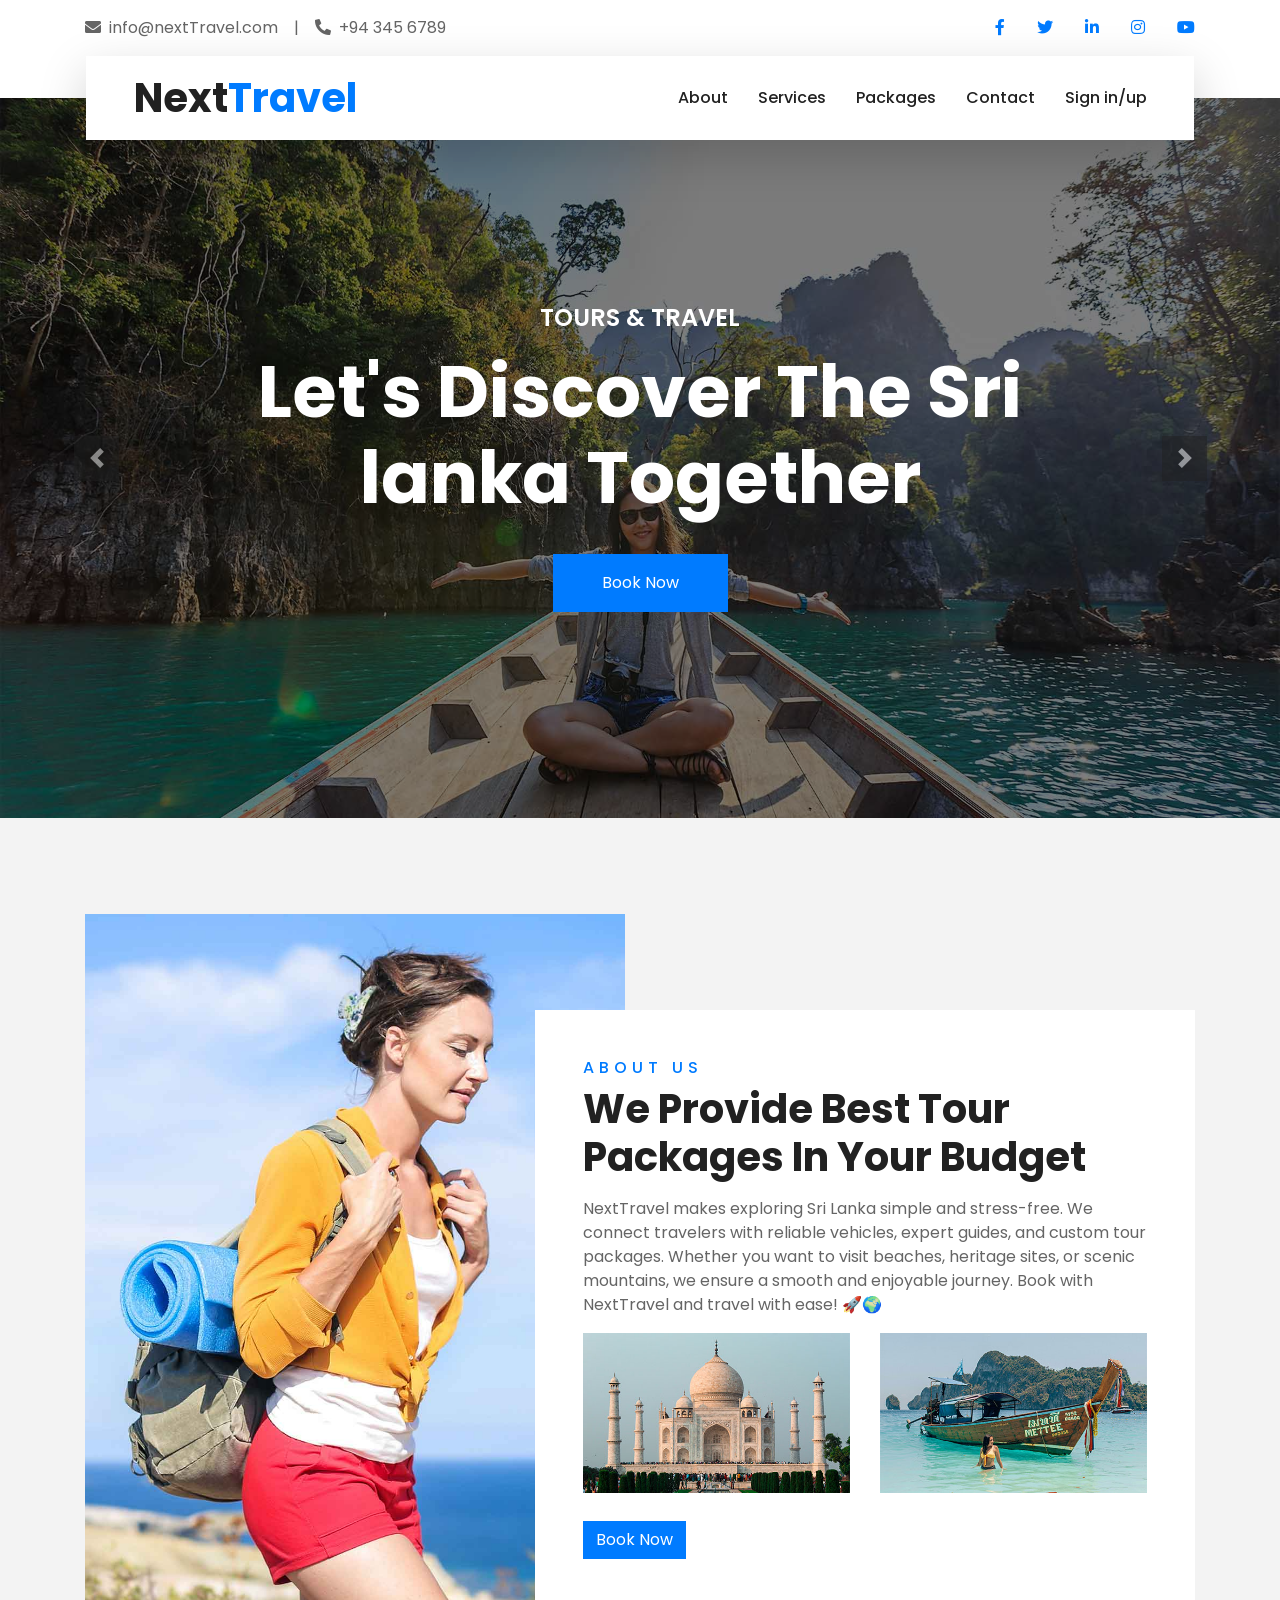
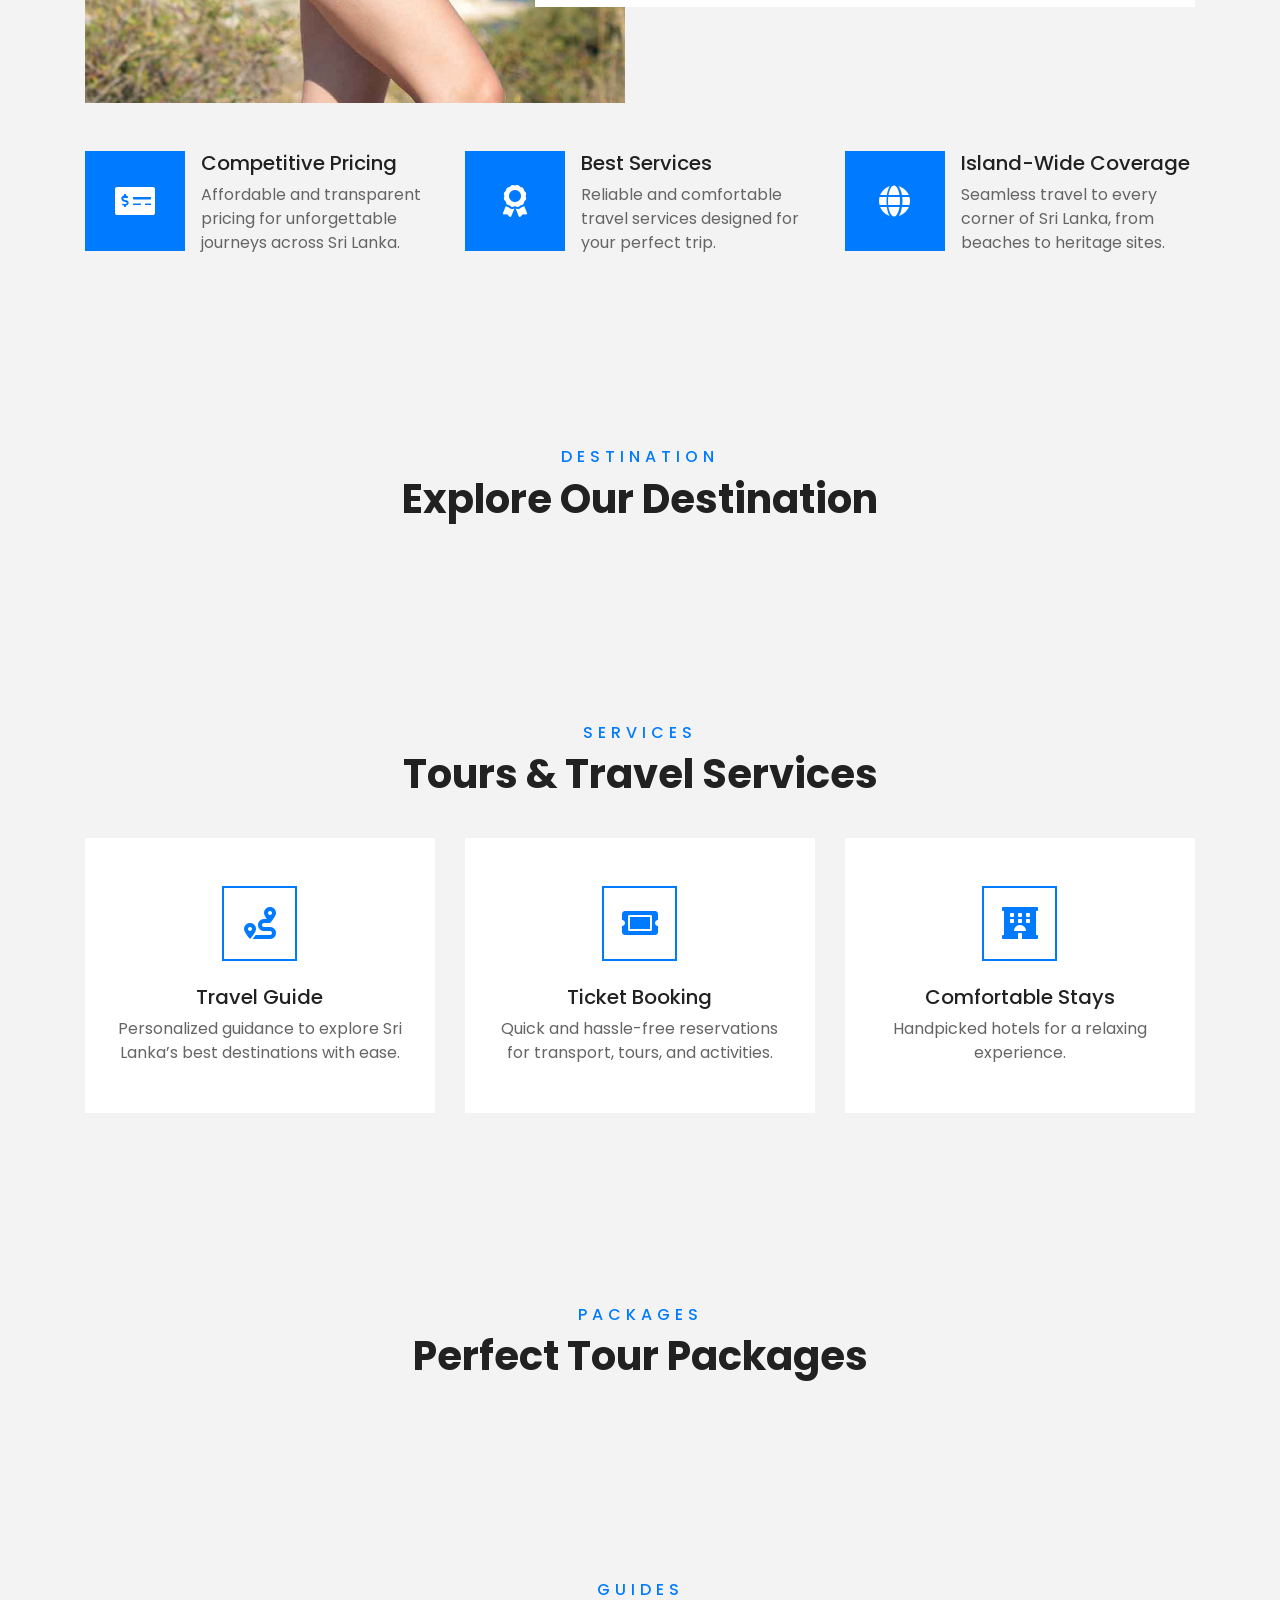
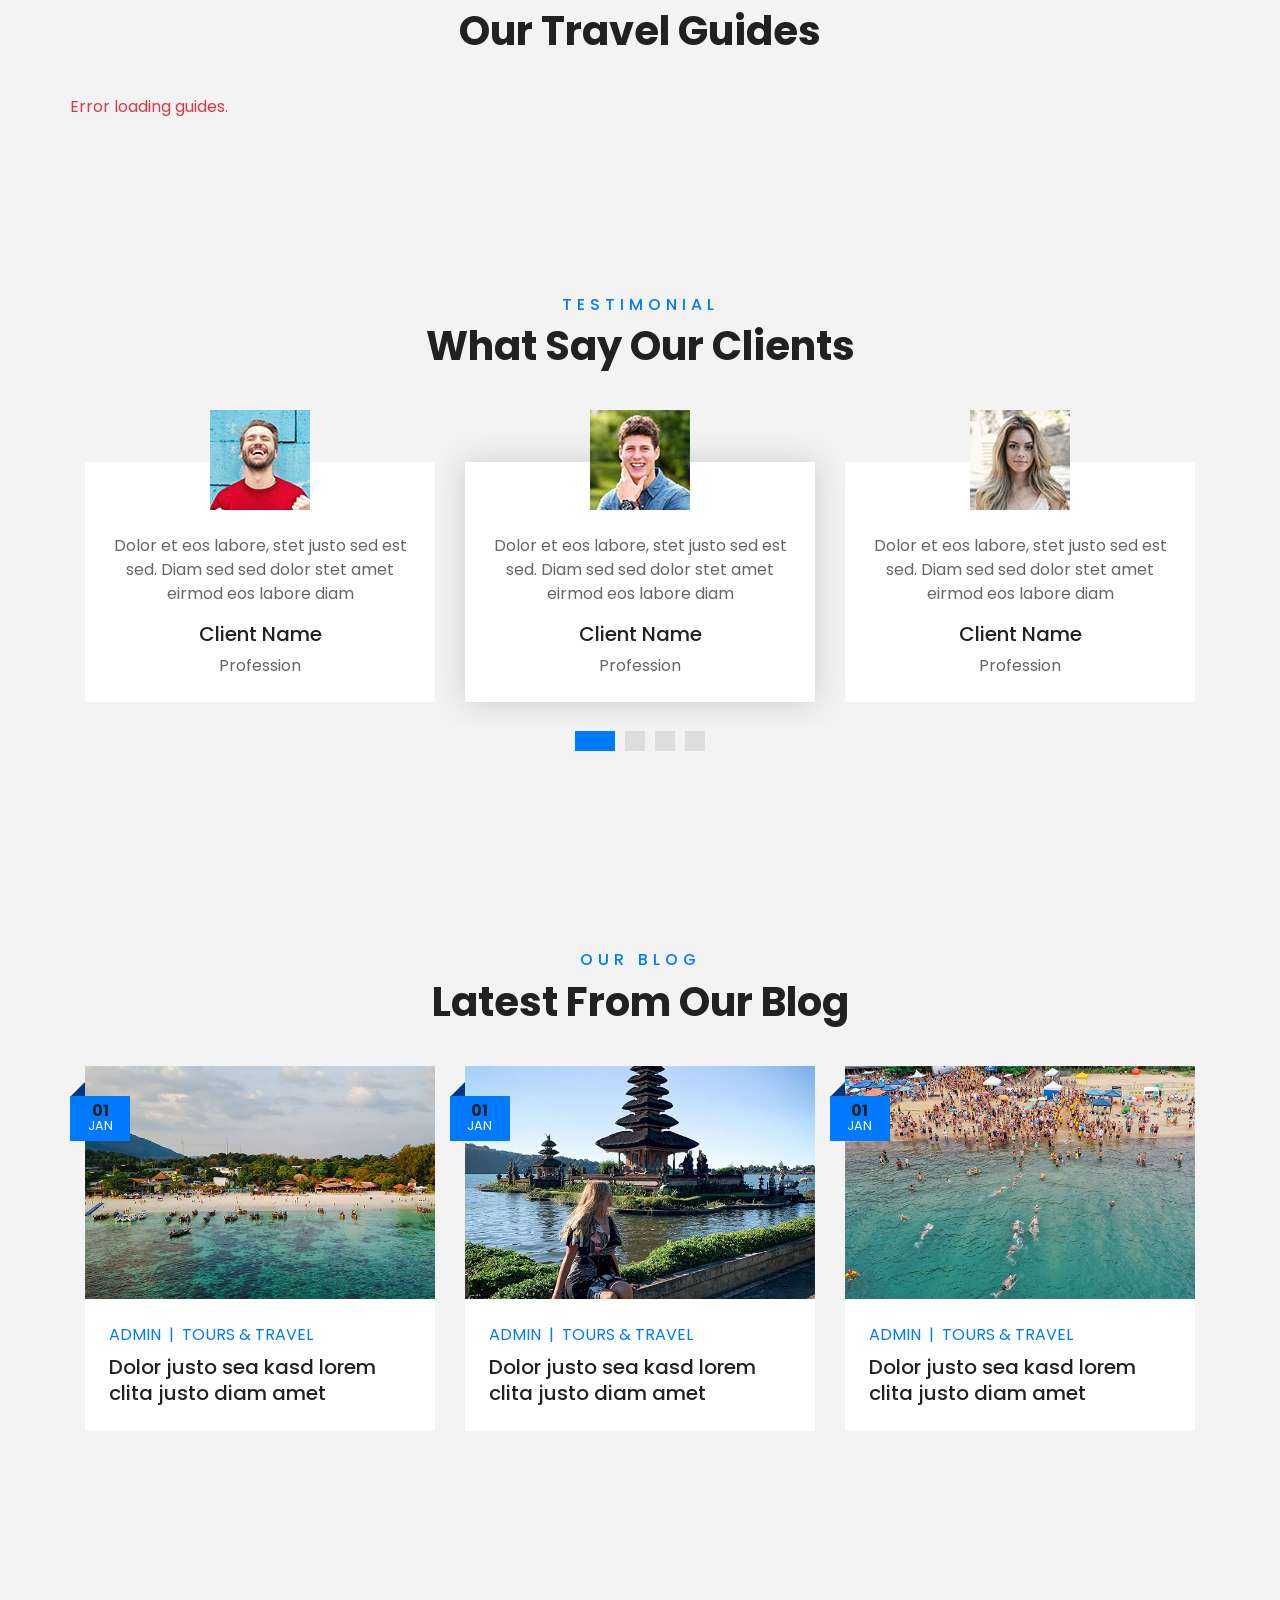
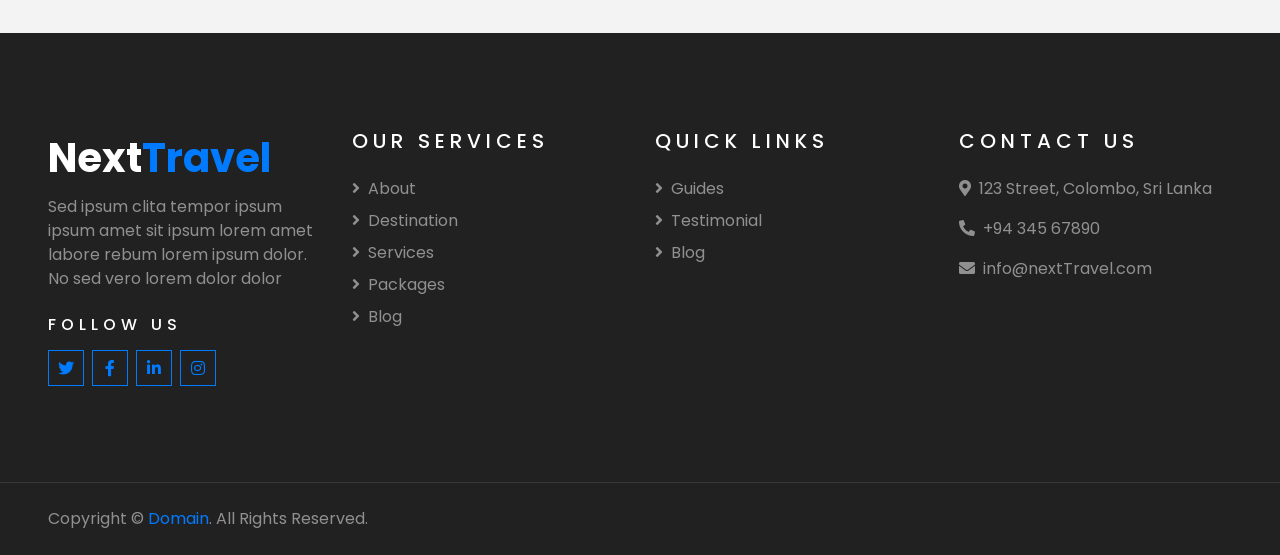
<file: resources/templates/index.html>
<!DOCTYPE html>
<html lang="en">

<head>
    <meta charset="utf-8">
    <title>TRAVELER - Free Travel Website Template</title>
    <meta content="width=device-width, initial-scale=1.0" name="viewport">
    <meta content="Free HTML Templates" name="keywords">
    <meta content="Free HTML Templates" name="description">

    <!-- Favicon -->
    <link href="img/favicon.ico" rel="icon">

    <!-- Google Web Fonts -->
    <link rel="preconnect" href="https://fonts.gstatic.com">
    <link href="https://fonts.googleapis.com/css2?family=Poppins:wght@400;500;600;700&display=swap" rel="stylesheet"> 

    <!-- Font Awesome -->
    <link href="https://cdnjs.cloudflare.com/ajax/libs/font-awesome/5.10.0/css/all.min.css" rel="stylesheet">

    <!-- Libraries Stylesheet -->
    <link href="lib/owlcarousel/assets/owl.carousel.min.css" rel="stylesheet">
    <link href="lib/tempusdominus/css/tempusdominus-bootstrap-4.min.css" rel="stylesheet" />

    <!-- Customized Bootstrap Stylesheet -->
    <link href="css/style.css" rel="stylesheet">

    <script src="https://code.jquery.com/jquery-3.6.0.min.js"></script>

</head>

<body>
<!-- Topbar Start -->
<div class="container-fluid bg-light pt-3 d-none d-lg-block">
    <div class="container">
        <div class="row">
            <div class="col-lg-6 text-center text-lg-left mb-2 mb-lg-0">
                <div class="d-inline-flex align-items-center">
                    <p><i class="fa fa-envelope mr-2"></i>info@nextTravel.com</p>
                    <p class="text-body px-3">|</p>
                    <p><i class="fa fa-phone-alt mr-2"></i>+94 345 6789</p>
                </div>
            </div>
            <div class="col-lg-6 text-center text-lg-right">
                <div class="d-inline-flex align-items-center">
                    <a class="text-primary px-3" href="">
                        <i class="fab fa-facebook-f"></i>
                    </a>
                    <a class="text-primary px-3" href="">
                        <i class="fab fa-twitter"></i>
                    </a>
                    <a class="text-primary px-3" href="">
                        <i class="fab fa-linkedin-in"></i>
                    </a>
                    <a class="text-primary px-3" href="">
                        <i class="fab fa-instagram"></i>
                    </a>
                    <a class="text-primary pl-3" href="">
                        <i class="fab fa-youtube"></i>
                    </a>
                </div>
            </div>
        </div>
    </div>
</div>
<!-- Topbar End -->

    <!-- Navbar Start -->
    <div class="container-fluid position-relative nav-bar p-0">
        <div class="container-lg position-relative p-0 px-lg-3" style="z-index: 9;">
            <nav class="navbar navbar-expand-lg bg-light navbar-light shadow-lg py-3 py-lg-0 pl-3 pl-lg-5">
                <a href="index.html" class="navbar-brand">
                    <h1 class="m-0 text-primary"><span class="text-dark">Next</span>Travel</h1>
                </a>
                <button type="button" class="navbar-toggler" data-toggle="collapse" data-target="#navbarCollapse">
                    <span class="navbar-toggler-icon"></span>
                </button>
                <div class="collapse navbar-collapse justify-content-between px-3" id="navbarCollapse">
                    <div class="navbar-nav ml-auto py-0">
                        <a href="about.html" class="nav-item nav-link">About</a>
                        <a href="service.html" class="nav-item nav-link">Services</a>
                        <a href="package.html" class="nav-item nav-link">Packages</a>
                        <a href="contact.html" class="nav-item nav-link">Contact</a>
                        <a href="loginRegister.html" class="nav-item nav-link">Sign in/up</a>

                        <div class="nav-item dropdown d-none" id="userDropdown" >
                            <a href="#" class="nav-link dropdown-toggle" data-toggle="dropdown"><span>Hi,user name</span></a>
                            <div class="dropdown-menu border-0 rounded-0 m-0 ">
                                <a href="#" class="dropdown-item" onclick="loadPage('user-profile.html')">User Profile</a>
                                <a href="#" class="dropdown-item" onclick="loadPage('user-bookings.html')">Bookings</a>
                                <a href="#" class="dropdown-item text-danger">Log out</a>
                            </div>
                        </div>

                    </div>
                </div>
            </nav>
        </div>
    </div>
    <!-- Navbar End -->

    <!-- Carousel Start -->
    <div class="container-fluid p-0">
        <div id="header-carousel" class="carousel slide" data-ride="carousel">
            <div class="carousel-inner">
                <div class="carousel-item active">
                    <img class="w-100" src="img/carousel-1.jpg" alt="Image">
                    <div class="carousel-caption d-flex flex-column align-items-center justify-content-center">
                        <div class="p-3" style="max-width: 900px;">
                            <h4 class="text-white text-uppercase mb-md-3">Tours & Travel</h4>
                            <h1 class="display-3 text-white mb-md-4">Let's Discover The Sri lanka Together</h1>
                            <a href="" id="bookNowBtn" class="btn btn-primary py-md-3 px-md-5 mt-2">Book Now</a>
                        </div>
                    </div>
                </div>
                <div class="carousel-item">
                    <img class="w-100" src="img/carousel-2.jpg" alt="Image">
                    <div class="carousel-caption d-flex flex-column align-items-center justify-content-center">
                        <div class="p-3" style="max-width: 900px;">
                            <h4 class="text-white text-uppercase mb-md-3">Tours & Travel</h4>
                            <h1 class="display-3 text-white mb-md-4">Discover Amazing Places With Us</h1>
                            <a href="" id="bookNowBtn" class="btn btn-primary py-md-3 px-md-5 mt-2">Book Now</a>
                        </div>
                    </div>
                </div>
            </div>
            <a class="carousel-control-prev" href="#header-carousel" data-slide="prev">
                <div class="btn btn-dark" style="width: 45px; height: 45px;">
                    <span class="carousel-control-prev-icon mb-n2"></span>
                </div>
            </a>
            <a class="carousel-control-next" href="#header-carousel" data-slide="next">
                <div class="btn btn-dark" style="width: 45px; height: 45px;">
                    <span class="carousel-control-next-icon mb-n2"></span>
                </div>
            </a>
        </div>
    </div>
    <!-- Carousel End -->

    <!-- About Start -->
    <div class="container-fluid py-5">
        <div class="container pt-5">
            <div class="row">
                <div class="col-lg-6" style="min-height: 500px;">
                    <div class="position-relative h-100">
                        <img class="position-absolute w-100 h-100" src="img/about.jpg" style="object-fit: cover;">
                    </div>
                </div>
                <div class="col-lg-6 pt-5 pb-lg-5">
                    <div class="about-text bg-white p-4 p-lg-5 my-lg-5">
                        <h6 class="text-primary text-uppercase" style="letter-spacing: 5px;">About Us</h6>
                        <h1 class="mb-3">We Provide Best Tour Packages In Your Budget</h1>
                        <p>NextTravel makes exploring Sri Lanka simple and stress-free. We connect travelers with reliable vehicles, expert guides, and custom tour packages. Whether you want to visit beaches, heritage sites, or scenic mountains, we ensure a smooth and enjoyable journey.

                            Book with NextTravel and travel with ease! 🚀🌍</p>
                        <div class="row mb-4">
                            <div class="col-6">
                                <img class="img-fluid" src="img/about-1.jpg" alt="">
                            </div>
                            <div class="col-6">
                                <img class="img-fluid" src="img/about-2.jpg" alt="">
                            </div>
                        </div>
                        <a href="#" id="bookNowBtn" class="btn btn-primary mt-1">Book Now</a>
                    </div>
                </div>
            </div>
        </div>
    </div>
    <!-- About End -->


    <!-- Feature Start -->
    <div class="container-fluid pb-5">
        <div class="container pb-5">
            <div class="row">
                <div class="col-md-4">
                    <div class="d-flex mb-4 mb-lg-0">
                        <div class="d-flex flex-shrink-0 align-items-center justify-content-center bg-primary mr-3" style="height: 100px; width: 100px;">
                            <i class="fa fa-2x fa-money-check-alt text-white"></i>
                        </div>
                        <div class="d-flex flex-column">
                            <h5 class="">Competitive Pricing</h5>
                            <p class="m-0">Affordable and transparent pricing for unforgettable journeys across Sri Lanka.</p>
                        </div>
                    </div>
                </div>
                <div class="col-md-4">
                    <div class="d-flex mb-4 mb-lg-0">
                        <div class="d-flex flex-shrink-0 align-items-center justify-content-center bg-primary mr-3" style="height: 100px; width: 100px;">
                            <i class="fa fa-2x fa-award text-white"></i>
                        </div>
                        <div class="d-flex flex-column">
                            <h5 class="">Best Services</h5>
                            <p class="m-0">Reliable and comfortable travel services designed for your perfect trip.</p>
                        </div>
                    </div>
                </div>
                <div class="col-md-4">
                    <div class="d-flex mb-4 mb-lg-0">
                        <div class="d-flex flex-shrink-0 align-items-center justify-content-center bg-primary mr-3" style="height: 100px; width: 100px;">
                            <i class="fa fa-2x fa-globe text-white"></i>
                        </div>
                        <div class="d-flex flex-column">
                            <h5 class="">Island-Wide Coverage</h5>
                            <p class="m-0">Seamless travel to every corner of Sri Lanka, from beaches to heritage sites.</p>
                        </div>
                    </div>
                </div>
            </div>
        </div>
    </div>
    <!-- Feature End -->

    <!-- Destination Start -->
    <div class="container-fluid py-5">
        <div class="container pt-5 pb-3">
            <div class="text-center mb-3 pb-3">
                <h6 class="text-primary text-uppercase" style="letter-spacing: 5px;">Destination</h6>
                <h1>Explore Our Destination</h1>
            </div>
            <div class="row" id="destinationList">
                <!-- Destination items will be appended here dynamically -->
            </div>
            <script>
                $(document).ready(function () {
                    // Function to load destinations dynamically
                    function loadDestinations() {
                        $.ajax({
                            type: "GET",
                            url: "http://localhost:8080/api/v1/destination/getAll",  // Your API endpoint
                            success: function (response) {
                                // Clear any existing content
                                $('#destinationList').empty();

                                // Loop through the destinations data and append it to the container
                                response.data.forEach(function (destination) {
                                    // Create the HTML for each destination
                                    var destinationItem = `
                            <div class="col-lg-4 col-md-6 mb-4">
                                <div class="destination-item position-relative overflow-hidden mb-2">
                                    <img src="uploads/${destination.imageUrl}" alt="${destination.name}" class="img-fluid w-100">
                                    <div class="destination-overlay">
                                        <h5 class="text-white">${destination.name}</h5>
                                    </div>
                                </div>
                            </div>
                        `;

                                    // Append the destination item to the destination list
                                    $('#destinationList').append(destinationItem);
                                });
                            },
                            error: function () {
                                alert("Error loading destinations.");
                            }
                        });
                    }

                    // Call the loadDestinations function when the page loads
                    loadDestinations();
                });
            </script>
        </div>
    </div>
    <!-- Destination End -->

    <!-- Service Start -->
    <div class="container-fluid py-5">
        <div class="container pt-5 pb-3">
            <div class="text-center mb-3 pb-3">
                <h6 class="text-primary text-uppercase" style="letter-spacing: 5px;">Services</h6>
                <h1>Tours & Travel Services</h1>
            </div>
            <div class="row">
                <div class="col-lg-4 col-md-6 mb-4">
                    <div class="service-item bg-white text-center mb-2 py-5 px-4">
                        <i class="fa fa-2x fa-route mx-auto mb-4"></i>
                        <h5 class="mb-2">Travel Guide</h5>
                        <p class="m-0">Personalized guidance to explore Sri Lanka’s best destinations with ease.</p>
                    </div>
                </div>
                <div class="col-lg-4 col-md-6 mb-4">
                    <div class="service-item bg-white text-center mb-2 py-5 px-4">
                        <i class="fa fa-2x fa-ticket-alt mx-auto mb-4"></i>
                        <h5 class="mb-2">Ticket Booking</h5>
                        <p class="m-0">Quick and hassle-free reservations for transport, tours, and activities.</p>
                    </div>
                </div>
                <div class="col-lg-4 col-md-6 mb-4">
                    <div class="service-item bg-white text-center mb-2 py-5 px-4">
                        <i class="fa fa-2x fa-hotel mx-auto mb-4"></i>
                        <h5 class="mb-2">Comfortable Stays</h5>
                        <p class="m-0">Handpicked hotels for a relaxing experience.</p>
                    </div>
                </div>
            </div>
        </div>
    </div>
    <!-- Service End -->


    <!-- Packages Start -->
    <div class="container-fluid py-5">
        <div class="container pt-5 pb-3">
            <div class="text-center mb-3 pb-3">
                <h6 class="text-primary text-uppercase" style="letter-spacing: 5px;">Packages</h6>
                <h1>Perfect Tour Packages</h1>
            </div>
            <div class="row" id="dynamicPackageContainer">
                <!-- Packages will be injected here via JS -->
            </div>
            <script>
                $(document).ready(function () {
                    fetchAllPackages();

                    function fetchAllPackages() {
                        $.ajax({
                            url: 'http://localhost:8080/api/v1/package/getAll',
                            type: 'GET',
                            dataType: 'json',
                            success: function (response) {
                                let container = $('#dynamicPackageContainer');
                                container.empty();

                                response.data.forEach(pkg => {
                                    const destinations = Array.isArray(pkg.destinations) ? pkg.destinations.join(", ") : pkg.destinations;

                                    let card = `
                                                <div class="col-lg-4 col-md-6 mb-4">
                                                    <div class="package-item bg-white mb-2">
                                                        <img class="img-fluid" src="uploads/${pkg.imageUrl}" alt="${pkg.name}">
                                                        <div class="p-4">
                                                            <div class="d-flex justify-content-between mb-3">
                                                                <small class="m-0">
                                                                    <i class="fa fa-map-marker-alt text-primary mr-2"></i>${destinations}
                                                                </small>
                                                            </div>
                                                            <a class="h5 text-decoration-none" href="#">${pkg.name}</a><br>
                                                            <small class="m-0">
                                                                    <i class="fa fa-calendar-alt text-primary mr-2"></i>estimated ${pkg.estimatedDays} days
                                                            </small>
                                                            <div class="border-top mt-4 pt-4">
                                                                <div class="d-flex justify-content-between">
                                                                    <h5 class="m-0">LKR ${pkg.price}</h5>
                                                                </div>
                                                            </div>
                                                        </div>
                                                    </div>
                                                </div>`;
                                    container.append(card);
                                });
                            },
                            error: function (xhr, status, error) {
                                console.error("Error loading packages:", error);
                            }
                        });
                    }
                });

            </script>
        </div>
    </div>
    <!-- Packages End -->

    <!-- Team Start -->
    <div class="container-fluid py-5">
        <div class="container pt-5 pb-3">
            <div class="text-center mb-3 pb-3">
                <h6 class="text-primary text-uppercase" style="letter-spacing: 5px;">Guides</h6>
                <h1>Our Travel Guides</h1>
            </div>
            <div class="row" id="guidesContainer">
                <div class="col-lg-3 col-md-4 col-sm-6 pb-2">
                    <div class="team-item bg-white mb-4">
                        <div class="team-img position-relative overflow-hidden">
                            <img class="img-fluid w-100" src="img/team-1.jpg" alt="">
                            <div class="team-social">
                                <a class="btn btn-outline-primary btn-square" href=""><i class="fab fa-twitter"></i></a>
                                <a class="btn btn-outline-primary btn-square" href=""><i class="fab fa-facebook-f"></i></a>
                                <a class="btn btn-outline-primary btn-square" href=""><i class="fab fa-instagram"></i></a>
                                <a class="btn btn-outline-primary btn-square" href=""><i class="fab fa-linkedin-in"></i></a>
                            </div>
                        </div>
                        <div class="text-center py-4">
                            <h5 class="text-truncate">Guide Name</h5>
                            <p class="m-0">Designation</p>
                        </div>
                    </div>
                </div>
                <div class="col-lg-3 col-md-4 col-sm-6 pb-2">
                    <div class="team-item bg-white mb-4">
                        <div class="team-img position-relative overflow-hidden">
                            <img class="img-fluid w-100" src="img/team-2.jpg" alt="">
                            <div class="team-social">
                                <a class="btn btn-outline-primary btn-square" href=""><i class="fab fa-twitter"></i></a>
                                <a class="btn btn-outline-primary btn-square" href=""><i class="fab fa-facebook-f"></i></a>
                                <a class="btn btn-outline-primary btn-square" href=""><i class="fab fa-instagram"></i></a>
                                <a class="btn btn-outline-primary btn-square" href=""><i class="fab fa-linkedin-in"></i></a>
                            </div>
                        </div>
                        <div class="text-center py-4">
                            <h5 class="text-truncate">Guide Name</h5>
                            <p class="m-0">Designation</p>
                        </div>
                    </div>
                </div>
                <div class="col-lg-3 col-md-4 col-sm-6 pb-2">
                    <div class="team-item bg-white mb-4">
                        <div class="team-img position-relative overflow-hidden">
                            <img class="img-fluid w-100" src="img/team-3.jpg" alt="">
                            <div class="team-social">
                                <a class="btn btn-outline-primary btn-square" href=""><i class="fab fa-twitter"></i></a>
                                <a class="btn btn-outline-primary btn-square" href=""><i class="fab fa-facebook-f"></i></a>
                                <a class="btn btn-outline-primary btn-square" href=""><i class="fab fa-instagram"></i></a>
                                <a class="btn btn-outline-primary btn-square" href=""><i class="fab fa-linkedin-in"></i></a>
                            </div>
                        </div>
                        <div class="text-center py-4">
                            <h5 class="text-truncate">Guide Name</h5>
                            <p class="m-0">Designation</p>
                        </div>
                    </div>
                </div>
                <div class="col-lg-3 col-md-4 col-sm-6 pb-2">
                    <div class="team-item bg-white mb-4">
                        <div class="team-img position-relative overflow-hidden">
                            <img class="img-fluid w-100" src="img/team-4.jpg" alt="">
                            <div class="team-social">
                                <a class="btn btn-outline-primary btn-square" href=""><i class="fab fa-twitter"></i></a>
                                <a class="btn btn-outline-primary btn-square" href=""><i class="fab fa-facebook-f"></i></a>
                                <a class="btn btn-outline-primary btn-square" href=""><i class="fab fa-instagram"></i></a>
                                <a class="btn btn-outline-primary btn-square" href=""><i class="fab fa-linkedin-in"></i></a>
                            </div>
                        </div>
                        <div class="text-center py-4">
                            <h5 class="text-truncate">Guide Name</h5>
                            <p class="m-0">Designation</p>
                        </div>
                    </div>
                </div>
            </div>
        </div>
    </div>
    <!-- Team End -->

    <script>
    $(document).ready(function () {
        $.ajax({
            url: "http://localhost:8080/api/v1/guide/getAll", // ✅ API endpoint
            type: "GET",
            dataType: "json",
            success: function (response) {
                if (response.code === 201 && response.data.length > 0) {
                    let guideHTML = "";

                    response.data.forEach(guide => {
                        guideHTML += `
                        <div class="col-lg-3 col-md-4 col-sm-6 pb-2">
                            <div class="team-item bg-white mb-4">
                                <div class="team-img position-relative overflow-hidden">
                                    <img class="img-fluid w-100" src="uploads/${guide.imageUrl}" alt="Guide Image">
                                    <div class="team-social">
                                        <a class="btn btn-outline-primary btn-square" href="${guide.linkedin}" target="_blank">
                                            <i class="fab fa-linkedin-in"></i>
                                        </a>
                                    </div>
                                </div>
                                <div class="text-center py-4">
                                    <h5 class="text-truncate">${guide.fullName}</h5>
                                </div>
                            </div>
                        </div>
                    `;
                    });

                    $("#guidesContainer").html(guideHTML);
                } else {
                    $("#guidesContainer").html("<p class='text-center'>No guides available.</p>");
                }
            },
            error: function (xhr, status, error) {
                console.error("AJAX Error: ", error);
                $("#guidesContainer").html("<p class='text-center text-danger'>Error loading guides.</p>");
            }
        });
    });

</script>

    <!-- Testimonial Start -->
    <div class="container-fluid py-5">
        <div class="container py-5">
            <div class="text-center mb-3 pb-3">
                <h6 class="text-primary text-uppercase" style="letter-spacing: 5px;">Testimonial</h6>
                <h1>What Say Our Clients</h1>
            </div>
            <div class="owl-carousel testimonial-carousel">
                <div class="text-center pb-4">
                    <img class="img-fluid mx-auto" src="img/testimonial-1.jpg" style="width: 100px; height: 100px;" >
                    <div class="testimonial-text bg-white p-4 mt-n5">
                        <p class="mt-5">Dolor et eos labore, stet justo sed est sed. Diam sed sed dolor stet amet eirmod eos labore diam
                        </p>
                        <h5 class="text-truncate">Client Name</h5>
                        <span>Profession</span>
                    </div>
                </div>
                <div class="text-center">
                    <img class="img-fluid mx-auto" src="img/testimonial-2.jpg" style="width: 100px; height: 100px;" >
                    <div class="testimonial-text bg-white p-4 mt-n5">
                        <p class="mt-5">Dolor et eos labore, stet justo sed est sed. Diam sed sed dolor stet amet eirmod eos labore diam
                        </p>
                        <h5 class="text-truncate">Client Name</h5>
                        <span>Profession</span>
                    </div>
                </div>
                <div class="text-center">
                    <img class="img-fluid mx-auto" src="img/testimonial-3.jpg" style="width: 100px; height: 100px;" >
                    <div class="testimonial-text bg-white p-4 mt-n5">
                        <p class="mt-5">Dolor et eos labore, stet justo sed est sed. Diam sed sed dolor stet amet eirmod eos labore diam
                        </p>
                        <h5 class="text-truncate">Client Name</h5>
                        <span>Profession</span>
                    </div>
                </div>
                <div class="text-center">
                    <img class="img-fluid mx-auto" src="img/testimonial-4.jpg" style="width: 100px; height: 100px;" >
                    <div class="testimonial-text bg-white p-4 mt-n5">
                        <p class="mt-5">Dolor et eos labore, stet justo sed est sed. Diam sed sed dolor stet amet eirmod eos labore diam
                        </p>
                        <h5 class="text-truncate">Client Name</h5>
                        <span>Profession</span>
                    </div>
                </div>
            </div>
        </div>
    </div>
    <!-- Testimonial End -->


    <!-- Blog Start -->
    <div class="container-fluid py-5">
        <div class="container pt-5 pb-3">
            <div class="text-center mb-3 pb-3">
                <h6 class="text-primary text-uppercase" style="letter-spacing: 5px;">Our Blog</h6>
                <h1>Latest From Our Blog</h1>
            </div>
            <div class="row pb-3">
                <div class="col-lg-4 col-md-6 mb-4 pb-2">
                    <div class="blog-item">
                        <div class="position-relative">
                            <img class="img-fluid w-100" src="img/blog-1.jpg" alt="">
                            <div class="blog-date">
                                <h6 class="font-weight-bold mb-n1">01</h6>
                                <small class="text-white text-uppercase">Jan</small>
                            </div>
                        </div>
                        <div class="bg-white p-4">
                            <div class="d-flex mb-2">
                                <a class="text-primary text-uppercase text-decoration-none" href="">Admin</a>
                                <span class="text-primary px-2">|</span>
                                <a class="text-primary text-uppercase text-decoration-none" href="">Tours & Travel</a>
                            </div>
                            <a class="h5 m-0 text-decoration-none" href="">Dolor justo sea kasd lorem clita justo diam amet</a>
                        </div>
                    </div>
                </div>
                <div class="col-lg-4 col-md-6 mb-4 pb-2">
                    <div class="blog-item">
                        <div class="position-relative">
                            <img class="img-fluid w-100" src="img/blog-2.jpg" alt="">
                            <div class="blog-date">
                                <h6 class="font-weight-bold mb-n1">01</h6>
                                <small class="text-white text-uppercase">Jan</small>
                            </div>
                        </div>
                        <div class="bg-white p-4">
                            <div class="d-flex mb-2">
                                <a class="text-primary text-uppercase text-decoration-none" href="">Admin</a>
                                <span class="text-primary px-2">|</span>
                                <a class="text-primary text-uppercase text-decoration-none" href="">Tours & Travel</a>
                            </div>
                            <a class="h5 m-0 text-decoration-none" href="">Dolor justo sea kasd lorem clita justo diam amet</a>
                        </div>
                    </div>
                </div>
                <div class="col-lg-4 col-md-6 mb-4 pb-2">
                    <div class="blog-item">
                        <div class="position-relative">
                            <img class="img-fluid w-100" src="img/blog-3.jpg" alt="">
                            <div class="blog-date">
                                <h6 class="font-weight-bold mb-n1">01</h6>
                                <small class="text-white text-uppercase">Jan</small>
                            </div>
                        </div>
                        <div class="bg-white p-4">
                            <div class="d-flex mb-2">
                                <a class="text-primary text-uppercase text-decoration-none" href="">Admin</a>
                                <span class="text-primary px-2">|</span>
                                <a class="text-primary text-uppercase text-decoration-none" href="">Tours & Travel</a>
                            </div>
                            <a class="h5 m-0 text-decoration-none" href="">Dolor justo sea kasd lorem clita justo diam amet</a>
                        </div>
                    </div>
                </div>
            </div>
        </div>
    </div>
    <!-- Blog End -->


    <!-- Footer Start -->
    <div class="container-fluid bg-dark text-white-50 py-5 px-sm-3 px-lg-5" style="margin-top: 90px;">
        <div class="row pt-5">
            <div class="col-lg-3 col-md-6 mb-5">
                <a href="" class="navbar-brand">
                    <h1 class="text-primary"><span class="text-white">Next</span>Travel</h1>
                </a>
                <p>Sed ipsum clita tempor ipsum ipsum amet sit ipsum lorem amet labore rebum lorem ipsum dolor. No sed vero lorem dolor dolor</p>
                <h6 class="text-white text-uppercase mt-4 mb-3" style="letter-spacing: 5px;">Follow Us</h6>
                <div class="d-flex justify-content-start">
                    <a class="btn btn-outline-primary btn-square mr-2" href="#"><i class="fab fa-twitter"></i></a>
                    <a class="btn btn-outline-primary btn-square mr-2" href="#"><i class="fab fa-facebook-f"></i></a>
                    <a class="btn btn-outline-primary btn-square mr-2" href="#"><i class="fab fa-linkedin-in"></i></a>
                    <a class="btn btn-outline-primary btn-square" href="#"><i class="fab fa-instagram"></i></a>
                </div>
            </div>
            <div class="col-lg-3 col-md-6 mb-5">
                <h5 class="text-white text-uppercase mb-4" style="letter-spacing: 5px;">Our Services</h5>
                <div class="d-flex flex-column justify-content-start">
                    <a class="text-white-50 mb-2" href="#"><i class="fa fa-angle-right mr-2"></i>About</a>
                    <a class="text-white-50 mb-2" href="#"><i class="fa fa-angle-right mr-2"></i>Destination</a>
                    <a class="text-white-50 mb-2" href="#"><i class="fa fa-angle-right mr-2"></i>Services</a>
                    <a class="text-white-50 mb-2" href="#"><i class="fa fa-angle-right mr-2"></i>Packages</a>
                    <a class="text-white-50" href="#"><i class="fa fa-angle-right mr-2"></i>Blog</a>
                </div>
            </div>
            <div class="col-lg-3 col-md-6 mb-5">
                <h5 class="text-white text-uppercase mb-4" style="letter-spacing: 5px;">Quick Links</h5>
                <div class="d-flex flex-column justify-content-start">
                    <a class="text-white-50 mb-2" href="#"><i class="fa fa-angle-right mr-2"></i>Guides</a>
                    <a class="text-white-50 mb-2" href="#"><i class="fa fa-angle-right mr-2"></i>Testimonial</a>
                    <a class="text-white-50" href="#"><i class="fa fa-angle-right mr-2"></i>Blog</a>
                </div>
            </div>
            <div class="col-lg-3 col-md-6 mb-5">
                <h5 class="text-white text-uppercase mb-4" style="letter-spacing: 5px;">Contact Us</h5>
                <p><i class="fa fa-map-marker-alt mr-2"></i>123 Street, Colombo, Sri Lanka</p>
                <p><i class="fa fa-phone-alt mr-2"></i>+94 345 67890</p>
                <p><i class="fa fa-envelope mr-2"></i>info@nextTravel.com</p>
            </div>
        </div>
    </div>
    <div class="container-fluid bg-dark text-white border-top py-4 px-sm-3 px-md-5" style="border-color: rgba(256, 256, 256, .1) !important;">
        <div class="row">
            <div class="col-lg-6 text-center text-md-left mb-3 mb-md-0">
                <p class="m-0 text-white-50">Copyright &copy; <a href="#">Domain</a>. All Rights Reserved.</a>
                </p>
            </div>
        </div>
    </div>
    <!-- Footer End -->


    <!-- Back to Top -->
    <a href="#" class="btn btn-lg btn-primary btn-lg-square back-to-top"><i class="fa fa-angle-double-up"></i></a>

    <script src="js/user-config.js"></script>
    <script src="js/booking-config.js"></script>

    <!-- JavaScript Libraries -->
    <script src="https://code.jquery.com/jquery-3.4.1.min.js"></script>
    <script src="https://stackpath.bootstrapcdn.com/bootstrap/4.4.1/js/bootstrap.bundle.min.js"></script>
    <script src="lib/easing/easing.min.js"></script>
    <script src="lib/owlcarousel/owl.carousel.min.js"></script>
    <script src="lib/tempusdominus/js/moment.min.js"></script>
    <script src="lib/tempusdominus/js/moment-timezone.min.js"></script>
    <script src="lib/tempusdominus/js/tempusdominus-bootstrap-4.min.js"></script>

    <!-- Contact Javascript File -->
    <script src="mail/jqBootstrapValidation.min.js"></script>
    <script src="mail/contact.js"></script>

    <!-- Template Javascript -->
    <script src="js/main.js"></script>
</body>

</html>
</file>
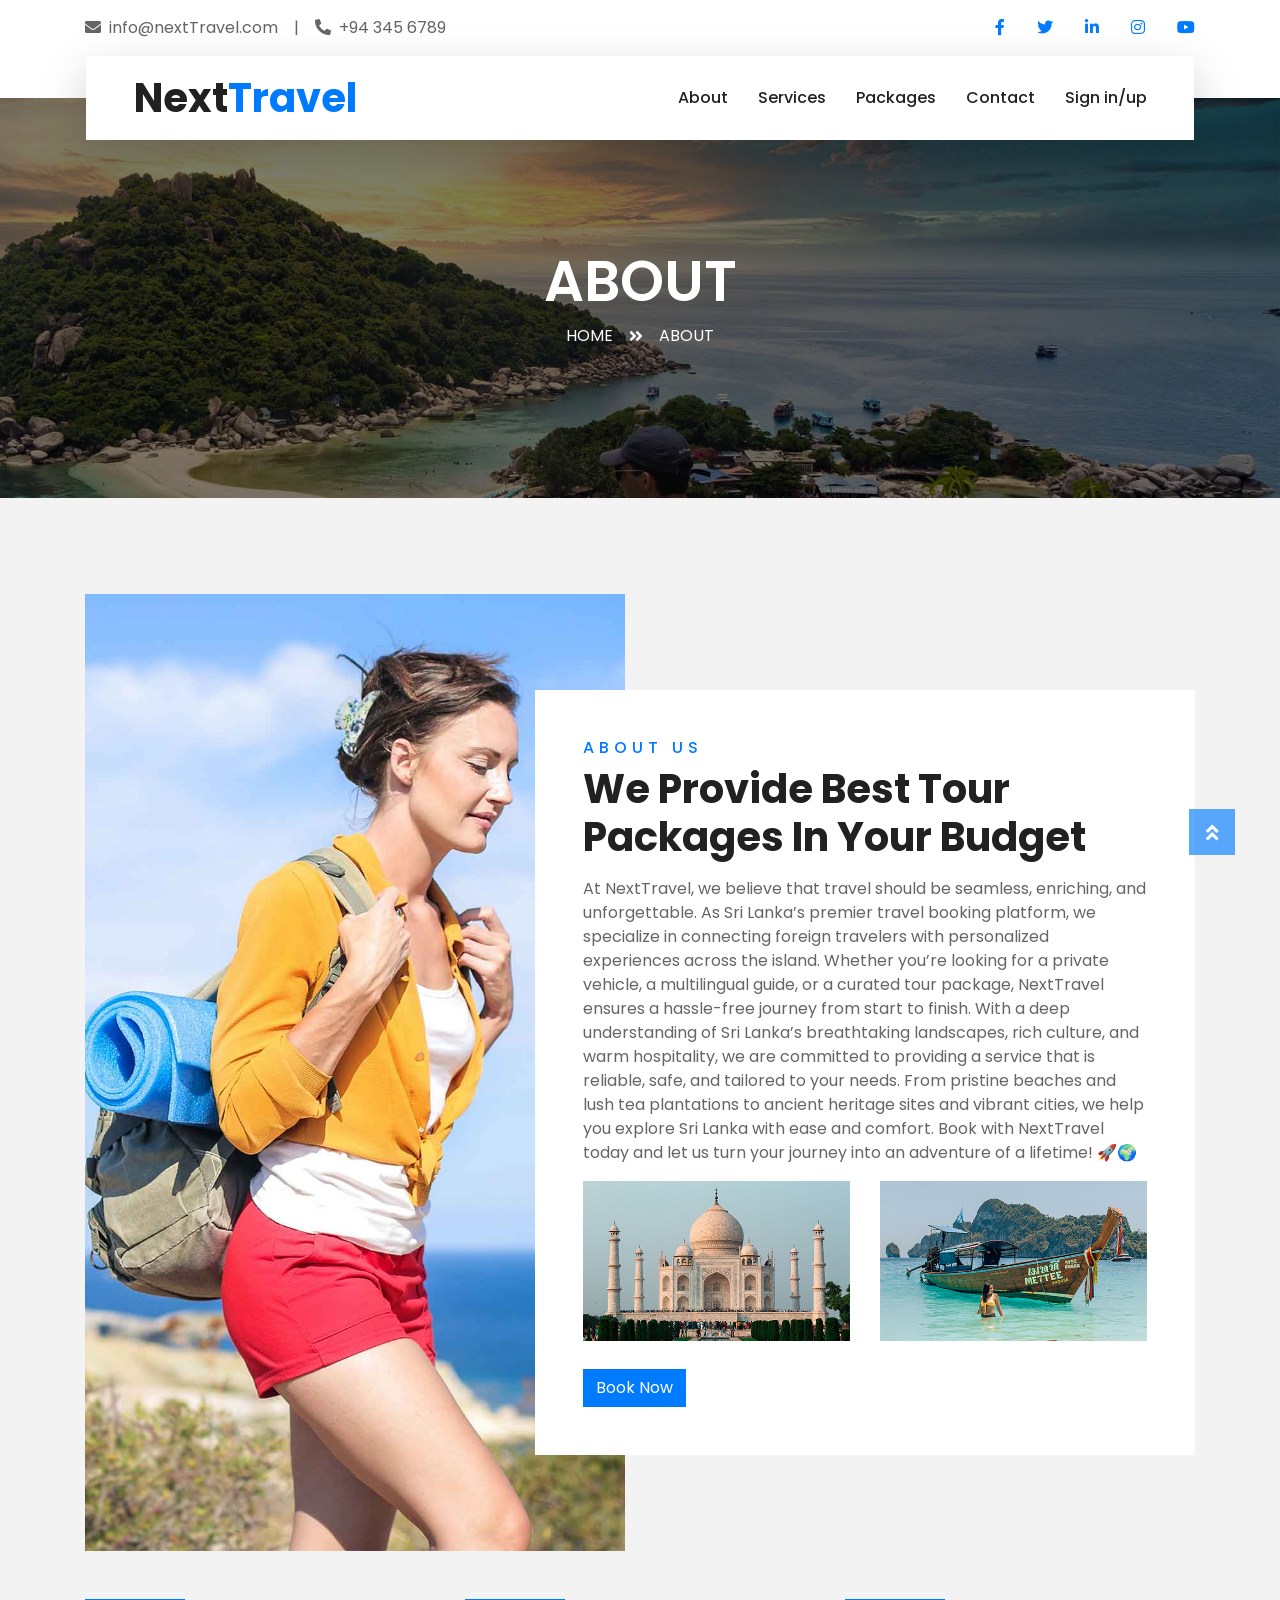
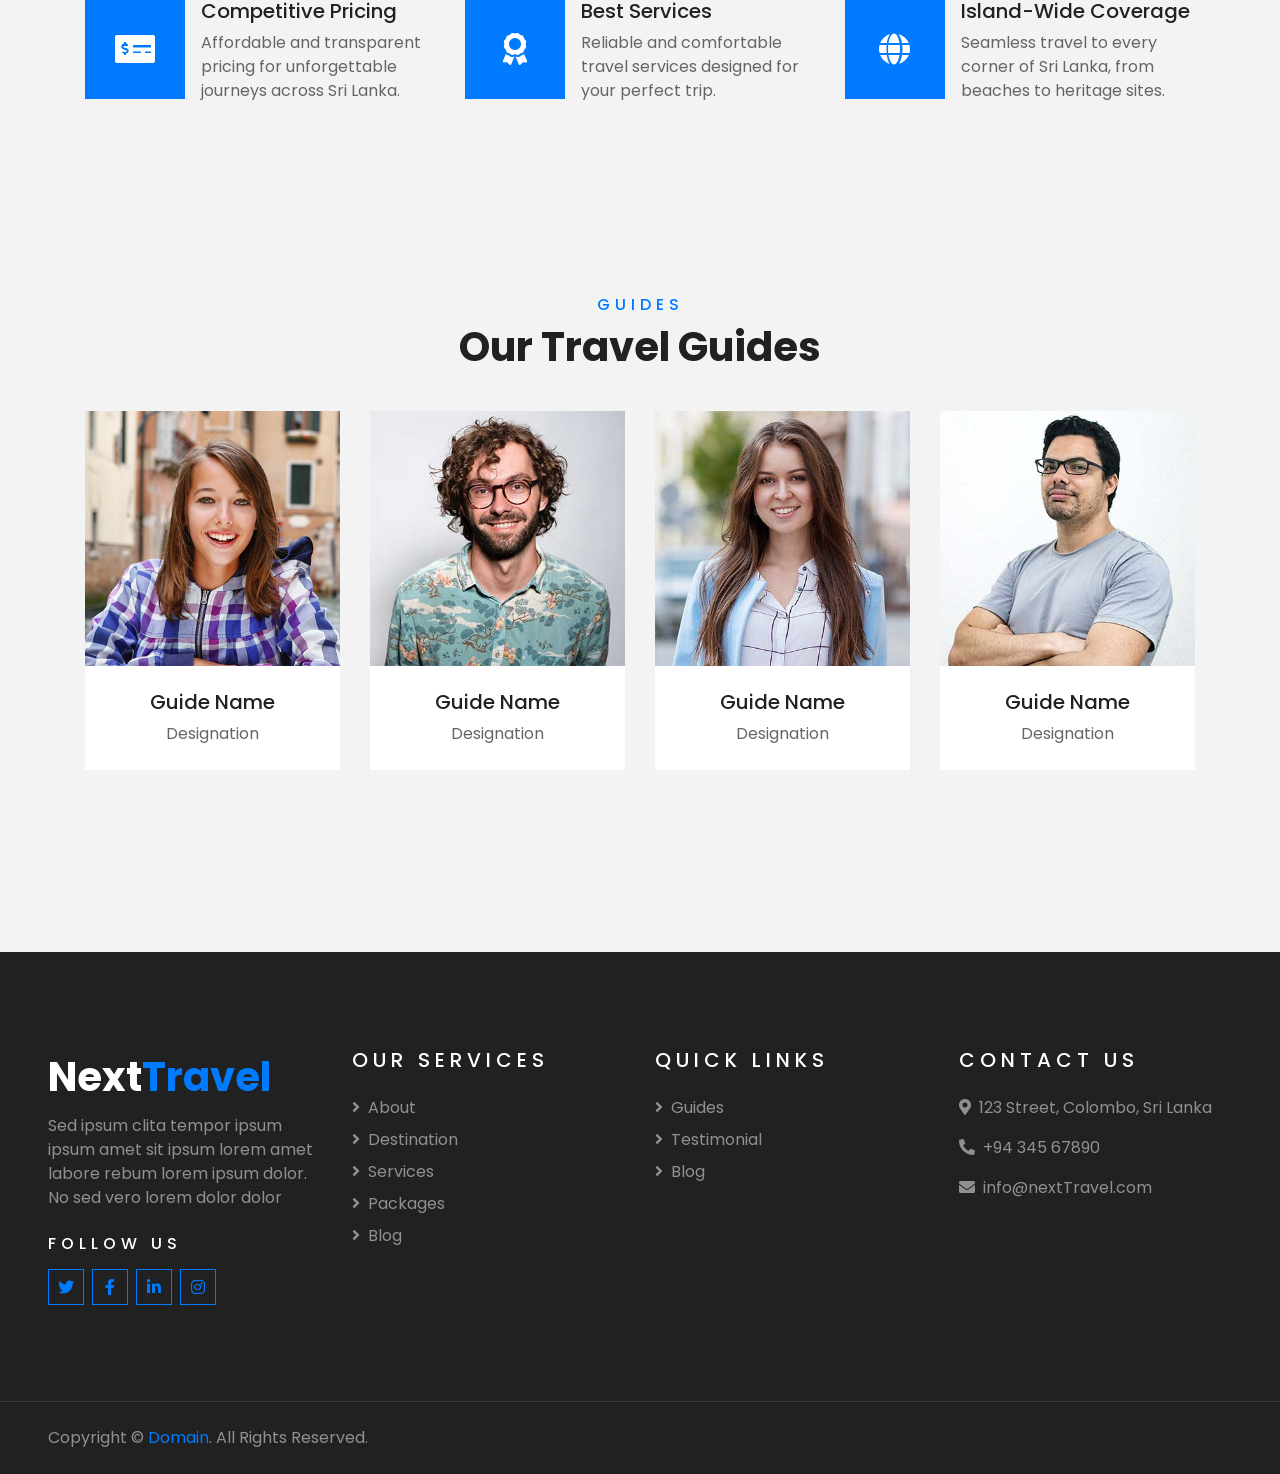
<file: resources/templates/about.html>
<!DOCTYPE html>
<html lang="en">

<head>
    <meta charset="utf-8">
    <title>TRAVELER - Free Travel Website Template</title>
    <meta content="width=device-width, initial-scale=1.0" name="viewport">
    <meta content="Free HTML Templates" name="keywords">
    <meta content="Free HTML Templates" name="description">

    <!-- Favicon -->
    <link href="img/favicon.ico" rel="icon">

    <!-- Google Web Fonts -->
    <link rel="preconnect" href="https://fonts.gstatic.com">
    <link href="https://fonts.googleapis.com/css2?family=Poppins:wght@400;500;600;700&display=swap" rel="stylesheet"> 

    <!-- Font Awesome -->
    <link href="https://cdnjs.cloudflare.com/ajax/libs/font-awesome/5.10.0/css/all.min.css" rel="stylesheet">

    <!-- Libraries Stylesheet -->
    <link href="lib/owlcarousel/assets/owl.carousel.min.css" rel="stylesheet">
    <link href="lib/tempusdominus/css/tempusdominus-bootstrap-4.min.css" rel="stylesheet" />

    <!-- Customized Bootstrap Stylesheet -->
    <link href="css/style.css" rel="stylesheet">
</head>

<body>
<!-- Topbar Start -->
<div class="container-fluid bg-light pt-3 d-none d-lg-block">
    <div class="container">
        <div class="row">
            <div class="col-lg-6 text-center text-lg-left mb-2 mb-lg-0">
                <div class="d-inline-flex align-items-center">
                    <p><i class="fa fa-envelope mr-2"></i>info@nextTravel.com</p>
                    <p class="text-body px-3">|</p>
                    <p><i class="fa fa-phone-alt mr-2"></i>+94 345 6789</p>
                </div>
            </div>
            <div class="col-lg-6 text-center text-lg-right">
                <div class="d-inline-flex align-items-center">
                    <a class="text-primary px-3" href="">
                        <i class="fab fa-facebook-f"></i>
                    </a>
                    <a class="text-primary px-3" href="">
                        <i class="fab fa-twitter"></i>
                    </a>
                    <a class="text-primary px-3" href="">
                        <i class="fab fa-linkedin-in"></i>
                    </a>
                    <a class="text-primary px-3" href="">
                        <i class="fab fa-instagram"></i>
                    </a>
                    <a class="text-primary pl-3" href="">
                        <i class="fab fa-youtube"></i>
                    </a>
                </div>
            </div>
        </div>
    </div>
</div>
<!-- Topbar End -->


<!-- Navbar Start -->
<div class="container-fluid position-relative nav-bar p-0">
    <div class="container-lg position-relative p-0 px-lg-3" style="z-index: 9;">
        <nav class="navbar navbar-expand-lg bg-light navbar-light shadow-lg py-3 py-lg-0 pl-3 pl-lg-5">
            <a href="index.html" class="navbar-brand">
                <h1 class="m-0 text-primary"><span class="text-dark">Next</span>Travel</h1>
            </a>
            <button type="button" class="navbar-toggler" data-toggle="collapse" data-target="#navbarCollapse">
                <span class="navbar-toggler-icon"></span>
            </button>
            <div class="collapse navbar-collapse justify-content-between px-3" id="navbarCollapse">
                <div class="navbar-nav ml-auto py-0">
                    <a href="about.html" class="nav-item nav-link">About</a>
                    <a href="service.html" class="nav-item nav-link">Services</a>
                    <a href="package.html" class="nav-item nav-link">Packages</a>
                    <a href="contact.html" class="nav-item nav-link">Contact</a>
                    <a href="loginRegister.html" class="nav-item nav-link">Sign in/up</a>

                    <div class="nav-item dropdown d-none" id="userDropdown" >
                        <a href="#" class="nav-link dropdown-toggle" data-toggle="dropdown"><span>Hi,user name</span></a>
                        <div class="dropdown-menu border-0 rounded-0 m-0 ">
                            <a href="#" class="dropdown-item" onclick="loadPage('user-profile.html')">User Profile</a>
                            <a href="#" class="dropdown-item" onclick="loadPage('user-bookings.html')">Bookings</a>
                            <a href="#" class="dropdown-item text-danger">Log out</a>
                        </div>
                    </div>

                </div>
            </div>
        </nav>
    </div>
</div>
<!-- Navbar End -->


    <!-- Header Start -->
    <div class="container-fluid page-header">
        <div class="container">
            <div class="d-flex flex-column align-items-center justify-content-center" style="min-height: 400px">
                <h3 class="display-4 text-white text-uppercase">About</h3>
                <div class="d-inline-flex text-white">
                    <p class="m-0 text-uppercase"><a class="text-white" href="">Home</a></p>
                    <i class="fa fa-angle-double-right pt-1 px-3"></i>
                    <p class="m-0 text-uppercase">About</p>
                </div>
            </div>
        </div>
    </div>
    <!-- Header End -->

    <!-- About Start -->
    <div class="container-fluid py-5">
        <div class="container pt-5">
            <div class="row">
                <div class="col-lg-6" style="min-height: 500px;">
                    <div class="position-relative h-100">
                        <img class="position-absolute w-100 h-100" src="img/about.jpg" style="object-fit: cover;">
                    </div>
                </div>
                <div class="col-lg-6 pt-5 pb-lg-5">
                    <div class="about-text bg-white p-4 p-lg-5 my-lg-5">
                        <h6 class="text-primary text-uppercase" style="letter-spacing: 5px;">About Us</h6>
                        <h1 class="mb-3">We Provide Best Tour Packages In Your Budget</h1>
                        <p> At NextTravel, we believe that travel should be seamless, enriching, and unforgettable. As Sri Lanka’s premier travel booking platform, we specialize in connecting foreign travelers with personalized experiences across the island. Whether you’re looking for a private vehicle, a multilingual guide, or a curated tour package, NextTravel ensures a hassle-free journey from start to finish.
                            With a deep understanding of Sri Lanka’s breathtaking landscapes, rich culture, and warm hospitality, we are committed to providing a service that is reliable, safe, and tailored to your needs. From pristine beaches and lush tea plantations to ancient heritage sites and vibrant cities, we help you explore Sri Lanka with ease and comfort.
                            Book with NextTravel today and let us turn your journey into an adventure of a lifetime! 🚀🌍</p>
                        <div class="row mb-4">
                            <div class="col-6">
                                <img class="img-fluid" src="img/about-1.jpg" alt="">
                            </div>
                            <div class="col-6">
                                <img class="img-fluid" src="img/about-2.jpg" alt="">
                            </div>
                        </div>
                        <a href="" id="bookNowBtn" class="btn btn-primary mt-1">Book Now</a>
                    </div>
                </div>
            </div>
        </div>
    </div>
    <!-- About End -->


    <!-- Feature Start -->
    <div class="container-fluid pb-5">
        <div class="container pb-5">
            <div class="row">
                <div class="col-md-4">
                    <div class="d-flex mb-4 mb-lg-0">
                        <div class="d-flex flex-shrink-0 align-items-center justify-content-center bg-primary mr-3" style="height: 100px; width: 100px;">
                            <i class="fa fa-2x fa-money-check-alt text-white"></i>
                        </div>
                        <div class="d-flex flex-column">
                            <h5 class="">Competitive Pricing</h5>
                            <p class="m-0">Affordable and transparent pricing for unforgettable journeys across Sri Lanka.</p>
                        </div>
                    </div>
                </div>
                <div class="col-md-4">
                    <div class="d-flex mb-4 mb-lg-0">
                        <div class="d-flex flex-shrink-0 align-items-center justify-content-center bg-primary mr-3" style="height: 100px; width: 100px;">
                            <i class="fa fa-2x fa-award text-white"></i>
                        </div>
                        <div class="d-flex flex-column">
                            <h5 class="">Best Services</h5>
                            <p class="m-0">Reliable and comfortable travel services designed for your perfect trip.</p>
                        </div>
                    </div>
                </div>
                <div class="col-md-4">
                    <div class="d-flex mb-4 mb-lg-0">
                        <div class="d-flex flex-shrink-0 align-items-center justify-content-center bg-primary mr-3" style="height: 100px; width: 100px;">
                            <i class="fa fa-2x fa-globe text-white"></i>
                        </div>
                        <div class="d-flex flex-column">
                            <h5 class="">Island-Wide Coverage</h5>
                            <p class="m-0">Seamless travel to every corner of Sri Lanka, from beaches to heritage sites.</p>
                        </div>
                    </div>
                </div>
            </div>
        </div>
    </div>
    <!-- Feature End -->


    <!-- Registration Start -->
    <!--<div class="container-fluid bg-registration py-5" style="margin: 90px 0;">
        <div class="container py-5">
            <div class="row align-items-center">
                <div class="col-lg-7 mb-5 mb-lg-0">
                    <div class="mb-4">
                        <h6 class="text-primary text-uppercase" style="letter-spacing: 5px;">Mega Offer</h6>
                        <h1 class="text-white"><span class="text-primary">30% OFF</span> For Honeymoon</h1>
                    </div>
                    <p class="text-white">Invidunt lorem justo sanctus clita. Erat lorem labore ea, justo dolor lorem ipsum ut sed eos,
                        ipsum et dolor kasd sit ea justo. Erat justo sed sed diam. Ea et erat ut sed diam sea ipsum est
                        dolor</p>
                    <ul class="list-inline text-white m-0">
                        <li class="py-2"><i class="fa fa-check text-primary mr-3"></i>Labore eos amet dolor amet diam</li>
                        <li class="py-2"><i class="fa fa-check text-primary mr-3"></i>Etsea et sit dolor amet ipsum</li>
                        <li class="py-2"><i class="fa fa-check text-primary mr-3"></i>Diam dolor diam elitripsum vero.</li>
                    </ul>
                </div>
                <div class="col-lg-5">
                    <div class="card border-0">
                        <div class="card-header bg-primary text-center p-4">
                            <h1 class="text-white m-0">Sign Up Now</h1>
                        </div>
                        <div class="card-body rounded-bottom bg-white p-5">
                            <form>
                                <div class="form-group">
                                    <input type="text" class="form-control p-4" placeholder="Your name" required="required" />
                                </div>
                                <div class="form-group">
                                    <input type="email" class="form-control p-4" placeholder="Your email" required="required" />
                                </div>
                                <div class="form-group">
                                    <select class="custom-select px-4" style="height: 47px;">
                                        <option selected>Select a destination</option>
                                        <option value="1">destination 1</option>
                                        <option value="2">destination 1</option>
                                        <option value="3">destination 1</option>
                                    </select>
                                </div>
                                <div>
                                    <button class="btn btn-primary btn-block py-3" type="submit">Sign Up Now</button>
                                </div>
                            </form>
                        </div>
                    </div>
                </div>
            </div>
        </div>
    </div>-->
    <!-- Registration End -->


    <!-- Team Start -->
    <div class="container-fluid py-5">
        <div class="container pt-5 pb-3">
            <div class="text-center mb-3 pb-3">
                <h6 class="text-primary text-uppercase" style="letter-spacing: 5px;">Guides</h6>
                <h1>Our Travel Guides</h1>
            </div>
            <div class="row">
                <div class="col-lg-3 col-md-4 col-sm-6 pb-1">
                    <div class="team-item bg-white mb-4">
                        <div class="team-img position-relative overflow-hidden">
                            <img class="img-fluid w-100" src="img/team-1.jpg" alt="">
                            <div class="team-social">
                                <a class="btn btn-outline-primary btn-square" href=""><i class="fab fa-twitter"></i></a>
                                <a class="btn btn-outline-primary btn-square" href=""><i class="fab fa-facebook-f"></i></a>
                                <a class="btn btn-outline-primary btn-square" href=""><i class="fab fa-instagram"></i></a>
                                <a class="btn btn-outline-primary btn-square" href=""><i class="fab fa-linkedin-in"></i></a>
                            </div>
                        </div>
                        <div class="text-center py-4">
                            <h5 class="text-truncate">Guide Name</h5>
                            <p class="m-0">Designation</p>
                        </div>
                    </div>
                </div>
                <div class="col-lg-3 col-md-4 col-sm-6 pb-1">
                    <div class="team-item bg-white mb-4">
                        <div class="team-img position-relative overflow-hidden">
                            <img class="img-fluid w-100" src="img/team-2.jpg" alt="">
                            <div class="team-social">
                                <a class="btn btn-outline-primary btn-square" href=""><i class="fab fa-twitter"></i></a>
                                <a class="btn btn-outline-primary btn-square" href=""><i class="fab fa-facebook-f"></i></a>
                                <a class="btn btn-outline-primary btn-square" href=""><i class="fab fa-instagram"></i></a>
                                <a class="btn btn-outline-primary btn-square" href=""><i class="fab fa-linkedin-in"></i></a>
                            </div>
                        </div>
                        <div class="text-center py-4">
                            <h5 class="text-truncate">Guide Name</h5>
                            <p class="m-0">Designation</p>
                        </div>
                    </div>
                </div>
                <div class="col-lg-3 col-md-4 col-sm-6 pb-1">
                    <div class="team-item bg-white mb-4">
                        <div class="team-img position-relative overflow-hidden">
                            <img class="img-fluid w-100" src="img/team-3.jpg" alt="">
                            <div class="team-social">
                                <a class="btn btn-outline-primary btn-square" href=""><i class="fab fa-twitter"></i></a>
                                <a class="btn btn-outline-primary btn-square" href=""><i class="fab fa-facebook-f"></i></a>
                                <a class="btn btn-outline-primary btn-square" href=""><i class="fab fa-instagram"></i></a>
                                <a class="btn btn-outline-primary btn-square" href=""><i class="fab fa-linkedin-in"></i></a>
                            </div>
                        </div>
                        <div class="text-center py-4">
                            <h5 class="text-truncate">Guide Name</h5>
                            <p class="m-0">Designation</p>
                        </div>
                    </div>
                </div>
                <div class="col-lg-3 col-md-4 col-sm-6 pb-1">
                    <div class="team-item bg-white mb-4">
                        <div class="team-img position-relative overflow-hidden">
                            <img class="img-fluid w-100" src="img/team-4.jpg" alt="">
                            <div class="team-social">
                                <a class="btn btn-outline-primary btn-square" href=""><i class="fab fa-twitter"></i></a>
                                <a class="btn btn-outline-primary btn-square" href=""><i class="fab fa-facebook-f"></i></a>
                                <a class="btn btn-outline-primary btn-square" href=""><i class="fab fa-instagram"></i></a>
                                <a class="btn btn-outline-primary btn-square" href=""><i class="fab fa-linkedin-in"></i></a>
                            </div>
                        </div>
                        <div class="text-center py-4">
                            <h5 class="text-truncate">Guide Name</h5>
                            <p class="m-0">Designation</p>
                        </div>
                    </div>
                </div>
            </div>
        </div>
    </div>
    <!-- Team End -->


    <!-- Footer Start -->
    <div class="container-fluid bg-dark text-white-50 py-5 px-sm-3 px-lg-5" style="margin-top: 90px;">
        <div class="row pt-5">
            <div class="col-lg-3 col-md-6 mb-5">
                <a href="" class="navbar-brand">
                    <h1 class="text-primary"><span class="text-white">Next</span>Travel</h1>
                </a>
                <p>Sed ipsum clita tempor ipsum ipsum amet sit ipsum lorem amet labore rebum lorem ipsum dolor. No sed vero lorem dolor dolor</p>
                <h6 class="text-white text-uppercase mt-4 mb-3" style="letter-spacing: 5px;">Follow Us</h6>
                <div class="d-flex justify-content-start">
                    <a class="btn btn-outline-primary btn-square mr-2" href="#"><i class="fab fa-twitter"></i></a>
                    <a class="btn btn-outline-primary btn-square mr-2" href="#"><i class="fab fa-facebook-f"></i></a>
                    <a class="btn btn-outline-primary btn-square mr-2" href="#"><i class="fab fa-linkedin-in"></i></a>
                    <a class="btn btn-outline-primary btn-square" href="#"><i class="fab fa-instagram"></i></a>
                </div>
            </div>
            <div class="col-lg-3 col-md-6 mb-5">
                <h5 class="text-white text-uppercase mb-4" style="letter-spacing: 5px;">Our Services</h5>
                <div class="d-flex flex-column justify-content-start">
                    <a class="text-white-50 mb-2" href="#"><i class="fa fa-angle-right mr-2"></i>About</a>
                    <a class="text-white-50 mb-2" href="#"><i class="fa fa-angle-right mr-2"></i>Destination</a>
                    <a class="text-white-50 mb-2" href="#"><i class="fa fa-angle-right mr-2"></i>Services</a>
                    <a class="text-white-50 mb-2" href="#"><i class="fa fa-angle-right mr-2"></i>Packages</a>
                    <a class="text-white-50" href="#"><i class="fa fa-angle-right mr-2"></i>Blog</a>
                </div>
            </div>
            <div class="col-lg-3 col-md-6 mb-5">
                <h5 class="text-white text-uppercase mb-4" style="letter-spacing: 5px;">Quick Links</h5>
                <div class="d-flex flex-column justify-content-start">
                    <a class="text-white-50 mb-2" href="#"><i class="fa fa-angle-right mr-2"></i>Guides</a>
                    <a class="text-white-50 mb-2" href="#"><i class="fa fa-angle-right mr-2"></i>Testimonial</a>
                    <a class="text-white-50" href="#"><i class="fa fa-angle-right mr-2"></i>Blog</a>
                </div>
            </div>
            <div class="col-lg-3 col-md-6 mb-5">
                <h5 class="text-white text-uppercase mb-4" style="letter-spacing: 5px;">Contact Us</h5>
                <p><i class="fa fa-map-marker-alt mr-2"></i>123 Street, Colombo, Sri Lanka</p>
                <p><i class="fa fa-phone-alt mr-2"></i>+94 345 67890</p>
                <p><i class="fa fa-envelope mr-2"></i>info@nextTravel.com</p>
            </div>
        </div>
    </div>
    <div class="container-fluid bg-dark text-white border-top py-4 px-sm-3 px-md-5" style="border-color: rgba(256, 256, 256, .1) !important;">
        <div class="row">
            <div class="col-lg-6 text-center text-md-left mb-3 mb-md-0">
                <p class="m-0 text-white-50">Copyright &copy; <a href="#">Domain</a>. All Rights Reserved.</a>
                </p>
            </div>
        </div>
    </div>
    <!-- Footer End -->


    <!-- Back to Top -->
    <a href="#" class="btn btn-lg btn-primary btn-lg-square back-to-top"><i class="fa fa-angle-double-up"></i></a>

    <script src="js/user-config.js"></script>
    <script src="js/booking-config.js"></script>

    <!-- JavaScript Libraries -->
    <script src="https://code.jquery.com/jquery-3.4.1.min.js"></script>
    <script src="https://stackpath.bootstrapcdn.com/bootstrap/4.4.1/js/bootstrap.bundle.min.js"></script>
    <script src="lib/easing/easing.min.js"></script>
    <script src="lib/owlcarousel/owl.carousel.min.js"></script>
    <script src="lib/tempusdominus/js/moment.min.js"></script>
    <script src="lib/tempusdominus/js/moment-timezone.min.js"></script>
    <script src="lib/tempusdominus/js/tempusdominus-bootstrap-4.min.js"></script>

    <!-- Contact Javascript File -->
    <script src="mail/jqBootstrapValidation.min.js"></script>
    <script src="mail/contact.js"></script>

    <!-- Template Javascript -->
    <script src="js/main.js"></script>
</body>

</html>
</file>
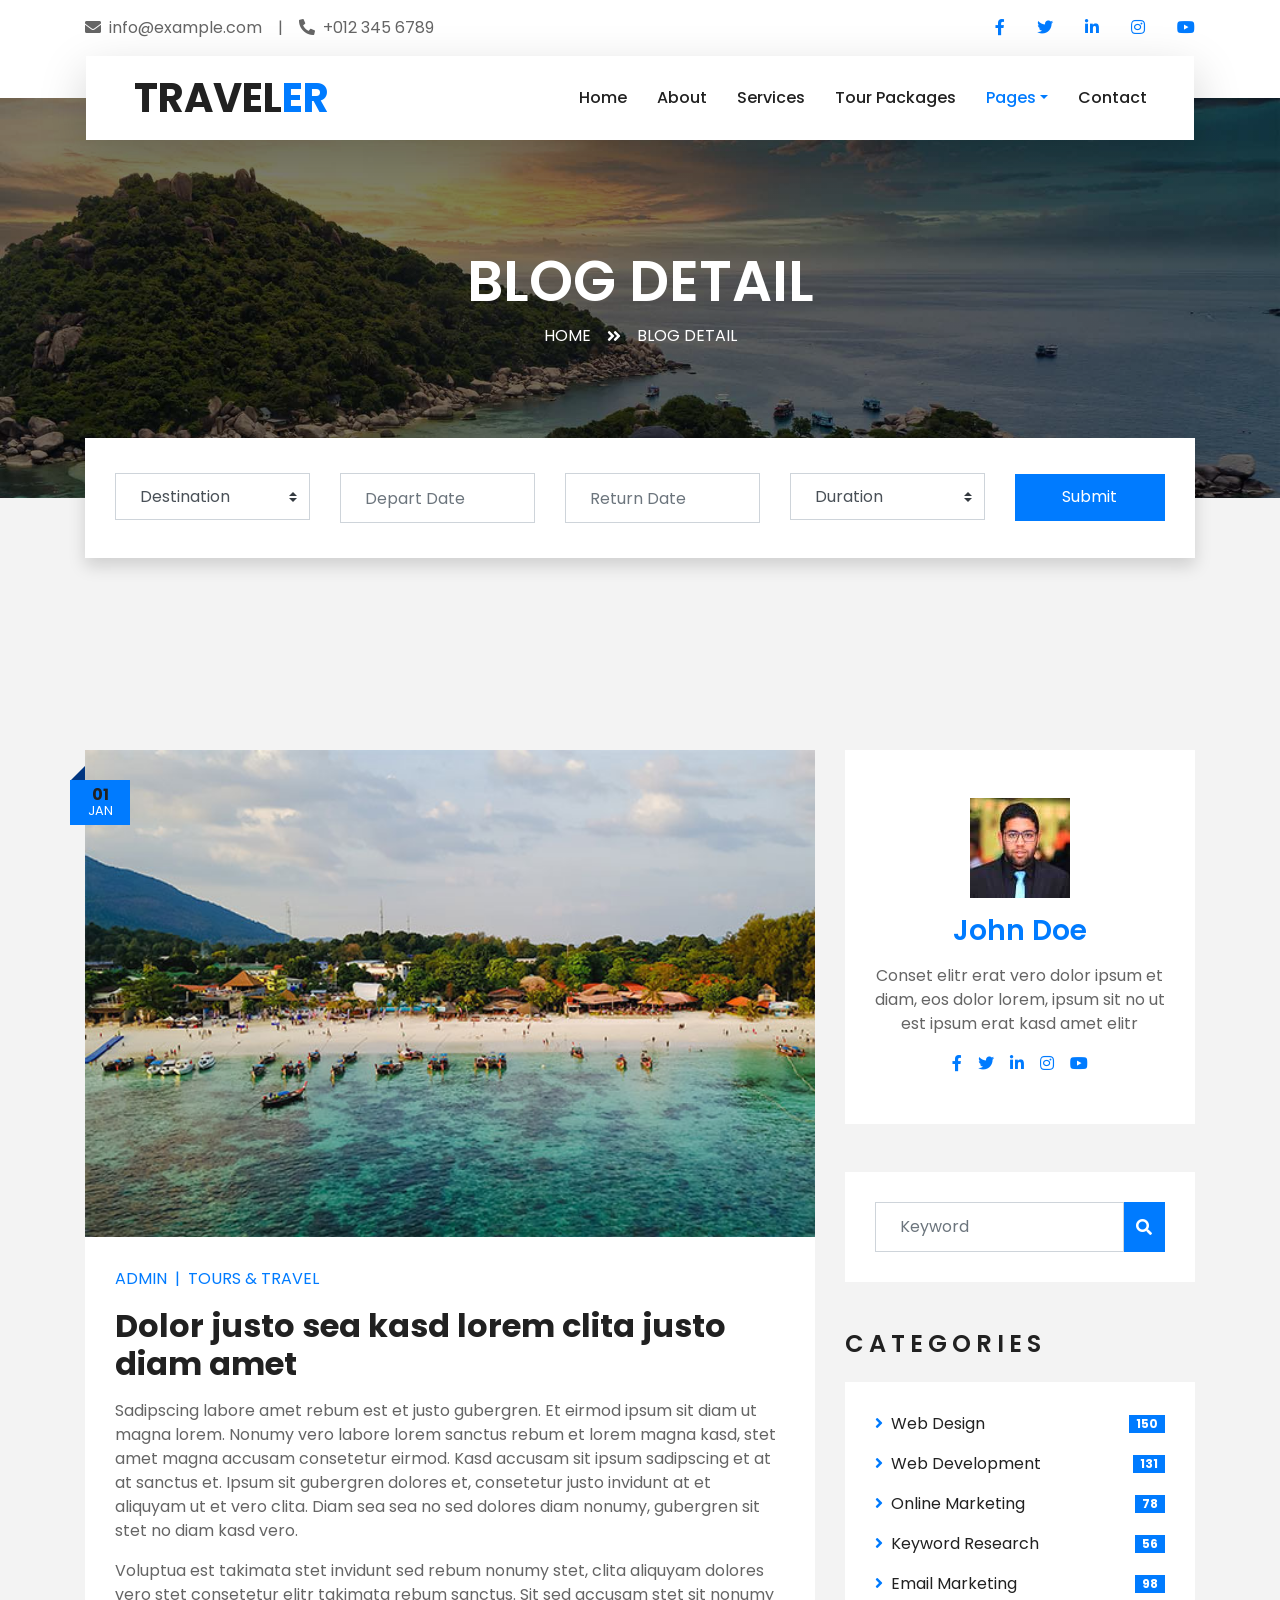
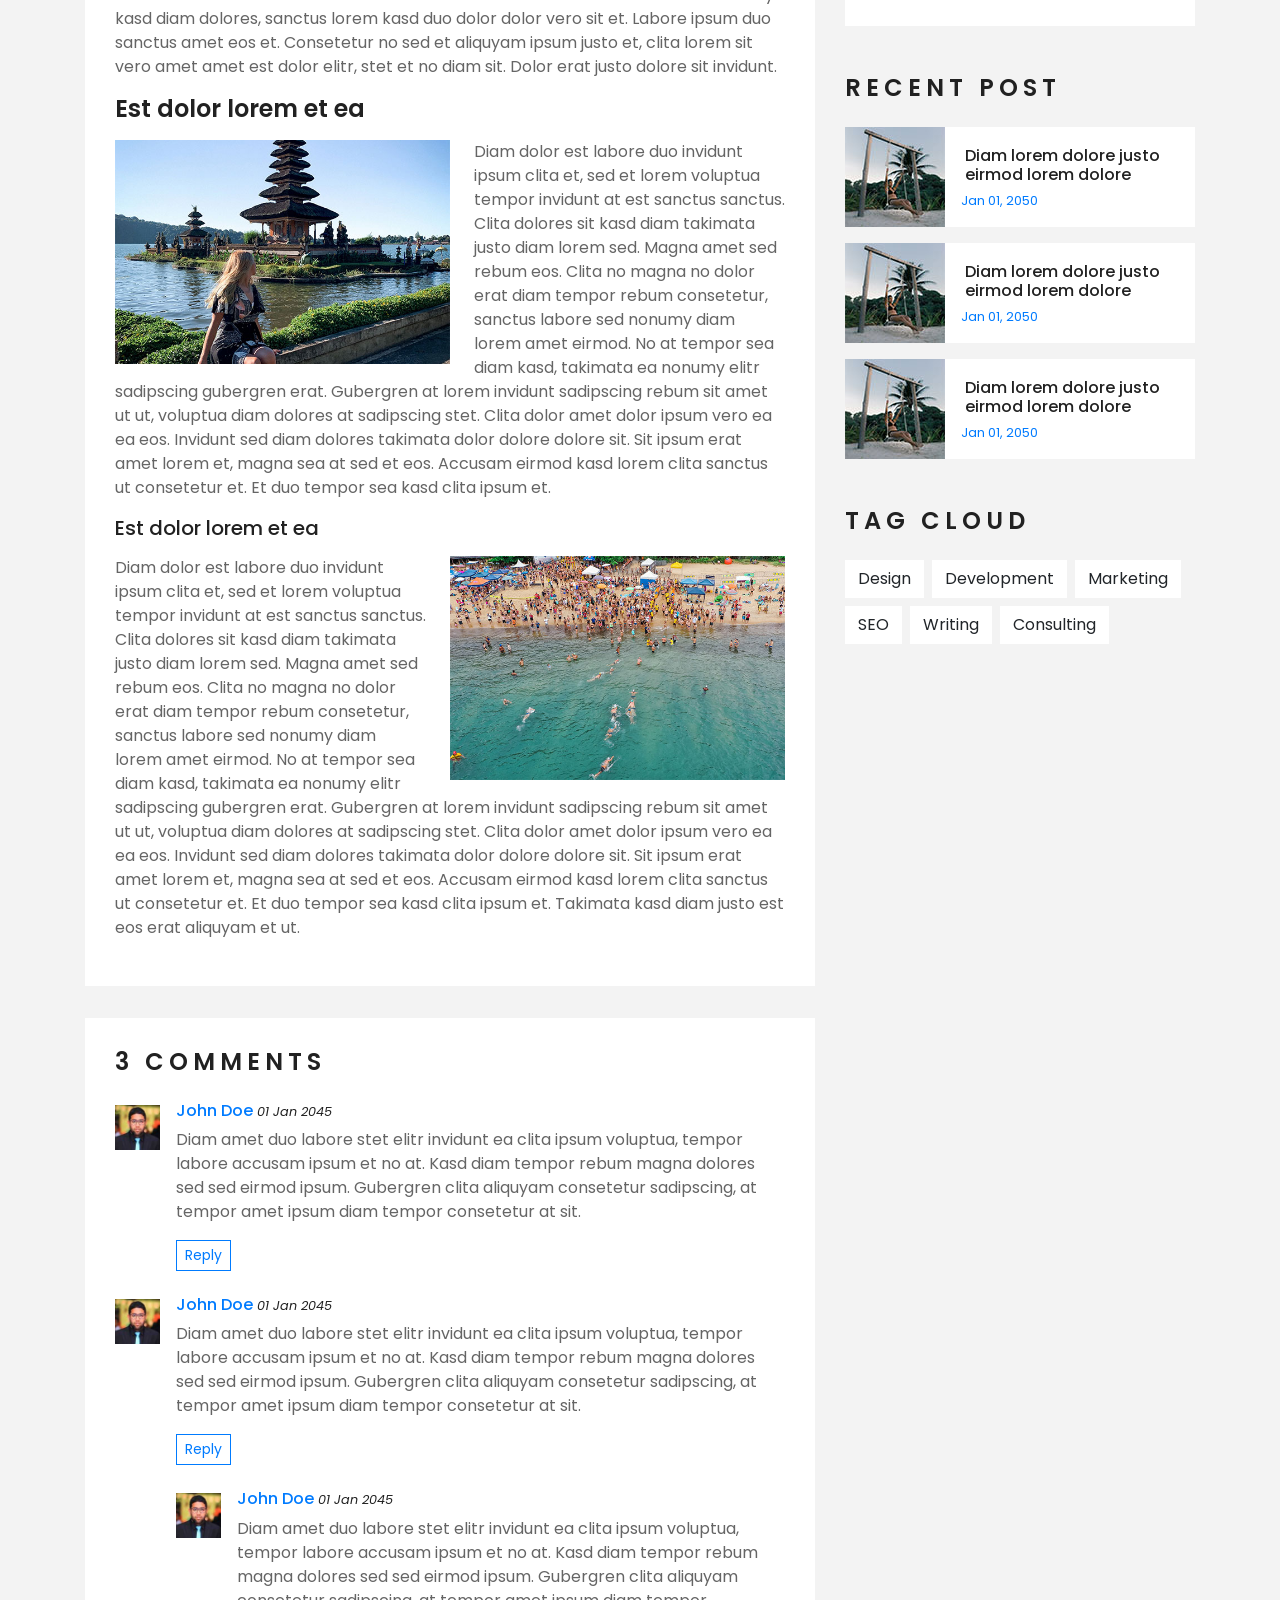
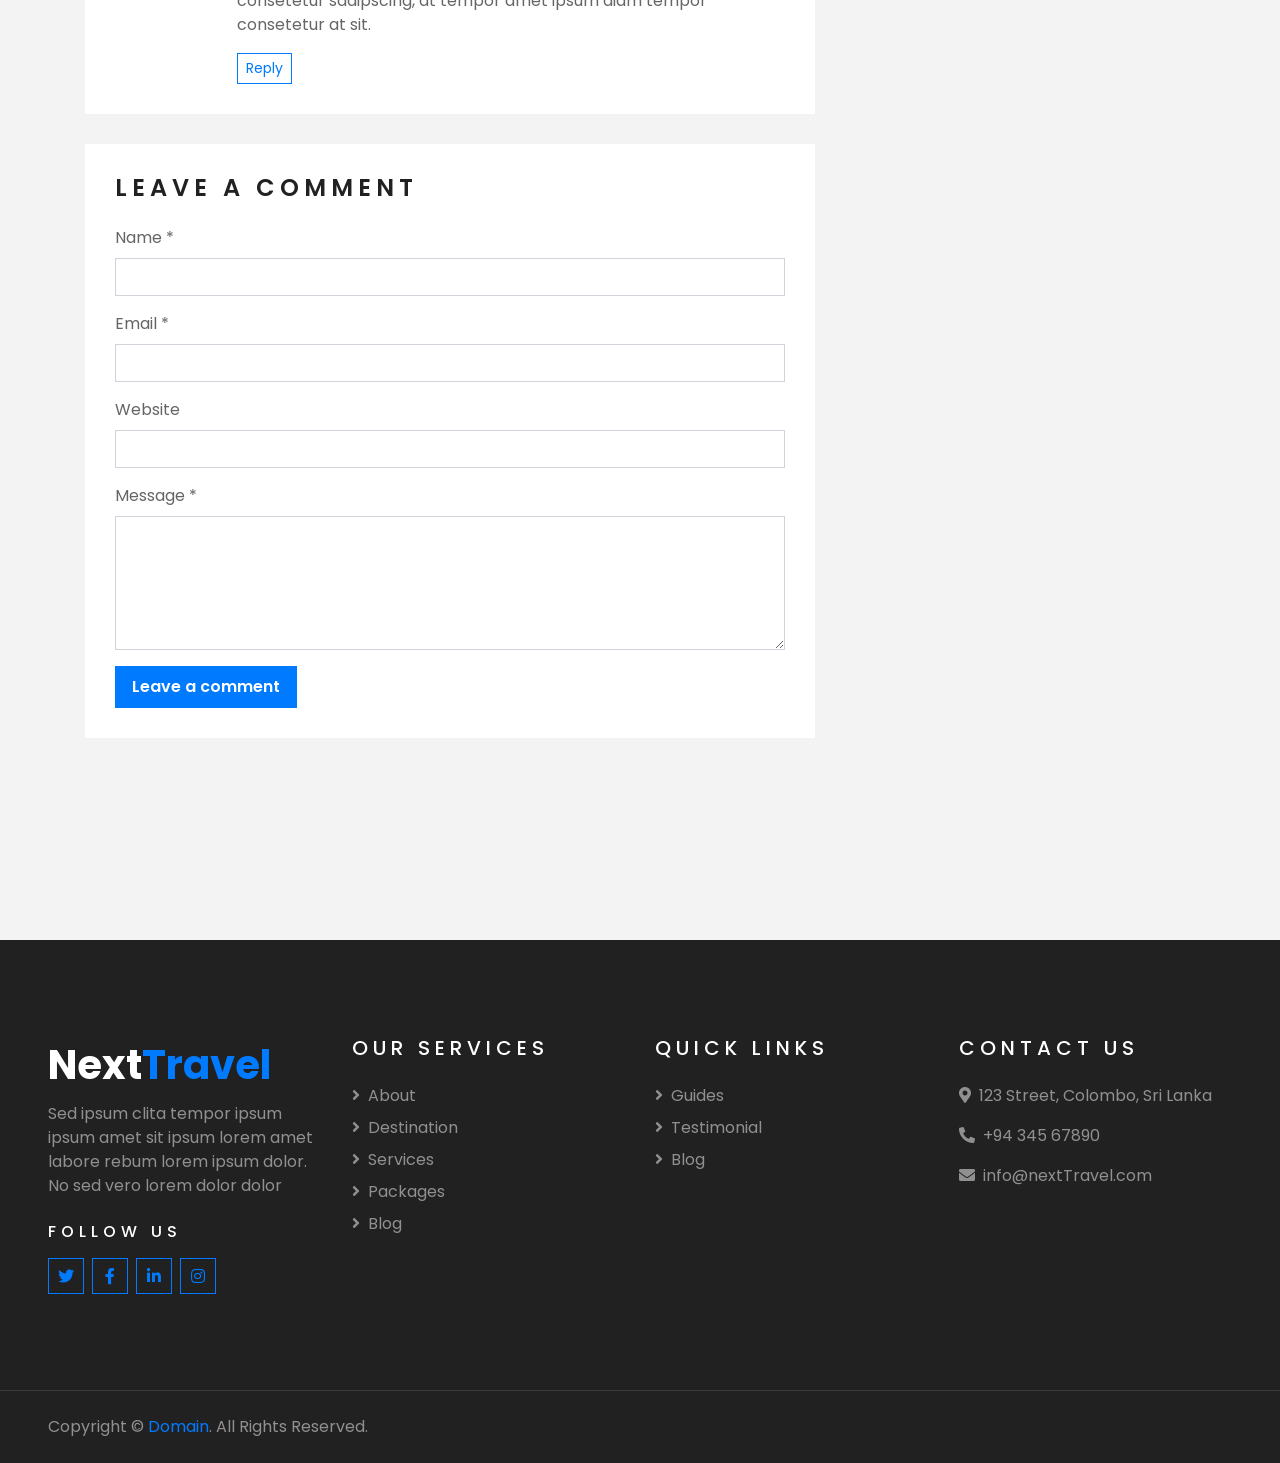
<file: resources/templates/blog-detail.html>
<!DOCTYPE html>
<html lang="en">

<head>
    <meta charset="utf-8">
    <title>TRAVELER - Free Travel Website Template</title>
    <meta content="width=device-width, initial-scale=1.0" name="viewport">
    <meta content="Free HTML Templates" name="keywords">
    <meta content="Free HTML Templates" name="description">

    <!-- Favicon -->
    <link href="img/favicon.ico" rel="icon">

    <!-- Google Web Fonts -->
    <link rel="preconnect" href="https://fonts.gstatic.com">
    <link href="https://fonts.googleapis.com/css2?family=Poppins:wght@400;500;600;700&display=swap" rel="stylesheet"> 

    <!-- Font Awesome -->
    <link href="https://cdnjs.cloudflare.com/ajax/libs/font-awesome/5.10.0/css/all.min.css" rel="stylesheet">

    <!-- Libraries Stylesheet -->
    <link href="lib/owlcarousel/assets/owl.carousel.min.css" rel="stylesheet">
    <link href="lib/tempusdominus/css/tempusdominus-bootstrap-4.min.css" rel="stylesheet" />

    <!-- Customized Bootstrap Stylesheet -->
    <link href="css/style.css" rel="stylesheet">
</head>

<body>
    <!-- Topbar Start -->
    <div class="container-fluid bg-light pt-3 d-none d-lg-block">
        <div class="container">
            <div class="row">
                <div class="col-lg-6 text-center text-lg-left mb-2 mb-lg-0">
                    <div class="d-inline-flex align-items-center">
                        <p><i class="fa fa-envelope mr-2"></i>info@example.com</p>
                        <p class="text-body px-3">|</p>
                        <p><i class="fa fa-phone-alt mr-2"></i>+012 345 6789</p>
                    </div>
                </div>
                <div class="col-lg-6 text-center text-lg-right">
                    <div class="d-inline-flex align-items-center">
                        <a class="text-primary px-3" href="">
                            <i class="fab fa-facebook-f"></i>
                        </a>
                        <a class="text-primary px-3" href="">
                            <i class="fab fa-twitter"></i>
                        </a>
                        <a class="text-primary px-3" href="">
                            <i class="fab fa-linkedin-in"></i>
                        </a>
                        <a class="text-primary px-3" href="">
                            <i class="fab fa-instagram"></i>
                        </a>
                        <a class="text-primary pl-3" href="">
                            <i class="fab fa-youtube"></i>
                        </a>
                    </div>
                </div>
            </div>
        </div>
    </div>
    <!-- Topbar End -->


    <!-- Navbar Start -->
    <div class="container-fluid position-relative nav-bar p-0">
        <div class="container-lg position-relative p-0 px-lg-3" style="z-index: 9;">
            <nav class="navbar navbar-expand-lg bg-light navbar-light shadow-lg py-3 py-lg-0 pl-3 pl-lg-5">
                <a href="" class="navbar-brand">
                    <h1 class="m-0 text-primary"><span class="text-dark">TRAVEL</span>ER</h1>
                </a>
                <button type="button" class="navbar-toggler" data-toggle="collapse" data-target="#navbarCollapse">
                    <span class="navbar-toggler-icon"></span>
                </button>
                <div class="collapse navbar-collapse justify-content-between px-3" id="navbarCollapse">
                    <div class="navbar-nav ml-auto py-0">
                        <a href="index.html" class="nav-item nav-link">Home</a>
                        <a href="about.html" class="nav-item nav-link">About</a>
                        <a href="service.html" class="nav-item nav-link">Services</a>
                        <a href="package.html" class="nav-item nav-link">Tour Packages</a>
                        <div class="nav-item dropdown">
                            <a href="#" class="nav-link dropdown-toggle active" data-toggle="dropdown">Pages</a>
                            <div class="dropdown-menu border-0 rounded-0 m-0">
                                <a href="blog.html" class="dropdown-item">Blog Grid</a>
                                <a href="blog-detail.html" class="dropdown-item active">Blog Detail</a>
                                <a href="destination.html" class="dropdown-item">Destination</a>
                                <a href="guide.html" class="dropdown-item">Travel Guides</a>
                                <a href="testimonial.html" class="dropdown-item">Testimonial</a>
                            </div>
                        </div>
                        <a href="contact.html" class="nav-item nav-link">Contact</a>
                    </div>
                </div>
            </nav>
        </div>
    </div>
    <!-- Navbar End -->


    <!-- Header Start -->
    <div class="container-fluid page-header">
        <div class="container">
            <div class="d-flex flex-column align-items-center justify-content-center" style="min-height: 400px">
                <h3 class="display-4 text-white text-uppercase">Blog Detail</h3>
                <div class="d-inline-flex text-white">
                    <p class="m-0 text-uppercase"><a class="text-white" href="">Home</a></p>
                    <i class="fa fa-angle-double-right pt-1 px-3"></i>
                    <p class="m-0 text-uppercase">Blog Detail</p>
                </div>
            </div>
        </div>
    </div>
    <!-- Header End -->


    <!-- Booking Start -->
    <div class="container-fluid booking mt-5 pb-5">
        <div class="container pb-5">
            <div class="bg-light shadow" style="padding: 30px;">
                <div class="row align-items-center" style="min-height: 60px;">
                    <div class="col-md-10">
                        <div class="row">
                            <div class="col-md-3">
                                <div class="mb-3 mb-md-0">
                                    <select class="custom-select px-4" style="height: 47px;">
                                        <option selected>Destination</option>
                                        <option value="1">Destination 1</option>
                                        <option value="2">Destination 1</option>
                                        <option value="3">Destination 1</option>
                                    </select>
                                </div>
                            </div>
                            <div class="col-md-3">
                                <div class="mb-3 mb-md-0">
                                    <div class="date" id="date1" data-target-input="nearest">
                                        <input type="text" class="form-control p-4 datetimepicker-input" placeholder="Depart Date" data-target="#date1" data-toggle="datetimepicker"/>
                                    </div>
                                </div>
                            </div>
                            <div class="col-md-3">
                                <div class="mb-3 mb-md-0">
                                    <div class="date" id="date2" data-target-input="nearest">
                                        <input type="text" class="form-control p-4 datetimepicker-input" placeholder="Return Date" data-target="#date2" data-toggle="datetimepicker"/>
                                    </div>
                                </div>
                            </div>
                            <div class="col-md-3">
                                <div class="mb-3 mb-md-0">
                                    <select class="custom-select px-4" style="height: 47px;">
                                        <option selected>Duration</option>
                                        <option value="1">Duration 1</option>
                                        <option value="2">Duration 1</option>
                                        <option value="3">Duration 1</option>
                                    </select>
                                </div>
                            </div>
                        </div>
                    </div>
                    <div class="col-md-2">
                        <button class="btn btn-primary btn-block" type="submit" style="height: 47px; margin-top: -2px;">Submit</button>
                    </div>
                </div>
            </div>
        </div>
    </div>
    <!-- Booking End -->


    <!-- Blog Start -->
    <div class="container-fluid py-5">
        <div class="container py-5">
            <div class="row">
                <div class="col-lg-8">
                    <!-- Blog Detail Start -->
                    <div class="pb-3">
                        <div class="blog-item">
                            <div class="position-relative">
                                <img class="img-fluid w-100" src="img/blog-1.jpg" alt="">
                                <div class="blog-date">
                                    <h6 class="font-weight-bold mb-n1">01</h6>
                                    <small class="text-white text-uppercase">Jan</small>
                                </div>
                            </div>
                        </div>
                        <div class="bg-white mb-3" style="padding: 30px;">
                            <div class="d-flex mb-3">
                                <a class="text-primary text-uppercase text-decoration-none" href="">Admin</a>
                                <span class="text-primary px-2">|</span>
                                <a class="text-primary text-uppercase text-decoration-none" href="">Tours & Travel</a>
                            </div>
                            <h2 class="mb-3">Dolor justo sea kasd lorem clita justo diam amet</h2>
                            <p>Sadipscing labore amet rebum est et justo gubergren. Et eirmod ipsum sit diam ut
                                magna lorem. Nonumy vero labore lorem sanctus rebum et lorem magna kasd, stet
                                amet magna accusam consetetur eirmod. Kasd accusam sit ipsum sadipscing et at at
                                sanctus et. Ipsum sit gubergren dolores et, consetetur justo invidunt at et
                                aliquyam ut et vero clita. Diam sea sea no sed dolores diam nonumy, gubergren
                                sit stet no diam kasd vero.</p>
                            <p>Voluptua est takimata stet invidunt sed rebum nonumy stet, clita aliquyam dolores
                                vero stet consetetur elitr takimata rebum sanctus. Sit sed accusam stet sit
                                nonumy kasd diam dolores, sanctus lorem kasd duo dolor dolor vero sit et. Labore
                                ipsum duo sanctus amet eos et. Consetetur no sed et aliquyam ipsum justo et,
                                clita lorem sit vero amet amet est dolor elitr, stet et no diam sit. Dolor erat
                                justo dolore sit invidunt.</p>
                            <h4 class="mb-3">Est dolor lorem et ea</h4>
                            <img class="img-fluid w-50 float-left mr-4 mb-2" src="img/blog-2.jpg">
                            <p>Diam dolor est labore duo invidunt ipsum clita et, sed et lorem voluptua tempor
                                invidunt at est sanctus sanctus. Clita dolores sit kasd diam takimata justo diam
                                lorem sed. Magna amet sed rebum eos. Clita no magna no dolor erat diam tempor
                                rebum consetetur, sanctus labore sed nonumy diam lorem amet eirmod. No at tempor
                                sea diam kasd, takimata ea nonumy elitr sadipscing gubergren erat. Gubergren at
                                lorem invidunt sadipscing rebum sit amet ut ut, voluptua diam dolores at
                                sadipscing stet. Clita dolor amet dolor ipsum vero ea ea eos. Invidunt sed diam
                                dolores takimata dolor dolore dolore sit. Sit ipsum erat amet lorem et, magna
                                sea at sed et eos. Accusam eirmod kasd lorem clita sanctus ut consetetur et. Et
                                duo tempor sea kasd clita ipsum et.</p>
                            <h5 class="mb-3">Est dolor lorem et ea</h5>
                            <img class="img-fluid w-50 float-right ml-4 mb-2" src="img/blog-3.jpg">
                            <p>Diam dolor est labore duo invidunt ipsum clita et, sed et lorem voluptua tempor
                                invidunt at est sanctus sanctus. Clita dolores sit kasd diam takimata justo diam
                                lorem sed. Magna amet sed rebum eos. Clita no magna no dolor erat diam tempor
                                rebum consetetur, sanctus labore sed nonumy diam lorem amet eirmod. No at tempor
                                sea diam kasd, takimata ea nonumy elitr sadipscing gubergren erat. Gubergren at
                                lorem invidunt sadipscing rebum sit amet ut ut, voluptua diam dolores at
                                sadipscing stet. Clita dolor amet dolor ipsum vero ea ea eos. Invidunt sed diam
                                dolores takimata dolor dolore dolore sit. Sit ipsum erat amet lorem et, magna
                                sea at sed et eos. Accusam eirmod kasd lorem clita sanctus ut consetetur et. Et
                                duo tempor sea kasd clita ipsum et. Takimata kasd diam justo est eos erat
                                aliquyam et ut.</p>
                        </div>
                    </div>
                    <!-- Blog Detail End -->
    
                    <!-- Comment List Start -->
                    <div class="bg-white" style="padding: 30px; margin-bottom: 30px;">
                        <h4 class="text-uppercase mb-4" style="letter-spacing: 5px;">3 Comments</h4>
                        <div class="media mb-4">
                            <img src="img/user.jpg" alt="Image" class="img-fluid mr-3 mt-1" style="width: 45px;">
                            <div class="media-body">
                                <h6><a href="">John Doe</a> <small><i>01 Jan 2045</i></small></h6>
                                <p>Diam amet duo labore stet elitr invidunt ea clita ipsum voluptua, tempor labore
                                    accusam ipsum et no at. Kasd diam tempor rebum magna dolores sed sed eirmod ipsum.
                                    Gubergren clita aliquyam consetetur sadipscing, at tempor amet ipsum diam tempor
                                    consetetur at sit.</p>
                                <button class="btn btn-sm btn-outline-primary">Reply</button>
                            </div>
                        </div>
                        <div class="media">
                            <img src="img/user.jpg" alt="Image" class="img-fluid mr-3 mt-1" style="width: 45px;">
                            <div class="media-body">
                                <h6><a href="">John Doe</a> <small><i>01 Jan 2045</i></small></h6>
                                <p>Diam amet duo labore stet elitr invidunt ea clita ipsum voluptua, tempor labore
                                    accusam ipsum et no at. Kasd diam tempor rebum magna dolores sed sed eirmod ipsum.
                                    Gubergren clita aliquyam consetetur sadipscing, at tempor amet ipsum diam tempor
                                    consetetur at sit.</p>
                                <button class="btn btn-sm btn-outline-primary">Reply</button>
                                <div class="media mt-4">
                                    <img src="img/user.jpg" alt="Image" class="img-fluid mr-3 mt-1"
                                        style="width: 45px;">
                                    <div class="media-body">
                                        <h6><a href="">John Doe</a> <small><i>01 Jan 2045</i></small></h6>
                                        <p>Diam amet duo labore stet elitr invidunt ea clita ipsum voluptua, tempor
                                            labore accusam ipsum et no at. Kasd diam tempor rebum magna dolores sed sed
                                            eirmod ipsum. Gubergren clita aliquyam consetetur sadipscing, at tempor amet
                                            ipsum diam tempor consetetur at sit.</p>
                                        <button class="btn btn-sm btn-outline-primary">Reply</button>
                                    </div>
                                </div>
                            </div>
                        </div>
                    </div>
                    <!-- Comment List End -->
    
                    <!-- Comment Form Start -->
                    <div class="bg-white mb-3" style="padding: 30px;">
                        <h4 class="text-uppercase mb-4" style="letter-spacing: 5px;">Leave a comment</h4>
                        <form>
                            <div class="form-group">
                                <label for="name">Name *</label>
                                <input type="text" class="form-control" id="name">
                            </div>
                            <div class="form-group">
                                <label for="email">Email *</label>
                                <input type="email" class="form-control" id="email">
                            </div>
                            <div class="form-group">
                                <label for="website">Website</label>
                                <input type="url" class="form-control" id="website">
                            </div>
    
                            <div class="form-group">
                                <label for="message">Message *</label>
                                <textarea id="message" cols="30" rows="5" class="form-control"></textarea>
                            </div>
                            <div class="form-group mb-0">
                                <input type="submit" value="Leave a comment"
                                    class="btn btn-primary font-weight-semi-bold py-2 px-3">
                            </div>
                        </form>
                    </div>
                    <!-- Comment Form End -->
                </div>
    
                <div class="col-lg-4 mt-5 mt-lg-0">
                    <!-- Author Bio -->
                    <div class="d-flex flex-column text-center bg-white mb-5 py-5 px-4">
                        <img src="img/user.jpg" class="img-fluid mx-auto mb-3" style="width: 100px;">
                        <h3 class="text-primary mb-3">John Doe</h3>
                        <p>Conset elitr erat vero dolor ipsum et diam, eos dolor lorem, ipsum sit no ut est  ipsum erat kasd amet elitr</p>
                        <div class="d-flex justify-content-center">
                            <a class="text-primary px-2" href="">
                                <i class="fab fa-facebook-f"></i>
                            </a>
                            <a class="text-primary px-2" href="">
                                <i class="fab fa-twitter"></i>
                            </a>
                            <a class="text-primary px-2" href="">
                                <i class="fab fa-linkedin-in"></i>
                            </a>
                            <a class="text-primary px-2" href="">
                                <i class="fab fa-instagram"></i>
                            </a>
                            <a class="text-primary px-2" href="">
                                <i class="fab fa-youtube"></i>
                            </a>
                        </div>
                    </div>
    
                    <!-- Search Form -->
                    <div class="mb-5">
                        <div class="bg-white" style="padding: 30px;">
                            <div class="input-group">
                                <input type="text" class="form-control p-4" placeholder="Keyword">
                                <div class="input-group-append">
                                    <span class="input-group-text bg-primary border-primary text-white"><i
                                            class="fa fa-search"></i></span>
                                </div>
                            </div>
                        </div>
                    </div>

                    <!-- Category List -->
                    <div class="mb-5">
                        <h4 class="text-uppercase mb-4" style="letter-spacing: 5px;">Categories</h4>
                        <div class="bg-white" style="padding: 30px;">
                            <ul class="list-inline m-0">
                                <li class="mb-3 d-flex justify-content-between align-items-center">
                                    <a class="text-dark" href="#"><i class="fa fa-angle-right text-primary mr-2"></i>Web
                                        Design</a>
                                    <span class="badge badge-primary badge-pill">150</span>
                                </li>
                                <li class="mb-3 d-flex justify-content-between align-items-center">
                                    <a class="text-dark" href="#"><i class="fa fa-angle-right text-primary mr-2"></i>Web
                                        Development</a>
                                    <span class="badge badge-primary badge-pill">131</span>
                                </li>
                                <li class="mb-3 d-flex justify-content-between align-items-center">
                                    <a class="text-dark" href="#"><i
                                            class="fa fa-angle-right text-primary mr-2"></i>Online Marketing</a>
                                    <span class="badge badge-primary badge-pill">78</span>
                                </li>
                                <li class="mb-3 d-flex justify-content-between align-items-center">
                                    <a class="text-dark" href="#"><i
                                            class="fa fa-angle-right text-primary mr-2"></i>Keyword Research</a>
                                    <span class="badge badge-primary badge-pill">56</span>
                                </li>
                                <li class="d-flex justify-content-between align-items-center">
                                    <a class="text-dark" href="#"><i
                                            class="fa fa-angle-right text-primary mr-2"></i>Email Marketing</a>
                                    <span class="badge badge-primary badge-pill">98</span>
                                </li>
                            </ul>
                        </div>
                    </div>
    
                    <!-- Recent Post -->
                    <div class="mb-5">
                        <h4 class="text-uppercase mb-4" style="letter-spacing: 5px;">Recent Post</h4>
                        <a class="d-flex align-items-center text-decoration-none bg-white mb-3" href="">
                            <img class="img-fluid" src="img/blog-100x100.jpg" alt="">
                            <div class="pl-3">
                                <h6 class="m-1">Diam lorem dolore justo eirmod lorem dolore</h6>
                                <small>Jan 01, 2050</small>
                            </div>
                        </a>
                        <a class="d-flex align-items-center text-decoration-none bg-white mb-3" href="">
                            <img class="img-fluid" src="img/blog-100x100.jpg" alt="">
                            <div class="pl-3">
                                <h6 class="m-1">Diam lorem dolore justo eirmod lorem dolore</h6>
                                <small>Jan 01, 2050</small>
                            </div>
                        </a>
                        <a class="d-flex align-items-center text-decoration-none bg-white mb-3" href="">
                            <img class="img-fluid" src="img/blog-100x100.jpg" alt="">
                            <div class="pl-3">
                                <h6 class="m-1">Diam lorem dolore justo eirmod lorem dolore</h6>
                                <small>Jan 01, 2050</small>
                            </div>
                        </a>
                    </div>
    
                    <!-- Tag Cloud -->
                    <div class="mb-5">
                        <h4 class="text-uppercase mb-4" style="letter-spacing: 5px;">Tag Cloud</h4>
                        <div class="d-flex flex-wrap m-n1">
                            <a href="" class="btn btn-light m-1">Design</a>
                            <a href="" class="btn btn-light m-1">Development</a>
                            <a href="" class="btn btn-light m-1">Marketing</a>
                            <a href="" class="btn btn-light m-1">SEO</a>
                            <a href="" class="btn btn-light m-1">Writing</a>
                            <a href="" class="btn btn-light m-1">Consulting</a>
                        </div>
                    </div>
                </div>
            </div>
        </div>
    </div>
    <!-- Blog End -->


    <!-- Footer Start -->
    <div class="container-fluid bg-dark text-white-50 py-5 px-sm-3 px-lg-5" style="margin-top: 90px;">
        <div class="row pt-5">
            <div class="col-lg-3 col-md-6 mb-5">
                <a href="" class="navbar-brand">
                    <h1 class="text-primary"><span class="text-white">Next</span>Travel</h1>
                </a>
                <p>Sed ipsum clita tempor ipsum ipsum amet sit ipsum lorem amet labore rebum lorem ipsum dolor. No sed vero lorem dolor dolor</p>
                <h6 class="text-white text-uppercase mt-4 mb-3" style="letter-spacing: 5px;">Follow Us</h6>
                <div class="d-flex justify-content-start">
                    <a class="btn btn-outline-primary btn-square mr-2" href="#"><i class="fab fa-twitter"></i></a>
                    <a class="btn btn-outline-primary btn-square mr-2" href="#"><i class="fab fa-facebook-f"></i></a>
                    <a class="btn btn-outline-primary btn-square mr-2" href="#"><i class="fab fa-linkedin-in"></i></a>
                    <a class="btn btn-outline-primary btn-square" href="#"><i class="fab fa-instagram"></i></a>
                </div>
            </div>
            <div class="col-lg-3 col-md-6 mb-5">
                <h5 class="text-white text-uppercase mb-4" style="letter-spacing: 5px;">Our Services</h5>
                <div class="d-flex flex-column justify-content-start">
                    <a class="text-white-50 mb-2" href="#"><i class="fa fa-angle-right mr-2"></i>About</a>
                    <a class="text-white-50 mb-2" href="#"><i class="fa fa-angle-right mr-2"></i>Destination</a>
                    <a class="text-white-50 mb-2" href="#"><i class="fa fa-angle-right mr-2"></i>Services</a>
                    <a class="text-white-50 mb-2" href="#"><i class="fa fa-angle-right mr-2"></i>Packages</a>
                    <a class="text-white-50" href="#"><i class="fa fa-angle-right mr-2"></i>Blog</a>
                </div>
            </div>
            <div class="col-lg-3 col-md-6 mb-5">
                <h5 class="text-white text-uppercase mb-4" style="letter-spacing: 5px;">Quick Links</h5>
                <div class="d-flex flex-column justify-content-start">
                    <a class="text-white-50 mb-2" href="#"><i class="fa fa-angle-right mr-2"></i>Guides</a>
                    <a class="text-white-50 mb-2" href="#"><i class="fa fa-angle-right mr-2"></i>Testimonial</a>
                    <a class="text-white-50" href="#"><i class="fa fa-angle-right mr-2"></i>Blog</a>
                </div>
            </div>
            <div class="col-lg-3 col-md-6 mb-5">
                <h5 class="text-white text-uppercase mb-4" style="letter-spacing: 5px;">Contact Us</h5>
                <p><i class="fa fa-map-marker-alt mr-2"></i>123 Street, Colombo, Sri Lanka</p>
                <p><i class="fa fa-phone-alt mr-2"></i>+94 345 67890</p>
                <p><i class="fa fa-envelope mr-2"></i>info@nextTravel.com</p>
            </div>
        </div>
    </div>
    <div class="container-fluid bg-dark text-white border-top py-4 px-sm-3 px-md-5" style="border-color: rgba(256, 256, 256, .1) !important;">
        <div class="row">
            <div class="col-lg-6 text-center text-md-left mb-3 mb-md-0">
                <p class="m-0 text-white-50">Copyright &copy; <a href="#">Domain</a>. All Rights Reserved.</a>
                </p>
            </div>
        </div>
    </div>
    <!-- Footer End -->


    <!-- Back to Top -->
    <a href="#" class="btn btn-lg btn-primary btn-lg-square back-to-top"><i class="fa fa-angle-double-up"></i></a>


    <!-- JavaScript Libraries -->
    <script src="https://code.jquery.com/jquery-3.4.1.min.js"></script>
    <script src="https://stackpath.bootstrapcdn.com/bootstrap/4.4.1/js/bootstrap.bundle.min.js"></script>
    <script src="lib/easing/easing.min.js"></script>
    <script src="lib/owlcarousel/owl.carousel.min.js"></script>
    <script src="lib/tempusdominus/js/moment.min.js"></script>
    <script src="lib/tempusdominus/js/moment-timezone.min.js"></script>
    <script src="lib/tempusdominus/js/tempusdominus-bootstrap-4.min.js"></script>

    <!-- Contact Javascript File -->
    <script src="mail/jqBootstrapValidation.min.js"></script>
    <script src="mail/contact.js"></script>

    <!-- Template Javascript -->
    <script src="js/main.js"></script>
</body>

</html>
</file>
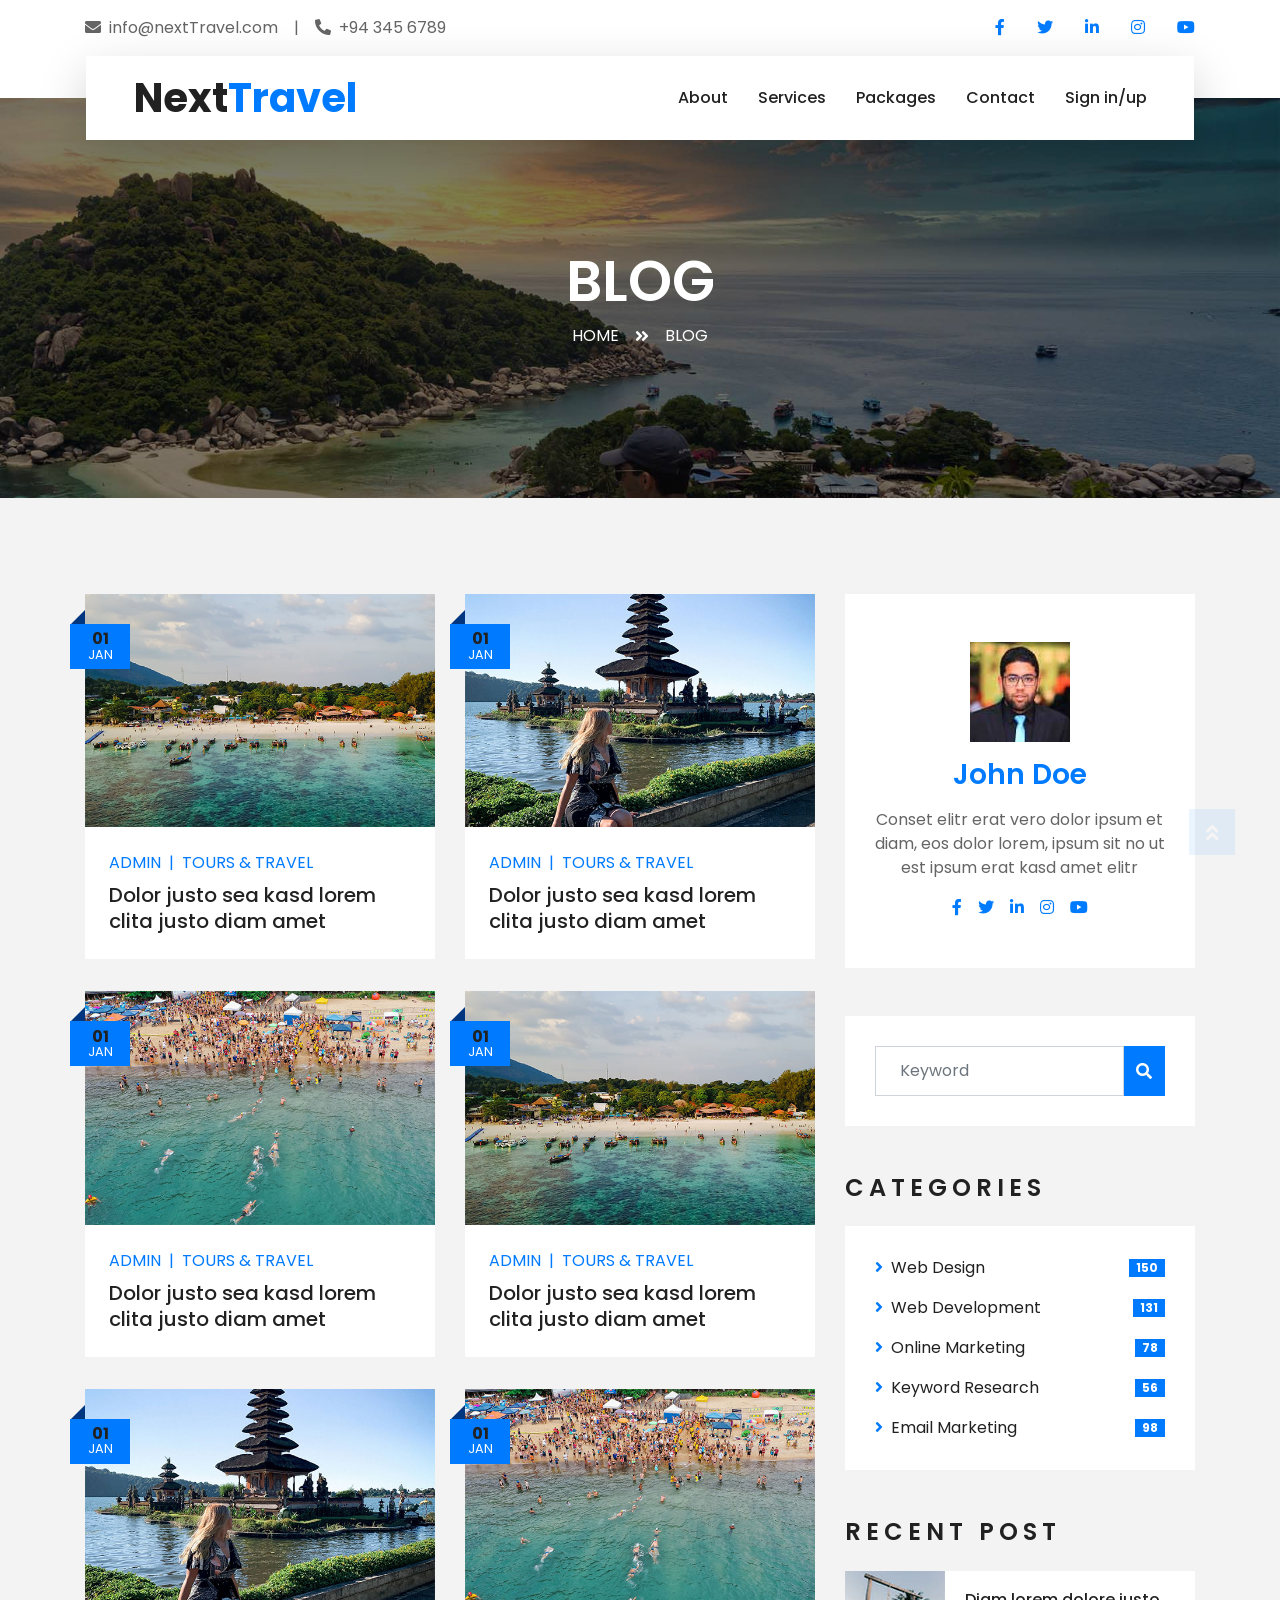
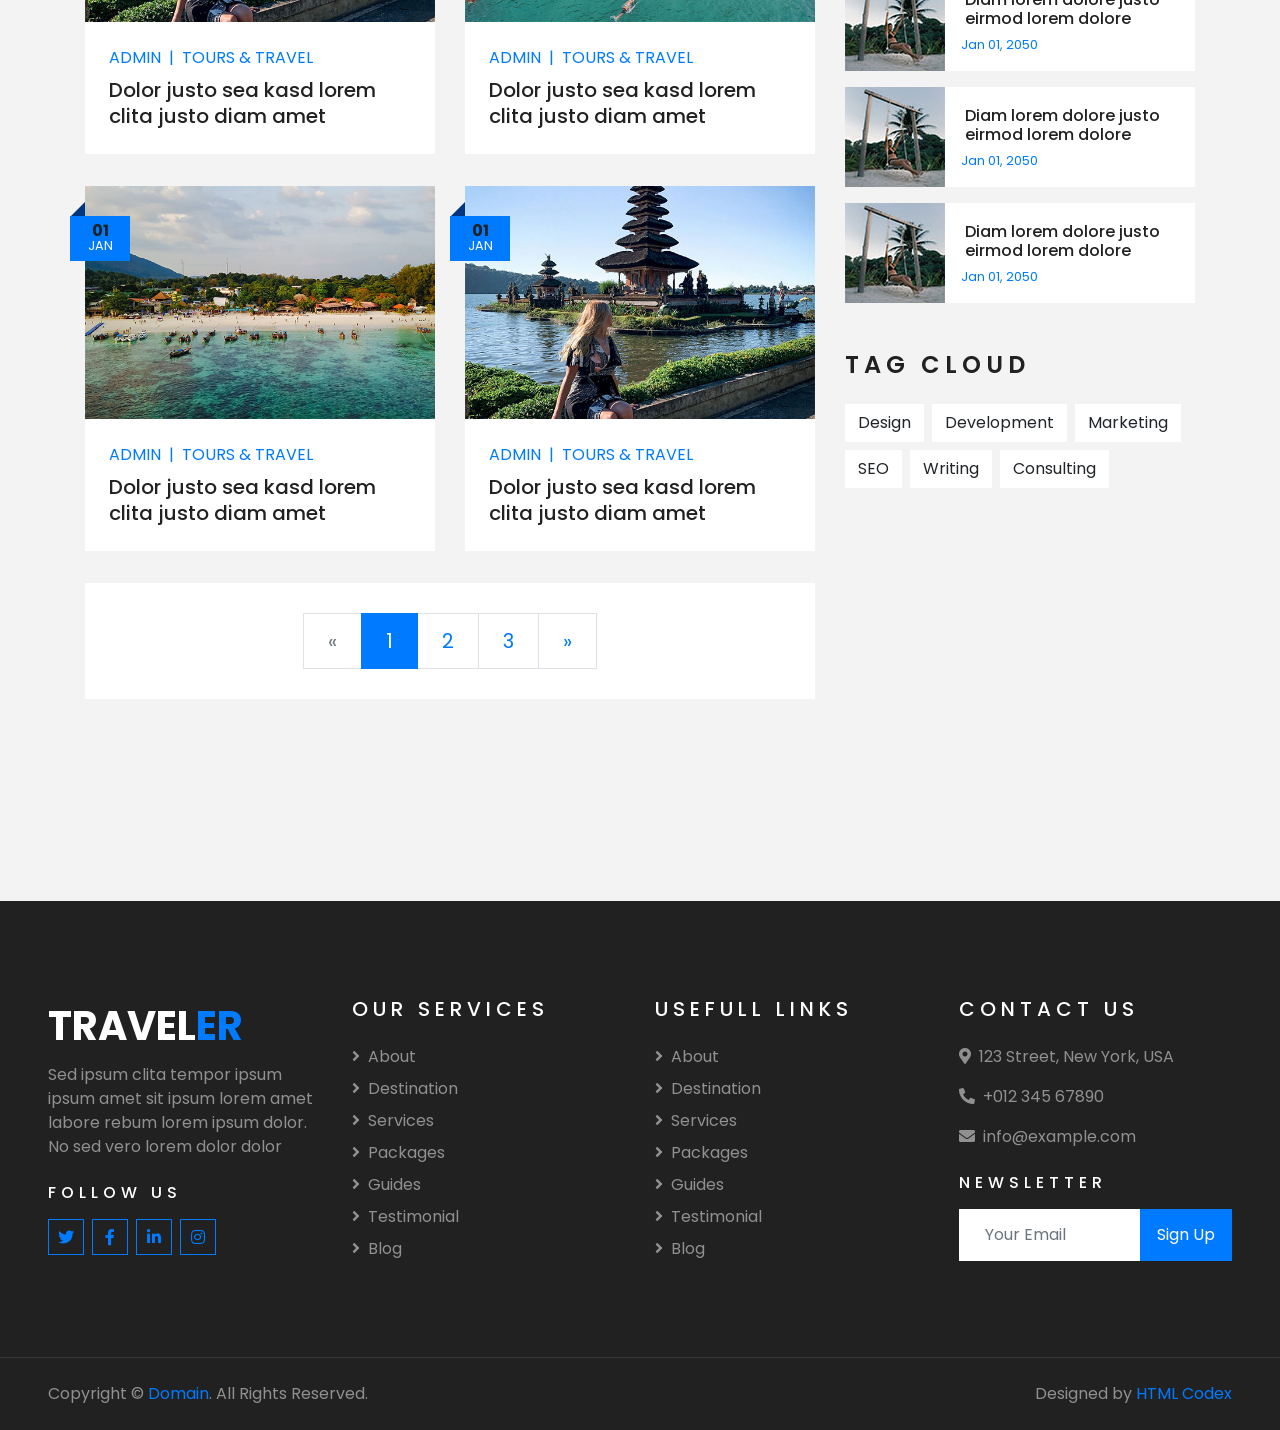
<file: resources/templates/blog.html>
<!DOCTYPE html>
<html lang="en">

<head>
    <meta charset="utf-8">
    <title>TRAVELER - Free Travel Website Template</title>
    <meta content="width=device-width, initial-scale=1.0" name="viewport">
    <meta content="Free HTML Templates" name="keywords">
    <meta content="Free HTML Templates" name="description">

    <!-- Favicon -->
    <link href="img/favicon.ico" rel="icon">

    <!-- Google Web Fonts -->
    <link rel="preconnect" href="https://fonts.gstatic.com">
    <link href="https://fonts.googleapis.com/css2?family=Poppins:wght@400;500;600;700&display=swap" rel="stylesheet"> 

    <!-- Font Awesome -->
    <link href="https://cdnjs.cloudflare.com/ajax/libs/font-awesome/5.10.0/css/all.min.css" rel="stylesheet">

    <!-- Libraries Stylesheet -->
    <link href="lib/owlcarousel/assets/owl.carousel.min.css" rel="stylesheet">
    <link href="lib/tempusdominus/css/tempusdominus-bootstrap-4.min.css" rel="stylesheet" />

    <!-- Customized Bootstrap Stylesheet -->
    <link href="css/style.css" rel="stylesheet">
</head>

<body>
<!-- Topbar Start -->
<div class="container-fluid bg-light pt-3 d-none d-lg-block">
    <div class="container">
        <div class="row">
            <div class="col-lg-6 text-center text-lg-left mb-2 mb-lg-0">
                <div class="d-inline-flex align-items-center">
                    <p><i class="fa fa-envelope mr-2"></i>info@nextTravel.com</p>
                    <p class="text-body px-3">|</p>
                    <p><i class="fa fa-phone-alt mr-2"></i>+94 345 6789</p>
                </div>
            </div>
            <div class="col-lg-6 text-center text-lg-right">
                <div class="d-inline-flex align-items-center">
                    <a class="text-primary px-3" href="">
                        <i class="fab fa-facebook-f"></i>
                    </a>
                    <a class="text-primary px-3" href="">
                        <i class="fab fa-twitter"></i>
                    </a>
                    <a class="text-primary px-3" href="">
                        <i class="fab fa-linkedin-in"></i>
                    </a>
                    <a class="text-primary px-3" href="">
                        <i class="fab fa-instagram"></i>
                    </a>
                    <a class="text-primary pl-3" href="">
                        <i class="fab fa-youtube"></i>
                    </a>
                </div>
            </div>
        </div>
    </div>
</div>
<!-- Topbar End -->


<!-- Navbar Start -->
<div class="container-fluid position-relative nav-bar p-0">
    <div class="container-lg position-relative p-0 px-lg-3" style="z-index: 9;">
        <nav class="navbar navbar-expand-lg bg-light navbar-light shadow-lg py-3 py-lg-0 pl-3 pl-lg-5">
            <a href="index.html" class="navbar-brand">
                <h1 class="m-0 text-primary"><span class="text-dark">Next</span>Travel</h1>
            </a>
            <button type="button" class="navbar-toggler" data-toggle="collapse" data-target="#navbarCollapse">
                <span class="navbar-toggler-icon"></span>
            </button>
            <div class="collapse navbar-collapse justify-content-between px-3" id="navbarCollapse">
                <div class="navbar-nav ml-auto py-0">
                    <a href="about.html" class="nav-item nav-link">About</a>
                    <a href="service.html" class="nav-item nav-link">Services</a>
                    <a href="package.html" class="nav-item nav-link">Packages</a>
                    <a href="contact.html" class="nav-item nav-link">Contact</a>
                    <a href="loginRegister.html" class="nav-item nav-link">Sign in/up</a>

                    <div class="nav-item dropdown d-none" id="userDropdown" >
                        <a href="#" class="nav-link dropdown-toggle" data-toggle="dropdown"><span>Hi,user name</span></a>
                        <div class="dropdown-menu border-0 rounded-0 m-0 ">
                            <a href="#" class="dropdown-item" onclick="loadPage('user-profile.html')">User Profile</a>
                            <a href="#" class="dropdown-item" onclick="loadPage('user-bookings.html')">Bookings</a>
                            <a href="#" class="dropdown-item text-danger">Log out</a>
                        </div>
                    </div>

                </div>
            </div>
        </nav>
    </div>
</div>
<!-- Navbar End -->

    <!-- Header Start -->
    <div class="container-fluid page-header">
        <div class="container">
            <div class="d-flex flex-column align-items-center justify-content-center" style="min-height: 400px">
                <h3 class="display-4 text-white text-uppercase">Blog</h3>
                <div class="d-inline-flex text-white">
                    <p class="m-0 text-uppercase"><a class="text-white" href="">Home</a></p>
                    <i class="fa fa-angle-double-right pt-1 px-3"></i>
                    <p class="m-0 text-uppercase">Blog</p>
                </div>
            </div>
        </div>
    </div>
    <!-- Header End -->

    <!-- Blog Start -->
    <div class="container-fluid py-5">
        <div class="container py-5">
            <div class="row">
                <div class="col-lg-8">
                    <div class="row pb-3">
                        <div class="col-md-6 mb-4 pb-2">
                            <div class="blog-item">
                                <div class="position-relative">
                                    <img class="img-fluid w-100" src="img/blog-1.jpg" alt="">
                                    <div class="blog-date">
                                        <h6 class="font-weight-bold mb-n1">01</h6>
                                        <small class="text-white text-uppercase">Jan</small>
                                    </div>
                                </div>
                                <div class="bg-white p-4">
                                    <div class="d-flex mb-2">
                                        <a class="text-primary text-uppercase text-decoration-none" href="">Admin</a>
                                        <span class="text-primary px-2">|</span>
                                        <a class="text-primary text-uppercase text-decoration-none" href="">Tours & Travel</a>
                                    </div>
                                    <a class="h5 m-0 text-decoration-none" href="">Dolor justo sea kasd lorem clita justo diam amet</a>
                                </div>
                            </div>
                        </div>
                        <div class="col-md-6 mb-4 pb-2">
                            <div class="blog-item">
                                <div class="position-relative">
                                    <img class="img-fluid w-100" src="img/blog-2.jpg" alt="">
                                    <div class="blog-date">
                                        <h6 class="font-weight-bold mb-n1">01</h6>
                                        <small class="text-white text-uppercase">Jan</small>
                                    </div>
                                </div>
                                <div class="bg-white p-4">
                                    <div class="d-flex mb-2">
                                        <a class="text-primary text-uppercase text-decoration-none" href="">Admin</a>
                                        <span class="text-primary px-2">|</span>
                                        <a class="text-primary text-uppercase text-decoration-none" href="">Tours & Travel</a>
                                    </div>
                                    <a class="h5 m-0 text-decoration-none" href="">Dolor justo sea kasd lorem clita justo diam amet</a>
                                </div>
                            </div>
                        </div>
                        <div class="col-md-6 mb-4 pb-2">
                            <div class="blog-item">
                                <div class="position-relative">
                                    <img class="img-fluid w-100" src="img/blog-3.jpg" alt="">
                                    <div class="blog-date">
                                        <h6 class="font-weight-bold mb-n1">01</h6>
                                        <small class="text-white text-uppercase">Jan</small>
                                    </div>
                                </div>
                                <div class="bg-white p-4">
                                    <div class="d-flex mb-2">
                                        <a class="text-primary text-uppercase text-decoration-none" href="">Admin</a>
                                        <span class="text-primary px-2">|</span>
                                        <a class="text-primary text-uppercase text-decoration-none" href="">Tours & Travel</a>
                                    </div>
                                    <a class="h5 m-0 text-decoration-none" href="">Dolor justo sea kasd lorem clita justo diam amet</a>
                                </div>
                            </div>
                        </div>
                        <div class="col-md-6 mb-4 pb-2">
                            <div class="blog-item">
                                <div class="position-relative">
                                    <img class="img-fluid w-100" src="img/blog-1.jpg" alt="">
                                    <div class="blog-date">
                                        <h6 class="font-weight-bold mb-n1">01</h6>
                                        <small class="text-white text-uppercase">Jan</small>
                                    </div>
                                </div>
                                <div class="bg-white p-4">
                                    <div class="d-flex mb-2">
                                        <a class="text-primary text-uppercase text-decoration-none" href="">Admin</a>
                                        <span class="text-primary px-2">|</span>
                                        <a class="text-primary text-uppercase text-decoration-none" href="">Tours & Travel</a>
                                    </div>
                                    <a class="h5 m-0 text-decoration-none" href="">Dolor justo sea kasd lorem clita justo diam amet</a>
                                </div>
                            </div>
                        </div>
                        <div class="col-md-6 mb-4 pb-2">
                            <div class="blog-item">
                                <div class="position-relative">
                                    <img class="img-fluid w-100" src="img/blog-2.jpg" alt="">
                                    <div class="blog-date">
                                        <h6 class="font-weight-bold mb-n1">01</h6>
                                        <small class="text-white text-uppercase">Jan</small>
                                    </div>
                                </div>
                                <div class="bg-white p-4">
                                    <div class="d-flex mb-2">
                                        <a class="text-primary text-uppercase text-decoration-none" href="">Admin</a>
                                        <span class="text-primary px-2">|</span>
                                        <a class="text-primary text-uppercase text-decoration-none" href="">Tours & Travel</a>
                                    </div>
                                    <a class="h5 m-0 text-decoration-none" href="">Dolor justo sea kasd lorem clita justo diam amet</a>
                                </div>
                            </div>
                        </div>
                        <div class="col-md-6 mb-4 pb-2">
                            <div class="blog-item">
                                <div class="position-relative">
                                    <img class="img-fluid w-100" src="img/blog-3.jpg" alt="">
                                    <div class="blog-date">
                                        <h6 class="font-weight-bold mb-n1">01</h6>
                                        <small class="text-white text-uppercase">Jan</small>
                                    </div>
                                </div>
                                <div class="bg-white p-4">
                                    <div class="d-flex mb-2">
                                        <a class="text-primary text-uppercase text-decoration-none" href="">Admin</a>
                                        <span class="text-primary px-2">|</span>
                                        <a class="text-primary text-uppercase text-decoration-none" href="">Tours & Travel</a>
                                    </div>
                                    <a class="h5 m-0 text-decoration-none" href="">Dolor justo sea kasd lorem clita justo diam amet</a>
                                </div>
                            </div>
                        </div>
                        <div class="col-md-6 mb-4 pb-2">
                            <div class="blog-item">
                                <div class="position-relative">
                                    <img class="img-fluid w-100" src="img/blog-1.jpg" alt="">
                                    <div class="blog-date">
                                        <h6 class="font-weight-bold mb-n1">01</h6>
                                        <small class="text-white text-uppercase">Jan</small>
                                    </div>
                                </div>
                                <div class="bg-white p-4">
                                    <div class="d-flex mb-2">
                                        <a class="text-primary text-uppercase text-decoration-none" href="">Admin</a>
                                        <span class="text-primary px-2">|</span>
                                        <a class="text-primary text-uppercase text-decoration-none" href="">Tours & Travel</a>
                                    </div>
                                    <a class="h5 m-0 text-decoration-none" href="">Dolor justo sea kasd lorem clita justo diam amet</a>
                                </div>
                            </div>
                        </div>
                        <div class="col-md-6 mb-4 pb-2">
                            <div class="blog-item">
                                <div class="position-relative">
                                    <img class="img-fluid w-100" src="img/blog-2.jpg" alt="">
                                    <div class="blog-date">
                                        <h6 class="font-weight-bold mb-n1">01</h6>
                                        <small class="text-white text-uppercase">Jan</small>
                                    </div>
                                </div>
                                <div class="bg-white p-4">
                                    <div class="d-flex mb-2">
                                        <a class="text-primary text-uppercase text-decoration-none" href="">Admin</a>
                                        <span class="text-primary px-2">|</span>
                                        <a class="text-primary text-uppercase text-decoration-none" href="">Tours & Travel</a>
                                    </div>
                                    <a class="h5 m-0 text-decoration-none" href="">Dolor justo sea kasd lorem clita justo diam amet</a>
                                </div>
                            </div>
                        </div>
                        <div class="col-12">
                            <nav aria-label="Page navigation">
                                <ul class="pagination pagination-lg justify-content-center bg-white mb-0" style="padding: 30px;">
                                  <li class="page-item disabled">
                                    <a class="page-link" href="#" aria-label="Previous">
                                      <span aria-hidden="true">&laquo;</span>
                                      <span class="sr-only">Previous</span>
                                    </a>
                                  </li>
                                  <li class="page-item active"><a class="page-link" href="#">1</a></li>
                                  <li class="page-item"><a class="page-link" href="#">2</a></li>
                                  <li class="page-item"><a class="page-link" href="#">3</a></li>
                                  <li class="page-item">
                                    <a class="page-link" href="#" aria-label="Next">
                                      <span aria-hidden="true">&raquo;</span>
                                      <span class="sr-only">Next</span>
                                    </a>
                                  </li>
                                </ul>
                              </nav>
                        </div>
                    </div>
                </div>
    
                <div class="col-lg-4 mt-5 mt-lg-0">
                    <!-- Author Bio -->
                    <div class="d-flex flex-column text-center bg-white mb-5 py-5 px-4">
                        <img src="img/user.jpg" class="img-fluid mx-auto mb-3" style="width: 100px;">
                        <h3 class="text-primary mb-3">John Doe</h3>
                        <p>Conset elitr erat vero dolor ipsum et diam, eos dolor lorem, ipsum sit no ut est  ipsum erat kasd amet elitr</p>
                        <div class="d-flex justify-content-center">
                            <a class="text-primary px-2" href="">
                                <i class="fab fa-facebook-f"></i>
                            </a>
                            <a class="text-primary px-2" href="">
                                <i class="fab fa-twitter"></i>
                            </a>
                            <a class="text-primary px-2" href="">
                                <i class="fab fa-linkedin-in"></i>
                            </a>
                            <a class="text-primary px-2" href="">
                                <i class="fab fa-instagram"></i>
                            </a>
                            <a class="text-primary px-2" href="">
                                <i class="fab fa-youtube"></i>
                            </a>
                        </div>
                    </div>
    
                    <!-- Search Form -->
                    <div class="mb-5">
                        <div class="bg-white" style="padding: 30px;">
                            <div class="input-group">
                                <input type="text" class="form-control p-4" placeholder="Keyword">
                                <div class="input-group-append">
                                    <span class="input-group-text bg-primary border-primary text-white"><i
                                            class="fa fa-search"></i></span>
                                </div>
                            </div>
                        </div>
                    </div>

                    <!-- Category List -->
                    <div class="mb-5">
                        <h4 class="text-uppercase mb-4" style="letter-spacing: 5px;">Categories</h4>
                        <div class="bg-white" style="padding: 30px;">
                            <ul class="list-inline m-0">
                                <li class="mb-3 d-flex justify-content-between align-items-center">
                                    <a class="text-dark" href="#"><i class="fa fa-angle-right text-primary mr-2"></i>Web
                                        Design</a>
                                    <span class="badge badge-primary badge-pill">150</span>
                                </li>
                                <li class="mb-3 d-flex justify-content-between align-items-center">
                                    <a class="text-dark" href="#"><i class="fa fa-angle-right text-primary mr-2"></i>Web
                                        Development</a>
                                    <span class="badge badge-primary badge-pill">131</span>
                                </li>
                                <li class="mb-3 d-flex justify-content-between align-items-center">
                                    <a class="text-dark" href="#"><i
                                            class="fa fa-angle-right text-primary mr-2"></i>Online Marketing</a>
                                    <span class="badge badge-primary badge-pill">78</span>
                                </li>
                                <li class="mb-3 d-flex justify-content-between align-items-center">
                                    <a class="text-dark" href="#"><i
                                            class="fa fa-angle-right text-primary mr-2"></i>Keyword Research</a>
                                    <span class="badge badge-primary badge-pill">56</span>
                                </li>
                                <li class="d-flex justify-content-between align-items-center">
                                    <a class="text-dark" href="#"><i
                                            class="fa fa-angle-right text-primary mr-2"></i>Email Marketing</a>
                                    <span class="badge badge-primary badge-pill">98</span>
                                </li>
                            </ul>
                        </div>
                    </div>
    
                    <!-- Recent Post -->
                    <div class="mb-5">
                        <h4 class="text-uppercase mb-4" style="letter-spacing: 5px;">Recent Post</h4>
                        <a class="d-flex align-items-center text-decoration-none bg-white mb-3" href="">
                            <img class="img-fluid" src="img/blog-100x100.jpg" alt="">
                            <div class="pl-3">
                                <h6 class="m-1">Diam lorem dolore justo eirmod lorem dolore</h6>
                                <small>Jan 01, 2050</small>
                            </div>
                        </a>
                        <a class="d-flex align-items-center text-decoration-none bg-white mb-3" href="">
                            <img class="img-fluid" src="img/blog-100x100.jpg" alt="">
                            <div class="pl-3">
                                <h6 class="m-1">Diam lorem dolore justo eirmod lorem dolore</h6>
                                <small>Jan 01, 2050</small>
                            </div>
                        </a>
                        <a class="d-flex align-items-center text-decoration-none bg-white mb-3" href="">
                            <img class="img-fluid" src="img/blog-100x100.jpg" alt="">
                            <div class="pl-3">
                                <h6 class="m-1">Diam lorem dolore justo eirmod lorem dolore</h6>
                                <small>Jan 01, 2050</small>
                            </div>
                        </a>
                    </div>
    
                    <!-- Tag Cloud -->
                    <div class="mb-5">
                        <h4 class="text-uppercase mb-4" style="letter-spacing: 5px;">Tag Cloud</h4>
                        <div class="d-flex flex-wrap m-n1">
                            <a href="" class="btn btn-light m-1">Design</a>
                            <a href="" class="btn btn-light m-1">Development</a>
                            <a href="" class="btn btn-light m-1">Marketing</a>
                            <a href="" class="btn btn-light m-1">SEO</a>
                            <a href="" class="btn btn-light m-1">Writing</a>
                            <a href="" class="btn btn-light m-1">Consulting</a>
                        </div>
                    </div>
                </div>
            </div>
        </div>
    </div>
    <!-- Blog End -->


    <!-- Footer Start -->
    <div class="container-fluid bg-dark text-white-50 py-5 px-sm-3 px-lg-5" style="margin-top: 90px;">
        <div class="row pt-5">
            <div class="col-lg-3 col-md-6 mb-5">
                <a href="" class="navbar-brand">
                    <h1 class="text-primary"><span class="text-white">TRAVEL</span>ER</h1>
                </a>
                <p>Sed ipsum clita tempor ipsum ipsum amet sit ipsum lorem amet labore rebum lorem ipsum dolor. No sed vero lorem dolor dolor</p>
                <h6 class="text-white text-uppercase mt-4 mb-3" style="letter-spacing: 5px;">Follow Us</h6>
                <div class="d-flex justify-content-start">
                    <a class="btn btn-outline-primary btn-square mr-2" href="#"><i class="fab fa-twitter"></i></a>
                    <a class="btn btn-outline-primary btn-square mr-2" href="#"><i class="fab fa-facebook-f"></i></a>
                    <a class="btn btn-outline-primary btn-square mr-2" href="#"><i class="fab fa-linkedin-in"></i></a>
                    <a class="btn btn-outline-primary btn-square" href="#"><i class="fab fa-instagram"></i></a>
                </div>
            </div>
            <div class="col-lg-3 col-md-6 mb-5">
                <h5 class="text-white text-uppercase mb-4" style="letter-spacing: 5px;">Our Services</h5>
                <div class="d-flex flex-column justify-content-start">
                    <a class="text-white-50 mb-2" href="#"><i class="fa fa-angle-right mr-2"></i>About</a>
                    <a class="text-white-50 mb-2" href="#"><i class="fa fa-angle-right mr-2"></i>Destination</a>
                    <a class="text-white-50 mb-2" href="#"><i class="fa fa-angle-right mr-2"></i>Services</a>
                    <a class="text-white-50 mb-2" href="#"><i class="fa fa-angle-right mr-2"></i>Packages</a>
                    <a class="text-white-50 mb-2" href="#"><i class="fa fa-angle-right mr-2"></i>Guides</a>
                    <a class="text-white-50 mb-2" href="#"><i class="fa fa-angle-right mr-2"></i>Testimonial</a>
                    <a class="text-white-50" href="#"><i class="fa fa-angle-right mr-2"></i>Blog</a>
                </div>
            </div>
            <div class="col-lg-3 col-md-6 mb-5">
                <h5 class="text-white text-uppercase mb-4" style="letter-spacing: 5px;">Usefull Links</h5>
                <div class="d-flex flex-column justify-content-start">
                    <a class="text-white-50 mb-2" href="#"><i class="fa fa-angle-right mr-2"></i>About</a>
                    <a class="text-white-50 mb-2" href="#"><i class="fa fa-angle-right mr-2"></i>Destination</a>
                    <a class="text-white-50 mb-2" href="#"><i class="fa fa-angle-right mr-2"></i>Services</a>
                    <a class="text-white-50 mb-2" href="#"><i class="fa fa-angle-right mr-2"></i>Packages</a>
                    <a class="text-white-50 mb-2" href="#"><i class="fa fa-angle-right mr-2"></i>Guides</a>
                    <a class="text-white-50 mb-2" href="#"><i class="fa fa-angle-right mr-2"></i>Testimonial</a>
                    <a class="text-white-50" href="#"><i class="fa fa-angle-right mr-2"></i>Blog</a>
                </div>
            </div>
            <div class="col-lg-3 col-md-6 mb-5">
                <h5 class="text-white text-uppercase mb-4" style="letter-spacing: 5px;">Contact Us</h5>
                <p><i class="fa fa-map-marker-alt mr-2"></i>123 Street, New York, USA</p>
                <p><i class="fa fa-phone-alt mr-2"></i>+012 345 67890</p>
                <p><i class="fa fa-envelope mr-2"></i>info@example.com</p>
                <h6 class="text-white text-uppercase mt-4 mb-3" style="letter-spacing: 5px;">Newsletter</h6>
                <div class="w-100">
                    <div class="input-group">
                        <input type="text" class="form-control border-light" style="padding: 25px;" placeholder="Your Email">
                        <div class="input-group-append">
                            <button class="btn btn-primary px-3">Sign Up</button>
                        </div>
                    </div>
                </div>
            </div>
        </div>
    </div>
    <div class="container-fluid bg-dark text-white border-top py-4 px-sm-3 px-md-5" style="border-color: rgba(256, 256, 256, .1) !important;">
        <div class="row">
            <div class="col-lg-6 text-center text-md-left mb-3 mb-md-0">
                <p class="m-0 text-white-50">Copyright &copy; <a href="#">Domain</a>. All Rights Reserved.</a>
                </p>
            </div>
            <div class="col-lg-6 text-center text-md-right">
                <p class="m-0 text-white-50">Designed by <a href="https://htmlcodex.com">HTML Codex</a>
                </p>
            </div>
        </div>
    </div>
    <!-- Footer End -->


    <!-- Back to Top -->
    <a href="#" class="btn btn-lg btn-primary btn-lg-square back-to-top"><i class="fa fa-angle-double-up"></i></a>

    <script src="js/user-config.js"></script>

    <!-- JavaScript Libraries -->
    <script src="https://code.jquery.com/jquery-3.4.1.min.js"></script>
    <script src="https://stackpath.bootstrapcdn.com/bootstrap/4.4.1/js/bootstrap.bundle.min.js"></script>
    <script src="lib/easing/easing.min.js"></script>
    <script src="lib/owlcarousel/owl.carousel.min.js"></script>
    <script src="lib/tempusdominus/js/moment.min.js"></script>
    <script src="lib/tempusdominus/js/moment-timezone.min.js"></script>
    <script src="lib/tempusdominus/js/tempusdominus-bootstrap-4.min.js"></script>

    <!-- Contact Javascript File -->
    <script src="mail/jqBootstrapValidation.min.js"></script>
    <script src="mail/contact.js"></script>

    <!-- Template Javascript -->
    <script src="js/main.js"></script>
</body>

</html>
</file>
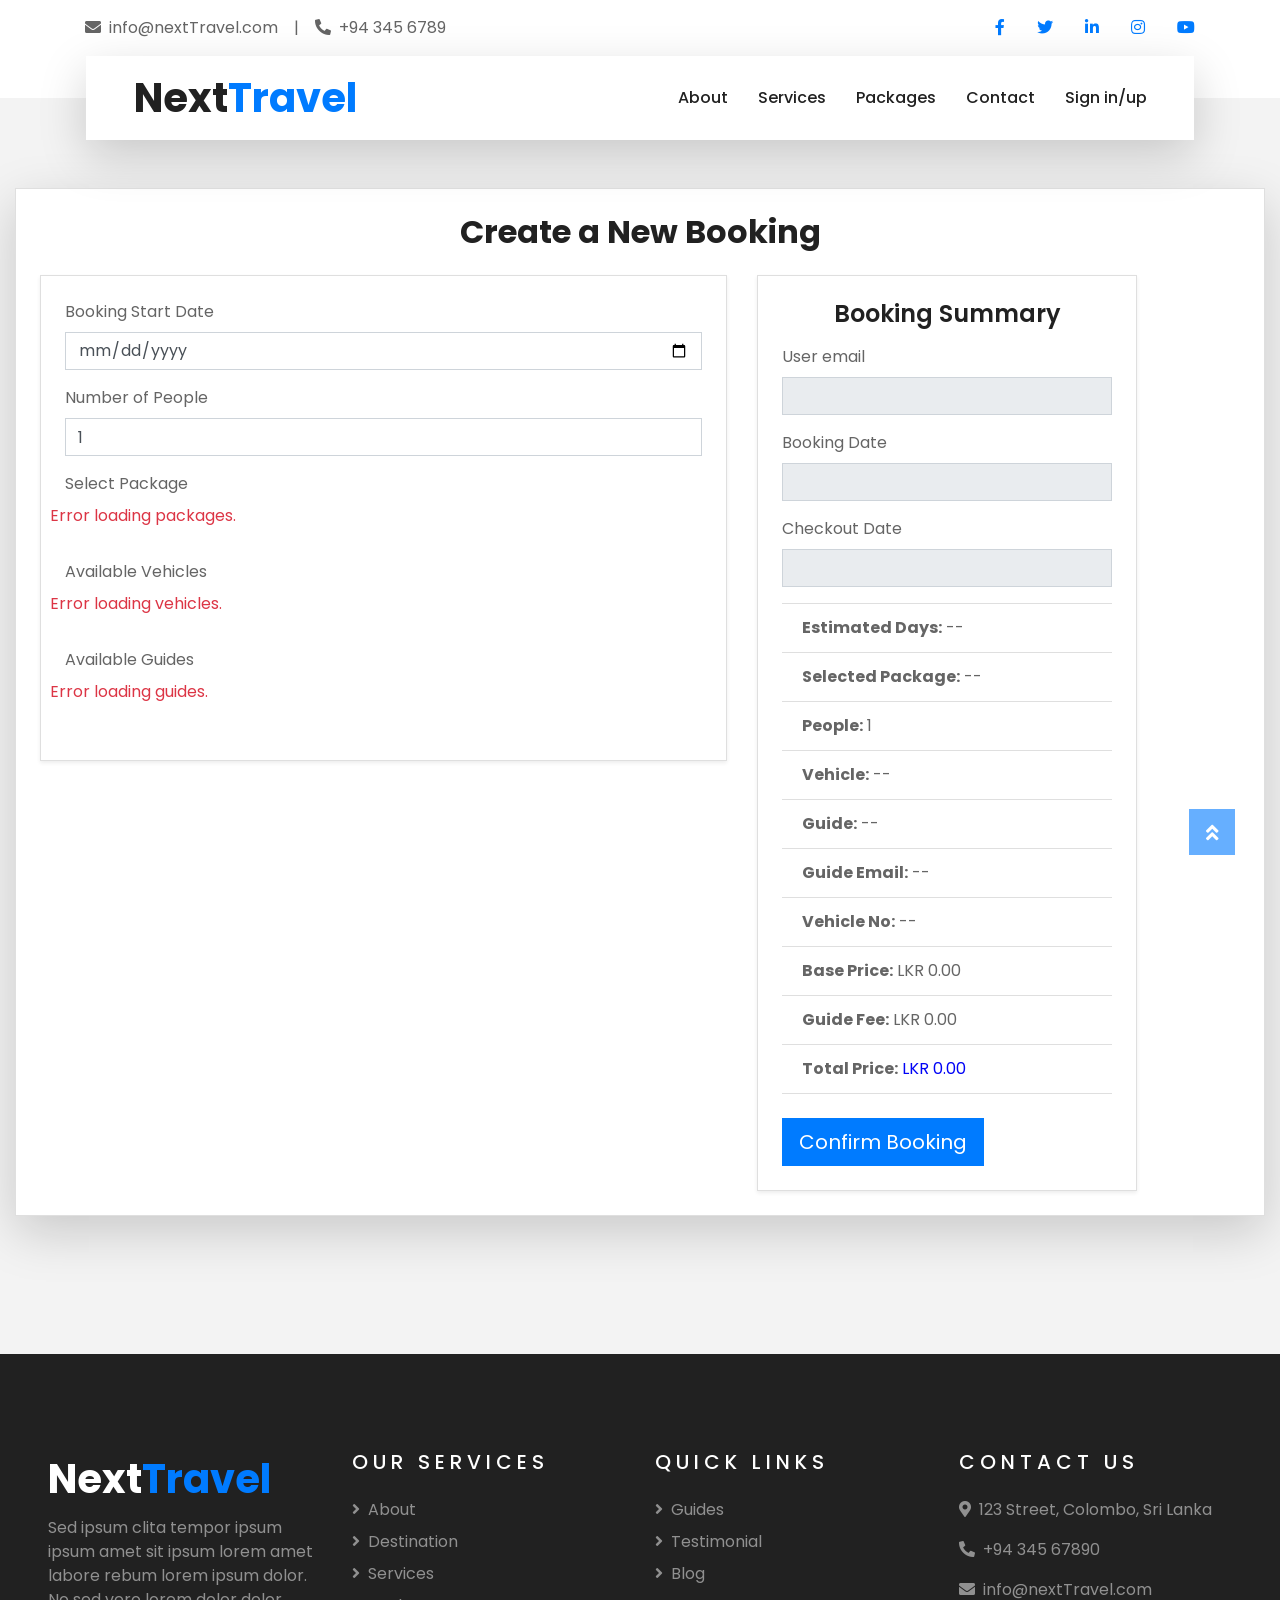
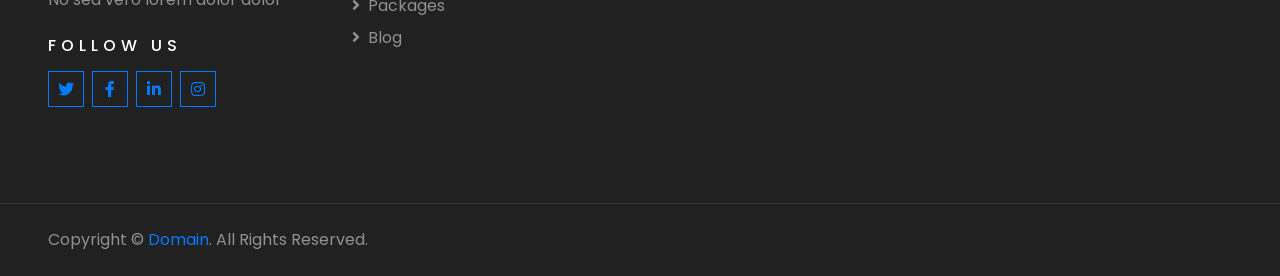
<file: resources/templates/booking.html>
<!DOCTYPE html>
<html lang="en">

<head>
    <meta charset="utf-8">
    <title>TRAVELER - Free Travel Website Template</title>
    <meta content="width=device-width, initial-scale=1.0" name="viewport">
    <meta content="Free HTML Templates" name="keywords">
    <meta content="Free HTML Templates" name="description">

    <!-- Favicon -->
    <link href="img/favicon.ico" rel="icon">

    <!-- Google Web Fonts -->
    <link rel="preconnect" href="https://fonts.gstatic.com">
    <link href="https://fonts.googleapis.com/css2?family=Poppins:wght@400;500;600;700&display=swap" rel="stylesheet">

    <!-- Font Awesome -->
    <link href="https://cdnjs.cloudflare.com/ajax/libs/font-awesome/5.10.0/css/all.min.css" rel="stylesheet">

    <!-- Libraries Stylesheet -->
    <link href="lib/owlcarousel/assets/owl.carousel.min.css" rel="stylesheet">
    <link href="lib/tempusdominus/css/tempusdominus-bootstrap-4.min.css" rel="stylesheet" />

    <!-- Customized Bootstrap Stylesheet -->
    <link href="css/style.css" rel="stylesheet">

    <script src="https://code.jquery.com/jquery-3.6.0.min.js"></script>

</head>

<body>
<!-- Topbar Start -->
<div class="container-fluid bg-light pt-3 d-none d-lg-block">
    <div class="container">
        <div class="row">
            <div class="col-lg-6 text-center text-lg-left mb-2 mb-lg-0">
                <div class="d-inline-flex align-items-center">
                    <p><i class="fa fa-envelope mr-2"></i>info@nextTravel.com</p>
                    <p class="text-body px-3">|</p>
                    <p><i class="fa fa-phone-alt mr-2"></i>+94 345 6789</p>
                </div>
            </div>
            <div class="col-lg-6 text-center text-lg-right">
                <div class="d-inline-flex align-items-center">
                    <a class="text-primary px-3" href="">
                        <i class="fab fa-facebook-f"></i>
                    </a>
                    <a class="text-primary px-3" href="">
                        <i class="fab fa-twitter"></i>
                    </a>
                    <a class="text-primary px-3" href="">
                        <i class="fab fa-linkedin-in"></i>
                    </a>
                    <a class="text-primary px-3" href="">
                        <i class="fab fa-instagram"></i>
                    </a>
                    <a class="text-primary pl-3" href="">
                        <i class="fab fa-youtube"></i>
                    </a>
                </div>
            </div>
        </div>
    </div>
</div>
<!-- Topbar End -->

<!-- Navbar Start -->
<div class="container-fluid position-relative nav-bar p-0">
    <div class="container-lg position-relative p-0 px-lg-3" style="z-index: 9;">
        <nav class="navbar navbar-expand-lg bg-light navbar-light shadow-lg py-3 py-lg-0 pl-3 pl-lg-5">
            <a href="index.html" class="navbar-brand">
                <h1 class="m-0 text-primary"><span class="text-dark">Next</span>Travel</h1>
            </a>
            <button type="button" class="navbar-toggler" data-toggle="collapse" data-target="#navbarCollapse">
                <span class="navbar-toggler-icon"></span>
            </button>
            <div class="collapse navbar-collapse justify-content-between px-3" id="navbarCollapse">
                <div class="navbar-nav ml-auto py-0">
                    <a href="about.html" class="nav-item nav-link">About</a>
                    <a href="service.html" class="nav-item nav-link">Services</a>
                    <a href="package.html" class="nav-item nav-link">Packages</a>
                    <a href="contact.html" class="nav-item nav-link">Contact</a>
                    <a href="loginRegister.html" class="nav-item nav-link">Sign in/up</a>

                    <div class="nav-item dropdown d-none" id="userDropdown" >
                        <a href="#" class="nav-link dropdown-toggle" data-toggle="dropdown"><span>Hi,user name</span></a>
                        <div class="dropdown-menu border-0 rounded-0 m-0 ">
                            <a href="#" class="dropdown-item" onclick="loadPage('user-profile.html')">User Profile</a>
                            <a href="#" class="dropdown-item" onclick="loadPage('user-bookings.html')">Bookings</a>
                            <a href="#" class="dropdown-item text-danger">Log out</a>
                        </div>
                    </div>

                </div>
            </div>
        </nav>
    </div>
</div>
<!-- Navbar End -->

<style>
    .card-option {
        border: 2px solid transparent;
        transition: all 0.3s ease;
        cursor: pointer;
    }

    .card-option:hover {
        border-color: #79e490;
        background-color: #f0f8ff;
    }

    .card-option.selected {
        border-color: #0d6efd;
        background-color: #e6f0ff;
    }

    .card-img-top {
        height: 100px;
        object-fit: cover;
    }
</style>

<div class="container-fluid py-5">
    <div class="card shadow-lg p-4 mx-auto">
        <h2 class="mb-4 text-center">Create a New Booking</h2>

        <div class="row g-4">
            <!-- Left Panel -->
            <div class="col-md-7">
                <div class="card p-4 shadow-sm rounded-4">

                    <!-- Booking Date -->
                    <div class="mb-3">
                        <label for="bookingDate" class="form-label">Booking Start Date</label>
                        <input type="date" id="bookingDate" class="form-control" required>
                    </div>

                    <!-- Number of People -->
                    <div class="mb-3">
                        <label for="numPeople" class="form-label">Number of People</label>
                        <input type="number" id="numPeople" class="form-control" value="1" min="1" required>
                    </div>

                    <!-- Package Cards -->
                    <div class="mb-3">
                        <label class="form-label">Select Package</label>
                        <div id="packageCards" class="row g-3">

                        </div>
                    </div>

                    <!-- Available Vehicles -->
                    <div class="mb-3">
                        <label class="form-label">Available Vehicles</label>
                        <div id="availableVehicles" class="row g-3">
                            <!-- Vehicles will be loaded here dynamically -->
                        </div>
                    </div>

                    <!-- Available Guides -->
                    <div class="mb-3">
                        <label class="form-label">Available Guides</label>
                        <div id="guideCards" class="row g-2">
                            <!-- Example Guide Card 1 -->

                        </div>
                    </div>

                </div>
            </div>

            <!-- Right Panel -->
            <div class="col-md-4">
                <div class="card shadow-sm rounded-4 p-4 bg-light">
                    <h4 class="mb-3 text-center">Booking Summary</h4>

                    <div class="mb-3">
                        <label for="userEmail" class="form-label">User email</label>
                        <input type="text" id="userEmail" name="userEmail" class="form-control" readonly>
                    </div>

                    <!-- Booking Date-->
                    <div class="mb-3">
                        <label for="summaryBookingDate" class="form-label">Booking Date</label>
                        <input type="text" id="summaryBookingDate" class="form-control" readonly>
                    </div>

                    <!-- Checkout Date (calculated) -->
                    <div class="mb-3">
                        <label for="checkoutDate" class="form-label">Checkout Date</label>
                        <input type="text" id="checkoutDate" class="form-control" readonly>
                    </div>

                    <ul class="list-group list-group-flush">
                        <li class="list-group-item">
                            <strong>Estimated Days:</strong> <span id="summaryDays">--</span>
                        </li>
                        <li class="list-group-item">
                            <strong>Selected Package:</strong> <span id="summaryPackage">--</span>
                        </li>
                        <li class="list-group-item">
                            <strong>People:</strong> <span id="summaryPeople">1</span>
                        </li>
                        <li class="list-group-item">
                            <strong>Vehicle:</strong> <span id="summaryVehicle">--</span>
                        </li>
                        <li class="list-group-item">
                            <strong>Guide:</strong> <span id="summaryGuide">--</span>
                        </li>
                        <li class="list-group-item">
                            <strong>Guide Email:</strong> <span id="summaryGuideEmail">--</span>
                        </li>
                        <li class="list-group-item ">
                            <strong>Vehicle No:</strong> <span id="summaryVehicleNumber">--</span>
                        </li>
                        <li class="list-group-item">
                            <strong>Base Price:</strong> <span id="summaryBase">LKR 0.00</span>
                        </li>
                        <li class="list-group-item">
                            <strong>Guide Fee:</strong> <span id="summaryGuideFee">LKR 0.00</span>
                        </li>
                        <li class="list-group-item">
                            <strong>Total Price:</strong>
                            <span id="summaryTotal" class="text-success fw-bold">LKR 0.00</span>
                        </li>

                    </ul>

                    <div class="d-grid mt-4">
                        <button class="btn btn-primary btn-lg" id="confirmBookingBtn" type="submit">Confirm Booking</button>
                    </div>

                    <!-- Payment Modal -->
                    <div class="modal fade" id="paymentModal" tabindex="-1" aria-labelledby="paymentModalLabel" aria-hidden="true">
                        <div class="modal-dialog modal-dialog-centered">
                            <div class="modal-content p-4">
                                <div class="modal-header">
                                    <h5 class="modal-title" id="paymentModalLabel">Complete Your Payment</h5>
                                    <button type="button" class="btn-close" data-bs-dismiss="modal" aria-label="Close"></button>
                                </div>

                                <div class="modal-body">
                                    <p><strong>Email:</strong> <span id="paymentEmail"></span></p>
                                    <p><strong>Total Amount:</strong> <span class="text-success fw-bold">LKR <span id="paymentTotal"></span></span></p>

                                    <form id="cardPaymentForm">
                                        <div class="mb-3">
                                            <label for="cardNumber" class="form-label">Card Number</label>
                                            <input type="text" class="form-control" id="cardNumber" placeholder="1234 5678 9012 3456" required>
                                        </div>

                                        <div class="row">
                                            <div class="col-md-6 mb-3">
                                                <label for="expiryDate" class="form-label">Expiry Date</label>
                                                <input type="text" class="form-control" id="expiryDate" placeholder="MM/YY" required>
                                            </div>
                                            <div class="col-md-6 mb-3">
                                                <label for="cvv" class="form-label">CVV</label>
                                                <input type="password" class="form-control" id="cvv" placeholder="123" required>
                                            </div>
                                        </div>

                                        <div class="mb-3">
                                            <label for="cardHolderName" class="form-label">Card Holder Name</label>
                                            <input type="text" class="form-control" id="cardHolderName" placeholder="Chamith Dilhara" required>
                                        </div>

                                        <button type="submit" id="makePaymentBtn" class="btn btn-success w-100 mt-3">Pay Now</button>
                                    </form>
                                </div>
                            </div>
                        </div>
                    </div>



                    <script>
                        let bookingData = null;

                        // Step 1: On Confirm Booking → show Payment Modal
                        $("#confirmBookingBtn").click(function (e) {
                            e.preventDefault();

                            const guideEmail = $("#summaryGuideEmail").text().trim();
                            const vehicleNumber = $("#summaryVehicleNumber").text().trim();
                            const packageName = $("#summaryPackage").text().trim();
                            const userEmail = $("#userEmail").val().trim();
                            const bookingDate = $("#summaryBookingDate").val();

                            if (!packageName || !guideEmail || !vehicleNumber || !userEmail || !bookingDate) {
                                alert("Please select package, guide, vehicle, and booking date before confirming.");
                                return;
                            }

                            bookingData = {
                                packageName: packageName,
                                guideEmail: guideEmail,
                                vehicleNumber: vehicleNumber,
                                estimatedDays: parseInt($("#summaryDays").text()),
                                userEmail: userEmail,
                                bookingDate: bookingDate,
                                checkoutDate: $("#checkoutDate").val(),
                                numberOfPeople: parseInt($("#summaryPeople").text()),
                                basePrice: parseFloat($("#summaryBase").text().replace("LKR", "").trim()),
                                guideFee: parseFloat($("#summaryGuideFee").text().replace("LKR", "").trim()),
                                totalPrice: parseFloat($("#summaryTotal").text().replace("LKR", "").trim())
                            };

                            $("#paymentEmail").text(userEmail);
                            $("#paymentTotal").text(bookingData.totalPrice.toFixed(2));

                            $("#paymentModal").modal("show");
                        });

                        // Step 2: On Pay Now → Validate card and save booking + payment
                        $("#makePaymentBtn").click(function (e) {
                            e.preventDefault();

                            if (!bookingData) {
                                alert("No booking data available.");
                                return;
                            }

                            // Get card details from form
                            const cardHolderName = $("#cardHolderName").val().trim();
                            const cardNumber = $("#cardNumber").val().trim();
                            const expiryDate = $("#expiryDate").val().trim();
                            const cvv = $("#cvv").val().trim();

                            // Basic validation
                            if (!cardHolderName || !cardNumber || !expiryDate || !cvv) {
                                alert("Please fill in all card payment details.");
                                return;
                            }

                            // Save booking first
                            $.ajax({
                                url: "http://localhost:8080/api/v1/booking/save",
                                type: "POST",
                                contentType: "application/json",
                                data: JSON.stringify(bookingData),
                                success: function (response) {
                                    const booking = response.data;

                                    const paymentDTO = {
                                        userEmail: booking.userEmail,
                                        amount: booking.totalPrice,
                                        cardHolderName: cardHolderName,
                                        cardNumber: cardNumber,
                                        expiryDate: expiryDate,
                                        cvv: cvv,
                                        paymentDate: new Date().toISOString(),
                                        status: "SUCCESS",
                                        paymentMethod: "CARD",
                                        bookingId: booking.id
                                    };

                                    // Save payment
                                    $.ajax({
                                        url: "http://localhost:8080/api/v1/payment/save",
                                        type: "POST",
                                        contentType: "application/json",
                                        data: JSON.stringify(paymentDTO),
                                        success: function () {
                                            alert("Payment and Booking successful!");
                                            $("#paymentModal").modal("hide");
                                            clearAllFields();
                                        },
                                        error: function () {
                                            alert("Booking saved but payment failed!");
                                        }
                                    });
                                },
                                error: function () {
                                    alert("Booking failed. Payment not processed.");
                                }
                            });
                        });

                        // Clear all form fields
                        function clearAllFields() {
                            bookingData = null;

                            $("#userEmail").val('');
                            $("#summaryBookingDate").val('');
                            $("#checkoutDate").val('');

                            $("#summaryPackage").text('');
                            $("#summaryGuideEmail").text('');
                            $("#summaryVehicleNumber").text('');
                            $("#summaryDays").text('');
                            $("#summaryPeople").text('');
                            $("#summaryBase").text('');
                            $("#summaryGuideFee").text('');
                            $("#summaryTotal").text('');

                            $("#cardHolderName").val('');
                            $("#cardNumber").val('');
                            $("#expiryDate").val('');
                            $("#cvv").val('');
                        }
                    </script>



                </div>
            </div>


        </div>
    </div>
</div>

<!-- JS Logic -->
<script>

    document.getElementById("userEmail").value = getFromLocalStorage("email");

    function getFromLocalStorage(key) {
        const data = localStorage.getItem(key);
        if (!data) return null;

        const parsedData = JSON.parse(data);
        const now = new Date().getTime();

        if (now > parsedData.expiry) {
            localStorage.removeItem(key);
            return null;
        }
        return parsedData.value;

    }

    function loadPackages() {
        $.ajax({
            url: "http://localhost:8080/api/v1/package/getAll",
            method: "GET",
            success: function (response) {
                if (response.code === 201) {
                    const packages = response.data;
                    let html = "";

                    packages.forEach(pkg => {
                        const destinationList = pkg.destinations.map(dest => `<li>${dest}</li>`).join("");

                        html += `
                        <div class="col-md-4">
                            <div class="card card-option h-100">
                                <img src="uploads/${pkg.imageUrl}" class="card-img-top" style="height:180px; object-fit:cover;" alt="${pkg.name}">
                                <div class="card-body p-2">
                                    <h6 class="card-title text-center">${pkg.name}</h6>
                                    <p class="text-muted small text-center">Days: ${pkg.estimatedDays}</p>
                                    <p class="text-muted small text-center">Price: LKR ${pkg.price.toFixed(2)}</p>
                                    <ul class="small ps-3">${destinationList}</ul>
                                    <button class="btn btn-outline-primary btn-sm w-100 mt-2"
                                    data-id="${pkg.id}"
                                    data-name="${pkg.name}"
                                    data-price="${pkg.price}"
                                    data-days="${pkg.estimatedDays}">Select
                                    </button>
                                </div>
                            </div>
                        </div>

                    `;
                    });

                    $("#packageCards").html(html);

                    $('#packageCards .card-option button').on('click', function () {
                        $('#packageCards .card-option').removeClass('selected');
                        const card = $(this).closest('.card-option');
                        card.addClass('selected');

                        const packageName = $(this).data('name');
                        const price = parseFloat($(this).data('price'));
                        const days = parseInt($(this).data('days')); // ✅ get estimated days
                        const people = parseInt($('#numPeople').val() || 1);

                        // Set values globally
                        packageDays = days;
                        basePrice = price;

                        $('#summaryPackage').text(packageName);
                        $('#summaryBase').text(`LKR ${price.toFixed(2)}`);
                        $('#summaryPeople').text(people);
                        let totalPrice = price;
                        if (people > 1) {
                            const extraPeople = people - 1;
                            totalPrice += extraPeople * price * 0.70; // 40% off means 60% of the price
                            basePrice = totalPrice;
                        }
                        $('#summaryTotal').text(`LKR ${totalPrice.toFixed(2)}`);

                        updateCheckoutDate(); // ✅ update checkout date after selecting package

                        function updateCheckoutDate() {
                            const bookingDate = $("#bookingDate").val();
                            $("#summaryBookingDate").val(bookingDate);
                            $("#summaryDays").text(packageDays);
                            if (bookingDate && packageDays > 0) {
                                const date = new Date(bookingDate);
                                date.setDate(date.getDate() + packageDays);
                                const checkout = date.toISOString().split("T")[0];
                                $("#checkoutDate").val(checkout);
                            }
                        }


                    });

                } else {
                    $("#packageCards").html(`<p class="text-danger">No packages found.</p>`);
                }
            },
            error: function (xhr, status, error) {
                console.error("Failed to fetch packages:", error);
                $("#packageCards").html(`<p class="text-danger">Error loading packages.</p>`);
            }
        });
    }

    loadPackages()

    $('#numPeople').on('input', function () {
        const people = parseInt($(this).val()) || 1;
        $('#summaryPeople').text(people);

    });



    function loadAvailableVehicles() {
        $.ajax({
            url: "http://localhost:8080/api/v1/vehicle/getAll",
            method: "GET",
            success: function (response) {
                if (response.code === 201) {
                    const vehicles = response.data;
                    let html = "";

                    vehicles.forEach(vehicle => {
                        const imageUrl = vehicle.vehicleImages?.[0]
                            ? `uploads/${vehicle.vehicleImages[0]}`
                            : 'https://via.placeholder.com/300x200?text=No+Image';

                        html += `
                    <div class="col-md-4">
                        <div class="card card-option h-100">
                            <img src="${imageUrl}" class="card-img-top" style="height:180px; object-fit:cover;" alt="${vehicle.vehicleType}">
                            <div class="card-body p-2">
                                <h6 class="card-title text-center">${vehicle.vehicleType} - ${vehicle.brand} ${vehicle.model}</h6>
                                <p class="text-muted small text-center">Vehicle No: ${vehicle.vehicleNumber}</p>
                                <p class="text-muted small text-center">Seats: ${vehicle.seatingCapacity}</p>
                                <p class="text-muted small text-center">Fuel: ${vehicle.fuelType}</p>
                                <p class="text-muted small text-center">Color: ${vehicle.color}</p>
                                <button class="btn btn-outline-success btn-sm w-100 mt-2"
                                    data-vehicleno="${vehicle.vehicleNumber}"
                                    data-type="${vehicle.vehicleType}"
                                    data-seats="${vehicle.seatingCapacity}">Select Vehicle</button>
                            </div>
                        </div>
                    </div>
                    `;
                    });

                    $("#availableVehicles").html(html);

                    // Bind vehicle selection event
                    $('#availableVehicles .card-option button').on('click', function () {
                        $('#availableVehicles .card-option').removeClass('selected');
                        const card = $(this).closest('.card-option');
                        card.addClass('selected');

                        const type = $(this).data('type');
                        const number = $(this).data('vehicleno');
                        const seats = $(this).data('seats');

                        $('#summaryVehicle').text(`${type} (${seats} seats)`);
                        $('#summaryVehicleNumber').text(`${number}`);
                    });
                } else {
                    $("#availableVehicles").html(`<p class="text-danger">No available vehicles found.</p>`);
                }
            },
            error: function (xhr, status, error) {
                console.error("Error loading vehicles:", error);
                $("#availableVehicles").html(`<p class="text-danger">Error loading vehicles.</p>`);
            }
        });
    }

    // Call this on page load or when relevant
    loadAvailableVehicles();

    function loadAvailableGuides() {
        $.ajax({
            url: "http://localhost:8080/api/v1/guide/available", // Use your correct endpoint
            method: "GET",
            success: function (response) {
                if (response.code === 201) {
                    const guides = response.data;
                    let html = "";

                    guides.forEach(guide => {
                        const imageUrl = guide.imageUrl ? `uploads/${guide.imageUrl}` : 'https://via.placeholder.com/300x200?text=No+Image';

                        html += `
                        <div class="col-md-4">
                            <div class="card card-option h-100">
                                <img src="${imageUrl}" class="card-img-top" style="height:180px; object-fit:cover;" alt="${guide.fullName}">
                                <div class="card-body p-2">
                                    <h6 class="card-title text-center">${guide.fullName}</h6>
                                    <p class="text-muted small text-center">Description: ${guide.description}</p>
                                    <p class="text-muted small text-center">Payment per Day: LKR ${guide.paymentPerDay}</p>
                                    <button class="btn btn-outline-success btn-sm w-100 mt-2"
                                        data-guideid="${guide.email}"
                                        data-name="${guide.fullName}"
                                        data-description="${guide.description}"
                                        data-payment="${guide.paymentPerDay}">Select Guide</button>
                                </div>
                            </div>
                        </div>
                    `;
                    });

                    $("#guideCards").html(html);

                    // Re-bind selection button
                    $('#guideCards .card-option button').on('click', function () {
                        $('#guideCards .card-option').removeClass('selected');
                        const card = $(this).closest('.card-option');
                        card.addClass('selected');

                        const name = $(this).data('name');
                        const description = $(this).data('description');
                        const payment = parseInt($(this).data('payment'));
                        const days = packageDays;
                        const guidePrice = payment * days;
                        const guideId = $(this).data('guideid');

                        $('#summaryGuide').text(`${name} - Payment: LKR ${payment}`);
                        $('#summaryGuideEmail').text(`${guideId}`);
                        $('#summaryGuideDescription').text(description);
                        $('#summaryGuideFee').text(`LKR ${guidePrice.toFixed(2)}`);
                        $('#summaryTotal').text(`LKR ${(basePrice + guidePrice).toFixed(2)}`);
                    });
                } else {
                    $("#guideCards").html(`<p class="text-danger">No available guides found.</p>`);
                }
            },
            error: function (xhr, status, error) {
                console.error("Guide load error:", error);
                $("#guideCards").html(`<p class="text-danger">Error loading guides.</p>`);
            }
        });
    }

    loadAvailableGuides();

</script>


<!-- Footer Start -->
<div class="container-fluid bg-dark text-white-50 py-5 px-sm-3 px-lg-5" style="margin-top: 90px;">
    <div class="row pt-5">
        <div class="col-lg-3 col-md-6 mb-5">
            <a href="" class="navbar-brand">
                <h1 class="text-primary"><span class="text-white">Next</span>Travel</h1>
            </a>
            <p>Sed ipsum clita tempor ipsum ipsum amet sit ipsum lorem amet labore rebum lorem ipsum dolor. No sed vero lorem dolor dolor</p>
            <h6 class="text-white text-uppercase mt-4 mb-3" style="letter-spacing: 5px;">Follow Us</h6>
            <div class="d-flex justify-content-start">
                <a class="btn btn-outline-primary btn-square mr-2" href="#"><i class="fab fa-twitter"></i></a>
                <a class="btn btn-outline-primary btn-square mr-2" href="#"><i class="fab fa-facebook-f"></i></a>
                <a class="btn btn-outline-primary btn-square mr-2" href="#"><i class="fab fa-linkedin-in"></i></a>
                <a class="btn btn-outline-primary btn-square" href="#"><i class="fab fa-instagram"></i></a>
            </div>
        </div>
        <div class="col-lg-3 col-md-6 mb-5">
            <h5 class="text-white text-uppercase mb-4" style="letter-spacing: 5px;">Our Services</h5>
            <div class="d-flex flex-column justify-content-start">
                <a class="text-white-50 mb-2" href="#"><i class="fa fa-angle-right mr-2"></i>About</a>
                <a class="text-white-50 mb-2" href="#"><i class="fa fa-angle-right mr-2"></i>Destination</a>
                <a class="text-white-50 mb-2" href="#"><i class="fa fa-angle-right mr-2"></i>Services</a>
                <a class="text-white-50 mb-2" href="#"><i class="fa fa-angle-right mr-2"></i>Packages</a>
                <a class="text-white-50" href="#"><i class="fa fa-angle-right mr-2"></i>Blog</a>
            </div>
        </div>
        <div class="col-lg-3 col-md-6 mb-5">
            <h5 class="text-white text-uppercase mb-4" style="letter-spacing: 5px;">Quick Links</h5>
            <div class="d-flex flex-column justify-content-start">
                <a class="text-white-50 mb-2" href="#"><i class="fa fa-angle-right mr-2"></i>Guides</a>
                <a class="text-white-50 mb-2" href="#"><i class="fa fa-angle-right mr-2"></i>Testimonial</a>
                <a class="text-white-50" href="#"><i class="fa fa-angle-right mr-2"></i>Blog</a>
            </div>
        </div>
        <div class="col-lg-3 col-md-6 mb-5">
            <h5 class="text-white text-uppercase mb-4" style="letter-spacing: 5px;">Contact Us</h5>
            <p><i class="fa fa-map-marker-alt mr-2"></i>123 Street, Colombo, Sri Lanka</p>
            <p><i class="fa fa-phone-alt mr-2"></i>+94 345 67890</p>
            <p><i class="fa fa-envelope mr-2"></i>info@nextTravel.com</p>
        </div>
    </div>
</div>
<div class="container-fluid bg-dark text-white border-top py-4 px-sm-3 px-md-5" style="border-color: rgba(256, 256, 256, .1) !important;">
    <div class="row">
        <div class="col-lg-6 text-center text-md-left mb-3 mb-md-0">
            <p class="m-0 text-white-50">Copyright &copy; <a href="#">Domain</a>. All Rights Reserved.</a>
            </p>
        </div>
    </div>
</div>
<!-- Footer End -->


<!-- Back to Top -->
<a href="#" class="btn btn-lg btn-primary btn-lg-square back-to-top"><i class="fa fa-angle-double-up"></i></a>

<script src="js/user-config.js"></script>

<!-- JavaScript Libraries -->
<script src="https://code.jquery.com/jquery-3.4.1.min.js"></script>
<script src="https://stackpath.bootstrapcdn.com/bootstrap/4.4.1/js/bootstrap.bundle.min.js"></script>
<script src="lib/easing/easing.min.js"></script>
<script src="lib/owlcarousel/owl.carousel.min.js"></script>
<script src="lib/tempusdominus/js/moment.min.js"></script>
<script src="lib/tempusdominus/js/moment-timezone.min.js"></script>
<script src="lib/tempusdominus/js/tempusdominus-bootstrap-4.min.js"></script>

<!-- Contact Javascript File -->
<script src="mail/jqBootstrapValidation.min.js"></script>
<script src="mail/contact.js"></script>

<!-- Template Javascript -->
<script src="js/main.js"></script>
</body>

</html>
</file>
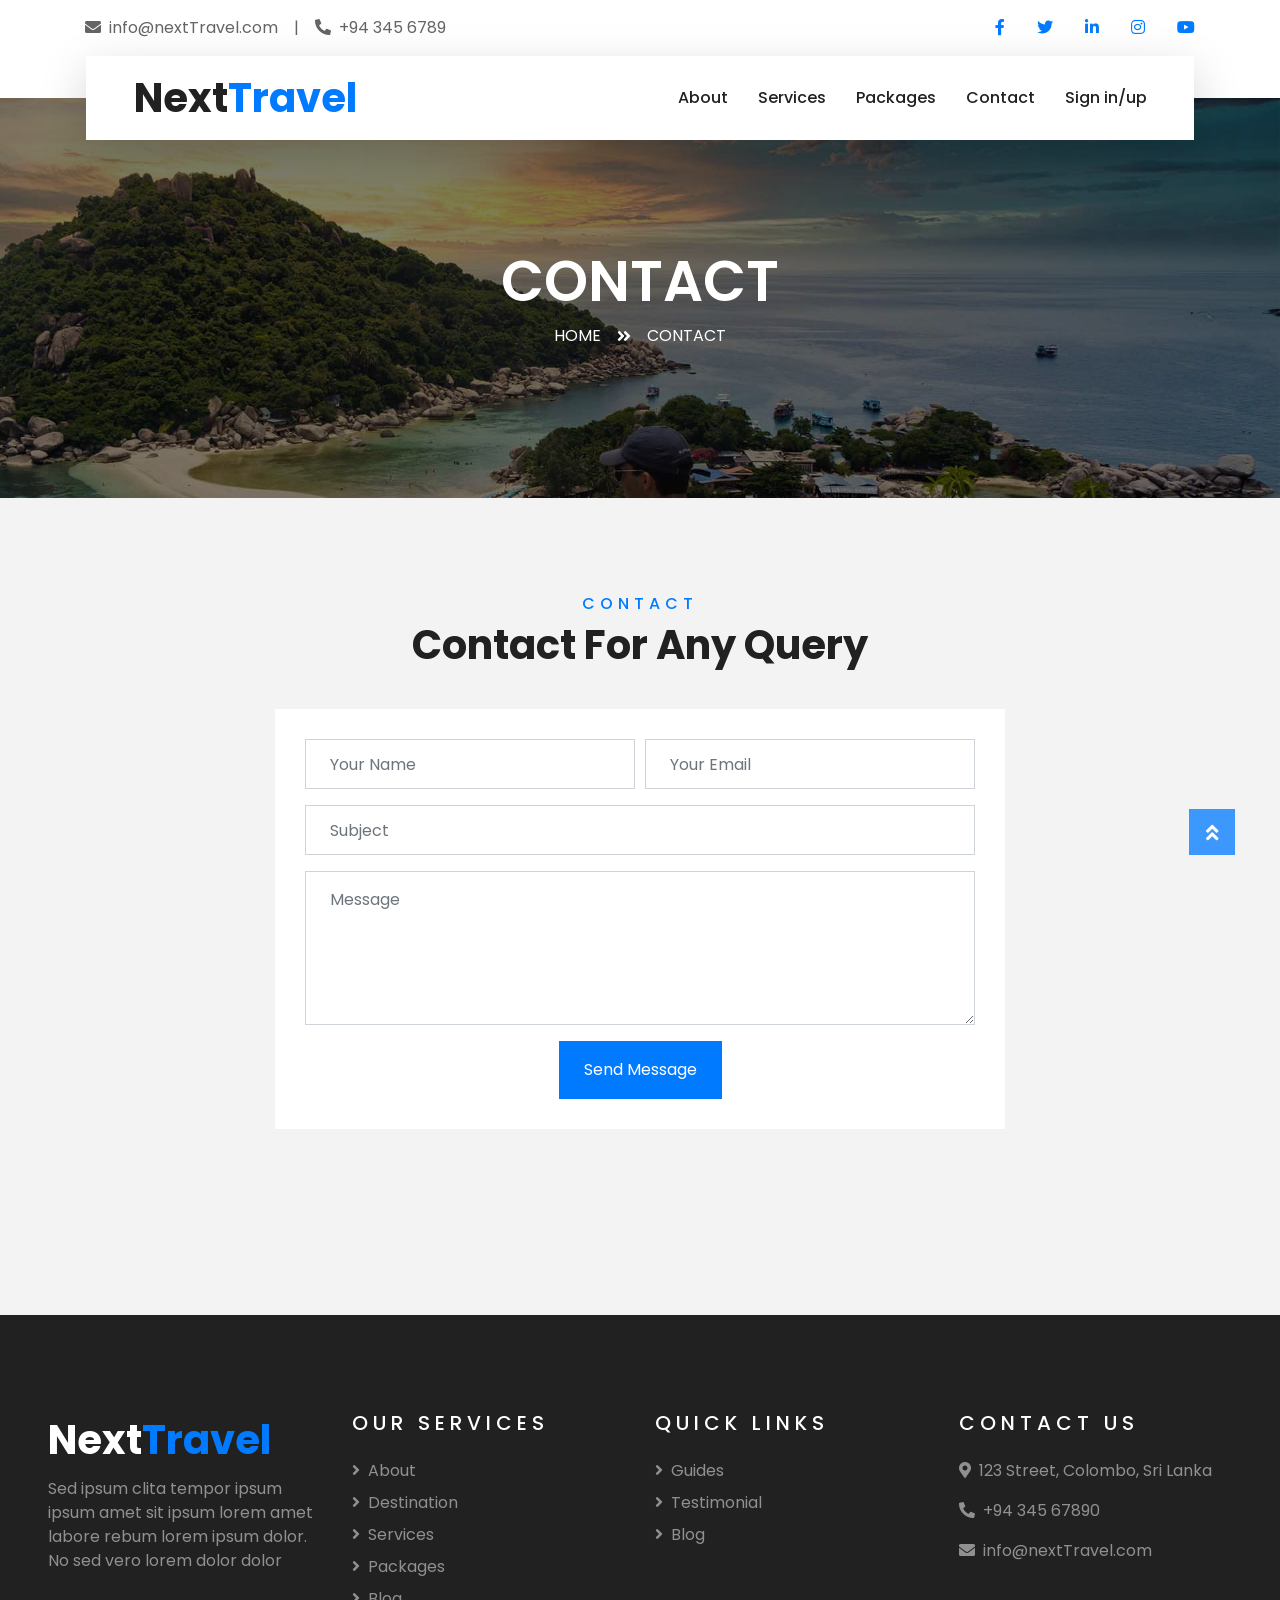
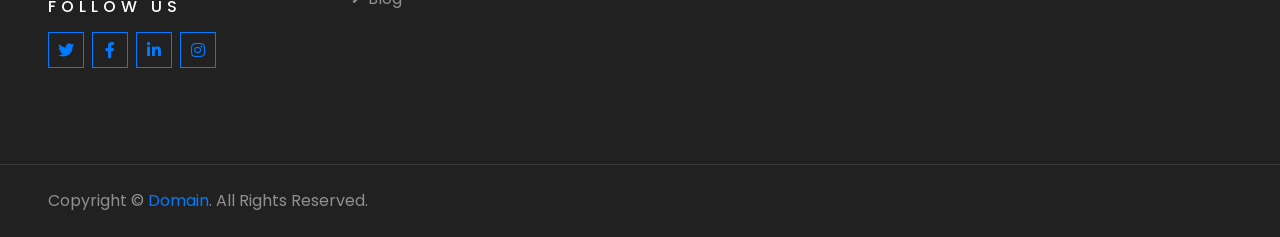
<file: resources/templates/contact.html>
<!DOCTYPE html>
<html lang="en">

<head>
    <meta charset="utf-8">
    <title>TRAVELER - Free Travel Website Template</title>
    <meta content="width=device-width, initial-scale=1.0" name="viewport">
    <meta content="Free HTML Templates" name="keywords">
    <meta content="Free HTML Templates" name="description">

    <!-- Favicon -->
    <link href="img/favicon.ico" rel="icon">

    <!-- Google Web Fonts -->
    <link rel="preconnect" href="https://fonts.gstatic.com">
    <link href="https://fonts.googleapis.com/css2?family=Poppins:wght@400;500;600;700&display=swap" rel="stylesheet"> 

    <!-- Font Awesome -->
    <link href="https://cdnjs.cloudflare.com/ajax/libs/font-awesome/5.10.0/css/all.min.css" rel="stylesheet">

    <!-- Libraries Stylesheet -->
    <link href="lib/owlcarousel/assets/owl.carousel.min.css" rel="stylesheet">
    <link href="lib/tempusdominus/css/tempusdominus-bootstrap-4.min.css" rel="stylesheet" />

    <!-- Customized Bootstrap Stylesheet -->
    <link href="css/style.css" rel="stylesheet">
</head>

<body>
<!-- Topbar Start -->
<div class="container-fluid bg-light pt-3 d-none d-lg-block">
    <div class="container">
        <div class="row">
            <div class="col-lg-6 text-center text-lg-left mb-2 mb-lg-0">
                <div class="d-inline-flex align-items-center">
                    <p><i class="fa fa-envelope mr-2"></i>info@nextTravel.com</p>
                    <p class="text-body px-3">|</p>
                    <p><i class="fa fa-phone-alt mr-2"></i>+94 345 6789</p>
                </div>
            </div>
            <div class="col-lg-6 text-center text-lg-right">
                <div class="d-inline-flex align-items-center">
                    <a class="text-primary px-3" href="">
                        <i class="fab fa-facebook-f"></i>
                    </a>
                    <a class="text-primary px-3" href="">
                        <i class="fab fa-twitter"></i>
                    </a>
                    <a class="text-primary px-3" href="">
                        <i class="fab fa-linkedin-in"></i>
                    </a>
                    <a class="text-primary px-3" href="">
                        <i class="fab fa-instagram"></i>
                    </a>
                    <a class="text-primary pl-3" href="">
                        <i class="fab fa-youtube"></i>
                    </a>
                </div>
            </div>
        </div>
    </div>
</div>
<!-- Topbar End -->


<!-- Navbar Start -->
<div class="container-fluid position-relative nav-bar p-0">
    <div class="container-lg position-relative p-0 px-lg-3" style="z-index: 9;">
        <nav class="navbar navbar-expand-lg bg-light navbar-light shadow-lg py-3 py-lg-0 pl-3 pl-lg-5">
            <a href="index.html" class="navbar-brand">
                <h1 class="m-0 text-primary"><span class="text-dark">Next</span>Travel</h1>
            </a>
            <button type="button" class="navbar-toggler" data-toggle="collapse" data-target="#navbarCollapse">
                <span class="navbar-toggler-icon"></span>
            </button>
            <div class="collapse navbar-collapse justify-content-between px-3" id="navbarCollapse">
                <div class="navbar-nav ml-auto py-0">
                    <a href="about.html" class="nav-item nav-link">About</a>
                    <a href="service.html" class="nav-item nav-link">Services</a>
                    <a href="package.html" class="nav-item nav-link">Packages</a>
                    <a href="contact.html" class="nav-item nav-link">Contact</a>
                    <a href="loginRegister.html" class="nav-item nav-link">Sign in/up</a>

                    <div class="nav-item dropdown d-none" id="userDropdown" >
                        <a href="#" class="nav-link dropdown-toggle" data-toggle="dropdown"><span>Hi,user name</span></a>
                        <div class="dropdown-menu border-0 rounded-0 m-0 ">
                            <a href="#" class="dropdown-item" onclick="loadPage('user-profile.html')">User Profile</a>
                            <a href="#" class="dropdown-item" onclick="loadPage('user-bookings.html')">Bookings</a>
                            <a href="#" class="dropdown-item text-danger">Log out</a>
                        </div>
                    </div>

                </div>
            </div>
        </nav>
    </div>
</div>
<!-- Navbar End -->


    <!-- Header Start -->
    <div class="container-fluid page-header">
        <div class="container">
            <div class="d-flex flex-column align-items-center justify-content-center" style="min-height: 400px">
                <h3 class="display-4 text-white text-uppercase">Contact</h3>
                <div class="d-inline-flex text-white">
                    <p class="m-0 text-uppercase"><a class="text-white" href="">Home</a></p>
                    <i class="fa fa-angle-double-right pt-1 px-3"></i>
                    <p class="m-0 text-uppercase">Contact</p>
                </div>
            </div>
        </div>
    </div>
    <!-- Header End -->

    <!-- Contact Start -->
    <div class="container-fluid py-5">
        <div class="container py-5">
            <div class="text-center mb-3 pb-3">
                <h6 class="text-primary text-uppercase" style="letter-spacing: 5px;">Contact</h6>
                <h1>Contact For Any Query</h1>
            </div>
            <div class="row justify-content-center">
                <div class="col-lg-8">
                    <div class="contact-form bg-white" style="padding: 30px;">
                        <div id="success"></div>
                        <form name="sentMessage" id="contactForm" novalidate="novalidate">
                            <div class="form-row">
                                <div class="control-group col-sm-6">
                                    <input type="text" class="form-control p-4" id="name" placeholder="Your Name"
                                        required="required" data-validation-required-message="Please enter your name" />
                                    <p class="help-block text-danger"></p>
                                </div>
                                <div class="control-group col-sm-6">
                                    <input type="email" class="form-control p-4" id="email" placeholder="Your Email"
                                        required="required" data-validation-required-message="Please enter your email" />
                                    <p class="help-block text-danger"></p>
                                </div>
                            </div>
                            <div class="control-group">
                                <input type="text" class="form-control p-4" id="subject" placeholder="Subject"
                                    required="required" data-validation-required-message="Please enter a subject" />
                                <p class="help-block text-danger"></p>
                            </div>
                            <div class="control-group">
                                <textarea class="form-control py-3 px-4" rows="5" id="message" placeholder="Message"
                                    required="required"
                                    data-validation-required-message="Please enter your message"></textarea>
                                <p class="help-block text-danger"></p>
                            </div>
                            <div class="text-center">
                                <button class="btn btn-primary py-3 px-4" type="submit" id="sendMessageButton">Send Message</button>
                            </div>
                        </form>
                    </div>
                </div>
            </div>
        </div>
    </div>
    <!-- Contact End -->


    <!-- Footer Start -->
    <div class="container-fluid bg-dark text-white-50 py-5 px-sm-3 px-lg-5" style="margin-top: 90px;">
        <div class="row pt-5">
            <div class="col-lg-3 col-md-6 mb-5">
                <a href="" class="navbar-brand">
                    <h1 class="text-primary"><span class="text-white">Next</span>Travel</h1>
                </a>
                <p>Sed ipsum clita tempor ipsum ipsum amet sit ipsum lorem amet labore rebum lorem ipsum dolor. No sed vero lorem dolor dolor</p>
                <h6 class="text-white text-uppercase mt-4 mb-3" style="letter-spacing: 5px;">Follow Us</h6>
                <div class="d-flex justify-content-start">
                    <a class="btn btn-outline-primary btn-square mr-2" href="#"><i class="fab fa-twitter"></i></a>
                    <a class="btn btn-outline-primary btn-square mr-2" href="#"><i class="fab fa-facebook-f"></i></a>
                    <a class="btn btn-outline-primary btn-square mr-2" href="#"><i class="fab fa-linkedin-in"></i></a>
                    <a class="btn btn-outline-primary btn-square" href="#"><i class="fab fa-instagram"></i></a>
                </div>
            </div>
            <div class="col-lg-3 col-md-6 mb-5">
                <h5 class="text-white text-uppercase mb-4" style="letter-spacing: 5px;">Our Services</h5>
                <div class="d-flex flex-column justify-content-start">
                    <a class="text-white-50 mb-2" href="#"><i class="fa fa-angle-right mr-2"></i>About</a>
                    <a class="text-white-50 mb-2" href="#"><i class="fa fa-angle-right mr-2"></i>Destination</a>
                    <a class="text-white-50 mb-2" href="#"><i class="fa fa-angle-right mr-2"></i>Services</a>
                    <a class="text-white-50 mb-2" href="#"><i class="fa fa-angle-right mr-2"></i>Packages</a>
                    <a class="text-white-50" href="#"><i class="fa fa-angle-right mr-2"></i>Blog</a>
                </div>
            </div>
            <div class="col-lg-3 col-md-6 mb-5">
                <h5 class="text-white text-uppercase mb-4" style="letter-spacing: 5px;">Quick Links</h5>
                <div class="d-flex flex-column justify-content-start">
                    <a class="text-white-50 mb-2" href="#"><i class="fa fa-angle-right mr-2"></i>Guides</a>
                    <a class="text-white-50 mb-2" href="#"><i class="fa fa-angle-right mr-2"></i>Testimonial</a>
                    <a class="text-white-50" href="#"><i class="fa fa-angle-right mr-2"></i>Blog</a>
                </div>
            </div>
            <div class="col-lg-3 col-md-6 mb-5">
                <h5 class="text-white text-uppercase mb-4" style="letter-spacing: 5px;">Contact Us</h5>
                <p><i class="fa fa-map-marker-alt mr-2"></i>123 Street, Colombo, Sri Lanka</p>
                <p><i class="fa fa-phone-alt mr-2"></i>+94 345 67890</p>
                <p><i class="fa fa-envelope mr-2"></i>info@nextTravel.com</p>
            </div>
        </div>
    </div>
    <div class="container-fluid bg-dark text-white border-top py-4 px-sm-3 px-md-5" style="border-color: rgba(256, 256, 256, .1) !important;">
        <div class="row">
            <div class="col-lg-6 text-center text-md-left mb-3 mb-md-0">
                <p class="m-0 text-white-50">Copyright &copy; <a href="#">Domain</a>. All Rights Reserved.</a>
                </p>
            </div>
        </div>
    </div>
    <!-- Footer End -->


    <!-- Back to Top -->
    <a href="#" class="btn btn-lg btn-primary btn-lg-square back-to-top"><i class="fa fa-angle-double-up"></i></a>

    <script src="js/user-config.js"></script>

    <!-- JavaScript Libraries -->
    <script src="https://code.jquery.com/jquery-3.4.1.min.js"></script>
    <script src="https://stackpath.bootstrapcdn.com/bootstrap/4.4.1/js/bootstrap.bundle.min.js"></script>
    <script src="lib/easing/easing.min.js"></script>
    <script src="lib/owlcarousel/owl.carousel.min.js"></script>
    <script src="lib/tempusdominus/js/moment.min.js"></script>
    <script src="lib/tempusdominus/js/moment-timezone.min.js"></script>
    <script src="lib/tempusdominus/js/tempusdominus-bootstrap-4.min.js"></script>

    <!-- Contact Javascript File -->
    <script src="mail/jqBootstrapValidation.min.js"></script>
    <script src="mail/contact.js"></script>

    <!-- Template Javascript -->
    <script src="js/main.js"></script>
</body>

</html>
</file>
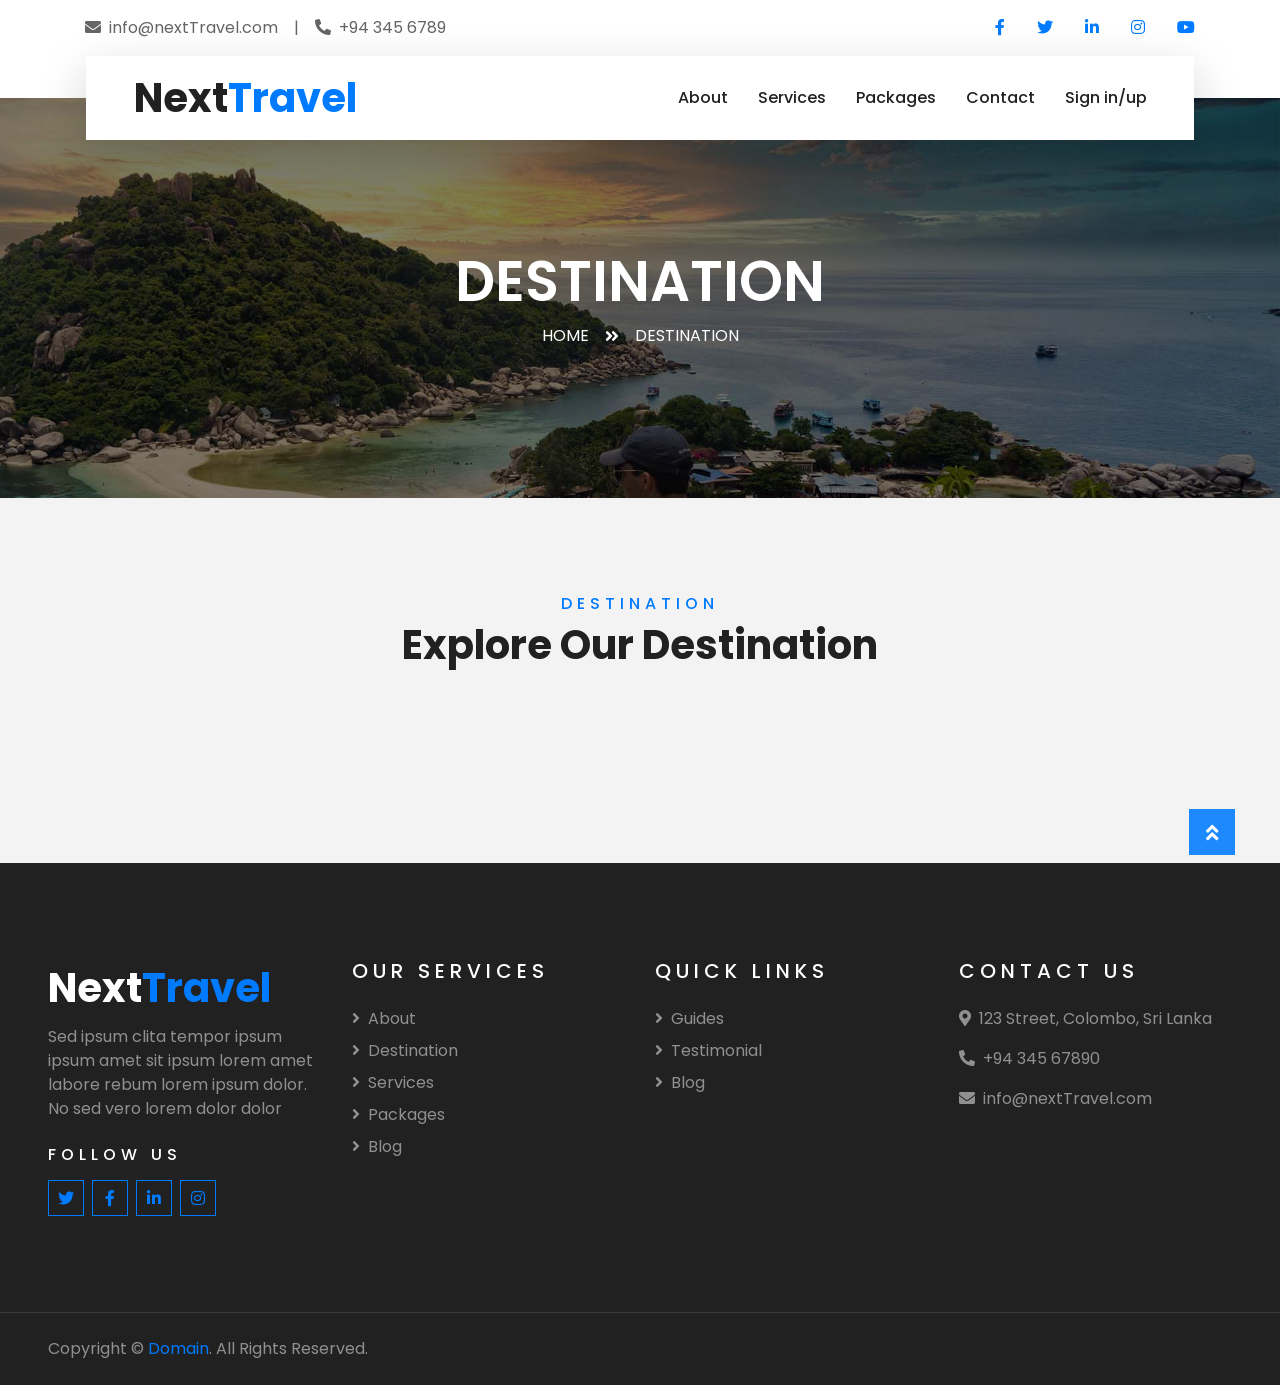
<file: resources/templates/destination.html>
<!DOCTYPE html>
<html lang="en">

<head>
    <meta charset="utf-8">
    <title>TRAVELER - Free Travel Website Template</title>
    <meta content="width=device-width, initial-scale=1.0" name="viewport">
    <meta content="Free HTML Templates" name="keywords">
    <meta content="Free HTML Templates" name="description">

    <!-- Favicon -->
    <link href="img/favicon.ico" rel="icon">

    <!-- Google Web Fonts -->
    <link rel="preconnect" href="https://fonts.gstatic.com">
    <link href="https://fonts.googleapis.com/css2?family=Poppins:wght@400;500;600;700&display=swap" rel="stylesheet"> 

    <!-- Font Awesome -->
    <link href="https://cdnjs.cloudflare.com/ajax/libs/font-awesome/5.10.0/css/all.min.css" rel="stylesheet">

    <!-- Libraries Stylesheet -->
    <link href="lib/owlcarousel/assets/owl.carousel.min.css" rel="stylesheet">
    <link href="lib/tempusdominus/css/tempusdominus-bootstrap-4.min.css" rel="stylesheet" />

    <!-- Customized Bootstrap Stylesheet -->
    <link href="css/style.css" rel="stylesheet">

    <script src="https://code.jquery.com/jquery-3.6.0.min.js"></script>

</head>

<body>
<!-- Topbar Start -->
<div class="container-fluid bg-light pt-3 d-none d-lg-block">
    <div class="container">
        <div class="row">
            <div class="col-lg-6 text-center text-lg-left mb-2 mb-lg-0">
                <div class="d-inline-flex align-items-center">
                    <p><i class="fa fa-envelope mr-2"></i>info@nextTravel.com</p>
                    <p class="text-body px-3">|</p>
                    <p><i class="fa fa-phone-alt mr-2"></i>+94 345 6789</p>
                </div>
            </div>
            <div class="col-lg-6 text-center text-lg-right">
                <div class="d-inline-flex align-items-center">
                    <a class="text-primary px-3" href="">
                        <i class="fab fa-facebook-f"></i>
                    </a>
                    <a class="text-primary px-3" href="">
                        <i class="fab fa-twitter"></i>
                    </a>
                    <a class="text-primary px-3" href="">
                        <i class="fab fa-linkedin-in"></i>
                    </a>
                    <a class="text-primary px-3" href="">
                        <i class="fab fa-instagram"></i>
                    </a>
                    <a class="text-primary pl-3" href="">
                        <i class="fab fa-youtube"></i>
                    </a>
                </div>
            </div>
        </div>
    </div>
</div>
<!-- Topbar End -->


<!-- Navbar Start -->
<div class="container-fluid position-relative nav-bar p-0">
    <div class="container-lg position-relative p-0 px-lg-3" style="z-index: 9;">
        <nav class="navbar navbar-expand-lg bg-light navbar-light shadow-lg py-3 py-lg-0 pl-3 pl-lg-5">
            <a href="index.html" class="navbar-brand">
                <h1 class="m-0 text-primary"><span class="text-dark">Next</span>Travel</h1>
            </a>
            <button type="button" class="navbar-toggler" data-toggle="collapse" data-target="#navbarCollapse">
                <span class="navbar-toggler-icon"></span>
            </button>
            <div class="collapse navbar-collapse justify-content-between px-3" id="navbarCollapse">
                <div class="navbar-nav ml-auto py-0">
                    <a href="about.html" class="nav-item nav-link">About</a>
                    <a href="service.html" class="nav-item nav-link">Services</a>
                    <a href="package.html" class="nav-item nav-link">Packages</a>
                    <a href="contact.html" class="nav-item nav-link">Contact</a>
                    <a href="loginRegister.html" class="nav-item nav-link">Sign in/up</a>

                    <div class="nav-item dropdown d-none" id="userDropdown" >
                        <a href="#" class="nav-link dropdown-toggle" data-toggle="dropdown"><span>Hi,user name</span></a>
                        <div class="dropdown-menu border-0 rounded-0 m-0 ">
                            <a href="#" class="dropdown-item" onclick="loadPage('user-profile.html')">User Profile</a>
                            <a href="#" class="dropdown-item" onclick="loadPage('user-bookings.html')">Bookings</a>
                            <a href="#" class="dropdown-item text-danger">Log out</a>
                        </div>
                    </div>

                </div>
            </div>
        </nav>
    </div>
</div>
<!-- Navbar End -->

    <!-- Header Start -->
    <div class="container-fluid page-header">
        <div class="container">
            <div class="d-flex flex-column align-items-center justify-content-center" style="min-height: 400px">
                <h3 class="display-4 text-white text-uppercase">Destination</h3>
                <div class="d-inline-flex text-white">
                    <p class="m-0 text-uppercase"><a class="text-white" href="">Home</a></p>
                    <i class="fa fa-angle-double-right pt-1 px-3"></i>
                    <p class="m-0 text-uppercase">Destination</p>
                </div>
            </div>
        </div>
    </div>
    <!-- Header End -->

    <!-- Destination Start -->
    <div class="container-fluid py-5">
        <div class="container pt-5 pb-3">
            <div class="text-center mb-3 pb-3">
                <h6 class="text-primary text-uppercase" style="letter-spacing: 5px;">Destination</h6>
                <h1>Explore Our Destination</h1>
            </div>
            <div class="row" id="destinationList">
                <!-- Destination items will be appended here dynamically -->
            </div>
        </div>
    </div>
    <!-- Destination End -->

    <script>
        $(document).ready(function () {
            // Function to load destinations dynamically
            function loadDestinations() {
                $.ajax({
                    type: "GET",
                    url: "http://localhost:8080/api/v1/destination/getAll",  // Your API endpoint
                    success: function (response) {
                        // Clear any existing content
                        $('#destinationList').empty();

                        // Loop through the destinations data and append it to the container
                        response.data.forEach(function (destination) {
                            // Create the HTML for each destination
                            var destinationItem = `
                            <div class="col-lg-4 col-md-6 mb-4">
                                <div class="destination-item position-relative overflow-hidden mb-2">
                                    <img src="uploads/${destination.imageUrl}" alt="${destination.name}" class="img-fluid w-100">
                                    <div class="destination-overlay">
                                        <h5 class="text-white">${destination.name}</h5>
                                    </div>
                                </div>
                            </div>
                        `;

                            // Append the destination item to the destination list
                            $('#destinationList').append(destinationItem);
                        });
                    },
                    error: function () {
                        alert("Error loading destinations.");
                    }
                });
            }

            // Call the loadDestinations function when the page loads
            loadDestinations();
        });
    </script>

    <!-- Footer Start -->
    <div class="container-fluid bg-dark text-white-50 py-5 px-sm-3 px-lg-5" style="margin-top: 90px;">
        <div class="row pt-5">
            <div class="col-lg-3 col-md-6 mb-5">
                <a href="" class="navbar-brand">
                    <h1 class="text-primary"><span class="text-white">Next</span>Travel</h1>
                </a>
                <p>Sed ipsum clita tempor ipsum ipsum amet sit ipsum lorem amet labore rebum lorem ipsum dolor. No sed vero lorem dolor dolor</p>
                <h6 class="text-white text-uppercase mt-4 mb-3" style="letter-spacing: 5px;">Follow Us</h6>
                <div class="d-flex justify-content-start">
                    <a class="btn btn-outline-primary btn-square mr-2" href="#"><i class="fab fa-twitter"></i></a>
                    <a class="btn btn-outline-primary btn-square mr-2" href="#"><i class="fab fa-facebook-f"></i></a>
                    <a class="btn btn-outline-primary btn-square mr-2" href="#"><i class="fab fa-linkedin-in"></i></a>
                    <a class="btn btn-outline-primary btn-square" href="#"><i class="fab fa-instagram"></i></a>
                </div>
            </div>
            <div class="col-lg-3 col-md-6 mb-5">
                <h5 class="text-white text-uppercase mb-4" style="letter-spacing: 5px;">Our Services</h5>
                <div class="d-flex flex-column justify-content-start">
                    <a class="text-white-50 mb-2" href="#"><i class="fa fa-angle-right mr-2"></i>About</a>
                    <a class="text-white-50 mb-2" href="#"><i class="fa fa-angle-right mr-2"></i>Destination</a>
                    <a class="text-white-50 mb-2" href="#"><i class="fa fa-angle-right mr-2"></i>Services</a>
                    <a class="text-white-50 mb-2" href="#"><i class="fa fa-angle-right mr-2"></i>Packages</a>
                    <a class="text-white-50" href="#"><i class="fa fa-angle-right mr-2"></i>Blog</a>
                </div>
            </div>
            <div class="col-lg-3 col-md-6 mb-5">
                <h5 class="text-white text-uppercase mb-4" style="letter-spacing: 5px;">Quick Links</h5>
                <div class="d-flex flex-column justify-content-start">
                    <a class="text-white-50 mb-2" href="#"><i class="fa fa-angle-right mr-2"></i>Guides</a>
                    <a class="text-white-50 mb-2" href="#"><i class="fa fa-angle-right mr-2"></i>Testimonial</a>
                    <a class="text-white-50" href="#"><i class="fa fa-angle-right mr-2"></i>Blog</a>
                </div>
            </div>
            <div class="col-lg-3 col-md-6 mb-5">
                <h5 class="text-white text-uppercase mb-4" style="letter-spacing: 5px;">Contact Us</h5>
                <p><i class="fa fa-map-marker-alt mr-2"></i>123 Street, Colombo, Sri Lanka</p>
                <p><i class="fa fa-phone-alt mr-2"></i>+94 345 67890</p>
                <p><i class="fa fa-envelope mr-2"></i>info@nextTravel.com</p>
            </div>
        </div>
    </div>
    <div class="container-fluid bg-dark text-white border-top py-4 px-sm-3 px-md-5" style="border-color: rgba(256, 256, 256, .1) !important;">
        <div class="row">
            <div class="col-lg-6 text-center text-md-left mb-3 mb-md-0">
                <p class="m-0 text-white-50">Copyright &copy; <a href="#">Domain</a>. All Rights Reserved.</a>
                </p>
            </div>
        </div>
    </div>
    <!-- Footer End -->


    <!-- Back to Top -->
    <a href="#" class="btn btn-lg btn-primary btn-lg-square back-to-top"><i class="fa fa-angle-double-up"></i></a>


    <script src="js/user-config.js"></script>

    <!-- JavaScript Libraries -->
    <script src="https://code.jquery.com/jquery-3.4.1.min.js"></script>
    <script src="https://stackpath.bootstrapcdn.com/bootstrap/4.4.1/js/bootstrap.bundle.min.js"></script>
    <script src="lib/easing/easing.min.js"></script>
    <script src="lib/owlcarousel/owl.carousel.min.js"></script>
    <script src="lib/tempusdominus/js/moment.min.js"></script>
    <script src="lib/tempusdominus/js/moment-timezone.min.js"></script>
    <script src="lib/tempusdominus/js/tempusdominus-bootstrap-4.min.js"></script>

    <!-- Contact Javascript File -->
    <script src="mail/jqBootstrapValidation.min.js"></script>
    <script src="mail/contact.js"></script>

    <!-- Template Javascript -->
    <script src="js/main.js"></script>
</body>

</html>
</file>
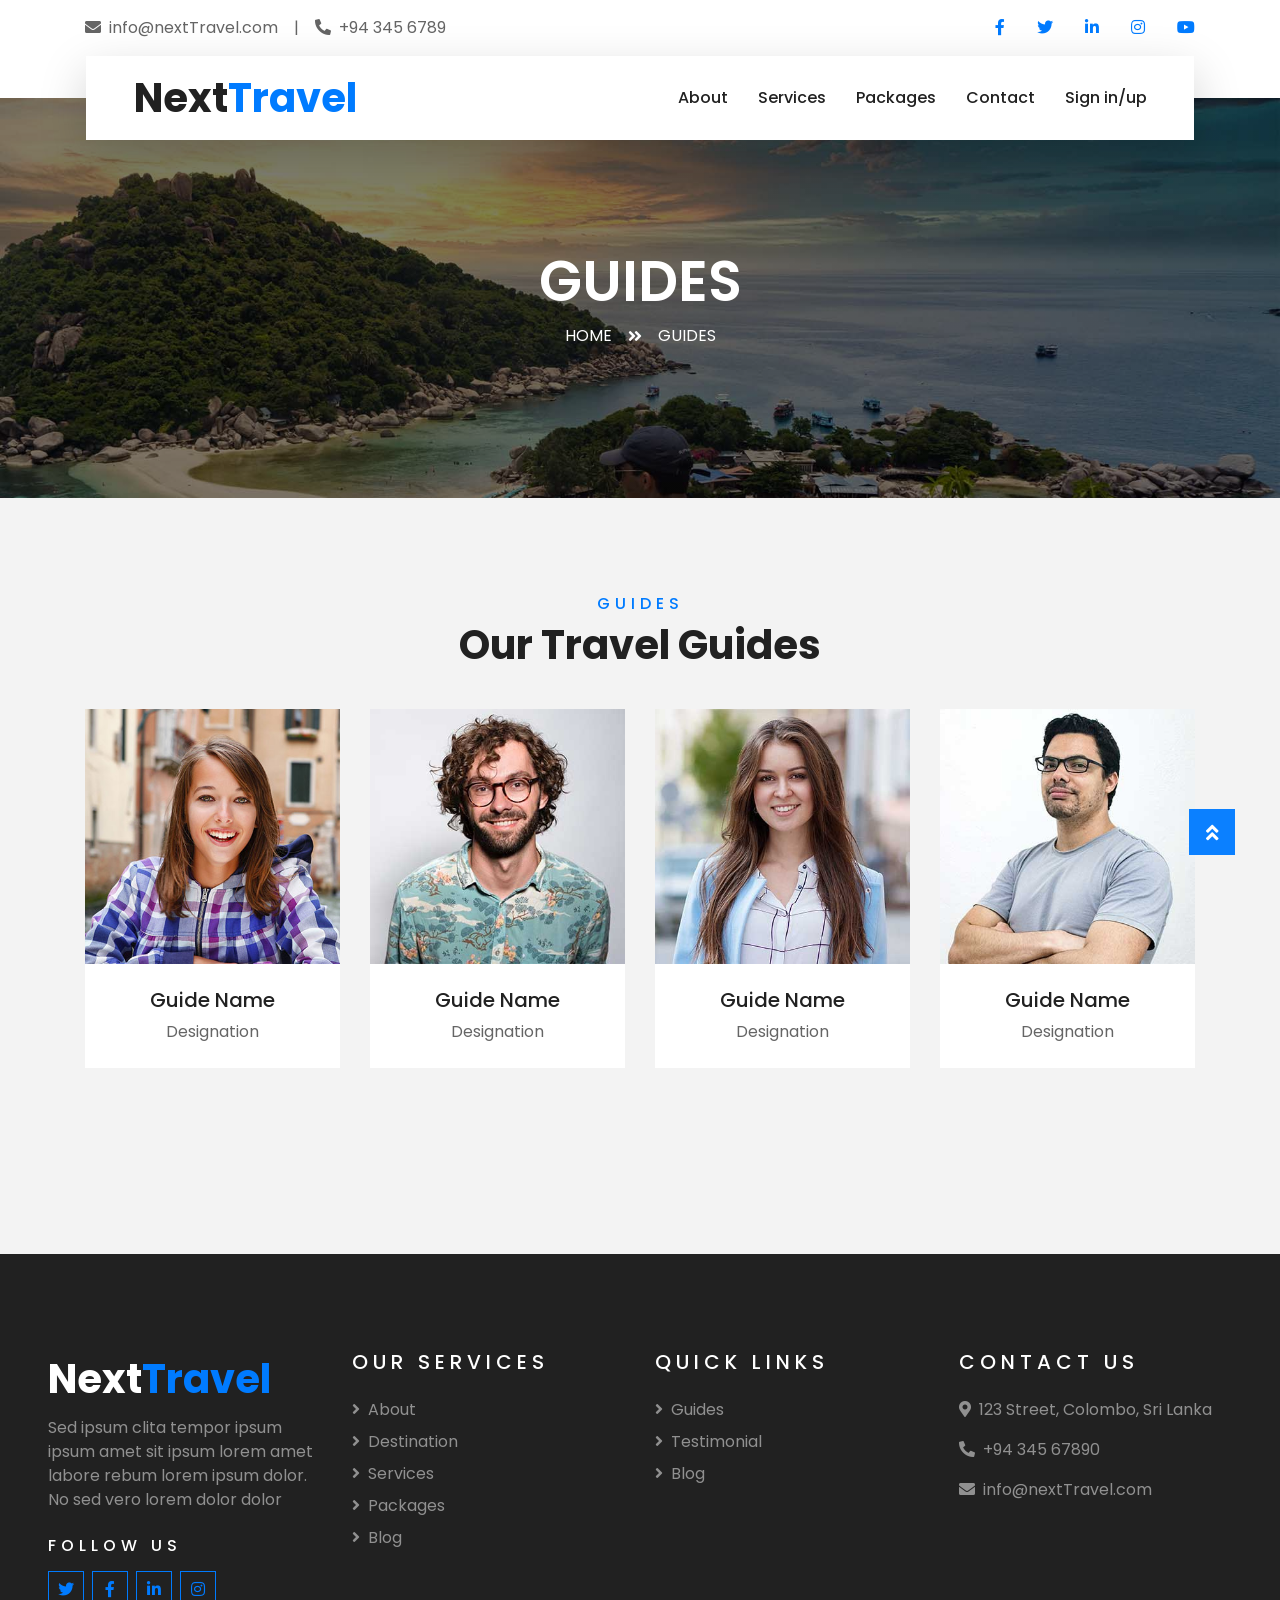
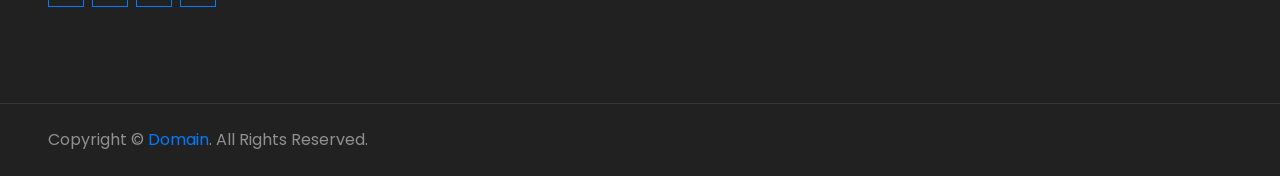
<file: resources/templates/guide.html>
<!DOCTYPE html>
<html lang="en">

<head>
    <meta charset="utf-8">
    <title>TRAVELER - Free Travel Website Template</title>
    <meta content="width=device-width, initial-scale=1.0" name="viewport">
    <meta content="Free HTML Templates" name="keywords">
    <meta content="Free HTML Templates" name="description">

    <!-- Favicon -->
    <link href="img/favicon.ico" rel="icon">

    <!-- Google Web Fonts -->
    <link rel="preconnect" href="https://fonts.gstatic.com">
    <link href="https://fonts.googleapis.com/css2?family=Poppins:wght@400;500;600;700&display=swap" rel="stylesheet"> 

    <!-- Font Awesome -->
    <link href="https://cdnjs.cloudflare.com/ajax/libs/font-awesome/5.10.0/css/all.min.css" rel="stylesheet">

    <!-- Libraries Stylesheet -->
    <link href="lib/owlcarousel/assets/owl.carousel.min.css" rel="stylesheet">
    <link href="lib/tempusdominus/css/tempusdominus-bootstrap-4.min.css" rel="stylesheet" />

    <!-- Customized Bootstrap Stylesheet -->
    <link href="css/style.css" rel="stylesheet">
</head>

<body>
<!-- Topbar Start -->
<div class="container-fluid bg-light pt-3 d-none d-lg-block">
    <div class="container">
        <div class="row">
            <div class="col-lg-6 text-center text-lg-left mb-2 mb-lg-0">
                <div class="d-inline-flex align-items-center">
                    <p><i class="fa fa-envelope mr-2"></i>info@nextTravel.com</p>
                    <p class="text-body px-3">|</p>
                    <p><i class="fa fa-phone-alt mr-2"></i>+94 345 6789</p>
                </div>
            </div>
            <div class="col-lg-6 text-center text-lg-right">
                <div class="d-inline-flex align-items-center">
                    <a class="text-primary px-3" href="">
                        <i class="fab fa-facebook-f"></i>
                    </a>
                    <a class="text-primary px-3" href="">
                        <i class="fab fa-twitter"></i>
                    </a>
                    <a class="text-primary px-3" href="">
                        <i class="fab fa-linkedin-in"></i>
                    </a>
                    <a class="text-primary px-3" href="">
                        <i class="fab fa-instagram"></i>
                    </a>
                    <a class="text-primary pl-3" href="">
                        <i class="fab fa-youtube"></i>
                    </a>
                </div>
            </div>
        </div>
    </div>
</div>
<!-- Topbar End -->


<!-- Navbar Start -->
<div class="container-fluid position-relative nav-bar p-0">
    <div class="container-lg position-relative p-0 px-lg-3" style="z-index: 9;">
        <nav class="navbar navbar-expand-lg bg-light navbar-light shadow-lg py-3 py-lg-0 pl-3 pl-lg-5">
            <a href="index.html" class="navbar-brand">
                <h1 class="m-0 text-primary"><span class="text-dark">Next</span>Travel</h1>
            </a>
            <button type="button" class="navbar-toggler" data-toggle="collapse" data-target="#navbarCollapse">
                <span class="navbar-toggler-icon"></span>
            </button>
            <div class="collapse navbar-collapse justify-content-between px-3" id="navbarCollapse">
                <div class="navbar-nav ml-auto py-0">
                    <a href="about.html" class="nav-item nav-link">About</a>
                    <a href="service.html" class="nav-item nav-link">Services</a>
                    <a href="package.html" class="nav-item nav-link">Packages</a>
                    <a href="contact.html" class="nav-item nav-link">Contact</a>
                    <a href="loginRegister.html" class="nav-item nav-link">Sign in/up</a>

                    <div class="nav-item dropdown d-none" id="userDropdown" >
                        <a href="#" class="nav-link dropdown-toggle" data-toggle="dropdown"><span>Hi,user name</span></a>
                        <div class="dropdown-menu border-0 rounded-0 m-0 ">
                            <a href="#" class="dropdown-item" onclick="loadPage('user-profile.html')">User Profile</a>
                            <a href="#" class="dropdown-item" onclick="loadPage('user-bookings.html')">Bookings</a>
                            <a href="#" class="dropdown-item text-danger">Log out</a>
                        </div>
                    </div>

                </div>
            </div>
        </nav>
    </div>
</div>
<!-- Navbar End -->

    <!-- Header Start -->
    <div class="container-fluid page-header">
        <div class="container">
            <div class="d-flex flex-column align-items-center justify-content-center" style="min-height: 400px">
                <h3 class="display-4 text-white text-uppercase">Guides</h3>
                <div class="d-inline-flex text-white">
                    <p class="m-0 text-uppercase"><a class="text-white" href="">Home</a></p>
                    <i class="fa fa-angle-double-right pt-1 px-3"></i>
                    <p class="m-0 text-uppercase">Guides</p>
                </div>
            </div>
        </div>
    </div>
    <!-- Header End -->

    <!-- Team Start -->
    <div class="container-fluid py-5">
        <div class="container pt-5 pb-3">
            <div class="text-center mb-3 pb-3">
                <h6 class="text-primary text-uppercase" style="letter-spacing: 5px;">Guides</h6>
                <h1>Our Travel Guides</h1>
            </div>
            <div class="row">
                <div class="col-lg-3 col-md-4 col-sm-6 pb-2">
                    <div class="team-item bg-white mb-4">
                        <div class="team-img position-relative overflow-hidden">
                            <img class="img-fluid w-100" src="img/team-1.jpg" alt="">
                            <div class="team-social">
                                <a class="btn btn-outline-primary btn-square" href=""><i class="fab fa-facebook-f"></i></a>
                                <a class="btn btn-outline-primary btn-square" href=""><i class="fab fa-instagram"></i></a>
                                <a class="btn btn-outline-primary btn-square" href=""><i class="fab fa-linkedin-in"></i></a>
                            </div>
                        </div>
                        <div class="text-center py-4">
                            <h5 class="text-truncate">Guide Name</h5>
                            <p class="m-0">Designation</p>
                        </div>
                    </div>
                </div>
                <div class="col-lg-3 col-md-4 col-sm-6 pb-2">
                    <div class="team-item bg-white mb-4">
                        <div class="team-img position-relative overflow-hidden">
                            <img class="img-fluid w-100" src="img/team-2.jpg" alt="">
                            <div class="team-social">
                                <a class="btn btn-outline-primary btn-square" href=""><i class="fab fa-facebook-f"></i></a>
                                <a class="btn btn-outline-primary btn-square" href=""><i class="fab fa-instagram"></i></a>
                                <a class="btn btn-outline-primary btn-square" href=""><i class="fab fa-linkedin-in"></i></a>
                            </div>
                        </div>
                        <div class="text-center py-4">
                            <h5 class="text-truncate">Guide Name</h5>
                            <p class="m-0">Designation</p>
                        </div>
                    </div>
                </div>
                <div class="col-lg-3 col-md-4 col-sm-6 pb-2">
                    <div class="team-item bg-white mb-4">
                        <div class="team-img position-relative overflow-hidden">
                            <img class="img-fluid w-100" src="img/team-3.jpg" alt="">
                            <div class="team-social">
                                <a class="btn btn-outline-primary btn-square" href=""><i class="fab fa-facebook-f"></i></a>
                                <a class="btn btn-outline-primary btn-square" href=""><i class="fab fa-instagram"></i></a>
                                <a class="btn btn-outline-primary btn-square" href=""><i class="fab fa-linkedin-in"></i></a>
                            </div>
                        </div>
                        <div class="text-center py-4">
                            <h5 class="text-truncate">Guide Name</h5>
                            <p class="m-0">Designation</p>
                        </div>
                    </div>
                </div>
                <div class="col-lg-3 col-md-4 col-sm-6 pb-2">
                    <div class="team-item bg-white mb-4">
                        <div class="team-img position-relative overflow-hidden">
                            <img class="img-fluid w-100" src="img/team-4.jpg" alt="">
                            <div class="team-social">
                                <a class="btn btn-outline-primary btn-square" href=""><i class="fab fa-facebook-f"></i></a>
                                <a class="btn btn-outline-primary btn-square" href=""><i class="fab fa-instagram"></i></a>
                                <a class="btn btn-outline-primary btn-square" href=""><i class="fab fa-linkedin-in"></i></a>
                            </div>
                        </div>
                        <div class="text-center py-4">
                            <h5 class="text-truncate">Guide Name</h5>
                            <p class="m-0">Designation</p>
                        </div>
                    </div>
                </div>
            </div>
        </div>
    </div>
    <!-- Team End -->


    <!-- Footer Start -->
    <div class="container-fluid bg-dark text-white-50 py-5 px-sm-3 px-lg-5" style="margin-top: 90px;">
        <div class="row pt-5">
            <div class="col-lg-3 col-md-6 mb-5">
                <a href="" class="navbar-brand">
                    <h1 class="text-primary"><span class="text-white">Next</span>Travel</h1>
                </a>
                <p>Sed ipsum clita tempor ipsum ipsum amet sit ipsum lorem amet labore rebum lorem ipsum dolor. No sed vero lorem dolor dolor</p>
                <h6 class="text-white text-uppercase mt-4 mb-3" style="letter-spacing: 5px;">Follow Us</h6>
                <div class="d-flex justify-content-start">
                    <a class="btn btn-outline-primary btn-square mr-2" href="#"><i class="fab fa-twitter"></i></a>
                    <a class="btn btn-outline-primary btn-square mr-2" href="#"><i class="fab fa-facebook-f"></i></a>
                    <a class="btn btn-outline-primary btn-square mr-2" href="#"><i class="fab fa-linkedin-in"></i></a>
                    <a class="btn btn-outline-primary btn-square" href="#"><i class="fab fa-instagram"></i></a>
                </div>
            </div>
            <div class="col-lg-3 col-md-6 mb-5">
                <h5 class="text-white text-uppercase mb-4" style="letter-spacing: 5px;">Our Services</h5>
                <div class="d-flex flex-column justify-content-start">
                    <a class="text-white-50 mb-2" href="#"><i class="fa fa-angle-right mr-2"></i>About</a>
                    <a class="text-white-50 mb-2" href="#"><i class="fa fa-angle-right mr-2"></i>Destination</a>
                    <a class="text-white-50 mb-2" href="#"><i class="fa fa-angle-right mr-2"></i>Services</a>
                    <a class="text-white-50 mb-2" href="#"><i class="fa fa-angle-right mr-2"></i>Packages</a>
                    <a class="text-white-50" href="#"><i class="fa fa-angle-right mr-2"></i>Blog</a>
                </div>
            </div>
            <div class="col-lg-3 col-md-6 mb-5">
                <h5 class="text-white text-uppercase mb-4" style="letter-spacing: 5px;">Quick Links</h5>
                <div class="d-flex flex-column justify-content-start">
                    <a class="text-white-50 mb-2" href="#"><i class="fa fa-angle-right mr-2"></i>Guides</a>
                    <a class="text-white-50 mb-2" href="#"><i class="fa fa-angle-right mr-2"></i>Testimonial</a>
                    <a class="text-white-50" href="#"><i class="fa fa-angle-right mr-2"></i>Blog</a>
                </div>
            </div>
            <div class="col-lg-3 col-md-6 mb-5">
                <h5 class="text-white text-uppercase mb-4" style="letter-spacing: 5px;">Contact Us</h5>
                <p><i class="fa fa-map-marker-alt mr-2"></i>123 Street, Colombo, Sri Lanka</p>
                <p><i class="fa fa-phone-alt mr-2"></i>+94 345 67890</p>
                <p><i class="fa fa-envelope mr-2"></i>info@nextTravel.com</p>
            </div>
        </div>
    </div>
    <div class="container-fluid bg-dark text-white border-top py-4 px-sm-3 px-md-5" style="border-color: rgba(256, 256, 256, .1) !important;">
        <div class="row">
            <div class="col-lg-6 text-center text-md-left mb-3 mb-md-0">
                <p class="m-0 text-white-50">Copyright &copy; <a href="#">Domain</a>. All Rights Reserved.</a>
                </p>
            </div>
        </div>
    </div>
    <!-- Footer End -->


    <!-- Back to Top -->
    <a href="#" class="btn btn-lg btn-primary btn-lg-square back-to-top"><i class="fa fa-angle-double-up"></i></a>

    <script src="js/user-config.js"></script>

    <!-- JavaScript Libraries -->
    <script src="https://code.jquery.com/jquery-3.4.1.min.js"></script>
    <script src="https://stackpath.bootstrapcdn.com/bootstrap/4.4.1/js/bootstrap.bundle.min.js"></script>
    <script src="lib/easing/easing.min.js"></script>
    <script src="lib/owlcarousel/owl.carousel.min.js"></script>
    <script src="lib/tempusdominus/js/moment.min.js"></script>
    <script src="lib/tempusdominus/js/moment-timezone.min.js"></script>
    <script src="lib/tempusdominus/js/tempusdominus-bootstrap-4.min.js"></script>

    <!-- Contact Javascript File -->
    <script src="mail/jqBootstrapValidation.min.js"></script>
    <script src="mail/contact.js"></script>

    <!-- Template Javascript -->
    <script src="js/main.js"></script>
</body>

</html>
</file>
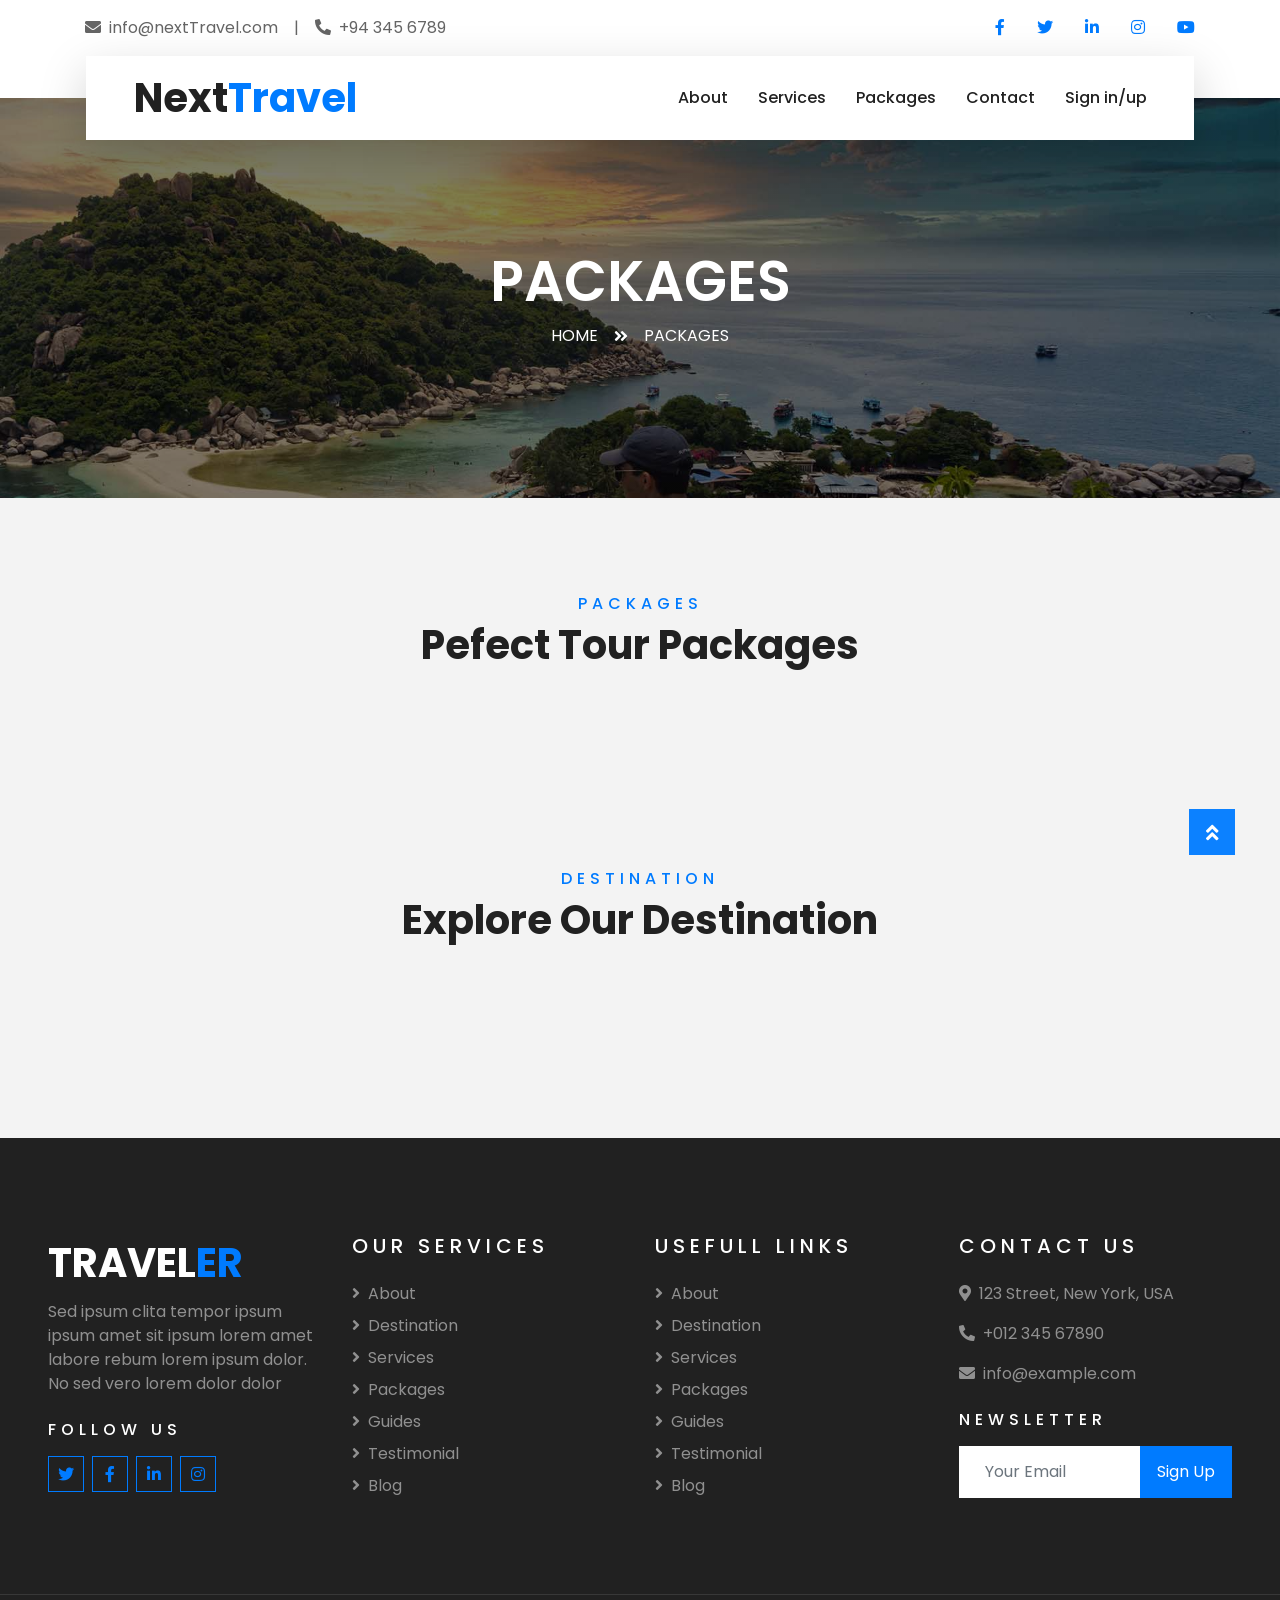
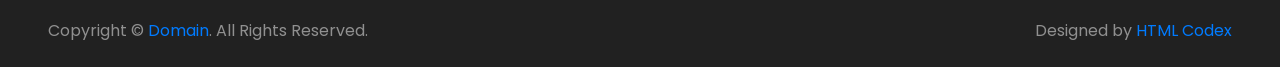
<file: resources/templates/package.html>
<!DOCTYPE html>
<html lang="en">

<head>
    <meta charset="utf-8">
    <title>TRAVELER - Free Travel Website Template</title>
    <meta content="width=device-width, initial-scale=1.0" name="viewport">
    <meta content="Free HTML Templates" name="keywords">
    <meta content="Free HTML Templates" name="description">

    <!-- Favicon -->
    <link href="img/favicon.ico" rel="icon">

    <!-- Google Web Fonts -->
    <link rel="preconnect" href="https://fonts.gstatic.com">
    <link href="https://fonts.googleapis.com/css2?family=Poppins:wght@400;500;600;700&display=swap" rel="stylesheet"> 

    <!-- Font Awesome -->
    <link href="https://cdnjs.cloudflare.com/ajax/libs/font-awesome/5.10.0/css/all.min.css" rel="stylesheet">

    <!-- Libraries Stylesheet -->
    <link href="lib/owlcarousel/assets/owl.carousel.min.css" rel="stylesheet">
    <link href="lib/tempusdominus/css/tempusdominus-bootstrap-4.min.css" rel="stylesheet" />
    <script src="https://code.jquery.com/jquery-3.6.0.min.js"></script>
    <!-- Customized Bootstrap Stylesheet -->
    <link href="css/style.css" rel="stylesheet">
</head>

<body>
    <!-- Topbar Start -->
    <div class="container-fluid bg-light pt-3 d-none d-lg-block">
        <div class="container">
            <div class="row">
                <div class="col-lg-6 text-center text-lg-left mb-2 mb-lg-0">
                    <div class="d-inline-flex align-items-center">
                        <p><i class="fa fa-envelope mr-2"></i>info@nextTravel.com</p>
                        <p class="text-body px-3">|</p>
                        <p><i class="fa fa-phone-alt mr-2"></i>+94 345 6789</p>
                    </div>
                </div>
                <div class="col-lg-6 text-center text-lg-right">
                    <div class="d-inline-flex align-items-center">
                        <a class="text-primary px-3" href="">
                            <i class="fab fa-facebook-f"></i>
                        </a>
                        <a class="text-primary px-3" href="">
                            <i class="fab fa-twitter"></i>
                        </a>
                        <a class="text-primary px-3" href="">
                            <i class="fab fa-linkedin-in"></i>
                        </a>
                        <a class="text-primary px-3" href="">
                            <i class="fab fa-instagram"></i>
                        </a>
                        <a class="text-primary pl-3" href="">
                            <i class="fab fa-youtube"></i>
                        </a>
                    </div>
                </div>
            </div>
        </div>
    </div>
    <!-- Topbar End -->


    <!-- Navbar Start -->
    <div class="container-fluid position-relative nav-bar p-0">
        <div class="container-lg position-relative p-0 px-lg-3" style="z-index: 9;">
            <nav class="navbar navbar-expand-lg bg-light navbar-light shadow-lg py-3 py-lg-0 pl-3 pl-lg-5">
                <a href="index.html" class="navbar-brand">
                    <h1 class="m-0 text-primary"><span class="text-dark">Next</span>Travel</h1>
                </a>
                <button type="button" class="navbar-toggler" data-toggle="collapse" data-target="#navbarCollapse">
                    <span class="navbar-toggler-icon"></span>
                </button>
                <div class="collapse navbar-collapse justify-content-between px-3" id="navbarCollapse">
                    <div class="navbar-nav ml-auto py-0">
                        <a href="about.html" class="nav-item nav-link">About</a>
                        <a href="service.html" class="nav-item nav-link">Services</a>
                        <a href="package.html" class="nav-item nav-link">Packages</a>
                        <a href="contact.html" class="nav-item nav-link">Contact</a>
                        <a href="loginRegister.html" class="nav-item nav-link">Sign in/up</a>

                        <div class="nav-item dropdown d-none" id="userDropdown" >
                            <a href="#" class="nav-link dropdown-toggle" data-toggle="dropdown"><span>Hi,user name</span></a>
                            <div class="dropdown-menu border-0 rounded-0 m-0 ">
                                <a href="#" class="dropdown-item" onclick="loadPage('user-profile.html')">User Profile</a>
                                <a href="#" class="dropdown-item" onclick="loadPage('user-bookings.html')">Bookings</a>
                                <a href="#" class="dropdown-item text-danger">Log out</a>
                            </div>
                        </div>

                    </div>
                </div>
            </nav>
        </div>
    </div>
    <!-- Navbar End -->

    <!-- Header Start -->
    <div class="container-fluid page-header">
        <div class="container">
            <div class="d-flex flex-column align-items-center justify-content-center" style="min-height: 400px">
                <h3 class="display-4 text-white text-uppercase">Packages</h3>
                <div class="d-inline-flex text-white">
                    <p class="m-0 text-uppercase"><a class="text-white" href="">Home</a></p>
                    <i class="fa fa-angle-double-right pt-1 px-3"></i>
                    <p class="m-0 text-uppercase">Packages</p>
                </div>
            </div>
        </div>
    </div>
    <!-- Header End -->

    <!-- Packages Start -->
    <div class="container-fluid py-5">
        <div class="container pt-5 pb-3">
            <div class="text-center mb-3 pb-3">
                <h6 class="text-primary text-uppercase" style="letter-spacing: 5px;">Packages</h6>
                <h1>Pefect Tour Packages</h1>
            </div>
            <div class="row" id="dynamicPackageContainer">
                <!-- Packages will be injected here via JS -->
            </div>
            <script>
                $(document).ready(function () {
                    fetchAllPackages();

                    function fetchAllPackages() {
                        $.ajax({
                            url: 'http://localhost:8080/api/v1/package/getAll',
                            type: 'GET',
                            dataType: 'json',
                            success: function (response) {
                                let container = $('#dynamicPackageContainer');
                                container.empty();

                                response.data.forEach(pkg => {
                                    const destinations = Array.isArray(pkg.destinations) ? pkg.destinations.join(", ") : pkg.destinations;

                                    let card = `
                                            <div class="col-lg-4 col-md-6 mb-4">
                                                <div class="package-item bg-white mb-2">
                                                    <img class="img-fluid" src="uploads/${pkg.imageUrl}" alt="${pkg.name}">
                                                    <div class="p-4">
                                                        <div class="d-flex justify-content-between mb-3">
                                                            <small class="m-0">
                                                                <i class="fa fa-map-marker-alt text-primary mr-2"></i>${destinations}
                                                            </small>
                                                        </div>
                                                        <a class="h5 text-decoration-none" href="#">${pkg.name}</a><br>
                                                        <small class="m-0">
                                                                <i class="fa fa-calendar-alt text-primary mr-2"></i> estimted ${pkg.estimatedDays} days
                                                        </small>
                                                        <div class="border-top mt-4 pt-4">
                                                            <div class="d-flex justify-content-between">
                                                                <h5 class="m-0">LKR ${pkg.price}</h5>
                                                            </div>
                                                        </div>
                                                    </div>
                                                </div>
                                            </div>`;
                                    container.append(card);
                                });
                            },
                            error: function (xhr, status, error) {
                                console.error("Error loading packages:", error);
                            }
                        });
                    }
                });

            </script>
        </div>
    </div>
    <!-- Packages End -->


    <!-- Destination Start -->
    <div class="container-fluid py-5">
        <div class="container pt-5 pb-3">
            <div class="text-center mb-3 pb-3">
                <h6 class="text-primary text-uppercase" style="letter-spacing: 5px;">Destination</h6>
                <h1>Explore Our Destination</h1>
            </div>
            <div class="row" id="destinationList">
                <!-- Destination items will be appended here dynamically -->
            </div>
            <script>
                $(document).ready(function () {
                    // Function to load destinations dynamically
                    function loadDestinations() {
                        $.ajax({
                            type: "GET",
                            url: "http://localhost:8080/api/v1/destination/getAll",  // Your API endpoint
                            success: function (response) {
                                // Clear any existing content
                                $('#destinationList').empty();

                                // Loop through the destinations data and append it to the container
                                response.data.forEach(function (destination) {
                                    // Create the HTML for each destination
                                    var destinationItem = `
                            <div class="col-lg-4 col-md-6 mb-4">
                                <div class="destination-item position-relative overflow-hidden mb-2">
                                    <img src="uploads/${destination.imageUrl}" alt="${destination.name}" class="img-fluid w-100">
                                    <div class="destination-overlay">
                                        <h5 class="text-white">${destination.name}</h5>
                                    </div>
                                </div>
                            </div>
                        `;

                                    // Append the destination item to the destination list
                                    $('#destinationList').append(destinationItem);
                                });
                            },
                            error: function () {
                                alert("Error loading destinations.");
                            }
                        });
                    }

                    // Call the loadDestinations function when the page loads
                    loadDestinations();
                });
            </script>
        </div>
    </div>
    <!-- Destination End -->


    <!-- Footer Start -->
    <div class="container-fluid bg-dark text-white-50 py-5 px-sm-3 px-lg-5" style="margin-top: 90px;">
        <div class="row pt-5">
            <div class="col-lg-3 col-md-6 mb-5">
                <a href="" class="navbar-brand">
                    <h1 class="text-primary"><span class="text-white">TRAVEL</span>ER</h1>
                </a>
                <p>Sed ipsum clita tempor ipsum ipsum amet sit ipsum lorem amet labore rebum lorem ipsum dolor. No sed vero lorem dolor dolor</p>
                <h6 class="text-white text-uppercase mt-4 mb-3" style="letter-spacing: 5px;">Follow Us</h6>
                <div class="d-flex justify-content-start">
                    <a class="btn btn-outline-primary btn-square mr-2" href="#"><i class="fab fa-twitter"></i></a>
                    <a class="btn btn-outline-primary btn-square mr-2" href="#"><i class="fab fa-facebook-f"></i></a>
                    <a class="btn btn-outline-primary btn-square mr-2" href="#"><i class="fab fa-linkedin-in"></i></a>
                    <a class="btn btn-outline-primary btn-square" href="#"><i class="fab fa-instagram"></i></a>
                </div>
            </div>
            <div class="col-lg-3 col-md-6 mb-5">
                <h5 class="text-white text-uppercase mb-4" style="letter-spacing: 5px;">Our Services</h5>
                <div class="d-flex flex-column justify-content-start">
                    <a class="text-white-50 mb-2" href="#"><i class="fa fa-angle-right mr-2"></i>About</a>
                    <a class="text-white-50 mb-2" href="#"><i class="fa fa-angle-right mr-2"></i>Destination</a>
                    <a class="text-white-50 mb-2" href="#"><i class="fa fa-angle-right mr-2"></i>Services</a>
                    <a class="text-white-50 mb-2" href="#"><i class="fa fa-angle-right mr-2"></i>Packages</a>
                    <a class="text-white-50 mb-2" href="#"><i class="fa fa-angle-right mr-2"></i>Guides</a>
                    <a class="text-white-50 mb-2" href="#"><i class="fa fa-angle-right mr-2"></i>Testimonial</a>
                    <a class="text-white-50" href="#"><i class="fa fa-angle-right mr-2"></i>Blog</a>
                </div>
            </div>
            <div class="col-lg-3 col-md-6 mb-5">
                <h5 class="text-white text-uppercase mb-4" style="letter-spacing: 5px;">Usefull Links</h5>
                <div class="d-flex flex-column justify-content-start">
                    <a class="text-white-50 mb-2" href="#"><i class="fa fa-angle-right mr-2"></i>About</a>
                    <a class="text-white-50 mb-2" href="#"><i class="fa fa-angle-right mr-2"></i>Destination</a>
                    <a class="text-white-50 mb-2" href="#"><i class="fa fa-angle-right mr-2"></i>Services</a>
                    <a class="text-white-50 mb-2" href="#"><i class="fa fa-angle-right mr-2"></i>Packages</a>
                    <a class="text-white-50 mb-2" href="#"><i class="fa fa-angle-right mr-2"></i>Guides</a>
                    <a class="text-white-50 mb-2" href="#"><i class="fa fa-angle-right mr-2"></i>Testimonial</a>
                    <a class="text-white-50" href="#"><i class="fa fa-angle-right mr-2"></i>Blog</a>
                </div>
            </div>
            <div class="col-lg-3 col-md-6 mb-5">
                <h5 class="text-white text-uppercase mb-4" style="letter-spacing: 5px;">Contact Us</h5>
                <p><i class="fa fa-map-marker-alt mr-2"></i>123 Street, New York, USA</p>
                <p><i class="fa fa-phone-alt mr-2"></i>+012 345 67890</p>
                <p><i class="fa fa-envelope mr-2"></i>info@example.com</p>
                <h6 class="text-white text-uppercase mt-4 mb-3" style="letter-spacing: 5px;">Newsletter</h6>
                <div class="w-100">
                    <div class="input-group">
                        <input type="text" class="form-control border-light" style="padding: 25px;" placeholder="Your Email">
                        <div class="input-group-append">
                            <button class="btn btn-primary px-3">Sign Up</button>
                        </div>
                    </div>
                </div>
            </div>
        </div>
    </div>
    <div class="container-fluid bg-dark text-white border-top py-4 px-sm-3 px-md-5" style="border-color: rgba(256, 256, 256, .1) !important;">
        <div class="row">
            <div class="col-lg-6 text-center text-md-left mb-3 mb-md-0">
                <p class="m-0 text-white-50">Copyright &copy; <a href="#">Domain</a>. All Rights Reserved.</a>
                </p>
            </div>
            <div class="col-lg-6 text-center text-md-right">
                <p class="m-0 text-white-50">Designed by <a href="https://htmlcodex.com">HTML Codex</a>
                </p>
            </div>
        </div>
    </div>
    <!-- Footer End -->


    <!-- Back to Top -->
    <a href="#" class="btn btn-lg btn-primary btn-lg-square back-to-top"><i class="fa fa-angle-double-up"></i></a>

    <script src="js/user-config.js"></script>

    <!-- JavaScript Libraries -->
    <script src="https://code.jquery.com/jquery-3.4.1.min.js"></script>
    <script src="https://stackpath.bootstrapcdn.com/bootstrap/4.4.1/js/bootstrap.bundle.min.js"></script>
    <script src="lib/easing/easing.min.js"></script>
    <script src="lib/owlcarousel/owl.carousel.min.js"></script>
    <script src="lib/tempusdominus/js/moment.min.js"></script>
    <script src="lib/tempusdominus/js/moment-timezone.min.js"></script>
    <script src="lib/tempusdominus/js/tempusdominus-bootstrap-4.min.js"></script>

    <!-- Contact Javascript File -->
    <script src="mail/jqBootstrapValidation.min.js"></script>
    <script src="mail/contact.js"></script>

    <!-- Template Javascript -->
    <script src="js/main.js"></script>
</body>

</html>
</file>
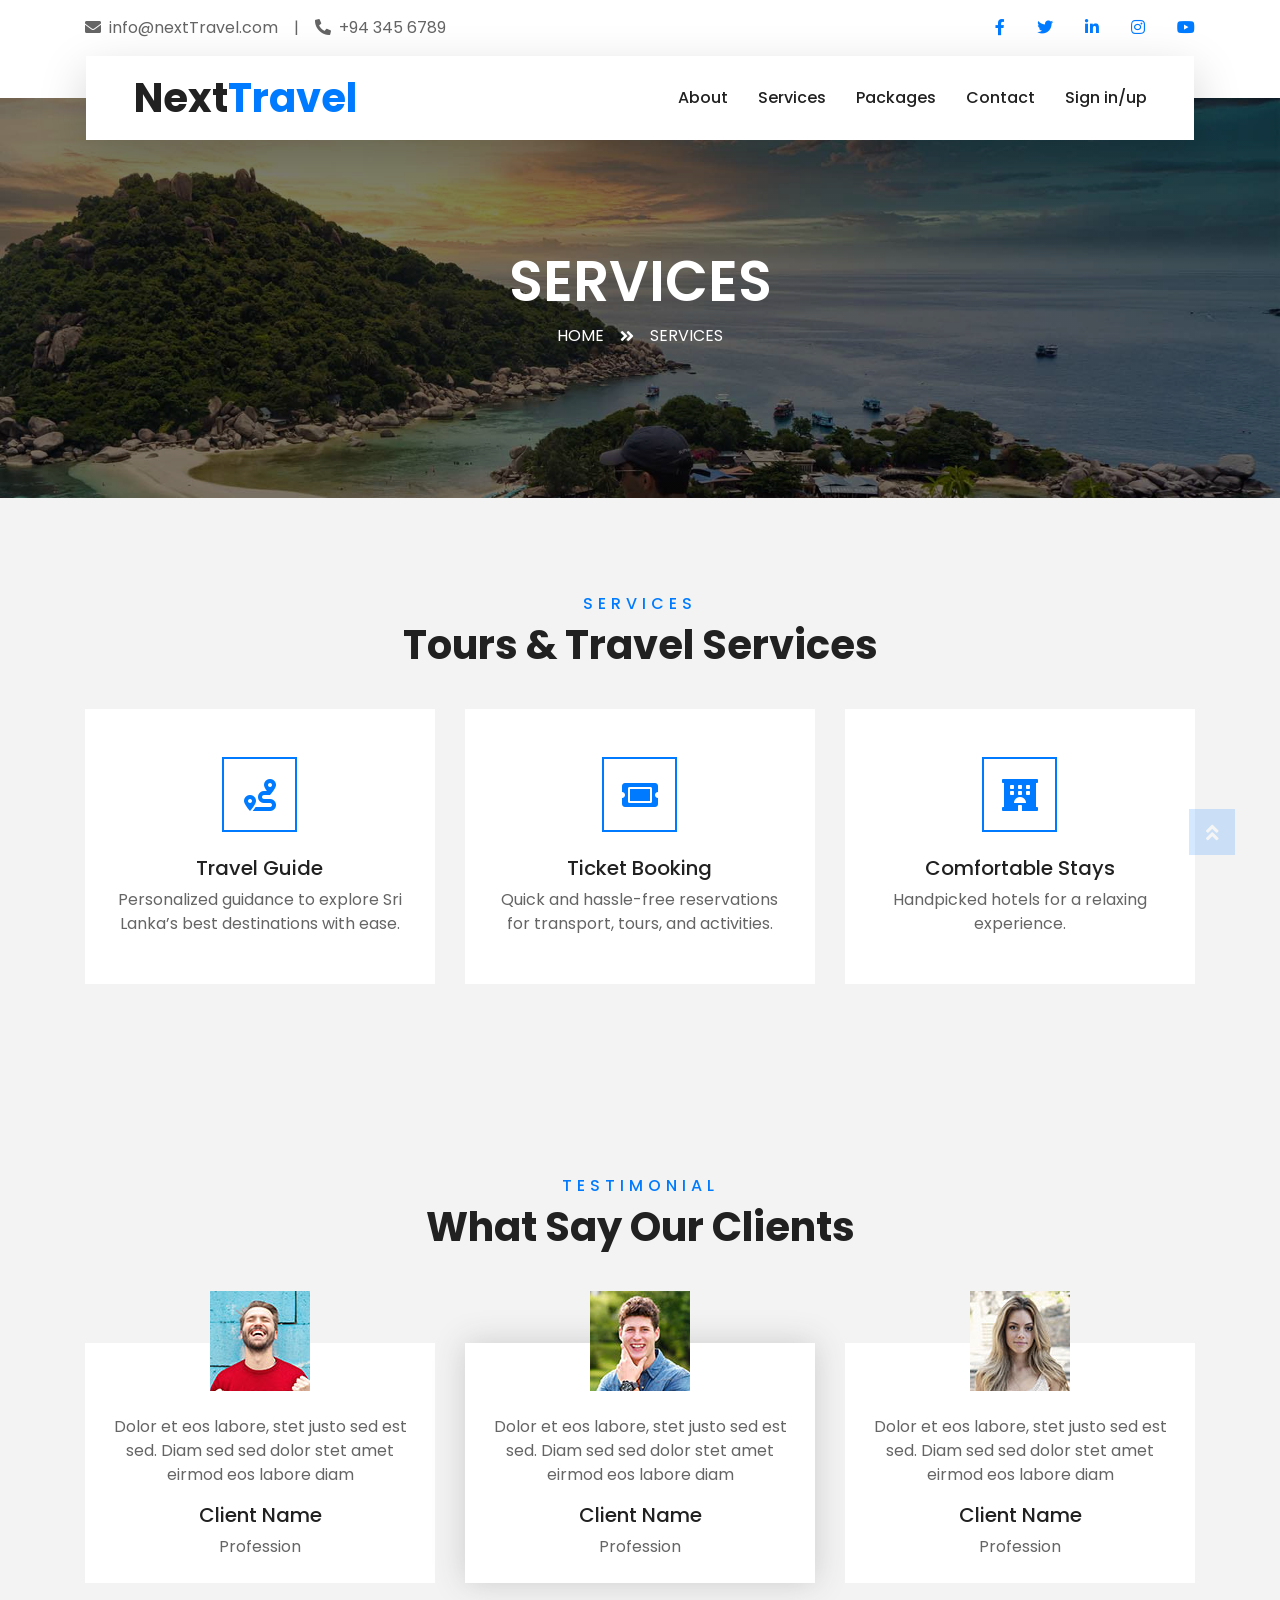
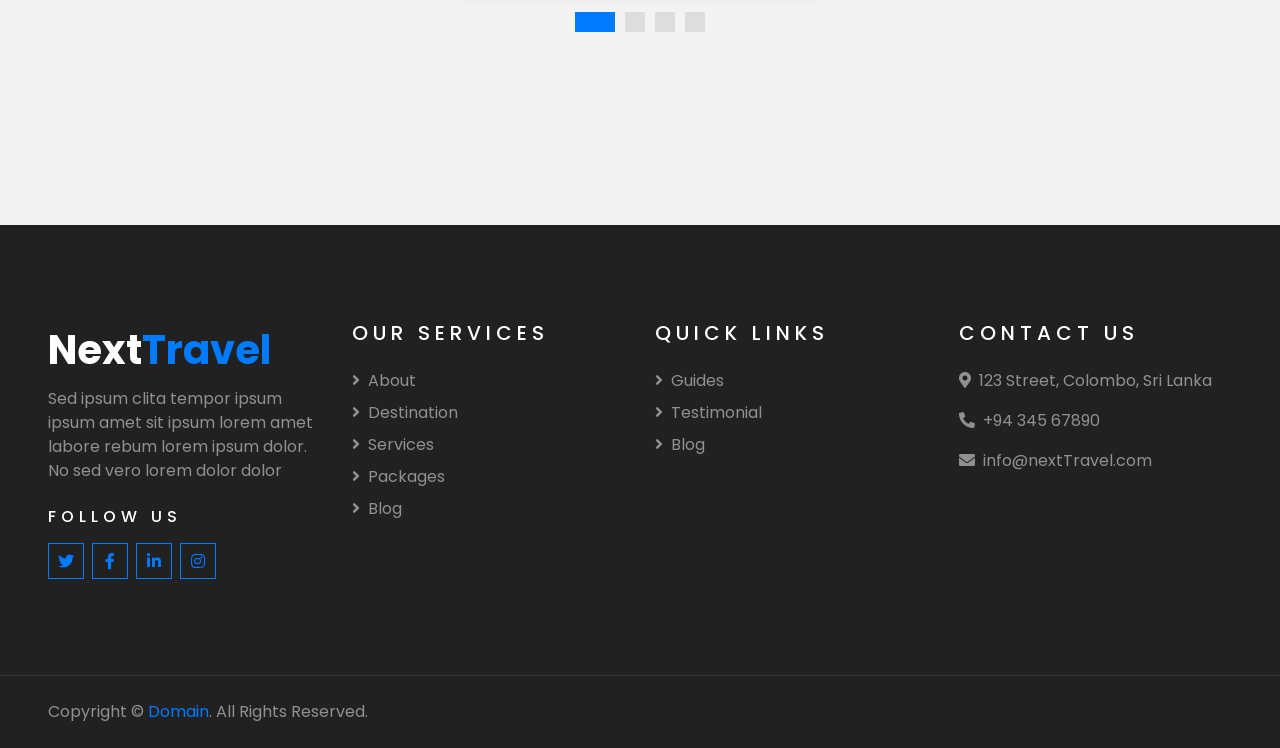
<file: resources/templates/service.html>
<!DOCTYPE html>
<html lang="en">

<head>
    <meta charset="utf-8">
    <title>TRAVELER - Free Travel Website Template</title>
    <meta content="width=device-width, initial-scale=1.0" name="viewport">
    <meta content="Free HTML Templates" name="keywords">
    <meta content="Free HTML Templates" name="description">

    <!-- Favicon -->
    <link href="img/favicon.ico" rel="icon">

    <!-- Google Web Fonts -->
    <link rel="preconnect" href="https://fonts.gstatic.com">
    <link href="https://fonts.googleapis.com/css2?family=Poppins:wght@400;500;600;700&display=swap" rel="stylesheet"> 

    <!-- Font Awesome -->
    <link href="https://cdnjs.cloudflare.com/ajax/libs/font-awesome/5.10.0/css/all.min.css" rel="stylesheet">

    <!-- Libraries Stylesheet -->
    <link href="lib/owlcarousel/assets/owl.carousel.min.css" rel="stylesheet">
    <link href="lib/tempusdominus/css/tempusdominus-bootstrap-4.min.css" rel="stylesheet" />

    <!-- Customized Bootstrap Stylesheet -->
    <link href="css/style.css" rel="stylesheet">
</head>

<body>
<!-- Topbar Start -->
<div class="container-fluid bg-light pt-3 d-none d-lg-block">
    <div class="container">
        <div class="row">
            <div class="col-lg-6 text-center text-lg-left mb-2 mb-lg-0">
                <div class="d-inline-flex align-items-center">
                    <p><i class="fa fa-envelope mr-2"></i>info@nextTravel.com</p>
                    <p class="text-body px-3">|</p>
                    <p><i class="fa fa-phone-alt mr-2"></i>+94 345 6789</p>
                </div>
            </div>
            <div class="col-lg-6 text-center text-lg-right">
                <div class="d-inline-flex align-items-center">
                    <a class="text-primary px-3" href="">
                        <i class="fab fa-facebook-f"></i>
                    </a>
                    <a class="text-primary px-3" href="">
                        <i class="fab fa-twitter"></i>
                    </a>
                    <a class="text-primary px-3" href="">
                        <i class="fab fa-linkedin-in"></i>
                    </a>
                    <a class="text-primary px-3" href="">
                        <i class="fab fa-instagram"></i>
                    </a>
                    <a class="text-primary pl-3" href="">
                        <i class="fab fa-youtube"></i>
                    </a>
                </div>
            </div>
        </div>
    </div>
</div>
<!-- Topbar End -->


<!-- Navbar Start -->
<div class="container-fluid position-relative nav-bar p-0">
    <div class="container-lg position-relative p-0 px-lg-3" style="z-index: 9;">
        <nav class="navbar navbar-expand-lg bg-light navbar-light shadow-lg py-3 py-lg-0 pl-3 pl-lg-5">
            <a href="index.html" class="navbar-brand">
                <h1 class="m-0 text-primary"><span class="text-dark">Next</span>Travel</h1>
            </a>
            <button type="button" class="navbar-toggler" data-toggle="collapse" data-target="#navbarCollapse">
                <span class="navbar-toggler-icon"></span>
            </button>
            <div class="collapse navbar-collapse justify-content-between px-3" id="navbarCollapse">
                <div class="navbar-nav ml-auto py-0">
                    <a href="about.html" class="nav-item nav-link">About</a>
                    <a href="service.html" class="nav-item nav-link">Services</a>
                    <a href="package.html" class="nav-item nav-link">Packages</a>
                    <a href="contact.html" class="nav-item nav-link">Contact</a>
                    <a href="loginRegister.html" class="nav-item nav-link">Sign in/up</a>

                    <div class="nav-item dropdown d-none" id="userDropdown" >
                        <a href="#" class="nav-link dropdown-toggle" data-toggle="dropdown"><span>Hi,user name</span></a>
                        <div class="dropdown-menu border-0 rounded-0 m-0 ">
                            <a href="#" class="dropdown-item" onclick="loadPage('user-profile.html')">User Profile</a>
                            <a href="#" class="dropdown-item" onclick="loadPage('user-bookings.html')">Bookings</a>
                            <a href="#" class="dropdown-item text-danger">Log out</a>
                        </div>
                    </div>

                </div>
            </div>
        </nav>
    </div>
</div>
<!-- Navbar End -->

    <!-- Header Start -->
    <div class="container-fluid page-header">
        <div class="container">
            <div class="d-flex flex-column align-items-center justify-content-center" style="min-height: 400px">
                <h3 class="display-4 text-white text-uppercase">Services</h3>
                <div class="d-inline-flex text-white">
                    <p class="m-0 text-uppercase"><a class="text-white" href="">Home</a></p>
                    <i class="fa fa-angle-double-right pt-1 px-3"></i>
                    <p class="m-0 text-uppercase">Services</p>
                </div>
            </div>
        </div>
    </div>
    <!-- Header End -->

    <!-- Service Start -->
    <div class="container-fluid py-5">
        <div class="container pt-5 pb-3">
            <div class="text-center mb-3 pb-3">
                <h6 class="text-primary text-uppercase" style="letter-spacing: 5px;">Services</h6>
                <h1>Tours & Travel Services</h1>
            </div>
            <div class="row">
                <div class="col-lg-4 col-md-6 mb-4">
                    <div class="service-item bg-white text-center mb-2 py-5 px-4">
                        <i class="fa fa-2x fa-route mx-auto mb-4"></i>
                        <h5 class="mb-2">Travel Guide</h5>
                        <p class="m-0">Personalized guidance to explore Sri Lanka’s best destinations with ease.</p>
                    </div>
                </div>
                <div class="col-lg-4 col-md-6 mb-4">
                    <div class="service-item bg-white text-center mb-2 py-5 px-4">
                        <i class="fa fa-2x fa-ticket-alt mx-auto mb-4"></i>
                        <h5 class="mb-2">Ticket Booking</h5>
                        <p class="m-0">Quick and hassle-free reservations for transport, tours, and activities.</p>
                    </div>
                </div>
                <div class="col-lg-4 col-md-6 mb-4">
                    <div class="service-item bg-white text-center mb-2 py-5 px-4">
                        <i class="fa fa-2x fa-hotel mx-auto mb-4"></i>
                        <h5 class="mb-2">Comfortable Stays</h5>
                        <p class="m-0">Handpicked hotels for a relaxing experience.</p>
                    </div>
                </div>
            </div>
        </div>
    </div>
    <!-- Service End -->


    <!-- Testimonial Start -->
    <div class="container-fluid py-5">
        <div class="container py-5">
            <div class="text-center mb-3 pb-3">
                <h6 class="text-primary text-uppercase" style="letter-spacing: 5px;">Testimonial</h6>
                <h1>What Say Our Clients</h1>
            </div>
            <div class="owl-carousel testimonial-carousel">
                <div class="text-center pb-4">
                    <img class="img-fluid mx-auto" src="img/testimonial-1.jpg" style="width: 100px; height: 100px;" >
                    <div class="testimonial-text bg-white p-4 mt-n5">
                        <p class="mt-5">Dolor et eos labore, stet justo sed est sed. Diam sed sed dolor stet amet eirmod eos labore diam
                        </p>
                        <h5 class="text-truncate">Client Name</h5>
                        <span>Profession</span>
                    </div>
                </div>
                <div class="text-center">
                    <img class="img-fluid mx-auto" src="img/testimonial-2.jpg" style="width: 100px; height: 100px;" >
                    <div class="testimonial-text bg-white p-4 mt-n5">
                        <p class="mt-5">Dolor et eos labore, stet justo sed est sed. Diam sed sed dolor stet amet eirmod eos labore diam
                        </p>
                        <h5 class="text-truncate">Client Name</h5>
                        <span>Profession</span>
                    </div>
                </div>
                <div class="text-center">
                    <img class="img-fluid mx-auto" src="img/testimonial-3.jpg" style="width: 100px; height: 100px;" >
                    <div class="testimonial-text bg-white p-4 mt-n5">
                        <p class="mt-5">Dolor et eos labore, stet justo sed est sed. Diam sed sed dolor stet amet eirmod eos labore diam
                        </p>
                        <h5 class="text-truncate">Client Name</h5>
                        <span>Profession</span>
                    </div>
                </div>
                <div class="text-center">
                    <img class="img-fluid mx-auto" src="img/testimonial-4.jpg" style="width: 100px; height: 100px;" >
                    <div class="testimonial-text bg-white p-4 mt-n5">
                        <p class="mt-5">Dolor et eos labore, stet justo sed est sed. Diam sed sed dolor stet amet eirmod eos labore diam
                        </p>
                        <h5 class="text-truncate">Client Name</h5>
                        <span>Profession</span>
                    </div>
                </div>
            </div>
        </div>
    </div>
    <!-- Testimonial End -->


    <!-- Footer Start -->
    <div class="container-fluid bg-dark text-white-50 py-5 px-sm-3 px-lg-5" style="margin-top: 90px;">
        <div class="row pt-5">
            <div class="col-lg-3 col-md-6 mb-5">
                <a href="" class="navbar-brand">
                    <h1 class="text-primary"><span class="text-white">Next</span>Travel</h1>
                </a>
                <p>Sed ipsum clita tempor ipsum ipsum amet sit ipsum lorem amet labore rebum lorem ipsum dolor. No sed vero lorem dolor dolor</p>
                <h6 class="text-white text-uppercase mt-4 mb-3" style="letter-spacing: 5px;">Follow Us</h6>
                <div class="d-flex justify-content-start">
                    <a class="btn btn-outline-primary btn-square mr-2" href="#"><i class="fab fa-twitter"></i></a>
                    <a class="btn btn-outline-primary btn-square mr-2" href="#"><i class="fab fa-facebook-f"></i></a>
                    <a class="btn btn-outline-primary btn-square mr-2" href="#"><i class="fab fa-linkedin-in"></i></a>
                    <a class="btn btn-outline-primary btn-square" href="#"><i class="fab fa-instagram"></i></a>
                </div>
            </div>
            <div class="col-lg-3 col-md-6 mb-5">
                <h5 class="text-white text-uppercase mb-4" style="letter-spacing: 5px;">Our Services</h5>
                <div class="d-flex flex-column justify-content-start">
                    <a class="text-white-50 mb-2" href="#"><i class="fa fa-angle-right mr-2"></i>About</a>
                    <a class="text-white-50 mb-2" href="#"><i class="fa fa-angle-right mr-2"></i>Destination</a>
                    <a class="text-white-50 mb-2" href="#"><i class="fa fa-angle-right mr-2"></i>Services</a>
                    <a class="text-white-50 mb-2" href="#"><i class="fa fa-angle-right mr-2"></i>Packages</a>
                    <a class="text-white-50" href="#"><i class="fa fa-angle-right mr-2"></i>Blog</a>
                </div>
            </div>
            <div class="col-lg-3 col-md-6 mb-5">
                <h5 class="text-white text-uppercase mb-4" style="letter-spacing: 5px;">Quick Links</h5>
                <div class="d-flex flex-column justify-content-start">
                    <a class="text-white-50 mb-2" href="#"><i class="fa fa-angle-right mr-2"></i>Guides</a>
                    <a class="text-white-50 mb-2" href="#"><i class="fa fa-angle-right mr-2"></i>Testimonial</a>
                    <a class="text-white-50" href="#"><i class="fa fa-angle-right mr-2"></i>Blog</a>
                </div>
            </div>
            <div class="col-lg-3 col-md-6 mb-5">
                <h5 class="text-white text-uppercase mb-4" style="letter-spacing: 5px;">Contact Us</h5>
                <p><i class="fa fa-map-marker-alt mr-2"></i>123 Street, Colombo, Sri Lanka</p>
                <p><i class="fa fa-phone-alt mr-2"></i>+94 345 67890</p>
                <p><i class="fa fa-envelope mr-2"></i>info@nextTravel.com</p>
            </div>
        </div>
    </div>
    <div class="container-fluid bg-dark text-white border-top py-4 px-sm-3 px-md-5" style="border-color: rgba(256, 256, 256, .1) !important;">
        <div class="row">
            <div class="col-lg-6 text-center text-md-left mb-3 mb-md-0">
                <p class="m-0 text-white-50">Copyright &copy; <a href="#">Domain</a>. All Rights Reserved.</a>
                </p>
            </div>
        </div>
    </div>
    <!-- Footer End -->


    <!-- Back to Top -->
    <a href="#" class="btn btn-lg btn-primary btn-lg-square back-to-top"><i class="fa fa-angle-double-up"></i></a>

    <script src="js/user-config.js"></script>

    <!-- JavaScript Libraries -->
    <script src="https://code.jquery.com/jquery-3.4.1.min.js"></script>
    <script src="https://stackpath.bootstrapcdn.com/bootstrap/4.4.1/js/bootstrap.bundle.min.js"></script>
    <script src="lib/easing/easing.min.js"></script>
    <script src="lib/owlcarousel/owl.carousel.min.js"></script>
    <script src="lib/tempusdominus/js/moment.min.js"></script>
    <script src="lib/tempusdominus/js/moment-timezone.min.js"></script>
    <script src="lib/tempusdominus/js/tempusdominus-bootstrap-4.min.js"></script>

    <!-- Contact Javascript File -->
    <script src="mail/jqBootstrapValidation.min.js"></script>
    <script src="mail/contact.js"></script>

    <!-- Template Javascript -->
    <script src="js/main.js"></script>
</body>

</html>
</file>
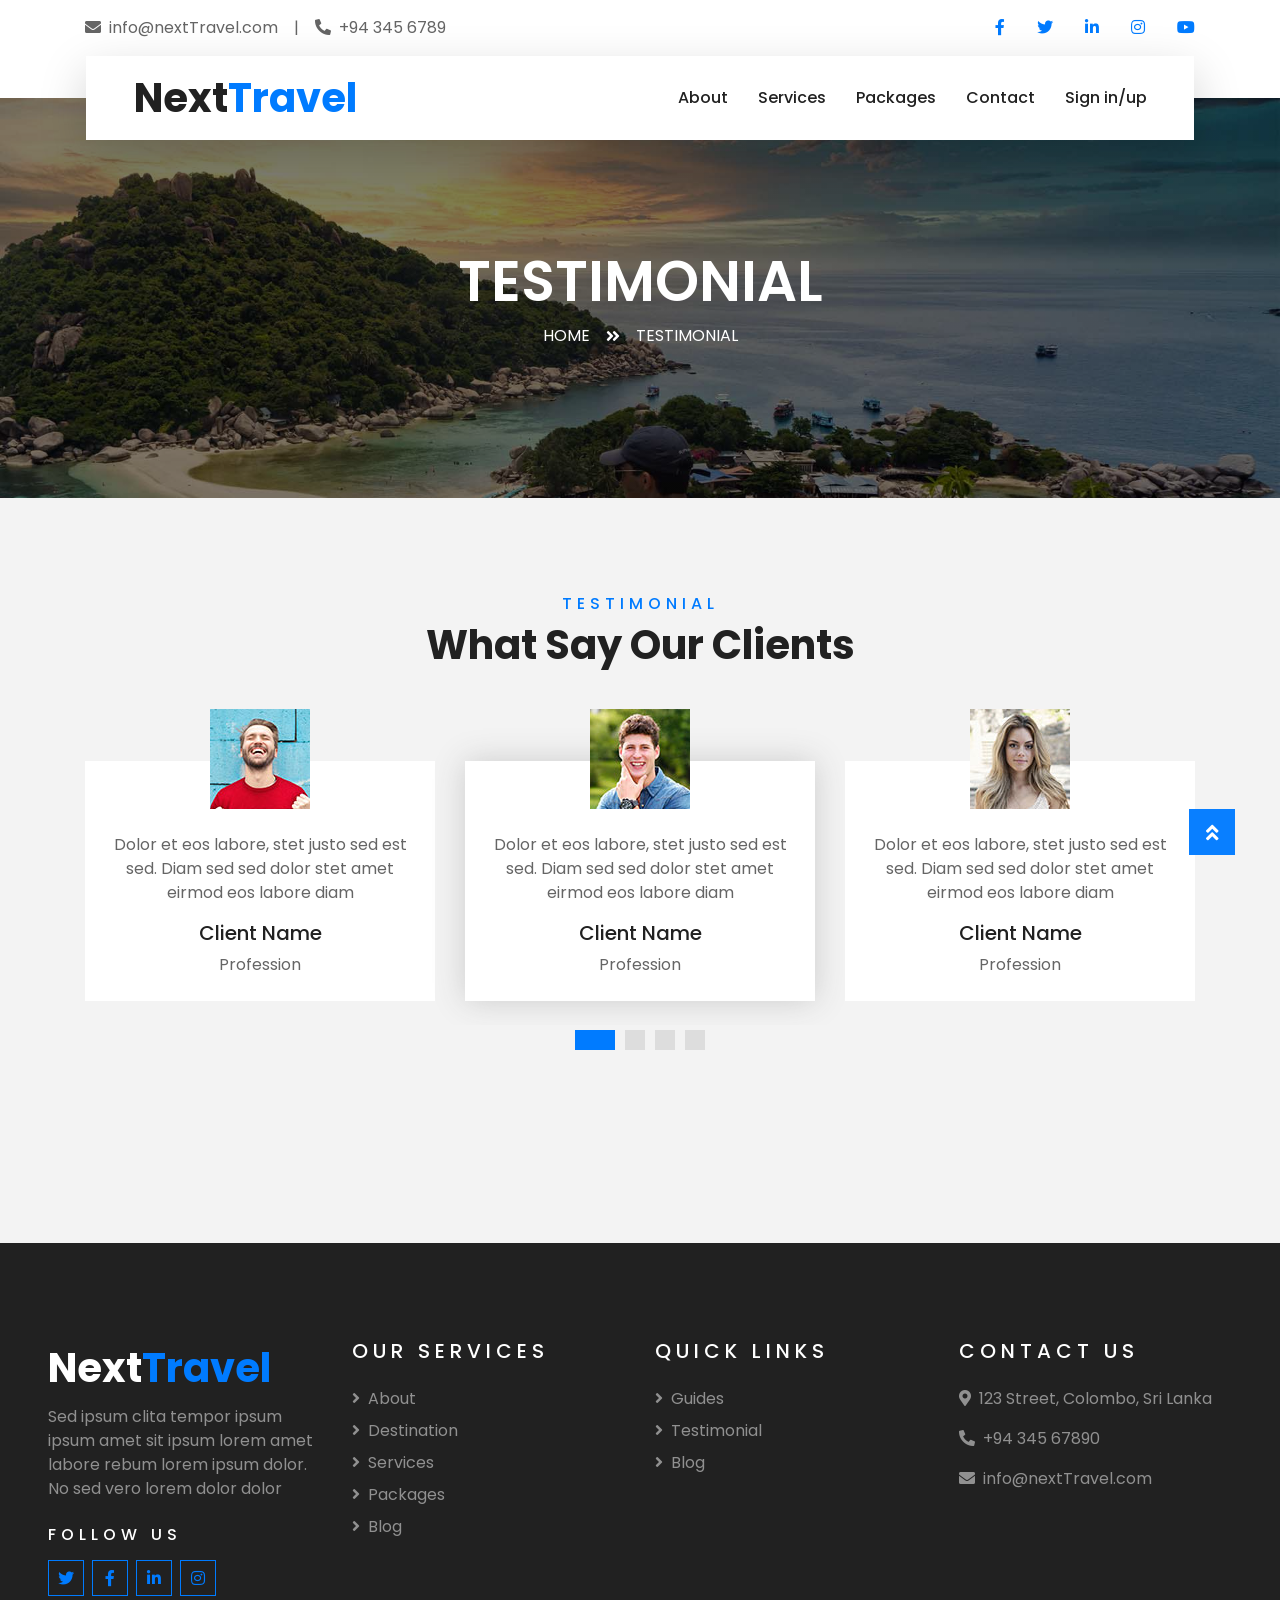
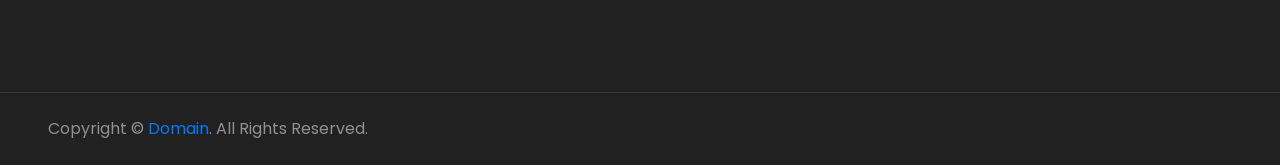
<file: resources/templates/testimonial.html>
<!DOCTYPE html>
<html lang="en">

<head>
    <meta charset="utf-8">
    <title>TRAVELER - Free Travel Website Template</title>
    <meta content="width=device-width, initial-scale=1.0" name="viewport">
    <meta content="Free HTML Templates" name="keywords">
    <meta content="Free HTML Templates" name="description">

    <!-- Favicon -->
    <link href="img/favicon.ico" rel="icon">

    <!-- Google Web Fonts -->
    <link rel="preconnect" href="https://fonts.gstatic.com">
    <link href="https://fonts.googleapis.com/css2?family=Poppins:wght@400;500;600;700&display=swap" rel="stylesheet">

    <!-- Font Awesome -->
    <link href="https://cdnjs.cloudflare.com/ajax/libs/font-awesome/5.10.0/css/all.min.css" rel="stylesheet">

    <!-- Libraries Stylesheet -->
    <link href="lib/owlcarousel/assets/owl.carousel.min.css" rel="stylesheet">
    <link href="lib/tempusdominus/css/tempusdominus-bootstrap-4.min.css" rel="stylesheet" />

    <!-- Customized Bootstrap Stylesheet -->
    <link href="css/style.css" rel="stylesheet">
</head>

<body>
<!-- Topbar Start -->
<div class="container-fluid bg-light pt-3 d-none d-lg-block">
    <div class="container">
        <div class="row">
            <div class="col-lg-6 text-center text-lg-left mb-2 mb-lg-0">
                <div class="d-inline-flex align-items-center">
                    <p><i class="fa fa-envelope mr-2"></i>info@nextTravel.com</p>
                    <p class="text-body px-3">|</p>
                    <p><i class="fa fa-phone-alt mr-2"></i>+94 345 6789</p>
                </div>
            </div>
            <div class="col-lg-6 text-center text-lg-right">
                <div class="d-inline-flex align-items-center">
                    <a class="text-primary px-3" href="">
                        <i class="fab fa-facebook-f"></i>
                    </a>
                    <a class="text-primary px-3" href="">
                        <i class="fab fa-twitter"></i>
                    </a>
                    <a class="text-primary px-3" href="">
                        <i class="fab fa-linkedin-in"></i>
                    </a>
                    <a class="text-primary px-3" href="">
                        <i class="fab fa-instagram"></i>
                    </a>
                    <a class="text-primary pl-3" href="">
                        <i class="fab fa-youtube"></i>
                    </a>
                </div>
            </div>
        </div>
    </div>
</div>
<!-- Topbar End -->


<!-- Navbar Start -->
<div class="container-fluid position-relative nav-bar p-0">
    <div class="container-lg position-relative p-0 px-lg-3" style="z-index: 9;">
        <nav class="navbar navbar-expand-lg bg-light navbar-light shadow-lg py-3 py-lg-0 pl-3 pl-lg-5">
            <a href="index.html" class="navbar-brand">
                <h1 class="m-0 text-primary"><span class="text-dark">Next</span>Travel</h1>
            </a>
            <button type="button" class="navbar-toggler" data-toggle="collapse" data-target="#navbarCollapse">
                <span class="navbar-toggler-icon"></span>
            </button>
            <div class="collapse navbar-collapse justify-content-between px-3" id="navbarCollapse">
                <div class="navbar-nav ml-auto py-0">
                    <a href="about.html" class="nav-item nav-link">About</a>
                    <a href="service.html" class="nav-item nav-link">Services</a>
                    <a href="package.html" class="nav-item nav-link">Packages</a>
                    <a href="contact.html" class="nav-item nav-link">Contact</a>
                    <a href="loginRegister.html" class="nav-item nav-link">Sign in/up</a>

                    <div class="nav-item dropdown d-none" id="userDropdown" >
                        <a href="#" class="nav-link dropdown-toggle" data-toggle="dropdown"><span>Hi,user name</span></a>
                        <div class="dropdown-menu border-0 rounded-0 m-0 ">
                            <a href="#" class="dropdown-item" onclick="loadPage('user-profile.html')">User Profile</a>
                            <a href="#" class="dropdown-item" onclick="loadPage('bookings.html')">Bookings</a>
                            <a href="#" class="dropdown-item text-danger">Log out</a>
                        </div>
                    </div>

                </div>
            </div>
        </nav>
    </div>
</div>
<!-- Navbar End -->

    <!-- Header Start -->
    <div class="container-fluid page-header">
        <div class="container">
            <div class="d-flex flex-column align-items-center justify-content-center" style="min-height: 400px">
                <h3 class="display-4 text-white text-uppercase">Testimonial</h3>
                <div class="d-inline-flex text-white">
                    <p class="m-0 text-uppercase"><a class="text-white" href="">Home</a></p>
                    <i class="fa fa-angle-double-right pt-1 px-3"></i>
                    <p class="m-0 text-uppercase">Testimonial</p>
                </div>
            </div>
        </div>
    </div>
    <!-- Header End -->

    <!-- Testimonial Start -->
    <div class="container-fluid py-5">
        <div class="container py-5">
            <div class="text-center mb-3 pb-3">
                <h6 class="text-primary text-uppercase" style="letter-spacing: 5px;">Testimonial</h6>
                <h1>What Say Our Clients</h1>
            </div>
            <div class="owl-carousel testimonial-carousel">
                <div class="text-center pb-4">
                    <img class="img-fluid mx-auto" src="img/testimonial-1.jpg" style="width: 100px; height: 100px;" >
                    <div class="testimonial-text bg-white p-4 mt-n5">
                        <p class="mt-5">Dolor et eos labore, stet justo sed est sed. Diam sed sed dolor stet amet eirmod eos labore diam
                        </p>
                        <h5 class="text-truncate">Client Name</h5>
                        <span>Profession</span>
                    </div>
                </div>
                <div class="text-center">
                    <img class="img-fluid mx-auto" src="img/testimonial-2.jpg" style="width: 100px; height: 100px;" >
                    <div class="testimonial-text bg-white p-4 mt-n5">
                        <p class="mt-5">Dolor et eos labore, stet justo sed est sed. Diam sed sed dolor stet amet eirmod eos labore diam
                        </p>
                        <h5 class="text-truncate">Client Name</h5>
                        <span>Profession</span>
                    </div>
                </div>
                <div class="text-center">
                    <img class="img-fluid mx-auto" src="img/testimonial-3.jpg" style="width: 100px; height: 100px;" >
                    <div class="testimonial-text bg-white p-4 mt-n5">
                        <p class="mt-5">Dolor et eos labore, stet justo sed est sed. Diam sed sed dolor stet amet eirmod eos labore diam
                        </p>
                        <h5 class="text-truncate">Client Name</h5>
                        <span>Profession</span>
                    </div>
                </div>
                <div class="text-center">
                    <img class="img-fluid mx-auto" src="img/testimonial-4.jpg" style="width: 100px; height: 100px;" >
                    <div class="testimonial-text bg-white p-4 mt-n5">
                        <p class="mt-5">Dolor et eos labore, stet justo sed est sed. Diam sed sed dolor stet amet eirmod eos labore diam
                        </p>
                        <h5 class="text-truncate">Client Name</h5>
                        <span>Profession</span>
                    </div>
                </div>
            </div>
        </div>
    </div>
    <!-- Testimonial End -->


    <!-- Footer Start -->
    <div class="container-fluid bg-dark text-white-50 py-5 px-sm-3 px-lg-5" style="margin-top: 90px;">
        <div class="row pt-5">
            <div class="col-lg-3 col-md-6 mb-5">
                <a href="" class="navbar-brand">
                    <h1 class="text-primary"><span class="text-white">Next</span>Travel</h1>
                </a>
                <p>Sed ipsum clita tempor ipsum ipsum amet sit ipsum lorem amet labore rebum lorem ipsum dolor. No sed vero lorem dolor dolor</p>
                <h6 class="text-white text-uppercase mt-4 mb-3" style="letter-spacing: 5px;">Follow Us</h6>
                <div class="d-flex justify-content-start">
                    <a class="btn btn-outline-primary btn-square mr-2" href="#"><i class="fab fa-twitter"></i></a>
                    <a class="btn btn-outline-primary btn-square mr-2" href="#"><i class="fab fa-facebook-f"></i></a>
                    <a class="btn btn-outline-primary btn-square mr-2" href="#"><i class="fab fa-linkedin-in"></i></a>
                    <a class="btn btn-outline-primary btn-square" href="#"><i class="fab fa-instagram"></i></a>
                </div>
            </div>
            <div class="col-lg-3 col-md-6 mb-5">
                <h5 class="text-white text-uppercase mb-4" style="letter-spacing: 5px;">Our Services</h5>
                <div class="d-flex flex-column justify-content-start">
                    <a class="text-white-50 mb-2" href="#"><i class="fa fa-angle-right mr-2"></i>About</a>
                    <a class="text-white-50 mb-2" href="#"><i class="fa fa-angle-right mr-2"></i>Destination</a>
                    <a class="text-white-50 mb-2" href="#"><i class="fa fa-angle-right mr-2"></i>Services</a>
                    <a class="text-white-50 mb-2" href="#"><i class="fa fa-angle-right mr-2"></i>Packages</a>
                    <a class="text-white-50" href="#"><i class="fa fa-angle-right mr-2"></i>Blog</a>
                </div>
            </div>
            <div class="col-lg-3 col-md-6 mb-5">
                <h5 class="text-white text-uppercase mb-4" style="letter-spacing: 5px;">Quick Links</h5>
                <div class="d-flex flex-column justify-content-start">
                    <a class="text-white-50 mb-2" href="#"><i class="fa fa-angle-right mr-2"></i>Guides</a>
                    <a class="text-white-50 mb-2" href="#"><i class="fa fa-angle-right mr-2"></i>Testimonial</a>
                    <a class="text-white-50" href="#"><i class="fa fa-angle-right mr-2"></i>Blog</a>
                </div>
            </div>
            <div class="col-lg-3 col-md-6 mb-5">
                <h5 class="text-white text-uppercase mb-4" style="letter-spacing: 5px;">Contact Us</h5>
                <p><i class="fa fa-map-marker-alt mr-2"></i>123 Street, Colombo, Sri Lanka</p>
                <p><i class="fa fa-phone-alt mr-2"></i>+94 345 67890</p>
                <p><i class="fa fa-envelope mr-2"></i>info@nextTravel.com</p>
            </div>
        </div>
    </div>
    <div class="container-fluid bg-dark text-white border-top py-4 px-sm-3 px-md-5" style="border-color: rgba(256, 256, 256, .1) !important;">
        <div class="row">
            <div class="col-lg-6 text-center text-md-left mb-3 mb-md-0">
                <p class="m-0 text-white-50">Copyright &copy; <a href="#">Domain</a>. All Rights Reserved.</a>
                </p>
            </div>
        </div>
    </div>
    <!-- Footer End -->


    <!-- Back to Top -->
    <a href="#" class="btn btn-lg btn-primary btn-lg-square back-to-top"><i class="fa fa-angle-double-up"></i></a>

    <script src="js/user-config.js"></script>

    <!-- JavaScript Libraries -->
    <script src="https://code.jquery.com/jquery-3.4.1.min.js"></script>
    <script src="https://stackpath.bootstrapcdn.com/bootstrap/4.4.1/js/bootstrap.bundle.min.js"></script>
    <script src="lib/easing/easing.min.js"></script>
    <script src="lib/owlcarousel/owl.carousel.min.js"></script>
    <script src="lib/tempusdominus/js/moment.min.js"></script>
    <script src="lib/tempusdominus/js/moment-timezone.min.js"></script>
    <script src="lib/tempusdominus/js/tempusdominus-bootstrap-4.min.js"></script>

    <!-- Contact Javascript File -->
    <script src="mail/jqBootstrapValidation.min.js"></script>
    <script src="mail/contact.js"></script>

    <!-- Template Javascript -->
    <script src="js/main.js"></script>
</body>

</html>
</file>
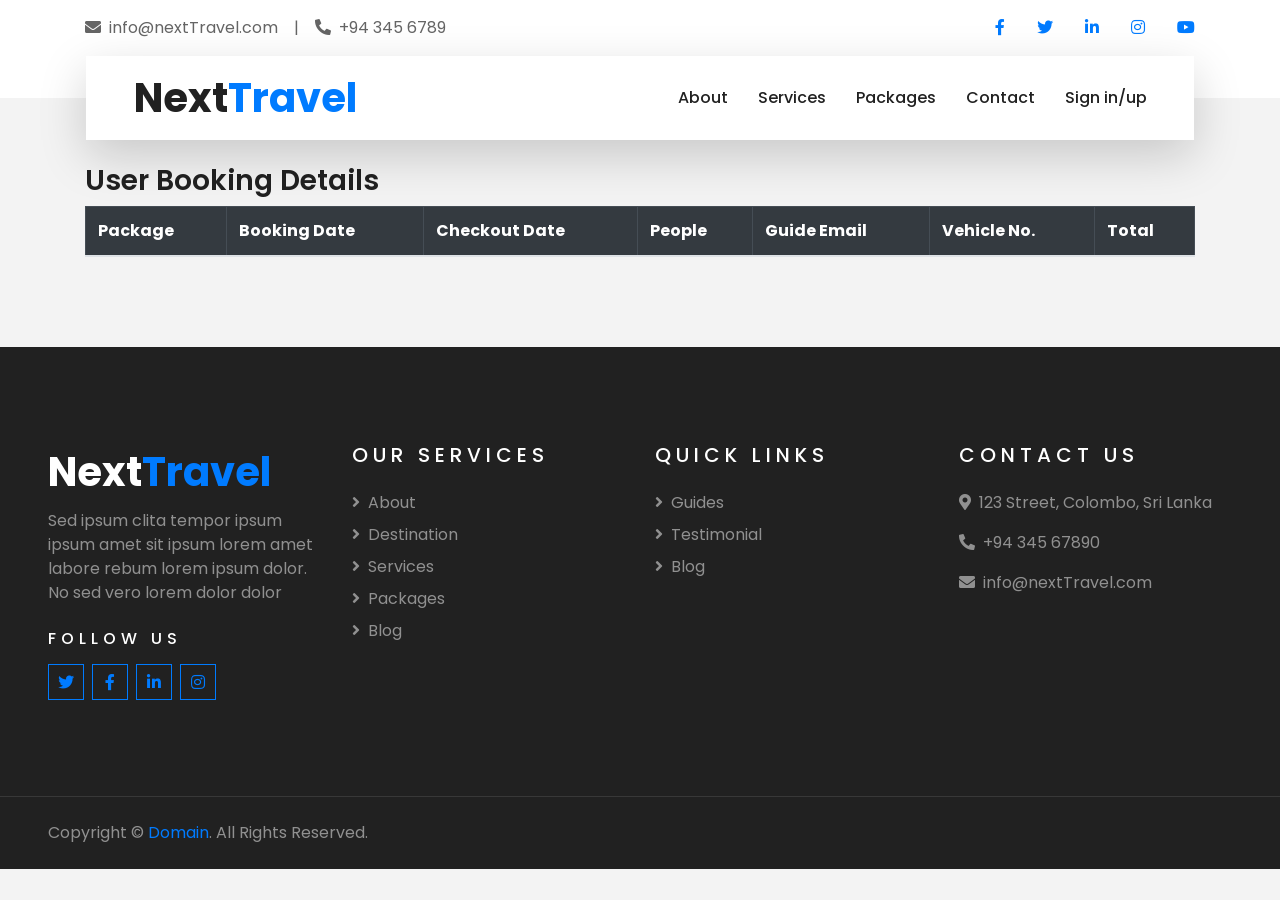
<file: resources/templates/user-bookings.html>
<!DOCTYPE html>
<html lang="en">

<head>
    <meta charset="utf-8">
    <title>TRAVELER - Free Travel Website Template</title>
    <meta content="width=device-width, initial-scale=1.0" name="viewport">
    <meta content="Free HTML Templates" name="keywords">
    <meta content="Free HTML Templates" name="description">

    <!-- Favicon -->
    <link href="img/favicon.ico" rel="icon">

    <!-- Google Web Fonts -->
    <link rel="preconnect" href="https://fonts.gstatic.com">
    <link href="https://fonts.googleapis.com/css2?family=Poppins:wght@400;500;600;700&display=swap" rel="stylesheet">

    <!-- Font Awesome -->
    <link href="https://cdnjs.cloudflare.com/ajax/libs/font-awesome/5.10.0/css/all.min.css" rel="stylesheet">

    <!-- Libraries Stylesheet -->
    <link href="lib/owlcarousel/assets/owl.carousel.min.css" rel="stylesheet">
    <link href="lib/tempusdominus/css/tempusdominus-bootstrap-4.min.css" rel="stylesheet" />

    <!-- Customized Bootstrap Stylesheet -->
    <link href="css/style.css" rel="stylesheet">

    <script src="https://code.jquery.com/jquery-3.6.0.min.js"></script>

</head>

<body>
<!-- Topbar Start -->
<div class="container-fluid bg-light pt-3 d-none d-lg-block">
    <div class="container">
        <div class="row">
            <div class="col-lg-6 text-center text-lg-left mb-2 mb-lg-0">
                <div class="d-inline-flex align-items-center">
                    <p><i class="fa fa-envelope mr-2"></i>info@nextTravel.com</p>
                    <p class="text-body px-3">|</p>
                    <p><i class="fa fa-phone-alt mr-2"></i>+94 345 6789</p>
                </div>
            </div>
            <div class="col-lg-6 text-center text-lg-right">
                <div class="d-inline-flex align-items-center">
                    <a class="text-primary px-3" href="">
                        <i class="fab fa-facebook-f"></i>
                    </a>
                    <a class="text-primary px-3" href="">
                        <i class="fab fa-twitter"></i>
                    </a>
                    <a class="text-primary px-3" href="">
                        <i class="fab fa-linkedin-in"></i>
                    </a>
                    <a class="text-primary px-3" href="">
                        <i class="fab fa-instagram"></i>
                    </a>
                    <a class="text-primary pl-3" href="">
                        <i class="fab fa-youtube"></i>
                    </a>
                </div>
            </div>
        </div>
    </div>
</div>
<!-- Topbar End -->

<!-- Navbar Start -->
<div class="container-fluid position-relative nav-bar p-0">
    <div class="container-lg position-relative p-0 px-lg-3" style="z-index: 9;">
        <nav class="navbar navbar-expand-lg bg-light navbar-light shadow-lg py-3 py-lg-0 pl-3 pl-lg-5">
            <a href="index.html" class="navbar-brand">
                <h1 class="m-0 text-primary"><span class="text-dark">Next</span>Travel</h1>
            </a>
            <button type="button" class="navbar-toggler" data-toggle="collapse" data-target="#navbarCollapse">
                <span class="navbar-toggler-icon"></span>
            </button>
            <div class="collapse navbar-collapse justify-content-between px-3" id="navbarCollapse">
                <div class="navbar-nav ml-auto py-0">
                    <a href="about.html" class="nav-item nav-link">About</a>
                    <a href="service.html" class="nav-item nav-link">Services</a>
                    <a href="package.html" class="nav-item nav-link">Packages</a>
                    <a href="contact.html" class="nav-item nav-link">Contact</a>
                    <a href="loginRegister.html" class="nav-item nav-link">Sign in/up</a>

                    <div class="nav-item dropdown d-none" id="userDropdown" >
                        <a href="#" class="nav-link dropdown-toggle" data-toggle="dropdown"><span>Hi,user name</span></a>
                        <div class="dropdown-menu border-0 rounded-0 m-0 ">
                            <a href="#" class="dropdown-item" onclick="loadPage('user-profile.html')">User Profile</a>
                            <a href="#" class="dropdown-item" onclick="loadPage('user-bookings.html')">Bookings</a>
                            <a href="#" class="dropdown-item text-danger">Log out</a>
                        </div>
                    </div>

                </div>
            </div>
        </nav>
    </div>
</div>
<!-- Navbar End -->

<!-- User Bookings Table -->
<div class="container">

    <br><h3>User Booking Details</h3>
    <table class="table table-striped table-bordered">
        <thead class="table-dark">
        <tr>
            <th>Package</th>
            <th>Booking Date</th>
            <th>Checkout Date</th>
            <th>People </th>
            <th>Guide Email</th>
            <th>Vehicle No.</th>
            <th>Total</th>
        </tr>
        </thead>
        <tbody id="userBookingTableBody"></tbody>
    </table>
</div>

<!-- Footer Start -->
<div class="container-fluid bg-dark text-white-50 py-5 px-sm-3 px-lg-5" style="margin-top: 90px;">
    <div class="row pt-5">
        <div class="col-lg-3 col-md-6 mb-5">
            <a href="" class="navbar-brand">
                <h1 class="text-primary"><span class="text-white">Next</span>Travel</h1>
            </a>
            <p>Sed ipsum clita tempor ipsum ipsum amet sit ipsum lorem amet labore rebum lorem ipsum dolor. No sed vero lorem dolor dolor</p>
            <h6 class="text-white text-uppercase mt-4 mb-3" style="letter-spacing: 5px;">Follow Us</h6>
            <div class="d-flex justify-content-start">
                <a class="btn btn-outline-primary btn-square mr-2" href="#"><i class="fab fa-twitter"></i></a>
                <a class="btn btn-outline-primary btn-square mr-2" href="#"><i class="fab fa-facebook-f"></i></a>
                <a class="btn btn-outline-primary btn-square mr-2" href="#"><i class="fab fa-linkedin-in"></i></a>
                <a class="btn btn-outline-primary btn-square" href="#"><i class="fab fa-instagram"></i></a>
            </div>
        </div>
        <div class="col-lg-3 col-md-6 mb-5">
            <h5 class="text-white text-uppercase mb-4" style="letter-spacing: 5px;">Our Services</h5>
            <div class="d-flex flex-column justify-content-start">
                <a class="text-white-50 mb-2" href="#"><i class="fa fa-angle-right mr-2"></i>About</a>
                <a class="text-white-50 mb-2" href="#"><i class="fa fa-angle-right mr-2"></i>Destination</a>
                <a class="text-white-50 mb-2" href="#"><i class="fa fa-angle-right mr-2"></i>Services</a>
                <a class="text-white-50 mb-2" href="#"><i class="fa fa-angle-right mr-2"></i>Packages</a>
                <a class="text-white-50" href="#"><i class="fa fa-angle-right mr-2"></i>Blog</a>
            </div>
        </div>
        <div class="col-lg-3 col-md-6 mb-5">
            <h5 class="text-white text-uppercase mb-4" style="letter-spacing: 5px;">Quick Links</h5>
            <div class="d-flex flex-column justify-content-start">
                <a class="text-white-50 mb-2" href="#"><i class="fa fa-angle-right mr-2"></i>Guides</a>
                <a class="text-white-50 mb-2" href="#"><i class="fa fa-angle-right mr-2"></i>Testimonial</a>
                <a class="text-white-50" href="#"><i class="fa fa-angle-right mr-2"></i>Blog</a>
            </div>
        </div>
        <div class="col-lg-3 col-md-6 mb-5">
            <h5 class="text-white text-uppercase mb-4" style="letter-spacing: 5px;">Contact Us</h5>
            <p><i class="fa fa-map-marker-alt mr-2"></i>123 Street, Colombo, Sri Lanka</p>
            <p><i class="fa fa-phone-alt mr-2"></i>+94 345 67890</p>
            <p><i class="fa fa-envelope mr-2"></i>info@nextTravel.com</p>
        </div>
    </div>
</div>
<div class="container-fluid bg-dark text-white border-top py-4 px-sm-3 px-md-5" style="border-color: rgba(256, 256, 256, .1) !important;">
    <div class="row">
        <div class="col-lg-6 text-center text-md-left mb-3 mb-md-0">
            <p class="m-0 text-white-50">Copyright &copy; <a href="#">Domain</a>. All Rights Reserved.</a>
            </p>
        </div>
    </div>
</div>
<!-- Footer End -->


<!-- Back to Top -->
<a href="#" class="btn btn-lg btn-primary btn-lg-square back-to-top"><i class="fa fa-angle-double-up"></i></a>

<script src="js/user-config.js"></script>

<script>
    // Get Data from Local Storage with Expiration Check
    function getFromLocalStorage(key) {
        const data = localStorage.getItem(key);
        if (!data) return null;

        const parsedData = JSON.parse(data);
        const now = new Date().getTime();

        if (now > parsedData.expiry) {
            localStorage.removeItem(key);
            return null;
        }
        return parsedData.value;
    }
    function loadUserBookings() {
        const userEmail = getFromLocalStorage("email");

        if (!userEmail) {
            alert("User email not found in local storage.");
            return;
        }

        $.ajax({
            url: `http://localhost:8080/api/v1/booking/getBookings/${userEmail}`,
            method: "GET",
            success: function (bookings) {
                $("#userBookingTableBody").empty();

                bookings.forEach(b => {
                    $("#userBookingTableBody").append(`
            <tr>
              <td>${b?.packageName || 'N/A'}</td>
              <td>${b.bookingDate}</td>
              <td>${b.checkoutDate}</td>
              <td>${b.numberOfPeople}</td>
              <td>${b.guideEmail || 'N/A'}</td>
              <td>${b.vehicleNumber|| 'N/A'}</td>
              <td>LKR ${b.totalPrice}</td>
            </tr>
          `);
                });
            },
            error: function (xhr) {
                console.error("Error fetching user bookings:", xhr.responseText);
                alert("Failed to load bookings.");
            }
        });
    }
    loadUserBookings();
</script>

<!-- JavaScript Libraries -->
<script src="https://code.jquery.com/jquery-3.4.1.min.js"></script>
<script src="https://stackpath.bootstrapcdn.com/bootstrap/4.4.1/js/bootstrap.bundle.min.js"></script>
<script src="lib/easing/easing.min.js"></script>
<script src="lib/owlcarousel/owl.carousel.min.js"></script>
<script src="lib/tempusdominus/js/moment.min.js"></script>
<script src="lib/tempusdominus/js/moment-timezone.min.js"></script>
<script src="lib/tempusdominus/js/tempusdominus-bootstrap-4.min.js"></script>

<!-- Contact Javascript File -->
<script src="mail/jqBootstrapValidation.min.js"></script>
<script src="mail/contact.js"></script>

<!-- Template Javascript -->
<script src="js/main.js"></script>
</body>

</html>
</file>
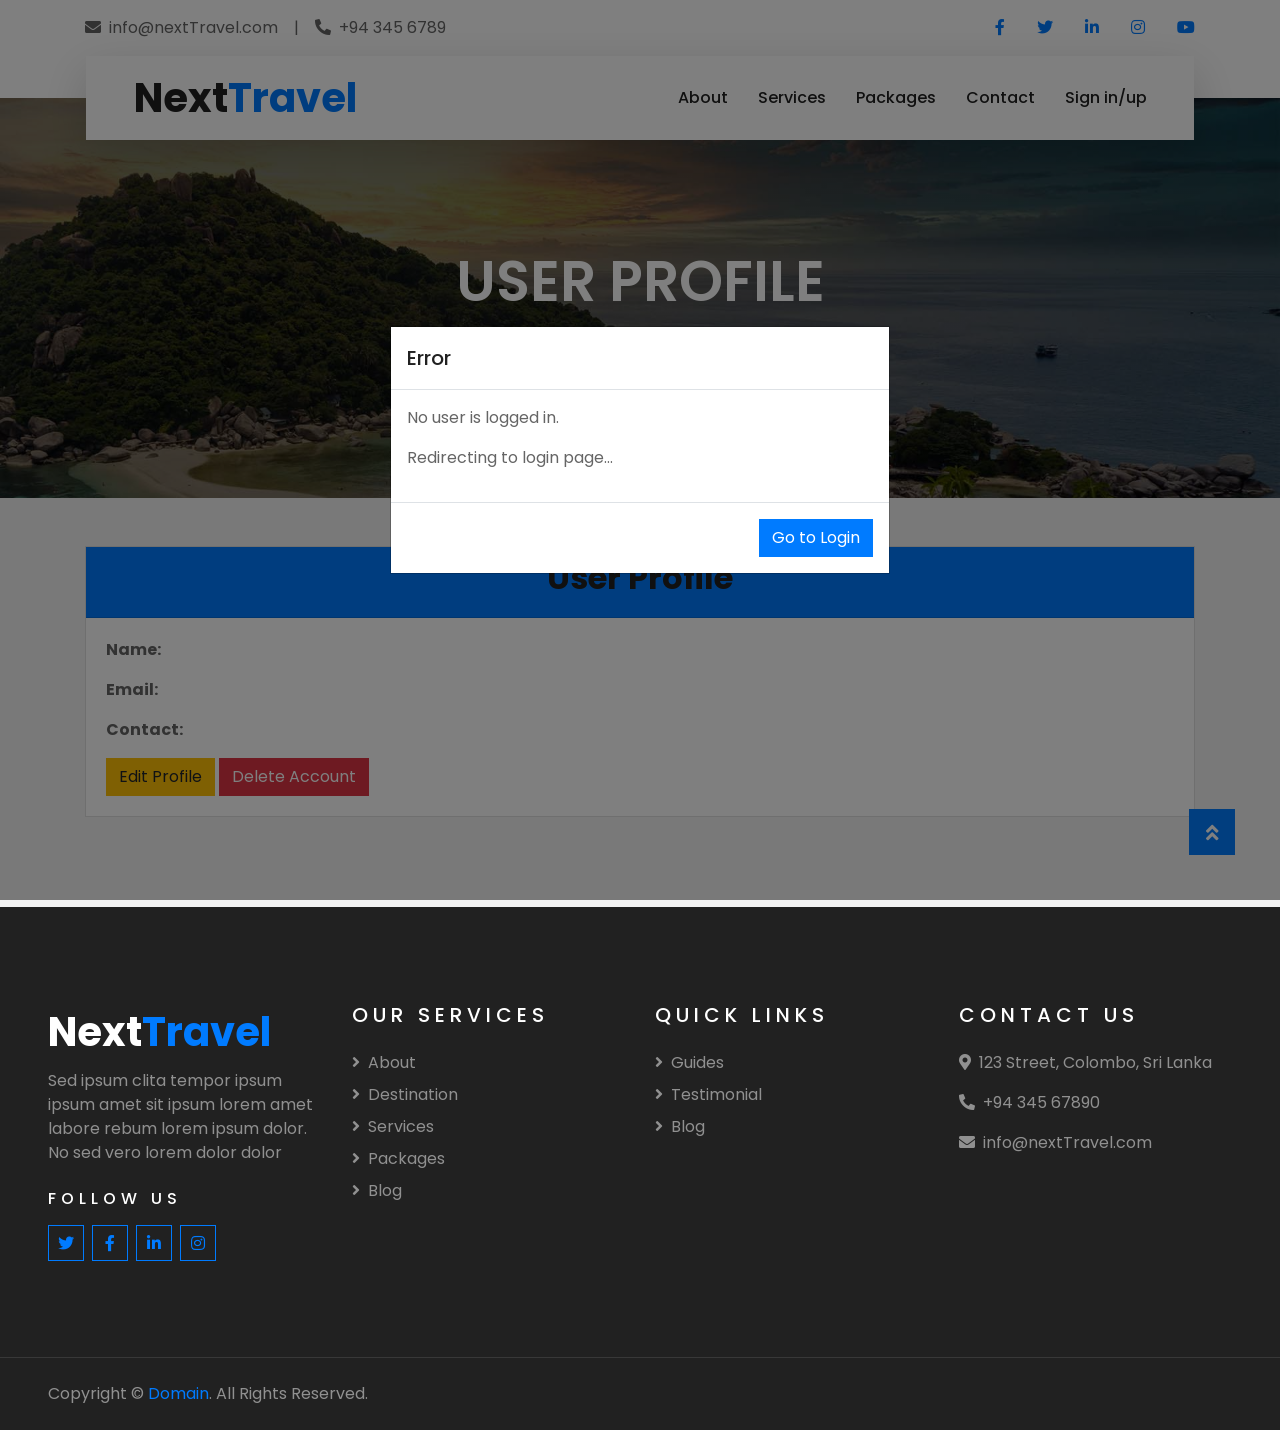
<file: resources/templates/user-profile.html>
<!DOCTYPE html>
<html lang="en">

<head>
    <meta charset="utf-8">
    <title>NextTravel</title>
    <meta content="width=device-width, initial-scale=1.0" name="viewport">
    <meta content="Free HTML Templates" name="keywords">
    <meta content="Free HTML Templates" name="description">

    <!-- Favicon -->
    <link href="img/favicon.ico" rel="icon">

    <!-- Google Web Fonts -->
    <link rel="preconnect" href="https://fonts.gstatic.com">
    <link href="https://fonts.googleapis.com/css2?family=Poppins:wght@400;500;600;700&display=swap" rel="stylesheet">

    <!-- Font Awesome -->
    <link href="https://cdnjs.cloudflare.com/ajax/libs/font-awesome/5.10.0/css/all.min.css" rel="stylesheet">

    <!-- Libraries Stylesheet -->
    <link href="lib/owlcarousel/assets/owl.carousel.min.css" rel="stylesheet">
    <link href="lib/tempusdominus/css/tempusdominus-bootstrap-4.min.css" rel="stylesheet" />

    <!-- Customized Bootstrap Stylesheet -->
    <link href="css/style.css" rel="stylesheet">
</head>

<body>
<!-- Topbar Start -->
<div class="container-fluid bg-light pt-3 d-none d-lg-block">
    <div class="container">
        <div class="row">
            <div class="col-lg-6 text-center text-lg-left mb-2 mb-lg-0">
                <div class="d-inline-flex align-items-center">
                    <p><i class="fa fa-envelope mr-2"></i>info@nextTravel.com</p>
                    <p class="text-body px-3">|</p>
                    <p><i class="fa fa-phone-alt mr-2"></i>+94 345 6789</p>
                </div>
            </div>
            <div class="col-lg-6 text-center text-lg-right">
                <div class="d-inline-flex align-items-center">
                    <a class="text-primary px-3" href="">
                        <i class="fab fa-facebook-f"></i>
                    </a>
                    <a class="text-primary px-3" href="">
                        <i class="fab fa-twitter"></i>
                    </a>
                    <a class="text-primary px-3" href="">
                        <i class="fab fa-linkedin-in"></i>
                    </a>
                    <a class="text-primary px-3" href="">
                        <i class="fab fa-instagram"></i>
                    </a>
                    <a class="text-primary pl-3" href="">
                        <i class="fab fa-youtube"></i>
                    </a>
                </div>
            </div>
        </div>
    </div>
</div>
<!-- Topbar End -->


<!-- Navbar Start -->
<div class="container-fluid position-relative nav-bar p-0">
    <div class="container-lg position-relative p-0 px-lg-3" style="z-index: 9;">
        <nav class="navbar navbar-expand-lg bg-light navbar-light shadow-lg py-3 py-lg-0 pl-3 pl-lg-5">
            <a href="index.html" class="navbar-brand">
                <h1 class="m-0 text-primary"><span class="text-dark">Next</span>Travel</h1>
            </a>
            <button type="button" class="navbar-toggler" data-toggle="collapse" data-target="#navbarCollapse">
                <span class="navbar-toggler-icon"></span>
            </button>
            <div class="collapse navbar-collapse justify-content-between px-3" id="navbarCollapse">
                <div class="navbar-nav ml-auto py-0">
                    <a href="about.html" class="nav-item nav-link">About</a>
                    <a href="service.html" class="nav-item nav-link">Services</a>
                    <a href="package.html" class="nav-item nav-link">Packages</a>
                    <a href="contact.html" class="nav-item nav-link">Contact</a>
                    <a href="loginRegister.html" class="nav-item nav-link">Sign in/up</a>

                    <div class="nav-item dropdown d-none" id="userDropdown" >
                        <a href="#" class="nav-link dropdown-toggle" data-toggle="dropdown"><span>Hi,user name</span></a>
                        <div class="dropdown-menu border-0 rounded-0 m-0 ">
                            <a href="#" class="dropdown-item" onclick="loadPage('user-profile.html')">User Profile</a>
                            <a href="#" class="dropdown-item" onclick="loadPage('user-bookings.html')">Bookings</a>
                            <a href="#" class="dropdown-item text-danger">Log out</a>
                        </div>
                    </div>

                </div>
            </div>
        </nav>
    </div>
</div>
<!-- Navbar End -->

<!-- Header Start -->
<div class="container-fluid page-header">
    <div class="container">
        <div class="d-flex flex-column align-items-center justify-content-center" style="min-height: 400px">
            <h3 class="display-4 text-white text-uppercase">User Profile</h3>
            <div class="d-inline-flex text-white">
                <p class="m-0 text-uppercase"><a class="text-white" href="">Home</a></p>
                <i class="fa fa-angle-double-right pt-1 px-3"></i>
                <p class="m-0 text-uppercase">User Profile</p>
            </div>
        </div>
    </div>
</div>
<!-- Header End -->


<!-- user details -->
<div class="container mt-5">
    <div class="card">
        <div class="card-header bg-primary text-white">
            <h2 class="text-center">User Profile</h2>
        </div>
        <div class="card-body">
            <p><strong>Name:</strong> <span id="userName"></span></p>
            <p><strong>Email:</strong> <span id="userEmail"></span></p>
            <p><strong>Contact:</strong> <span id="userPhone"></span></p>

            <button id="editButton" class="btn btn-warning">Edit Profile</button>
            <button id="deleteButton" class="btn btn-danger">Delete Account</button>
        </div>
    </div>

    <div id="registerWarning" class="card border-danger text-danger bg-light d-none mt-3">
        <div class="card-body">
            <h5 class="card-title text-danger">Do you want to register for NextTravel?</h5>
            <p>You haven't registered a vehicle yet. want to register?</p>
            <button class="btn btn-danger" onclick="loadPage('vehicle-register.html')">Register Vehicle</button>
        </div>
    </div>

    <!-- Vehicle details section (hidden by default) -->
    <div id="vehicleDetails" class="card border-success d-none mt-3">
        <div class="card-body">
            <h5 class="card-title text-success">Vehicle Details</h5>
            <button class="btn btn-success" onclick="loadVehicleDetails()">View Vehicle details</button>
        </div>
    </div>



    <!-- Edit User Modal -->
    <div class="modal fade" id="editUserModal" tabindex="-1" aria-labelledby="editUserModalLabel" aria-hidden="true">
        <div class="modal-dialog">
            <div class="modal-content">
                <div class="modal-header">
                    <h5 class="modal-title" id="editUserModalLabel">Edit Profile</h5>
                    <button type="button" class="btn-close" data-bs-dismiss="modal" aria-label="Close"></button>
                </div>
                <div class="modal-body">
                    <form id="editForm">
                        <div class="mb-3">
                            <label for="editName" class="form-label">Name</label>
                            <input type="text" class="form-control" id="editName">
                        </div>
                        <div class="mb-3">
                            <label for="editEmail" class="form-label">Email</label>
                            <input type="email" class="form-control" id="editEmail">
                        </div>
                        <button type="submit" class="btn btn-success">Save Changes</button>
                    </form>
                </div>
            </div>
        </div>
    </div>

    <!-- Modal -->
    <div class="modal fade" id="vehicleModal" tabindex="-1" aria-labelledby="vehicleModalLabel" aria-hidden="true">
        <div class="modal-dialog modal-lg">
            <div class="modal-content">
                <div class="modal-header">
                    <h5 class="modal-title" id="vehicleModalLabel">Vehicle Details</h5>
                    <button type="button" class="btn-close" data-bs-dismiss="modal" aria-label="Close"></button>
                </div>
                <div class="modal-body">
                    <table class="table table-bordered">
                        <thead>
                        <tr>
                            <th>Vehicle Number</th>
                            <th>Model</th>
                            <th>Type</th>
                            <th>Fuel Type</th>
                            <th>Booked</th>
                            <th>Status</th>
                        </tr>
                        </thead>
                        <tbody id="vehicleTableBody"></tbody>
                    </table>
                </div>
            </div>
        </div>
    </div>
<script>
    function loadVehicleDetails() {
        const email = getFromLocalStorage("email");
        if (!email) {
            alert("User email not found in local storage!");
            return;
        }

        $.ajax({
            url: "http://localhost:8080/api/v1/vehicle/byUserEmail/" + email,
            method: "GET",
            success: function (vehicles) {
                let html = "";
                vehicles.forEach(vehicle => {
                    html += `<tr>
                            <td>${vehicle.vehicleNumber}</td>
                            <td>${vehicle.model}</td>
                            <td>${vehicle.vehicleType}</td>
                            <td>${vehicle.fuelType}</td>
                            <td>${vehicle.booked}</td>
                            <td>${vehicle.status}</td>
                         </tr>`;
                });
                $("#vehicleTableBody").html(html);
                $("#vehicleModal").modal("show");
            },
            error: function () {
                alert("Failed to load vehicle details.");
            }
        });
    }

</script>

</div>




<!-- Modal for No User Logged In -->
<div class="modal fade" id="noUserModal" tabindex="-1" aria-labelledby="noUserModalLabel" aria-hidden="true">
    <div class="modal-dialog modal-dialog-centered">
        <div class="modal-content">
            <div class="modal-header">
                <h5 class="modal-title" id="noUserModalLabel">Error</h5>
            </div>
            <div class="modal-body">
                <p>No user is logged in.</p>
                <p> Redirecting to login page...</p>
            </div>
            <div class="modal-footer">
                <button type="button" class="btn btn-primary" id="redirectLogin">Go to Login</button>
            </div>
        </div>
    </div>
</div>

<script>

</script>

<script>
    document.addEventListener("DOMContentLoaded", () => {
        const email = getFromLocalStorage("email"); // Get user ID from local storage

        if (!email) {
            // Show the modal
            const noUserModal = new bootstrap.Modal(document.getElementById("noUserModal"));
            noUserModal.show();

            // Redirect to login when the button is clicked
            document.getElementById("redirectLogin").addEventListener("click", () => {
                window.location.href = "loginRegister.html"; // Redirect to login page
            });
        }



        $(document).ready(function () {
            const email = getFromLocalStorage("email"); // Assuming you store user email in localStorage
            const name = getFromLocalStorage("name"); // Assuming you store userId in localStorage

            // Fetch user details and display them
            $.get(`http://localhost:8080/api/v1/user/getUserByEmail?email=${encodeURIComponent(email)}`, function (response) {
                $('#userName').text(response.data.name);
                $('#userEmail').text(response.data.email);
                $('#userPhone').text(response.data.contact);

                let userRole = response.data.role;

                if (userRole === "VEHICLE") {
                    document.getElementById("vehicleDetails").classList.remove("d-none");
                } else {
                    document.getElementById("registerWarning").classList.remove("d-none");
                }

            }).fail(function (error) {
                console.error("Error fetching user data:", error);
            });

            // Open the edit modal and load user details
            $('#editButton').click(function () {
                $.get(`http://localhost:8080/api/v1/user/getUserByEmail?email=${encodeURIComponent(email)}`, function (response) {

                    $('#editName').val(response.data.name);
                    $('#editEmail').val(response.data.email);

                    let editModal = new bootstrap.Modal($('#editUserModal')[0]);
                    editModal.show();
                }).fail(function (error) {
                    console.error("Error loading user details:", error);
                });
            });

            // Handle form submission for updating user details
            $('#editForm').submit(function (e) {
                e.preventDefault();
                const updatedUser = {
                    name: $('#editName').val(),
                    email: $('#editEmail').val()
                };

                $.ajax({
                    url: `http://localhost:8080/api/users/${userId}`,
                    method: 'PUT',
                    contentType: 'application/json',
                    data: JSON.stringify(updatedUser),
                    success: function () {
                        alert("Profile updated successfully!");
                        location.reload(); // Refresh to show updated data
                    },
                    error: function (error) {
                        console.error("Error updating profile:", error);
                    }
                });
            });

            // Handle account deletion
            $('#deleteButton').click(function () {
                if (confirm("Are you sure you want to delete your account? This action cannot be undone.")) {
                    $.ajax({
                        url: `http://localhost:8080/api/users/${userId}`,
                        method: 'DELETE',
                        success: function () {
                            alert("Account deleted successfully!");
                            localStorage.clear(); // Clear storage
                            window.location.href = "login.html"; // Redirect to login
                        },
                        error: function (error) {
                            console.error("Error deleting account:", error);
                        }
                    });
                }
            });
        });

    });



    // Get Data from Local Storage with Expiration Check
    function getFromLocalStorage(key) {
        const data = localStorage.getItem(key);
        if (!data) return null;

        const parsedData = JSON.parse(data);
        const now = new Date().getTime();

        if (now > parsedData.expiry) {
            localStorage.removeItem(key);
            return null;
        }
        return parsedData.value;
    }
</script>


<!-- Footer Start -->
<div class="container-fluid bg-dark text-white-50 py-5 px-sm-3 px-lg-5" style="margin-top: 90px;">
    <div class="row pt-5">
        <div class="col-lg-3 col-md-6 mb-5">
            <a href="" class="navbar-brand">
                <h1 class="text-primary"><span class="text-white">Next</span>Travel</h1>
            </a>
            <p>Sed ipsum clita tempor ipsum ipsum amet sit ipsum lorem amet labore rebum lorem ipsum dolor. No sed vero lorem dolor dolor</p>
            <h6 class="text-white text-uppercase mt-4 mb-3" style="letter-spacing: 5px;">Follow Us</h6>
            <div class="d-flex justify-content-start">
                <a class="btn btn-outline-primary btn-square mr-2" href="#"><i class="fab fa-twitter"></i></a>
                <a class="btn btn-outline-primary btn-square mr-2" href="#"><i class="fab fa-facebook-f"></i></a>
                <a class="btn btn-outline-primary btn-square mr-2" href="#"><i class="fab fa-linkedin-in"></i></a>
                <a class="btn btn-outline-primary btn-square" href="#"><i class="fab fa-instagram"></i></a>
            </div>
        </div>
        <div class="col-lg-3 col-md-6 mb-5">
            <h5 class="text-white text-uppercase mb-4" style="letter-spacing: 5px;">Our Services</h5>
            <div class="d-flex flex-column justify-content-start">
                <a class="text-white-50 mb-2" href="#"><i class="fa fa-angle-right mr-2"></i>About</a>
                <a class="text-white-50 mb-2" href="#"><i class="fa fa-angle-right mr-2"></i>Destination</a>
                <a class="text-white-50 mb-2" href="#"><i class="fa fa-angle-right mr-2"></i>Services</a>
                <a class="text-white-50 mb-2" href="#"><i class="fa fa-angle-right mr-2"></i>Packages</a>
                <a class="text-white-50" href="#"><i class="fa fa-angle-right mr-2"></i>Blog</a>
            </div>
        </div>
        <div class="col-lg-3 col-md-6 mb-5">
            <h5 class="text-white text-uppercase mb-4" style="letter-spacing: 5px;">Quick Links</h5>
            <div class="d-flex flex-column justify-content-start">
                <a class="text-white-50 mb-2" href="#"><i class="fa fa-angle-right mr-2"></i>Guides</a>
                <a class="text-white-50 mb-2" href="#"><i class="fa fa-angle-right mr-2"></i>Testimonial</a>
                <a class="text-white-50" href="#"><i class="fa fa-angle-right mr-2"></i>Blog</a>
            </div>
        </div>
        <div class="col-lg-3 col-md-6 mb-5">
            <h5 class="text-white text-uppercase mb-4" style="letter-spacing: 5px;">Contact Us</h5>
            <p><i class="fa fa-map-marker-alt mr-2"></i>123 Street, Colombo, Sri Lanka</p>
            <p><i class="fa fa-phone-alt mr-2"></i>+94 345 67890</p>
            <p><i class="fa fa-envelope mr-2"></i>info@nextTravel.com</p>
        </div>
    </div>
</div>
<div class="container-fluid bg-dark text-white border-top py-4 px-sm-3 px-md-5" style="border-color: rgba(256, 256, 256, .1) !important;">
    <div class="row">
        <div class="col-lg-6 text-center text-md-left mb-3 mb-md-0">
            <p class="m-0 text-white-50">Copyright &copy; <a href="#">Domain</a>. All Rights Reserved.</a>
            </p>
        </div>
    </div>
</div>
<!-- Footer End -->


<!-- Back to Top -->
<a href="#" class="btn btn-lg btn-primary btn-lg-square back-to-top"><i class="fa fa-angle-double-up"></i></a>

<script src="js/user-config.js"></script>

<!-- JavaScript Libraries -->
<script src="https://code.jquery.com/jquery-3.4.1.min.js"></script>
<script src="https://stackpath.bootstrapcdn.com/bootstrap/4.4.1/js/bootstrap.bundle.min.js"></script>
<script src="lib/easing/easing.min.js"></script>
<script src="lib/owlcarousel/owl.carousel.min.js"></script>
<script src="lib/tempusdominus/js/moment.min.js"></script>
<script src="lib/tempusdominus/js/moment-timezone.min.js"></script>
<script src="lib/tempusdominus/js/tempusdominus-bootstrap-4.min.js"></script>

<!-- Contact Javascript File -->
<script src="mail/jqBootstrapValidation.min.js"></script>
<script src="mail/contact.js"></script>

<!-- Template Javascript -->
<script src="js/main.js"></script>
</body>

</html>
</file>
<file: resources/templates/css/style.css>
/******* Bootstrap Theming ********/
/*!
 * Bootstrap v4.5.3 (https://getbootstrap.com/)
 * Copyright 2011-2020 The Bootstrap Authors
 * Copyright 2011-2020 Twitter, Inc.
 * Licensed under MIT (https://github.com/twbs/bootstrap/blob/main/LICENSE)
 */
:root {
  --blue: #007bff;
  --indigo: #6610f2;
  --purple: #6f42c1;
  --pink: #e83e8c;
  --red: #dc3545;
  --orange: #fd7e14;
  --yellow: #ffc107;
  --green: #28a745;
  --teal: #20c997;
  --cyan: #17a2b8;
  --white: #fff;
  --gray: #6c757d;
  --gray-dark: #343a40;
  --primary: #7AB730;
  --secondary: #f4faec;
  --success: #28a745;
  --info: #17a2b8;
  --warning: #ffc107;
  --danger: #dc3545;
  --light: #FFFFFF;
  --dark-blue: #003580;
  --ligth-blue: #02409a;
  --dark: #212121;
  --breakpoint-xs: 0;
  --breakpoint-sm: 576px;
  --breakpoint-md: 768px;
  --breakpoint-lg: 992px;
  --breakpoint-xl: 1200px;
  --font-family-sans-serif: "Poppins", sans-serif;
  --font-family-monospace: SFMono-Regular, Menlo, Monaco, Consolas, "Liberation Mono", "Courier New", monospace;
}

*,
*::before,
*::after {
  box-sizing: border-box;
}

html {
  font-family: sans-serif;
  line-height: 1.15;
  -webkit-text-size-adjust: 100%;
  -webkit-tap-highlight-color: rgba(0, 0, 0, 0);
}

article, aside, figcaption, figure, footer, header, hgroup, main, nav, section {
  display: block;
}

body {
  margin: 0;
  font-family: "Poppins", sans-serif;
  font-size: 1rem;
  font-weight: 400;
  line-height: 1.5;
  color: #656565;
  text-align: left;
  background-color: #F3F3F3;
}

[tabindex="-1"]:focus:not(:focus-visible) {
  outline: 0 !important;
}

hr {
  box-sizing: content-box;
  height: 0;
  overflow: visible;
}

h1, h2, h3, h4, h5, h6 {
  margin-top: 0;
  margin-bottom: 0.5rem;
}

p {
  margin-top: 0;
  margin-bottom: 1rem;
}

abbr[title],
abbr[data-original-title] {
  text-decoration: underline;
  text-decoration: underline dotted;
  cursor: help;
  border-bottom: 0;
  text-decoration-skip-ink: none;
}

address {
  margin-bottom: 1rem;
  font-style: normal;
  line-height: inherit;
}

ol,
ul,
dl {
  margin-top: 0;
  margin-bottom: 1rem;
}

ol ol,
ul ul,
ol ul,
ul ol {
  margin-bottom: 0;
}

dt {
  font-weight: 700;
}

dd {
  margin-bottom: .5rem;
  margin-left: 0;
}

blockquote {
  margin: 0 0 1rem;
}

b,
strong {
  font-weight: bolder;
}

small {
  font-size: 80%;
}

sub,
sup {
  position: relative;
  font-size: 75%;
  line-height: 0;
  vertical-align: baseline;
}

sub {
  bottom: -.25em;
}

sup {
  top: -.5em;
}

a {
  color: #007bff;
  text-decoration: none;
  background-color: transparent;
}

a:hover {
  color: #003580;
  text-decoration: underline;
}

a:not([href]):not([class]) {
  color: inherit;
  text-decoration: none;
}

a:not([href]):not([class]):hover {
  color: inherit;
  text-decoration: none;
}

pre,
code,
kbd,
samp {
  font-family: SFMono-Regular, Menlo, Monaco, Consolas, "Liberation Mono", "Courier New", monospace;
  font-size: 1em;
}

pre {
  margin-top: 0;
  margin-bottom: 1rem;
  overflow: auto;
  -ms-overflow-style: scrollbar;
}

figure {
  margin: 0 0 1rem;
}

img {
  vertical-align: middle;
  border-style: none;
}

svg {
  overflow: hidden;
  vertical-align: middle;
}

table {
  border-collapse: collapse;
}

caption {
  padding-top: 0.75rem;
  padding-bottom: 0.75rem;
  color: #6c757d;
  text-align: left;
  caption-side: bottom;
}

th {
  text-align: inherit;
  text-align: -webkit-match-parent;
}

label {
  display: inline-block;
  margin-bottom: 0.5rem;
}

button {
  border-radius: 0;
}

button:focus {
  outline: 1px dotted;
  outline: 5px auto -webkit-focus-ring-color;
}

input,
button,
select,
optgroup,
textarea {
  margin: 0;
  font-family: inherit;
  font-size: inherit;
  line-height: inherit;
}

button,
input {
  overflow: visible;
}

button,
select {
  text-transform: none;
}

[role="button"] {
  cursor: pointer;
}

select {
  word-wrap: normal;
}

button,
[type="button"],
[type="reset"],
[type="submit"] {
  -webkit-appearance: button;
}

button:not(:disabled),
[type="button"]:not(:disabled),
[type="reset"]:not(:disabled),
[type="submit"]:not(:disabled) {
  cursor: pointer;
}

button::-moz-focus-inner,
[type="button"]::-moz-focus-inner,
[type="reset"]::-moz-focus-inner,
[type="submit"]::-moz-focus-inner {
  padding: 0;
  border-style: none;
}

input[type="radio"],
input[type="checkbox"] {
  box-sizing: border-box;
  padding: 0;
}

textarea {
  overflow: auto;
  resize: vertical;
}

fieldset {
  min-width: 0;
  padding: 0;
  margin: 0;
  border: 0;
}

legend {
  display: block;
  width: 100%;
  max-width: 100%;
  padding: 0;
  margin-bottom: .5rem;
  font-size: 1.5rem;
  line-height: inherit;
  color: inherit;
  white-space: normal;
}

@media (max-width: 1200px) {
  legend {
    font-size: calc(1.275rem + 0.3vw) ;
  }
}

progress {
  vertical-align: baseline;
}

[type="number"]::-webkit-inner-spin-button,
[type="number"]::-webkit-outer-spin-button {
  height: auto;
}

[type="search"] {
  outline-offset: -2px;
  -webkit-appearance: none;
}

[type="search"]::-webkit-search-decoration {
  -webkit-appearance: none;
}

::-webkit-file-upload-button {
  font: inherit;
  -webkit-appearance: button;
}

output {
  display: inline-block;
}

summary {
  display: list-item;
  cursor: pointer;
}

template {
  display: none;
}

[hidden] {
  display: none !important;
}

h1, h2, h3, h4, h5, h6,
.h1, .h2, .h3, .h4, .h5, .h6 {
  margin-bottom: 0.5rem;
  font-weight: 500;
  line-height: 1.2;
  color: #212121;
}

h1, .h1 {
  font-size: 2.5rem;
}

@media (max-width: 1200px) {
  h1, .h1 {
    font-size: calc(1.375rem + 1.5vw) ;
  }
}

h2, .h2 {
  font-size: 2rem;
}

@media (max-width: 1200px) {
  h2, .h2 {
    font-size: calc(1.325rem + 0.9vw) ;
  }
}

h3, .h3 {
  font-size: 1.75rem;
}

@media (max-width: 1200px) {
  h3, .h3 {
    font-size: calc(1.3rem + 0.6vw) ;
  }
}

h4, .h4 {
  font-size: 1.5rem;
}

@media (max-width: 1200px) {
  h4, .h4 {
    font-size: calc(1.275rem + 0.3vw) ;
  }
}

h5, .h5 {
  font-size: 1.25rem;
}

h6, .h6 {
  font-size: 1rem;
}

.lead {
  font-size: 1.25rem;
  font-weight: 300;
}

.display-1 {
  font-size: 6rem;
  font-weight: 300;
  line-height: 1.2;
}

@media (max-width: 1200px) {
  .display-1 {
    font-size: calc(1.725rem + 5.7vw) ;
  }
}

.display-2 {
  font-size: 5.5rem;
  font-weight: 300;
  line-height: 1.2;
}

@media (max-width: 1200px) {
  .display-2 {
    font-size: calc(1.675rem + 5.1vw) ;
  }
}

.display-3 {
  font-size: 4.5rem;
  font-weight: 300;
  line-height: 1.2;
}

@media (max-width: 1200px) {
  .display-3 {
    font-size: calc(1.575rem + 3.9vw) ;
  }
}

.display-4 {
  font-size: 3.5rem;
  font-weight: 300;
  line-height: 1.2;
}

@media (max-width: 1200px) {
  .display-4 {
    font-size: calc(1.475rem + 2.7vw) ;
  }
}

hr {
  margin-top: 1rem;
  margin-bottom: 1rem;
  border: 0;
  border-top: 1px solid rgba(0, 0, 0, 0.1);
}

small,
.small {
  font-size: 80%;
  font-weight: 400;
}

mark,
.mark {
  padding: 0.2em;
  background-color: #fcf8e3;
}

.list-unstyled {
  padding-left: 0;
  list-style: none;
}

.list-inline {
  padding-left: 0;
  list-style: none;
}

.list-inline-item {
  display: inline-block;
}

.list-inline-item:not(:last-child) {
  margin-right: 0.5rem;
}

.initialism {
  font-size: 90%;
  text-transform: uppercase;
}

.blockquote {
  margin-bottom: 1rem;
  font-size: 1.25rem;
}

.blockquote-footer {
  display: block;
  font-size: 80%;
  color: #6c757d;
}

.blockquote-footer::before {
  content: "\2014\00A0";
}

.img-fluid {
  max-width: 100%;
  height: auto;
}

.img-thumbnail {
  padding: 0.25rem;
  background-color: #F3F3F3;
  border: 1px solid #dee2e6;
  max-width: 100%;
  height: auto;
}

.figure {
  display: inline-block;
}

.figure-img {
  margin-bottom: 0.5rem;
  line-height: 1;
}

.figure-caption {
  font-size: 90%;
  color: #6c757d;
}

code {
  font-size: 87.5%;
  color: #e83e8c;
  word-wrap: break-word;
}

a > code {
  color: inherit;
}

kbd {
  padding: 0.2rem 0.4rem;
  font-size: 87.5%;
  color: #fff;
  background-color: #212529;
}

kbd kbd {
  padding: 0;
  font-size: 100%;
  font-weight: 700;
}

pre {
  display: block;
  font-size: 87.5%;
  color: #212529;
}

pre code {
  font-size: inherit;
  color: inherit;
  word-break: normal;
}

.pre-scrollable {
  max-height: 340px;
  overflow-y: scroll;
}

.container,
.container-fluid,
.container-sm,
.container-md,
.container-lg,
.container-xl {
  width: 100%;
  padding-right: 15px;
  padding-left: 15px;
  margin-right: auto;
  margin-left: auto;
}

@media (min-width: 576px) {
  .container, .container-sm {
    max-width: 540px;
  }
}

@media (min-width: 768px) {
  .container, .container-sm, .container-md {
    max-width: 720px;
  }
}

@media (min-width: 992px) {
  .container, .container-sm, .container-md, .container-lg {
    max-width: 960px;
  }
}

@media (min-width: 1200px) {
  .container, .container-sm, .container-md, .container-lg, .container-xl {
    max-width: 1140px;
  }
}

.row {
  display: flex;
  flex-wrap: wrap;
  margin-right: -15px;
  margin-left: -15px;
}

.no-gutters {
  margin-right: 0;
  margin-left: 0;
}

.no-gutters > .col,
.no-gutters > [class*="col-"] {
  padding-right: 0;
  padding-left: 0;
}

.col-1, .col-2, .col-3, .col-4, .col-5, .col-6, .col-7, .col-8, .col-9, .col-10, .col-11, .col-12, .col,
.col-auto, .col-sm-1, .col-sm-2, .col-sm-3, .col-sm-4, .col-sm-5, .col-sm-6, .col-sm-7, .col-sm-8, .col-sm-9, .col-sm-10, .col-sm-11, .col-sm-12, .col-sm,
.col-sm-auto, .col-md-1, .col-md-2, .col-md-3, .col-md-4, .col-md-5, .col-md-6, .col-md-7, .col-md-8, .col-md-9, .col-md-10, .col-md-11, .col-md-12, .col-md,
.col-md-auto, .col-lg-1, .col-lg-2, .col-lg-3, .col-lg-4, .col-lg-5, .col-lg-6, .col-lg-7, .col-lg-8, .col-lg-9, .col-lg-10, .col-lg-11, .col-lg-12, .col-lg,
.col-lg-auto, .col-xl-1, .col-xl-2, .col-xl-3, .col-xl-4, .col-xl-5, .col-xl-6, .col-xl-7, .col-xl-8, .col-xl-9, .col-xl-10, .col-xl-11, .col-xl-12, .col-xl,
.col-xl-auto {
  position: relative;
  width: 100%;
  padding-right: 15px;
  padding-left: 15px;
}

.col {
  flex-basis: 0;
  flex-grow: 1;
  max-width: 100%;
}

.row-cols-1 > * {
  flex: 0 0 100%;
  max-width: 100%;
}

.row-cols-2 > * {
  flex: 0 0 50%;
  max-width: 50%;
}

.row-cols-3 > * {
  flex: 0 0 33.33333%;
  max-width: 33.33333%;
}

.row-cols-4 > * {
  flex: 0 0 25%;
  max-width: 25%;
}

.row-cols-5 > * {
  flex: 0 0 20%;
  max-width: 20%;
}

.row-cols-6 > * {
  flex: 0 0 16.66667%;
  max-width: 16.66667%;
}

.col-auto {
  flex: 0 0 auto;
  width: auto;
  max-width: 100%;
}

.col-1 {
  flex: 0 0 8.33333%;
  max-width: 8.33333%;
}

.col-2 {
  flex: 0 0 16.66667%;
  max-width: 16.66667%;
}

.col-3 {
  flex: 0 0 25%;
  max-width: 25%;
}

.col-4 {
  flex: 0 0 33.33333%;
  max-width: 33.33333%;
}

.col-5 {
  flex: 0 0 41.66667%;
  max-width: 41.66667%;
}

.col-6 {
  flex: 0 0 50%;
  max-width: 50%;
}

.col-7 {
  flex: 0 0 58.33333%;
  max-width: 58.33333%;
}

.col-8 {
  flex: 0 0 66.66667%;
  max-width: 66.66667%;
}

.col-9 {
  flex: 0 0 75%;
  max-width: 75%;
}

.col-10 {
  flex: 0 0 83.33333%;
  max-width: 83.33333%;
}

.col-11 {
  flex: 0 0 91.66667%;
  max-width: 91.66667%;
}

.col-12 {
  flex: 0 0 100%;
  max-width: 100%;
}

.order-first {
  order: -1;
}

.order-last {
  order: 13;
}

.order-0 {
  order: 0;
}

.order-1 {
  order: 1;
}

.order-2 {
  order: 2;
}

.order-3 {
  order: 3;
}

.order-4 {
  order: 4;
}

.order-5 {
  order: 5;
}

.order-6 {
  order: 6;
}

.order-7 {
  order: 7;
}

.order-8 {
  order: 8;
}

.order-9 {
  order: 9;
}

.order-10 {
  order: 10;
}

.order-11 {
  order: 11;
}

.order-12 {
  order: 12;
}

.offset-1 {
  margin-left: 8.33333%;
}

.offset-2 {
  margin-left: 16.66667%;
}

.offset-3 {
  margin-left: 25%;
}

.offset-4 {
  margin-left: 33.33333%;
}

.offset-5 {
  margin-left: 41.66667%;
}

.offset-6 {
  margin-left: 50%;
}

.offset-7 {
  margin-left: 58.33333%;
}

.offset-8 {
  margin-left: 66.66667%;
}

.offset-9 {
  margin-left: 75%;
}

.offset-10 {
  margin-left: 83.33333%;
}

.offset-11 {
  margin-left: 91.66667%;
}

@media (min-width: 576px) {
  .col-sm {
    flex-basis: 0;
    flex-grow: 1;
    max-width: 100%;
  }
  .row-cols-sm-1 > * {
    flex: 0 0 100%;
    max-width: 100%;
  }
  .row-cols-sm-2 > * {
    flex: 0 0 50%;
    max-width: 50%;
  }
  .row-cols-sm-3 > * {
    flex: 0 0 33.33333%;
    max-width: 33.33333%;
  }
  .row-cols-sm-4 > * {
    flex: 0 0 25%;
    max-width: 25%;
  }
  .row-cols-sm-5 > * {
    flex: 0 0 20%;
    max-width: 20%;
  }
  .row-cols-sm-6 > * {
    flex: 0 0 16.66667%;
    max-width: 16.66667%;
  }
  .col-sm-auto {
    flex: 0 0 auto;
    width: auto;
    max-width: 100%;
  }
  .col-sm-1 {
    flex: 0 0 8.33333%;
    max-width: 8.33333%;
  }
  .col-sm-2 {
    flex: 0 0 16.66667%;
    max-width: 16.66667%;
  }
  .col-sm-3 {
    flex: 0 0 25%;
    max-width: 25%;
  }
  .col-sm-4 {
    flex: 0 0 33.33333%;
    max-width: 33.33333%;
  }
  .col-sm-5 {
    flex: 0 0 41.66667%;
    max-width: 41.66667%;
  }
  .col-sm-6 {
    flex: 0 0 50%;
    max-width: 50%;
  }
  .col-sm-7 {
    flex: 0 0 58.33333%;
    max-width: 58.33333%;
  }
  .col-sm-8 {
    flex: 0 0 66.66667%;
    max-width: 66.66667%;
  }
  .col-sm-9 {
    flex: 0 0 75%;
    max-width: 75%;
  }
  .col-sm-10 {
    flex: 0 0 83.33333%;
    max-width: 83.33333%;
  }
  .col-sm-11 {
    flex: 0 0 91.66667%;
    max-width: 91.66667%;
  }
  .col-sm-12 {
    flex: 0 0 100%;
    max-width: 100%;
  }
  .order-sm-first {
    order: -1;
  }
  .order-sm-last {
    order: 13;
  }
  .order-sm-0 {
    order: 0;
  }
  .order-sm-1 {
    order: 1;
  }
  .order-sm-2 {
    order: 2;
  }
  .order-sm-3 {
    order: 3;
  }
  .order-sm-4 {
    order: 4;
  }
  .order-sm-5 {
    order: 5;
  }
  .order-sm-6 {
    order: 6;
  }
  .order-sm-7 {
    order: 7;
  }
  .order-sm-8 {
    order: 8;
  }
  .order-sm-9 {
    order: 9;
  }
  .order-sm-10 {
    order: 10;
  }
  .order-sm-11 {
    order: 11;
  }
  .order-sm-12 {
    order: 12;
  }
  .offset-sm-0 {
    margin-left: 0;
  }
  .offset-sm-1 {
    margin-left: 8.33333%;
  }
  .offset-sm-2 {
    margin-left: 16.66667%;
  }
  .offset-sm-3 {
    margin-left: 25%;
  }
  .offset-sm-4 {
    margin-left: 33.33333%;
  }
  .offset-sm-5 {
    margin-left: 41.66667%;
  }
  .offset-sm-6 {
    margin-left: 50%;
  }
  .offset-sm-7 {
    margin-left: 58.33333%;
  }
  .offset-sm-8 {
    margin-left: 66.66667%;
  }
  .offset-sm-9 {
    margin-left: 75%;
  }
  .offset-sm-10 {
    margin-left: 83.33333%;
  }
  .offset-sm-11 {
    margin-left: 91.66667%;
  }
}

@media (min-width: 768px) {
  .col-md {
    flex-basis: 0;
    flex-grow: 1;
    max-width: 100%;
  }
  .row-cols-md-1 > * {
    flex: 0 0 100%;
    max-width: 100%;
  }
  .row-cols-md-2 > * {
    flex: 0 0 50%;
    max-width: 50%;
  }
  .row-cols-md-3 > * {
    flex: 0 0 33.33333%;
    max-width: 33.33333%;
  }
  .row-cols-md-4 > * {
    flex: 0 0 25%;
    max-width: 25%;
  }
  .row-cols-md-5 > * {
    flex: 0 0 20%;
    max-width: 20%;
  }
  .row-cols-md-6 > * {
    flex: 0 0 16.66667%;
    max-width: 16.66667%;
  }
  .col-md-auto {
    flex: 0 0 auto;
    width: auto;
    max-width: 100%;
  }
  .col-md-1 {
    flex: 0 0 8.33333%;
    max-width: 8.33333%;
  }
  .col-md-2 {
    flex: 0 0 16.66667%;
    max-width: 16.66667%;
  }
  .col-md-3 {
    flex: 0 0 25%;
    max-width: 25%;
  }
  .col-md-4 {
    flex: 0 0 33.33333%;
    max-width: 33.33333%;
  }
  .col-md-5 {
    flex: 0 0 41.66667%;
    max-width: 41.66667%;
  }
  .col-md-6 {
    flex: 0 0 50%;
    max-width: 50%;
  }
  .col-md-7 {
    flex: 0 0 58.33333%;
    max-width: 58.33333%;
  }
  .col-md-8 {
    flex: 0 0 66.66667%;
    max-width: 66.66667%;
  }
  .col-md-9 {
    flex: 0 0 75%;
    max-width: 75%;
  }
  .col-md-10 {
    flex: 0 0 83.33333%;
    max-width: 83.33333%;
  }
  .col-md-11 {
    flex: 0 0 91.66667%;
    max-width: 91.66667%;
  }
  .col-md-12 {
    flex: 0 0 100%;
    max-width: 100%;
  }
  .order-md-first {
    order: -1;
  }
  .order-md-last {
    order: 13;
  }
  .order-md-0 {
    order: 0;
  }
  .order-md-1 {
    order: 1;
  }
  .order-md-2 {
    order: 2;
  }
  .order-md-3 {
    order: 3;
  }
  .order-md-4 {
    order: 4;
  }
  .order-md-5 {
    order: 5;
  }
  .order-md-6 {
    order: 6;
  }
  .order-md-7 {
    order: 7;
  }
  .order-md-8 {
    order: 8;
  }
  .order-md-9 {
    order: 9;
  }
  .order-md-10 {
    order: 10;
  }
  .order-md-11 {
    order: 11;
  }
  .order-md-12 {
    order: 12;
  }
  .offset-md-0 {
    margin-left: 0;
  }
  .offset-md-1 {
    margin-left: 8.33333%;
  }
  .offset-md-2 {
    margin-left: 16.66667%;
  }
  .offset-md-3 {
    margin-left: 25%;
  }
  .offset-md-4 {
    margin-left: 33.33333%;
  }
  .offset-md-5 {
    margin-left: 41.66667%;
  }
  .offset-md-6 {
    margin-left: 50%;
  }
  .offset-md-7 {
    margin-left: 58.33333%;
  }
  .offset-md-8 {
    margin-left: 66.66667%;
  }
  .offset-md-9 {
    margin-left: 75%;
  }
  .offset-md-10 {
    margin-left: 83.33333%;
  }
  .offset-md-11 {
    margin-left: 91.66667%;
  }
}

@media (min-width: 992px) {
  .col-lg {
    flex-basis: 0;
    flex-grow: 1;
    max-width: 100%;
  }
  .row-cols-lg-1 > * {
    flex: 0 0 100%;
    max-width: 100%;
  }
  .row-cols-lg-2 > * {
    flex: 0 0 50%;
    max-width: 50%;
  }
  .row-cols-lg-3 > * {
    flex: 0 0 33.33333%;
    max-width: 33.33333%;
  }
  .row-cols-lg-4 > * {
    flex: 0 0 25%;
    max-width: 25%;
  }
  .row-cols-lg-5 > * {
    flex: 0 0 20%;
    max-width: 20%;
  }
  .row-cols-lg-6 > * {
    flex: 0 0 16.66667%;
    max-width: 16.66667%;
  }
  .col-lg-auto {
    flex: 0 0 auto;
    width: auto;
    max-width: 100%;
  }
  .col-lg-1 {
    flex: 0 0 8.33333%;
    max-width: 8.33333%;
  }
  .col-lg-2 {
    flex: 0 0 16.66667%;
    max-width: 16.66667%;
  }
  .col-lg-3 {
    flex: 0 0 25%;
    max-width: 25%;
  }
  .col-lg-4 {
    flex: 0 0 33.33333%;
    max-width: 33.33333%;
  }
  .col-lg-5 {
    flex: 0 0 41.66667%;
    max-width: 41.66667%;
  }
  .col-lg-6 {
    flex: 0 0 50%;
    max-width: 50%;
  }
  .col-lg-7 {
    flex: 0 0 58.33333%;
    max-width: 58.33333%;
  }
  .col-lg-8 {
    flex: 0 0 66.66667%;
    max-width: 66.66667%;
  }
  .col-lg-9 {
    flex: 0 0 75%;
    max-width: 75%;
  }
  .col-lg-10 {
    flex: 0 0 83.33333%;
    max-width: 83.33333%;
  }
  .col-lg-11 {
    flex: 0 0 91.66667%;
    max-width: 91.66667%;
  }
  .col-lg-12 {
    flex: 0 0 100%;
    max-width: 100%;
  }
  .order-lg-first {
    order: -1;
  }
  .order-lg-last {
    order: 13;
  }
  .order-lg-0 {
    order: 0;
  }
  .order-lg-1 {
    order: 1;
  }
  .order-lg-2 {
    order: 2;
  }
  .order-lg-3 {
    order: 3;
  }
  .order-lg-4 {
    order: 4;
  }
  .order-lg-5 {
    order: 5;
  }
  .order-lg-6 {
    order: 6;
  }
  .order-lg-7 {
    order: 7;
  }
  .order-lg-8 {
    order: 8;
  }
  .order-lg-9 {
    order: 9;
  }
  .order-lg-10 {
    order: 10;
  }
  .order-lg-11 {
    order: 11;
  }
  .order-lg-12 {
    order: 12;
  }
  .offset-lg-0 {
    margin-left: 0;
  }
  .offset-lg-1 {
    margin-left: 8.33333%;
  }
  .offset-lg-2 {
    margin-left: 16.66667%;
  }
  .offset-lg-3 {
    margin-left: 25%;
  }
  .offset-lg-4 {
    margin-left: 33.33333%;
  }
  .offset-lg-5 {
    margin-left: 41.66667%;
  }
  .offset-lg-6 {
    margin-left: 50%;
  }
  .offset-lg-7 {
    margin-left: 58.33333%;
  }
  .offset-lg-8 {
    margin-left: 66.66667%;
  }
  .offset-lg-9 {
    margin-left: 75%;
  }
  .offset-lg-10 {
    margin-left: 83.33333%;
  }
  .offset-lg-11 {
    margin-left: 91.66667%;
  }
}

@media (min-width: 1200px) {
  .col-xl {
    flex-basis: 0;
    flex-grow: 1;
    max-width: 100%;
  }
  .row-cols-xl-1 > * {
    flex: 0 0 100%;
    max-width: 100%;
  }
  .row-cols-xl-2 > * {
    flex: 0 0 50%;
    max-width: 50%;
  }
  .row-cols-xl-3 > * {
    flex: 0 0 33.33333%;
    max-width: 33.33333%;
  }
  .row-cols-xl-4 > * {
    flex: 0 0 25%;
    max-width: 25%;
  }
  .row-cols-xl-5 > * {
    flex: 0 0 20%;
    max-width: 20%;
  }
  .row-cols-xl-6 > * {
    flex: 0 0 16.66667%;
    max-width: 16.66667%;
  }
  .col-xl-auto {
    flex: 0 0 auto;
    width: auto;
    max-width: 100%;
  }
  .col-xl-1 {
    flex: 0 0 8.33333%;
    max-width: 8.33333%;
  }
  .col-xl-2 {
    flex: 0 0 16.66667%;
    max-width: 16.66667%;
  }
  .col-xl-3 {
    flex: 0 0 25%;
    max-width: 25%;
  }
  .col-xl-4 {
    flex: 0 0 33.33333%;
    max-width: 33.33333%;
  }
  .col-xl-5 {
    flex: 0 0 41.66667%;
    max-width: 41.66667%;
  }
  .col-xl-6 {
    flex: 0 0 50%;
    max-width: 50%;
  }
  .col-xl-7 {
    flex: 0 0 58.33333%;
    max-width: 58.33333%;
  }
  .col-xl-8 {
    flex: 0 0 66.66667%;
    max-width: 66.66667%;
  }
  .col-xl-9 {
    flex: 0 0 75%;
    max-width: 75%;
  }
  .col-xl-10 {
    flex: 0 0 83.33333%;
    max-width: 83.33333%;
  }
  .col-xl-11 {
    flex: 0 0 91.66667%;
    max-width: 91.66667%;
  }
  .col-xl-12 {
    flex: 0 0 100%;
    max-width: 100%;
  }
  .order-xl-first {
    order: -1;
  }
  .order-xl-last {
    order: 13;
  }
  .order-xl-0 {
    order: 0;
  }
  .order-xl-1 {
    order: 1;
  }
  .order-xl-2 {
    order: 2;
  }
  .order-xl-3 {
    order: 3;
  }
  .order-xl-4 {
    order: 4;
  }
  .order-xl-5 {
    order: 5;
  }
  .order-xl-6 {
    order: 6;
  }
  .order-xl-7 {
    order: 7;
  }
  .order-xl-8 {
    order: 8;
  }
  .order-xl-9 {
    order: 9;
  }
  .order-xl-10 {
    order: 10;
  }
  .order-xl-11 {
    order: 11;
  }
  .order-xl-12 {
    order: 12;
  }
  .offset-xl-0 {
    margin-left: 0;
  }
  .offset-xl-1 {
    margin-left: 8.33333%;
  }
  .offset-xl-2 {
    margin-left: 16.66667%;
  }
  .offset-xl-3 {
    margin-left: 25%;
  }
  .offset-xl-4 {
    margin-left: 33.33333%;
  }
  .offset-xl-5 {
    margin-left: 41.66667%;
  }
  .offset-xl-6 {
    margin-left: 50%;
  }
  .offset-xl-7 {
    margin-left: 58.33333%;
  }
  .offset-xl-8 {
    margin-left: 66.66667%;
  }
  .offset-xl-9 {
    margin-left: 75%;
  }
  .offset-xl-10 {
    margin-left: 83.33333%;
  }
  .offset-xl-11 {
    margin-left: 91.66667%;
  }
}

.table {
  width: 100%;
  margin-bottom: 1rem;
  color: #656565;
}

.table th,
.table td {
  padding: 0.75rem;
  vertical-align: top;
  border-top: 1px solid #dee2e6;
}

.table thead th {
  vertical-align: bottom;
  border-bottom: 2px solid #dee2e6;
}

.table tbody + tbody {
  border-top: 2px solid #dee2e6;
}

.table-sm th,
.table-sm td {
  padding: 0.3rem;
}

.table-bordered {
  border: 1px solid #dee2e6;
}

.table-bordered th,
.table-bordered td {
  border: 1px solid #dee2e6;
}

.table-bordered thead th,
.table-bordered thead td {
  border-bottom-width: 2px;
}

.table-borderless th,
.table-borderless td,
.table-borderless thead th,
.table-borderless tbody + tbody {
  border: 0;
}

.table-striped tbody tr:nth-of-type(odd) {
  background-color: rgba(0, 0, 0, 0.05);
}

.table-hover tbody tr:hover {
  color: #656565;
  background-color: rgba(0, 0, 0, 0.075);
}

.table-primary,
.table-primary > th,
.table-primary > td {
  background-color: #daebc5;
}

.table-primary th,
.table-primary td,
.table-primary thead th,
.table-primary tbody + tbody {
  border-color: #b2e4e4;
}

.table-hover .table-primary:hover {
  background-color: #b2e4e4;
}

.table-hover .table-primary:hover > td,
.table-hover .table-primary:hover > th {
  background-color: #b2c4e4;
}

.table-secondary,
.table-secondary > th,
.table-secondary > td {
  background-color: #fcfefa;
}

.table-secondary th,
.table-secondary td,
.table-secondary thead th,
.table-secondary tbody + tbody {
  border-color: #f9fcf5;
}

.table-hover .table-secondary:hover {
  background-color: #effae5;
}

.table-hover .table-secondary:hover > td,
.table-hover .table-secondary:hover > th {
  background-color: #effae5;
}

.table-success,
.table-success > th,
.table-success > td {
  background-color: #c3e6cb;
}

.table-success th,
.table-success td,
.table-success thead th,
.table-success tbody + tbody {
  border-color: #8fc9d1;
}

.table-hover .table-success:hover {
  background-color: #b1cadf;
}

.table-hover .table-success:hover > td,
.table-hover .table-success:hover > th {
  background-color: #b1cadf;
}

.table-info,
.table-info > th,
.table-info > td {
  background-color: #bee5eb;
}

.table-info th,
.table-info td,
.table-info thead th,
.table-info tbody + tbody {
  border-color: #86cfda;
}

.table-hover .table-info:hover {
  background-color: #abdde5;
}

.table-hover .table-info:hover > td,
.table-hover .table-info:hover > th {
  background-color: #abdde5;
}

.table-warning,
.table-warning > th,
.table-warning > td {
  background-color: #ffeeba;
}

.table-warning th,
.table-warning td,
.table-warning thead th,
.table-warning tbody + tbody {
  border-color: #ffdf7e;
}

.table-hover .table-warning:hover {
  background-color: #ffe8a1;
}

.table-hover .table-warning:hover > td,
.table-hover .table-warning:hover > th {
  background-color: #ffe8a1;
}

.table-danger,
.table-danger > th,
.table-danger > td {
  background-color: #f5c6cb;
}

.table-danger th,
.table-danger td,
.table-danger thead th,
.table-danger tbody + tbody {
  border-color: #ed969e;
}

.table-hover .table-danger:hover {
  background-color: #f1b0b7;
}

.table-hover .table-danger:hover > td,
.table-hover .table-danger:hover > th {
  background-color: #f1b0b7;
}

.table-light,
.table-light > th,
.table-light > td {
  background-color: white;
}

.table-light th,
.table-light td,
.table-light thead th,
.table-light tbody + tbody {
  border-color: white;
}

.table-hover .table-light:hover {
  background-color: #f2f2f2;
}

.table-hover .table-light:hover > td,
.table-hover .table-light:hover > th {
  background-color: #f2f2f2;
}

.table-dark,
.table-dark > th,
.table-dark > td {
  background-color: #c1c1c1;
}

.table-dark th,
.table-dark td,
.table-dark thead th,
.table-dark tbody + tbody {
  border-color: #8c8c8c;
}

.table-hover .table-dark:hover {
  background-color: #b4b4b4;
}

.table-hover .table-dark:hover > td,
.table-hover .table-dark:hover > th {
  background-color: #b4b4b4;
}

.table-active,
.table-active > th,
.table-active > td {
  background-color: rgba(0, 0, 0, 0.075);
}

.table-hover .table-active:hover {
  background-color: rgba(0, 0, 0, 0.075);
}

.table-hover .table-active:hover > td,
.table-hover .table-active:hover > th {
  background-color: rgba(0, 0, 0, 0.075);
}

.table .thead-dark th {
  color: #fff;
  background-color: #343a40;
  border-color: #454d55;
}

.table .thead-light th {
  color: #495057;
  background-color: #e9ecef;
  border-color: #dee2e6;
}

.table-dark {
  color: #fff;
  background-color: #343a40;
}

.table-dark th,
.table-dark td,
.table-dark thead th {
  border-color: #454d55;
}

.table-dark.table-bordered {
  border: 0;
}

.table-dark.table-striped tbody tr:nth-of-type(odd) {
  background-color: rgba(255, 255, 255, 0.05);
}

.table-dark.table-hover tbody tr:hover {
  color: #fff;
  background-color: rgba(255, 255, 255, 0.075);
}

@media (max-width: 575.98px) {
  .table-responsive-sm {
    display: block;
    width: 100%;
    overflow-x: auto;
    -webkit-overflow-scrolling: touch;
  }
  .table-responsive-sm > .table-bordered {
    border: 0;
  }
}

@media (max-width: 767.98px) {
  .table-responsive-md {
    display: block;
    width: 100%;
    overflow-x: auto;
    -webkit-overflow-scrolling: touch;
  }
  .table-responsive-md > .table-bordered {
    border: 0;
  }
}

@media (max-width: 991.98px) {
  .table-responsive-lg {
    display: block;
    width: 100%;
    overflow-x: auto;
    -webkit-overflow-scrolling: touch;
  }
  .table-responsive-lg > .table-bordered {
    border: 0;
  }
}

@media (max-width: 1199.98px) {
  .table-responsive-xl {
    display: block;
    width: 100%;
    overflow-x: auto;
    -webkit-overflow-scrolling: touch;
  }
  .table-responsive-xl > .table-bordered {
    border: 0;
  }
}

.table-responsive {
  display: block;
  width: 100%;
  overflow-x: auto;
  -webkit-overflow-scrolling: touch;
}

.table-responsive > .table-bordered {
  border: 0;
}

.form-control {
  display: block;
  width: 100%;
  height: calc(1.5em + 0.75rem + 2px);
  padding: 0.375rem 0.75rem;
  font-size: 1rem;
  font-weight: 400;
  line-height: 1.5;
  color: #495057;
  background-color: #fff;
  background-clip: padding-box;
  border: 1px solid #ced4da;
  border-radius: 0;
  transition: border-color 0.15s ease-in-out, box-shadow 0.15s ease-in-out;
}

@media (prefers-reduced-motion: reduce) {
  .form-control {
    transition: none;
  }
}

.form-control::-ms-expand {
  background-color: transparent;
  border: 0;
}

.form-control:-moz-focusring {
  color: transparent;
  text-shadow: 0 0 0 #495057;
}

.form-control:focus {
  color: #495057;
  background-color: #fff;
  border-color: #87D0E0FF;
  outline: 0;
  box-shadow: 0 0 0 0.2rem rgba(48, 95, 183, 0.25);
}

.form-control::placeholder {
  color: #6c757d;
  opacity: 1;
}

.form-control:disabled, .form-control[readonly] {
  background-color: #e9ecef;
  opacity: 1;
}

input[type="date"].form-control,
input[type="time"].form-control,
input[type="datetime-local"].form-control,
input[type="month"].form-control {
  appearance: none;
}

select.form-control:focus::-ms-value {
  color: #495057;
  background-color: #fff;
}

.form-control-file,
.form-control-range {
  display: block;
  width: 100%;
}

.col-form-label {
  padding-top: calc(0.375rem + 1px);
  padding-bottom: calc(0.375rem + 1px);
  margin-bottom: 0;
  font-size: inherit;
  line-height: 1.5;
}

.col-form-label-lg {
  padding-top: calc(0.5rem + 1px);
  padding-bottom: calc(0.5rem + 1px);
  font-size: 1.25rem;
  line-height: 1.5;
}

.col-form-label-sm {
  padding-top: calc(0.25rem + 1px);
  padding-bottom: calc(0.25rem + 1px);
  font-size: 0.875rem;
  line-height: 1.5;
}

.form-control-plaintext {
  display: block;
  width: 100%;
  padding: 0.375rem 0;
  margin-bottom: 0;
  font-size: 1rem;
  line-height: 1.5;
  color: #656565;
  background-color: transparent;
  border: solid transparent;
  border-width: 1px 0;
}

.form-control-plaintext.form-control-sm, .form-control-plaintext.form-control-lg {
  padding-right: 0;
  padding-left: 0;
}

.form-control-sm {
  height: calc(1.5em + 0.5rem + 2px);
  padding: 0.25rem 0.5rem;
  font-size: 0.875rem;
  line-height: 1.5;
}

.form-control-lg {
  height: calc(1.5em + 1rem + 2px);
  padding: 0.5rem 1rem;
  font-size: 1.25rem;
  line-height: 1.5;
}

select.form-control[size], select.form-control[multiple] {
  height: auto;
}

textarea.form-control {
  height: auto;
}

.form-group {
  margin-bottom: 1rem;
}

.form-text {
  display: block;
  margin-top: 0.25rem;
}

.form-row {
  display: flex;
  flex-wrap: wrap;
  margin-right: -5px;
  margin-left: -5px;
}

.form-row > .col,
.form-row > [class*="col-"] {
  padding-right: 5px;
  padding-left: 5px;
}

.form-check {
  position: relative;
  display: block;
  padding-left: 1.25rem;
}

.form-check-input {
  position: absolute;
  margin-top: 0.3rem;
  margin-left: -1.25rem;
}

.form-check-input[disabled] ~ .form-check-label,
.form-check-input:disabled ~ .form-check-label {
  color: #6c757d;
}

.form-check-label {
  margin-bottom: 0;
}

.form-check-inline {
  display: inline-flex;
  align-items: center;
  padding-left: 0;
  margin-right: 0.75rem;
}

.form-check-inline .form-check-input {
  position: static;
  margin-top: 0;
  margin-right: 0.3125rem;
  margin-left: 0;
}

.valid-feedback {
  display: none;
  width: 100%;
  margin-top: 0.25rem;
  font-size: 80%;
  color: #0003f6;
}

.valid-tooltip {
  position: absolute;
  top: 100%;
  left: 0;
  z-index: 5;
  display: none;
  max-width: 100%;
  padding: 0.25rem 0.5rem;
  margin-top: .1rem;
  font-size: 0.875rem;
  line-height: 1.5;
  color: #fff;
  background-color: rgb(0, 3, 246);
}

.was-validated :valid ~ .valid-feedback,
.was-validated :valid ~ .valid-tooltip,
.is-valid ~ .valid-feedback,
.is-valid ~ .valid-tooltip {
  display: block;
}

.was-validated .form-control:valid, .form-control.is-valid {
  border-color: #0003f6;
  padding-right: calc(1.5em + 0.75rem);
  background-image: url("data:image/svg+xml,%3csvg xmlns='http://www.w3.org/2000/svg' width='8' height='8' viewBox='0 0 8 8'%3e%3cpath fill='%2328a745' d='M2.3 6.73L.6 4.53c-.4-1.04.46-1.4 1.1-.8l1.1 1.4 3.4-3.8c.6-.63 1.6-.27 1.2.7l-4 4.6c-.43.5-.8.4-1.1.1z'/%3e%3c/svg%3e");
  background-repeat: no-repeat;
  background-position: right calc(0.375em + 0.1875rem) center;
  background-size: calc(0.75em + 0.375rem) calc(0.75em + 0.375rem);
}

.was-validated .form-control:valid:focus, .form-control.is-valid:focus {
  border-color: #0003f6;
  box-shadow: 0 0 0 0.2rem rgba(40, 51, 167, 0.25);
}

.was-validated textarea.form-control:valid, textarea.form-control.is-valid {
  padding-right: calc(1.5em + 0.75rem);
  background-position: top calc(0.375em + 0.1875rem) right calc(0.375em + 0.1875rem);
}

.was-validated .custom-select:valid, .custom-select.is-valid {
  border-color: #0003f6 ;
  padding-right: calc(0.75em + 2.3125rem);
  background: url("data:image/svg+xml,%3csvg xmlns='http://www.w3.org/2000/svg' width='4' height='5' viewBox='0 0 4 5'%3e%3cpath fill='%23343a40' d='M2 0L0 2h4zm0 5L0 3h4z'/%3e%3c/svg%3e") no-repeat right 0.75rem center/8px 10px, url("data:image/svg+xml,%3csvg xmlns='http://www.w3.org/2000/svg' width='8' height='8' viewBox='0 0 8 8'%3e%3cpath fill='%2328a745' d='M2.3 6.73L.6 4.53c-.4-1.04.46-1.4 1.1-.8l1.1 1.4 3.4-3.8c.6-.63 1.6-.27 1.2.7l-4 4.6c-.43.5-.8.4-1.1.1z'/%3e%3c/svg%3e") #fff no-repeat center right 1.75rem/calc(0.75em + 0.375rem) calc(0.75em + 0.375rem);
}

.was-validated .custom-select:valid:focus, .custom-select.is-valid:focus {
  border-color: #0003f6;
  box-shadow: 0 0 0 0.2rem rgba(40, 51, 167, 0.25);
}

.was-validated .form-check-input:valid ~ .form-check-label, .form-check-input.is-valid ~ .form-check-label {
  color: #0003f6;
}

.was-validated .form-check-input:valid ~ .valid-feedback,
.was-validated .form-check-input:valid ~ .valid-tooltip, .form-check-input.is-valid ~ .valid-feedback,
.form-check-input.is-valid ~ .valid-tooltip {
  display: block;
}

.was-validated .custom-control-input:valid ~ .custom-control-label, .custom-control-input.is-valid ~ .custom-control-label {
  color: #0003f6;
}

.was-validated .custom-control-input:valid ~ .custom-control-label::before, .custom-control-input.is-valid ~ .custom-control-label::before {
  border-color: #0003f6;
}

.was-validated .custom-control-input:valid:checked ~ .custom-control-label::before, .custom-control-input.is-valid:checked ~ .custom-control-label::before {
  border-color: #0a1eec;
  background-color: #0a1eec;
}

.was-validated .custom-control-input:valid:focus ~ .custom-control-label::before, .custom-control-input.is-valid:focus ~ .custom-control-label::before {
  box-shadow: 0 0 0 0.2rem rgba(40, 51, 167, 0.25);
}

.was-validated .custom-control-input:valid:focus:not(:checked) ~ .custom-control-label::before, .custom-control-input.is-valid:focus:not(:checked) ~ .custom-control-label::before {
  border-color: #0003f6;
}

.was-validated .custom-file-input:valid ~ .custom-file-label, .custom-file-input.is-valid ~ .custom-file-label {
  border-color: #0003f6;
}

.was-validated .custom-file-input:valid:focus ~ .custom-file-label, .custom-file-input.is-valid:focus ~ .custom-file-label {
  border-color: #0003f6;
  box-shadow: 0 0 0 0.2rem rgba(40, 51, 167, 0.25);
}

.invalid-feedback {
  display: none;
  width: 100%;
  margin-top: 0.25rem;
  font-size: 80%;
  color: #dc3545;
}

.invalid-tooltip {
  position: absolute;
  top: 100%;
  left: 0;
  z-index: 5;
  display: none;
  max-width: 100%;
  padding: 0.25rem 0.5rem;
  margin-top: .1rem;
  font-size: 0.875rem;
  line-height: 1.5;
  color: #fff;
  background-color: rgba(220, 53, 69, 0.9);
}

.was-validated :invalid ~ .invalid-feedback,
.was-validated :invalid ~ .invalid-tooltip,
.is-invalid ~ .invalid-feedback,
.is-invalid ~ .invalid-tooltip {
  display: block;
}

.was-validated .form-control:invalid, .form-control.is-invalid {
  border-color: #dc3545;
  padding-right: calc(1.5em + 0.75rem);
  background-image: url("data:image/svg+xml,%3csvg xmlns='http://www.w3.org/2000/svg' width='12' height='12' fill='none' stroke='%23dc3545' viewBox='0 0 12 12'%3e%3ccircle cx='6' cy='6' r='4.5'/%3e%3cpath stroke-linejoin='round' d='M5.8 3.6h.4L6 6.5z'/%3e%3ccircle cx='6' cy='8.2' r='.6' fill='%23dc3545' stroke='none'/%3e%3c/svg%3e");
  background-repeat: no-repeat;
  background-position: right calc(0.375em + 0.1875rem) center;
  background-size: calc(0.75em + 0.375rem) calc(0.75em + 0.375rem);
}

.was-validated .form-control:invalid:focus, .form-control.is-invalid:focus {
  border-color: #dc3545;
  box-shadow: 0 0 0 0.2rem rgba(220, 53, 69, 0.25);
}

.was-validated textarea.form-control:invalid, textarea.form-control.is-invalid {
  padding-right: calc(1.5em + 0.75rem);
  background-position: top calc(0.375em + 0.1875rem) right calc(0.375em + 0.1875rem);
}

.was-validated .custom-select:invalid, .custom-select.is-invalid {
  border-color: #dc3545;
  padding-right: calc(0.75em + 2.3125rem);
  background: url("data:image/svg+xml,%3csvg xmlns='http://www.w3.org/2000/svg' width='4' height='5' viewBox='0 0 4 5'%3e%3cpath fill='%23343a40' d='M2 0L0 2h4zm0 5L0 3h4z'/%3e%3c/svg%3e") no-repeat right 0.75rem center/8px 10px, url("data:image/svg+xml,%3csvg xmlns='http://www.w3.org/2000/svg' width='12' height='12' fill='none' stroke='%23dc3545' viewBox='0 0 12 12'%3e%3ccircle cx='6' cy='6' r='4.5'/%3e%3cpath stroke-linejoin='round' d='M5.8 3.6h.4L6 6.5z'/%3e%3ccircle cx='6' cy='8.2' r='.6' fill='%23dc3545' stroke='none'/%3e%3c/svg%3e") #fff no-repeat center right 1.75rem/calc(0.75em + 0.375rem) calc(0.75em + 0.375rem);
}

.was-validated .custom-select:invalid:focus, .custom-select.is-invalid:focus {
  border-color: #dc3545;
  box-shadow: 0 0 0 0.2rem rgba(220, 53, 69, 0.25);
}

.was-validated .form-check-input:invalid ~ .form-check-label, .form-check-input.is-invalid ~ .form-check-label {
  color: #dc3545;
}

.was-validated .form-check-input:invalid ~ .invalid-feedback,
.was-validated .form-check-input:invalid ~ .invalid-tooltip, .form-check-input.is-invalid ~ .invalid-feedback,
.form-check-input.is-invalid ~ .invalid-tooltip {
  display: block;
}

.was-validated .custom-control-input:invalid ~ .custom-control-label, .custom-control-input.is-invalid ~ .custom-control-label {
  color: #dc3545;
}

.was-validated .custom-control-input:invalid ~ .custom-control-label::before, .custom-control-input.is-invalid ~ .custom-control-label::before {
  border-color: #dc3545;
}

.was-validated .custom-control-input:invalid:checked ~ .custom-control-label::before, .custom-control-input.is-invalid:checked ~ .custom-control-label::before {
  border-color: #e4606d;
  background-color: #e4606d;
}

.was-validated .custom-control-input:invalid:focus ~ .custom-control-label::before, .custom-control-input.is-invalid:focus ~ .custom-control-label::before {
  box-shadow: 0 0 0 0.2rem rgba(220, 53, 69, 0.25);
}

.was-validated .custom-control-input:invalid:focus:not(:checked) ~ .custom-control-label::before, .custom-control-input.is-invalid:focus:not(:checked) ~ .custom-control-label::before {
  border-color: #dc3545;
}

.was-validated .custom-file-input:invalid ~ .custom-file-label, .custom-file-input.is-invalid ~ .custom-file-label {
  border-color: #dc3545;
}

.was-validated .custom-file-input:invalid:focus ~ .custom-file-label, .custom-file-input.is-invalid:focus ~ .custom-file-label {
  border-color: #dc3545;
  box-shadow: 0 0 0 0.2rem rgba(220, 53, 69, 0.25);
}

.form-inline {
  display: flex;
  flex-flow: row wrap;
  align-items: center;
}

.form-inline .form-check {
  width: 100%;
}

@media (min-width: 576px) {
  .form-inline label {
    display: flex;
    align-items: center;
    justify-content: center;
    margin-bottom: 0;
  }
  .form-inline .form-group {
    display: flex;
    flex: 0 0 auto;
    flex-flow: row wrap;
    align-items: center;
    margin-bottom: 0;
  }
  .form-inline .form-control {
    display: inline-block;
    width: auto;
    vertical-align: middle;
  }
  .form-inline .form-control-plaintext {
    display: inline-block;
  }
  .form-inline .input-group,
  .form-inline .custom-select {
    width: auto;
  }
  .form-inline .form-check {
    display: flex;
    align-items: center;
    justify-content: center;
    width: auto;
    padding-left: 0;
  }
  .form-inline .form-check-input {
    position: relative;
    flex-shrink: 0;
    margin-top: 0;
    margin-right: 0.25rem;
    margin-left: 0;
  }
  .form-inline .custom-control {
    align-items: center;
    justify-content: center;
  }
  .form-inline .custom-control-label {
    margin-bottom: 0;
  }
}

.btn {
  display: inline-block;
  font-weight: 400;
  color: #656565;
  text-align: center;
  vertical-align: middle;
  user-select: none;
  background-color: transparent;
  border: 1px solid transparent;
  padding: 0.375rem 0.75rem;
  font-size: 1rem;
  line-height: 1.5;
  border-radius: 0;
  transition: color 0.15s ease-in-out, background-color 0.15s ease-in-out, border-color 0.15s ease-in-out, box-shadow 0.15s ease-in-out;
}

@media (prefers-reduced-motion: reduce) {
  .btn {
    transition: none;
  }
}

.btn:hover {
  color: #656565;
  text-decoration: none;
}

.btn:focus, .btn.focus {
  outline: 0;
  box-shadow: 0 0 0 0.2rem rgba(48, 95, 183, 0.25);
}

.btn.disabled, .btn:disabled {
  opacity: 0.65;
}

.btn:not(:disabled):not(.disabled) {
  cursor: pointer;
}

a.btn.disabled,
fieldset:disabled a.btn {
  pointer-events: none;
}

.btn-primary {
  color: #fff;
  background-color: #007bff;
  border-color: #007bff;
}

.btn-primary:hover {
  color: #fff;
  background-color: #02409a;
  border-color: #003580;
}

.btn-primary:focus, .btn-primary.focus {
  color: #fff;
  background-color: #02409a;
  border-color: #003580;
  box-shadow: 0 0 0 0.2rem rgb(35, 66, 132);
}

.btn-primary.disabled, .btn-primary:disabled {
  color: #fff;
  background-color: #007bff;
  border-color: #007bff;
}

.btn-primary:not(:disabled):not(.disabled):active, .btn-primary:not(:disabled):not(.disabled).active,
.show > .btn-primary.dropdown-toggle {
  color: #fff;
  background-color: #003580;
  border-color: #234284;
}

.btn-primary:not(:disabled):not(.disabled):active:focus, .btn-primary:not(:disabled):not(.disabled).active:focus,
.show > .btn-primary.dropdown-toggle:focus {
  box-shadow: 0 0 0 0.2rem rgba(72, 126, 180, 0.5);
}

.btn-secondary {
  color: #212529;
  background-color: #f4faec;
  border-color: #f4faec;
}

.btn-secondary:hover {
  color: #212529;
  background-color: #e2f2ce;
  border-color: #dcefc4;
}

.btn-secondary:focus, .btn-secondary.focus {
  color: #212529;
  background-color: #e2f2ce;
  border-color: #dcefc4;
  box-shadow: 0 0 0 0.2rem rgba(212, 218, 207, 0.5);
}

.btn-secondary.disabled, .btn-secondary:disabled {
  color: #212529;
  background-color: #f4faec;
  border-color: #f4faec;
}

.btn-secondary:not(:disabled):not(.disabled):active, .btn-secondary:not(:disabled):not(.disabled).active,
.show > .btn-secondary.dropdown-toggle {
  color: #212529;
  background-color: #dcefc4;
  border-color: #d6edb9;
}

.btn-secondary:not(:disabled):not(.disabled):active:focus, .btn-secondary:not(:disabled):not(.disabled).active:focus,
.show > .btn-secondary.dropdown-toggle:focus {
  box-shadow: 0 0 0 0.2rem rgba(212, 218, 207, 0.5);
}

.btn-success {
  color: #fff;
  background-color: #0003f6;
  border-color: #0003f6;
}

.btn-success:hover {
  color: #fff;
  background-color: #213e88;
  border-color: #1e317e;
}

.btn-success:focus, .btn-success.focus {
  color: #fff;
  background-color: #213e88;
  border-color: #1e317e;
  box-shadow: 0 0 0 0.2rem rgba(72, 126, 180, 0.5);
}

.btn-success.disabled, .btn-success:disabled {
  color: #fff;
  background-color: #0003f6;
  border-color: #0003f6;
}

.btn-success:not(:disabled):not(.disabled):active, .btn-success:not(:disabled):not(.disabled).active,
.show > .btn-success.dropdown-toggle {
  color: #fff;
  background-color: #1e317e;
  border-color: #1C2E74FF;
}

.btn-success:not(:disabled):not(.disabled):active:focus, .btn-success:not(:disabled):not(.disabled).active:focus,
.show > .btn-success.dropdown-toggle:focus {
  box-shadow: 0 0 0 0.2rem rgb(23, 45, 156);
}

.btn-info {
  color: #fff;
  background-color: #17a2b8;
  border-color: #17a2b8;
}

.btn-info:hover {
  color: #fff;
  background-color: #138496;
  border-color: #117a8b;
}

.btn-info:focus, .btn-info.focus {
  color: #fff;
  background-color: #138496;
  border-color: #117a8b;
  box-shadow: 0 0 0 0.2rem rgba(58, 176, 195, 0.5);
}

.btn-info.disabled, .btn-info:disabled {
  color: #fff;
  background-color: #17a2b8;
  border-color: #17a2b8;
}

.btn-info:not(:disabled):not(.disabled):active, .btn-info:not(:disabled):not(.disabled).active,
.show > .btn-info.dropdown-toggle {
  color: #fff;
  background-color: #117a8b;
  border-color: #10707f;
}

.btn-info:not(:disabled):not(.disabled):active:focus, .btn-info:not(:disabled):not(.disabled).active:focus,
.show > .btn-info.dropdown-toggle:focus {
  box-shadow: 0 0 0 0.2rem rgba(58, 176, 195, 0.5);
}

.btn-warning {
  color: #212529;
  background-color: #ffc107;
  border-color: #ffc107;
}

.btn-warning:hover {
  color: #212529;
  background-color: #e0a800;
  border-color: #d39e00;
}

.btn-warning:focus, .btn-warning.focus {
  color: #212529;
  background-color: #e0a800;
  border-color: #d39e00;
  box-shadow: 0 0 0 0.2rem rgba(222, 170, 12, 0.5);
}

.btn-warning.disabled, .btn-warning:disabled {
  color: #212529;
  background-color: #ffc107;
  border-color: #ffc107;
}

.btn-warning:not(:disabled):not(.disabled):active, .btn-warning:not(:disabled):not(.disabled).active,
.show > .btn-warning.dropdown-toggle {
  color: #212529;
  background-color: #d39e00;
  border-color: #c69500;
}

.btn-warning:not(:disabled):not(.disabled):active:focus, .btn-warning:not(:disabled):not(.disabled).active:focus,
.show > .btn-warning.dropdown-toggle:focus {
  box-shadow: 0 0 0 0.2rem rgba(222, 170, 12, 0.5);
}

.btn-danger {
  color: #fff;
  background-color: #dc3545;
  border-color: #dc3545;
}

.btn-danger:hover {
  color: #fff;
  background-color: #c82333;
  border-color: #bd2130;
}

.btn-danger:focus, .btn-danger.focus {
  color: #fff;
  background-color: #c82333;
  border-color: #bd2130;
  box-shadow: 0 0 0 0.2rem rgba(225, 83, 97, 0.5);
}

.btn-danger.disabled, .btn-danger:disabled {
  color: #fff;
  background-color: #dc3545;
  border-color: #dc3545;
}

.btn-danger:not(:disabled):not(.disabled):active, .btn-danger:not(:disabled):not(.disabled).active,
.show > .btn-danger.dropdown-toggle {
  color: #fff;
  background-color: #bd2130;
  border-color: #b21f2d;
}

.btn-danger:not(:disabled):not(.disabled):active:focus, .btn-danger:not(:disabled):not(.disabled).active:focus,
.show > .btn-danger.dropdown-toggle:focus {
  box-shadow: 0 0 0 0.2rem rgba(225, 83, 97, 0.5);
}

.btn-light {
  color: #212529;
  background-color: #FFFFFF;
  border-color: #FFFFFF;
}

.btn-light:hover {
  color: #212529;
  background-color: #ececec;
  border-color: #e6e6e6;
}

.btn-light:focus, .btn-light.focus {
  color: #212529;
  background-color: #ececec;
  border-color: #e6e6e6;
  box-shadow: 0 0 0 0.2rem rgba(222, 222, 223, 0.5);
}

.btn-light.disabled, .btn-light:disabled {
  color: #212529;
  background-color: #FFFFFF;
  border-color: #FFFFFF;
}

.btn-light:not(:disabled):not(.disabled):active, .btn-light:not(:disabled):not(.disabled).active,
.show > .btn-light.dropdown-toggle {
  color: #212529;
  background-color: #e6e6e6;
  border-color: #dfdfdf;
}

.btn-light:not(:disabled):not(.disabled):active:focus, .btn-light:not(:disabled):not(.disabled).active:focus,
.show > .btn-light.dropdown-toggle:focus {
  box-shadow: 0 0 0 0.2rem rgba(222, 222, 223, 0.5);
}

.btn-dark {
  color: #fff;
  background-color: #212121;
  border-color: #212121;
}

.btn-dark:hover {
  color: #fff;
  background-color: #0e0e0e;
  border-color: #080808;
}

.btn-dark:focus, .btn-dark.focus {
  color: #fff;
  background-color: #0e0e0e;
  border-color: #080808;
  box-shadow: 0 0 0 0.2rem rgba(66, 66, 66, 0.5);
}

.btn-dark.disabled, .btn-dark:disabled {
  color: #fff;
  background-color: #212121;
  border-color: #212121;
}

.btn-dark:not(:disabled):not(.disabled):active, .btn-dark:not(:disabled):not(.disabled).active,
.show > .btn-dark.dropdown-toggle {
  color: #fff;
  background-color: #080808;
  border-color: #010101;
}

.btn-dark:not(:disabled):not(.disabled):active:focus, .btn-dark:not(:disabled):not(.disabled).active:focus,
.show > .btn-dark.dropdown-toggle:focus {
  box-shadow: 0 0 0 0.2rem rgba(66, 66, 66, 0.5);
}

.btn-outline-primary {
  color: #007bff;
  border-color: #007bff;
}

.btn-outline-primary:hover {
  color: #fff;
  background-color: #007bff;
  border-color: #007bff;
}

.btn-outline-primary:focus, .btn-outline-primary.focus {
  box-shadow: 0 0 0 0.2rem rgb(23, 45, 156);
}

.btn-outline-primary.disabled, .btn-outline-primary:disabled {
  color: #007bff;
  background-color: transparent;
}

.btn-outline-primary:not(:disabled):not(.disabled):active, .btn-outline-primary:not(:disabled):not(.disabled).active,
.show > .btn-outline-primary.dropdown-toggle {
  color: #fff;
  background-color: #007bff;
  border-color: #007bff;
}

.btn-outline-primary:not(:disabled):not(.disabled):active:focus, .btn-outline-primary:not(:disabled):not(.disabled).active:focus,
.show > .btn-outline-primary.dropdown-toggle:focus {
  box-shadow: 0 0 0 0.2rem rgb(23, 45, 156);
}

.btn-outline-secondary {
  color: #f4faec;
  border-color: #f4faec;
}

.btn-outline-secondary:hover {
  color: #212529;
  background-color: #f4faec;
  border-color: #f4faec;
}

.btn-outline-secondary:focus, .btn-outline-secondary.focus {
  box-shadow: 0 0 0 0.2rem rgba(244, 250, 236, 0.5);
}

.btn-outline-secondary.disabled, .btn-outline-secondary:disabled {
  color: #f4faec;
  background-color: transparent;
}

.btn-outline-secondary:not(:disabled):not(.disabled):active, .btn-outline-secondary:not(:disabled):not(.disabled).active,
.show > .btn-outline-secondary.dropdown-toggle {
  color: #212529;
  background-color: #f4faec;
  border-color: #f4faec;
}

.btn-outline-secondary:not(:disabled):not(.disabled):active:focus, .btn-outline-secondary:not(:disabled):not(.disabled).active:focus,
.show > .btn-outline-secondary.dropdown-toggle:focus {
  box-shadow: 0 0 0 0.2rem rgba(244, 250, 236, 0.5);
}

.btn-outline-success {
  color: #0003f6;
  border-color: #0003f6;
}

.btn-outline-success:hover {
  color: #fff;
  background-color: #0003f6;
  border-color: #0003f6;
}

.btn-outline-success:focus, .btn-outline-success.focus {
  box-shadow: 0 0 0 0.2rem rgb(23, 45, 156);
}

.btn-outline-success.disabled, .btn-outline-success:disabled {
  color: #0003f6;
  background-color: transparent;
}

.btn-outline-success:not(:disabled):not(.disabled):active, .btn-outline-success:not(:disabled):not(.disabled).active,
.show > .btn-outline-success.dropdown-toggle {
  color: #fff;
  background-color: #0003f6;
  border-color: #0003f6;
}

.btn-outline-success:not(:disabled):not(.disabled):active:focus, .btn-outline-success:not(:disabled):not(.disabled).active:focus,
.show > .btn-outline-success.dropdown-toggle:focus {
  box-shadow: 0 0 0 0.2rem rgb(23, 45, 156);
}

.btn-outline-info {
  color: #17a2b8;
  border-color: #17a2b8;
}

.btn-outline-info:hover {
  color: #fff;
  background-color: #17a2b8;
  border-color: #17a2b8;
}

.btn-outline-info:focus, .btn-outline-info.focus {
  box-shadow: 0 0 0 0.2rem rgba(23, 162, 184, 0.5);
}

.btn-outline-info.disabled, .btn-outline-info:disabled {
  color: #17a2b8;
  background-color: transparent;
}

.btn-outline-info:not(:disabled):not(.disabled):active, .btn-outline-info:not(:disabled):not(.disabled).active,
.show > .btn-outline-info.dropdown-toggle {
  color: #fff;
  background-color: #17a2b8;
  border-color: #17a2b8;
}

.btn-outline-info:not(:disabled):not(.disabled):active:focus, .btn-outline-info:not(:disabled):not(.disabled).active:focus,
.show > .btn-outline-info.dropdown-toggle:focus {
  box-shadow: 0 0 0 0.2rem rgba(23, 162, 184, 0.5);
}

.btn-outline-warning {
  color: #ffc107;
  border-color: #ffc107;
}

.btn-outline-warning:hover {
  color: #212529;
  background-color: #ffc107;
  border-color: #ffc107;
}

.btn-outline-warning:focus, .btn-outline-warning.focus {
  box-shadow: 0 0 0 0.2rem rgba(255, 193, 7, 0.5);
}

.btn-outline-warning.disabled, .btn-outline-warning:disabled {
  color: #ffc107;
  background-color: transparent;
}

.btn-outline-warning:not(:disabled):not(.disabled):active, .btn-outline-warning:not(:disabled):not(.disabled).active,
.show > .btn-outline-warning.dropdown-toggle {
  color: #212529;
  background-color: #ffc107;
  border-color: #ffc107;
}

.btn-outline-warning:not(:disabled):not(.disabled):active:focus, .btn-outline-warning:not(:disabled):not(.disabled).active:focus,
.show > .btn-outline-warning.dropdown-toggle:focus {
  box-shadow: 0 0 0 0.2rem rgba(255, 193, 7, 0.5);
}

.btn-outline-danger {
  color: #dc3545;
  border-color: #dc3545;
}

.btn-outline-danger:hover {
  color: #fff;
  background-color: #dc3545;
  border-color: #dc3545;
}

.btn-outline-danger:focus, .btn-outline-danger.focus {
  box-shadow: 0 0 0 0.2rem rgba(220, 53, 69, 0.5);
}

.btn-outline-danger.disabled, .btn-outline-danger:disabled {
  color: #dc3545;
  background-color: transparent;
}

.btn-outline-danger:not(:disabled):not(.disabled):active, .btn-outline-danger:not(:disabled):not(.disabled).active,
.show > .btn-outline-danger.dropdown-toggle {
  color: #fff;
  background-color: #dc3545;
  border-color: #dc3545;
}

.btn-outline-danger:not(:disabled):not(.disabled):active:focus, .btn-outline-danger:not(:disabled):not(.disabled).active:focus,
.show > .btn-outline-danger.dropdown-toggle:focus {
  box-shadow: 0 0 0 0.2rem rgba(220, 53, 69, 0.5);
}

.btn-outline-light {
  color: #FFFFFF;
  border-color: #FFFFFF;
}

.btn-outline-light:hover {
  color: #212529;
  background-color: #FFFFFF;
  border-color: #FFFFFF;
}

.btn-outline-light:focus, .btn-outline-light.focus {
  box-shadow: 0 0 0 0.2rem rgba(255, 255, 255, 0.5);
}

.btn-outline-light.disabled, .btn-outline-light:disabled {
  color: #FFFFFF;
  background-color: transparent;
}

.btn-outline-light:not(:disabled):not(.disabled):active, .btn-outline-light:not(:disabled):not(.disabled).active,
.show > .btn-outline-light.dropdown-toggle {
  color: #212529;
  background-color: #FFFFFF;
  border-color: #FFFFFF;
}

.btn-outline-light:not(:disabled):not(.disabled):active:focus, .btn-outline-light:not(:disabled):not(.disabled).active:focus,
.show > .btn-outline-light.dropdown-toggle:focus {
  box-shadow: 0 0 0 0.2rem rgba(255, 255, 255, 0.5);
}

.btn-outline-dark {
  color: #212121;
  border-color: #212121;
}

.btn-outline-dark:hover {
  color: #fff;
  background-color: #212121;
  border-color: #212121;
}

.btn-outline-dark:focus, .btn-outline-dark.focus {
  box-shadow: 0 0 0 0.2rem rgba(33, 33, 33, 0.5);
}

.btn-outline-dark.disabled, .btn-outline-dark:disabled {
  color: #212121;
  background-color: transparent;
}

.btn-outline-dark:not(:disabled):not(.disabled):active, .btn-outline-dark:not(:disabled):not(.disabled).active,
.show > .btn-outline-dark.dropdown-toggle {
  color: #fff;
  background-color: #212121;
  border-color: #212121;
}

.btn-outline-dark:not(:disabled):not(.disabled):active:focus, .btn-outline-dark:not(:disabled):not(.disabled).active:focus,
.show > .btn-outline-dark.dropdown-toggle:focus {
  box-shadow: 0 0 0 0.2rem rgba(33, 33, 33, 0.5);
}

.btn-link {
  font-weight: 400;
  color: #007bff;
  text-decoration: none;
}

.btn-link:hover {
  color: #003580;
  text-decoration: underline;
}

.btn-link:focus, .btn-link.focus {
  text-decoration: underline;
}

.btn-link:disabled, .btn-link.disabled {
  color: #6c757d;
  pointer-events: none;
}

.btn-lg, .btn-group-lg > .btn {
  padding: 0.5rem 1rem;
  font-size: 1.25rem;
  line-height: 1.5;
  border-radius: 0;
}

.btn-sm, .btn-group-sm > .btn {
  padding: 0.25rem 0.5rem;
  font-size: 0.875rem;
  line-height: 1.5;
  border-radius: 0;
}

.btn-block {
  display: block;
  width: 100%;
}

.btn-block + .btn-block {
  margin-top: 0.5rem;
}

input[type="submit"].btn-block,
input[type="reset"].btn-block,
input[type="button"].btn-block {
  width: 100%;
}

.fade {
  transition: opacity 0.15s linear;
}

@media (prefers-reduced-motion: reduce) {
  .fade {
    transition: none;
  }
}

.fade:not(.show) {
  opacity: 0;
}

.collapse:not(.show) {
  display: none;
}

.collapsing {
  position: relative;
  height: 0;
  overflow: hidden;
  transition: height 0.35s ease;
}

@media (prefers-reduced-motion: reduce) {
  .collapsing {
    transition: none;
  }
}

.dropup,
.dropright,
.dropdown,
.dropleft {
  position: relative;
}

.dropdown-toggle {
  white-space: nowrap;
}

.dropdown-toggle::after {
  display: inline-block;
  margin-left: 0.255em;
  vertical-align: 0.255em;
  content: "";
  border-top: 0.3em solid;
  border-right: 0.3em solid transparent;
  border-bottom: 0;
  border-left: 0.3em solid transparent;
}

.dropdown-toggle:empty::after {
  margin-left: 0;
}

.dropdown-menu {
  position: absolute;
  top: 100%;
  left: 0;
  z-index: 1000;
  display: none;
  float: left;
  min-width: 10rem;
  padding: 0.5rem 0;
  margin: 0.125rem 0 0;
  font-size: 1rem;
  color: #656565;
  text-align: left;
  list-style: none;
  background-color: #fff;
  background-clip: padding-box;
  border: 1px solid rgba(0, 0, 0, 0.15);
}

.dropdown-menu-left {
  right: auto;
  left: 0;
}

.dropdown-menu-right {
  right: 0;
  left: auto;
}

@media (min-width: 576px) {
  .dropdown-menu-sm-left {
    right: auto;
    left: 0;
  }
  .dropdown-menu-sm-right {
    right: 0;
    left: auto;
  }
}

@media (min-width: 768px) {
  .dropdown-menu-md-left {
    right: auto;
    left: 0;
  }
  .dropdown-menu-md-right {
    right: 0;
    left: auto;
  }
}

@media (min-width: 992px) {
  .dropdown-menu-lg-left {
    right: auto;
    left: 0;
  }
  .dropdown-menu-lg-right {
    right: 0;
    left: auto;
  }
}

@media (min-width: 1200px) {
  .dropdown-menu-xl-left {
    right: auto;
    left: 0;
  }
  .dropdown-menu-xl-right {
    right: 0;
    left: auto;
  }
}

.dropup .dropdown-menu {
  top: auto;
  bottom: 100%;
  margin-top: 0;
  margin-bottom: 0.125rem;
}

.dropup .dropdown-toggle::after {
  display: inline-block;
  margin-left: 0.255em;
  vertical-align: 0.255em;
  content: "";
  border-top: 0;
  border-right: 0.3em solid transparent;
  border-bottom: 0.3em solid;
  border-left: 0.3em solid transparent;
}

.dropup .dropdown-toggle:empty::after {
  margin-left: 0;
}

.dropright .dropdown-menu {
  top: 0;
  right: auto;
  left: 100%;
  margin-top: 0;
  margin-left: 0.125rem;
}

.dropright .dropdown-toggle::after {
  display: inline-block;
  margin-left: 0.255em;
  vertical-align: 0.255em;
  content: "";
  border-top: 0.3em solid transparent;
  border-right: 0;
  border-bottom: 0.3em solid transparent;
  border-left: 0.3em solid;
}

.dropright .dropdown-toggle:empty::after {
  margin-left: 0;
}

.dropright .dropdown-toggle::after {
  vertical-align: 0;
}

.dropleft .dropdown-menu {
  top: 0;
  right: 100%;
  left: auto;
  margin-top: 0;
  margin-right: 0.125rem;
}

.dropleft .dropdown-toggle::after {
  display: inline-block;
  margin-left: 0.255em;
  vertical-align: 0.255em;
  content: "";
}

.dropleft .dropdown-toggle::after {
  display: none;
}

.dropleft .dropdown-toggle::before {
  display: inline-block;
  margin-right: 0.255em;
  vertical-align: 0.255em;
  content: "";
  border-top: 0.3em solid transparent;
  border-right: 0.3em solid;
  border-bottom: 0.3em solid transparent;
}

.dropleft .dropdown-toggle:empty::after {
  margin-left: 0;
}

.dropleft .dropdown-toggle::before {
  vertical-align: 0;
}

.dropdown-menu[x-placement^="top"], .dropdown-menu[x-placement^="right"], .dropdown-menu[x-placement^="bottom"], .dropdown-menu[x-placement^="left"] {
  right: auto;
  bottom: auto;
}

.dropdown-divider {
  height: 0;
  margin: 0.5rem 0;
  overflow: hidden;
  border-top: 1px solid #e9ecef;
}

.dropdown-item {
  display: block;
  width: 100%;
  padding: 0.25rem 1.5rem;
  clear: both;
  font-weight: 400;
  color: #212529;
  text-align: inherit;
  white-space: nowrap;
  background-color: transparent;
  border: 0;
}

.dropdown-item:hover, .dropdown-item:focus {
  color: #16181b;
  text-decoration: none;
  background-color: #f8f9fa;
}

.dropdown-item.active, .dropdown-item:active {
  color: #fff;
  text-decoration: none;
  background-color: #007bff;
}

.dropdown-item.disabled, .dropdown-item:disabled {
  color: #6c757d;
  pointer-events: none;
  background-color: transparent;
}

.dropdown-menu.show {
  display: block;
}

.dropdown-header {
  display: block;
  padding: 0.5rem 1.5rem;
  margin-bottom: 0;
  font-size: 0.875rem;
  color: #6c757d;
  white-space: nowrap;
}

.dropdown-item-text {
  display: block;
  padding: 0.25rem 1.5rem;
  color: #212529;
}

.btn-group,
.btn-group-vertical {
  position: relative;
  display: inline-flex;
  vertical-align: middle;
}

.btn-group > .btn,
.btn-group-vertical > .btn {
  position: relative;
  flex: 1 1 auto;
}

.btn-group > .btn:hover,
.btn-group-vertical > .btn:hover {
  z-index: 1;
}

.btn-group > .btn:focus, .btn-group > .btn:active, .btn-group > .btn.active,
.btn-group-vertical > .btn:focus,
.btn-group-vertical > .btn:active,
.btn-group-vertical > .btn.active {
  z-index: 1;
}

.btn-toolbar {
  display: flex;
  flex-wrap: wrap;
  justify-content: flex-start;
}

.btn-toolbar .input-group {
  width: auto;
}

.btn-group > .btn:not(:first-child),
.btn-group > .btn-group:not(:first-child) {
  margin-left: -1px;
}

.dropdown-toggle-split {
  padding-right: 0.5625rem;
  padding-left: 0.5625rem;
}

.dropdown-toggle-split::after,
.dropup .dropdown-toggle-split::after,
.dropright .dropdown-toggle-split::after {
  margin-left: 0;
}

.dropleft .dropdown-toggle-split::before {
  margin-right: 0;
}

.btn-sm + .dropdown-toggle-split, .btn-group-sm > .btn + .dropdown-toggle-split {
  padding-right: 0.375rem;
  padding-left: 0.375rem;
}

.btn-lg + .dropdown-toggle-split, .btn-group-lg > .btn + .dropdown-toggle-split {
  padding-right: 0.75rem;
  padding-left: 0.75rem;
}

.btn-group-vertical {
  flex-direction: column;
  align-items: flex-start;
  justify-content: center;
}

.btn-group-vertical > .btn,
.btn-group-vertical > .btn-group {
  width: 100%;
}

.btn-group-vertical > .btn:not(:first-child),
.btn-group-vertical > .btn-group:not(:first-child) {
  margin-top: -1px;
}

.btn-group-toggle > .btn,
.btn-group-toggle > .btn-group > .btn {
  margin-bottom: 0;
}

.btn-group-toggle > .btn input[type="radio"],
.btn-group-toggle > .btn input[type="checkbox"],
.btn-group-toggle > .btn-group > .btn input[type="radio"],
.btn-group-toggle > .btn-group > .btn input[type="checkbox"] {
  position: absolute;
  clip: rect(0, 0, 0, 0);
  pointer-events: none;
}

.input-group {
  position: relative;
  display: flex;
  flex-wrap: wrap;
  align-items: stretch;
  width: 100%;
}

.input-group > .form-control,
.input-group > .form-control-plaintext,
.input-group > .custom-select,
.input-group > .custom-file {
  position: relative;
  flex: 1 1 auto;
  width: 1%;
  min-width: 0;
  margin-bottom: 0;
}

.input-group > .form-control + .form-control,
.input-group > .form-control + .custom-select,
.input-group > .form-control + .custom-file,
.input-group > .form-control-plaintext + .form-control,
.input-group > .form-control-plaintext + .custom-select,
.input-group > .form-control-plaintext + .custom-file,
.input-group > .custom-select + .form-control,
.input-group > .custom-select + .custom-select,
.input-group > .custom-select + .custom-file,
.input-group > .custom-file + .form-control,
.input-group > .custom-file + .custom-select,
.input-group > .custom-file + .custom-file {
  margin-left: -1px;
}

.input-group > .form-control:focus,
.input-group > .custom-select:focus,
.input-group > .custom-file .custom-file-input:focus ~ .custom-file-label {
  z-index: 3;
}

.input-group > .custom-file .custom-file-input:focus {
  z-index: 4;
}

.input-group > .custom-file {
  display: flex;
  align-items: center;
}

.input-group-prepend,
.input-group-append {
  display: flex;
}

.input-group-prepend .btn,
.input-group-append .btn {
  position: relative;
  z-index: 2;
}

.input-group-prepend .btn:focus,
.input-group-append .btn:focus {
  z-index: 3;
}

.input-group-prepend .btn + .btn,
.input-group-prepend .btn + .input-group-text,
.input-group-prepend .input-group-text + .input-group-text,
.input-group-prepend .input-group-text + .btn,
.input-group-append .btn + .btn,
.input-group-append .btn + .input-group-text,
.input-group-append .input-group-text + .input-group-text,
.input-group-append .input-group-text + .btn {
  margin-left: -1px;
}

.input-group-prepend {
  margin-right: -1px;
}

.input-group-append {
  margin-left: -1px;
}

.input-group-text {
  display: flex;
  align-items: center;
  padding: 0.375rem 0.75rem;
  margin-bottom: 0;
  font-size: 1rem;
  font-weight: 400;
  line-height: 1.5;
  color: #495057;
  text-align: center;
  white-space: nowrap;
  background-color: #e9ecef;
  border: 1px solid #ced4da;
}

.input-group-text input[type="radio"],
.input-group-text input[type="checkbox"] {
  margin-top: 0;
}

.input-group-lg > .form-control:not(textarea),
.input-group-lg > .custom-select {
  height: calc(1.5em + 1rem + 2px);
}

.input-group-lg > .form-control,
.input-group-lg > .custom-select,
.input-group-lg > .input-group-prepend > .input-group-text,
.input-group-lg > .input-group-append > .input-group-text,
.input-group-lg > .input-group-prepend > .btn,
.input-group-lg > .input-group-append > .btn {
  padding: 0.5rem 1rem;
  font-size: 1.25rem;
  line-height: 1.5;
}

.input-group-sm > .form-control:not(textarea),
.input-group-sm > .custom-select {
  height: calc(1.5em + 0.5rem + 2px);
}

.input-group-sm > .form-control,
.input-group-sm > .custom-select,
.input-group-sm > .input-group-prepend > .input-group-text,
.input-group-sm > .input-group-append > .input-group-text,
.input-group-sm > .input-group-prepend > .btn,
.input-group-sm > .input-group-append > .btn {
  padding: 0.25rem 0.5rem;
  font-size: 0.875rem;
  line-height: 1.5;
}

.input-group-lg > .custom-select,
.input-group-sm > .custom-select {
  padding-right: 1.75rem;
}

.custom-control {
  position: relative;
  z-index: 1;
  display: block;
  min-height: 1.5rem;
  padding-left: 1.5rem;
  color-adjust: exact;
}

.custom-control-inline {
  display: inline-flex;
  margin-right: 1rem;
}

.custom-control-input {
  position: absolute;
  left: 0;
  z-index: -1;
  width: 1rem;
  height: 1.25rem;
  opacity: 0;
}

.custom-control-input:checked ~ .custom-control-label::before {
  color: #fff;
  border-color: #007bff;
  background-color: #007bff;
}

.custom-control-input:focus ~ .custom-control-label::before {
  box-shadow: 0 0 0 0.2rem rgba(48, 95, 183, 0.25);
}

.custom-control-input:focus:not(:checked) ~ .custom-control-label::before {
  border-color: #87D0E0FF;
}

.custom-control-input:not(:disabled):active ~ .custom-control-label::before {
  color: #fff;
  background-color: #AFE5EAFF;
  border-color: #AFE5EAFF;
}

.custom-control-input[disabled] ~ .custom-control-label, .custom-control-input:disabled ~ .custom-control-label {
  color: #6c757d;
}

.custom-control-input[disabled] ~ .custom-control-label::before, .custom-control-input:disabled ~ .custom-control-label::before {
  background-color: #e9ecef;
}

.custom-control-label {
  position: relative;
  margin-bottom: 0;
  vertical-align: top;
}

.custom-control-label::before {
  position: absolute;
  top: 0.25rem;
  left: -1.5rem;
  display: block;
  width: 1rem;
  height: 1rem;
  pointer-events: none;
  content: "";
  background-color: #fff;
  border: #adb5bd solid 1px;
}

.custom-control-label::after {
  position: absolute;
  top: 0.25rem;
  left: -1.5rem;
  display: block;
  width: 1rem;
  height: 1rem;
  content: "";
  background: no-repeat 50% / 50% 50%;
}

.custom-checkbox .custom-control-input:checked ~ .custom-control-label::after {
  background-image: url("data:image/svg+xml,%3csvg xmlns='http://www.w3.org/2000/svg' width='8' height='8' viewBox='0 0 8 8'%3e%3cpath fill='%23fff' d='M6.564.75l-3.59 3.612-1.538-1.55L0 4.26l2.974 2.99L8 2.193z'/%3e%3c/svg%3e");
}

.custom-checkbox .custom-control-input:indeterminate ~ .custom-control-label::before {
  border-color: #007bff;
  background-color: #007bff;
}

.custom-checkbox .custom-control-input:indeterminate ~ .custom-control-label::after {
  background-image: url("data:image/svg+xml,%3csvg xmlns='http://www.w3.org/2000/svg' width='4' height='4' viewBox='0 0 4 4'%3e%3cpath stroke='%23fff' d='M0 2h4'/%3e%3c/svg%3e");
}

.custom-checkbox .custom-control-input:disabled:checked ~ .custom-control-label::before {
  background-color: rgb(175, 229, 234);
}

.custom-checkbox .custom-control-input:disabled:indeterminate ~ .custom-control-label::before {
  background-color: rgb(175, 229, 234);
}

.custom-radio .custom-control-label::before {
  border-radius: 50%;
}

.custom-radio .custom-control-input:checked ~ .custom-control-label::after {
  background-image: url("data:image/svg+xml,%3csvg xmlns='http://www.w3.org/2000/svg' width='12' height='12' viewBox='-4 -4 8 8'%3e%3ccircle r='3' fill='%23fff'/%3e%3c/svg%3e");
}

.custom-radio .custom-control-input:disabled:checked ~ .custom-control-label::before {
  background-color: rgb(175, 229, 234);
}

.custom-switch {
  padding-left: 2.25rem;
}

.custom-switch .custom-control-label::before {
  left: -2.25rem;
  width: 1.75rem;
  pointer-events: all;
  border-radius: 0.5rem;
}

.custom-switch .custom-control-label::after {
  top: calc(0.25rem + 2px);
  left: calc(-2.25rem + 2px);
  width: calc(1rem - 4px);
  height: calc(1rem - 4px);
  background-color: #adb5bd;
  border-radius: 0.5rem;
  transition: transform 0.15s ease-in-out, background-color 0.15s ease-in-out, border-color 0.15s ease-in-out, box-shadow 0.15s ease-in-out;
}

@media (prefers-reduced-motion: reduce) {
  .custom-switch .custom-control-label::after {
    transition: none;
  }
}

.custom-switch .custom-control-input:checked ~ .custom-control-label::after {
  background-color: #fff;
  transform: translateX(0.75rem);
}

.custom-switch .custom-control-input:disabled:checked ~ .custom-control-label::before {
  background-color: rgb(175, 229, 234);
}

.custom-select {
  display: inline-block;
  width: 100%;
  height: calc(1.5em + 0.75rem + 2px);
  padding: 0.375rem 1.75rem 0.375rem 0.75rem;
  font-size: 1rem;
  font-weight: 400;
  line-height: 1.5;
  color: #495057;
  vertical-align: middle;
  background: #fff url("data:image/svg+xml,%3csvg xmlns='http://www.w3.org/2000/svg' width='4' height='5' viewBox='0 0 4 5'%3e%3cpath fill='%23343a40' d='M2 0L0 2h4zm0 5L0 3h4z'/%3e%3c/svg%3e") no-repeat right 0.75rem center/8px 10px;
  border: 1px solid #ced4da;
  border-radius: 0;
  appearance: none;
}

.custom-select:focus {
  border-color: #87D0E0FF;
  outline: 0;
  box-shadow: 0 0 0 0.2rem rgba(48, 95, 183, 0.25);
}

.custom-select:focus::-ms-value {
  color: #495057;
  background-color: #fff;
}

.custom-select[multiple], .custom-select[size]:not([size="1"]) {
  height: auto;
  padding-right: 0.75rem;
  background-image: none;
}

.custom-select:disabled {
  color: #6c757d;
  background-color: #e9ecef;
}

.custom-select::-ms-expand {
  display: none;
}

.custom-select:-moz-focusring {
  color: transparent;
  text-shadow: 0 0 0 #495057;
}

.custom-select-sm {
  height: calc(1.5em + 0.5rem + 2px);
  padding-top: 0.25rem;
  padding-bottom: 0.25rem;
  padding-left: 0.5rem;
  font-size: 0.875rem;
}

.custom-select-lg {
  height: calc(1.5em + 1rem + 2px);
  padding-top: 0.5rem;
  padding-bottom: 0.5rem;
  padding-left: 1rem;
  font-size: 1.25rem;
}

.custom-file {
  position: relative;
  display: inline-block;
  width: 100%;
  height: calc(1.5em + 0.75rem + 2px);
  margin-bottom: 0;
}

.custom-file-input {
  position: relative;
  z-index: 2;
  width: 100%;
  height: calc(1.5em + 0.75rem + 2px);
  margin: 0;
  opacity: 0;
}

.custom-file-input:focus ~ .custom-file-label {
  border-color: #87d0e0;
  box-shadow: 0 0 0 0.2rem rgba(48, 95, 183, 0.25);
}

.custom-file-input[disabled] ~ .custom-file-label,
.custom-file-input:disabled ~ .custom-file-label {
  background-color: #e9ecef;
}

.custom-file-input:lang(en) ~ .custom-file-label::after {
  content: "Browse";
}

.custom-file-input ~ .custom-file-label[data-browse]::after {
  content: attr(data-browse);
}

.custom-file-label {
  position: absolute;
  top: 0;
  right: 0;
  left: 0;
  z-index: 1;
  height: calc(1.5em + 0.75rem + 2px);
  padding: 0.375rem 0.75rem;
  font-weight: 400;
  line-height: 1.5;
  color: #495057;
  background-color: #fff;
  border: 1px solid #ced4da;
}

.custom-file-label::after {
  position: absolute;
  top: 0;
  right: 0;
  bottom: 0;
  z-index: 3;
  display: block;
  height: calc(1.5em + 0.75rem);
  padding: 0.375rem 0.75rem;
  line-height: 1.5;
  color: #495057;
  content: "Browse";
  background-color: #e9ecef;
  border-left: inherit;
}

.custom-range {
  width: 100%;
  height: 1.4rem;
  padding: 0;
  background-color: transparent;
  appearance: none;
}

.custom-range:focus {
  outline: none;
}

.custom-range:focus::-webkit-slider-thumb {
  box-shadow: 0 0 0 1px #F3F3F3, 0 0 0 0.2rem rgba(48, 95, 183, 0.25);
}

.custom-range:focus::-moz-range-thumb {
  box-shadow: 0 0 0 1px #F3F3F3, 0 0 0 0.2rem rgba(48, 95, 183, 0.25);
}

.custom-range:focus::-ms-thumb {
  box-shadow: 0 0 0 1px #F3F3F3, 0 0 0 0.2rem rgba(48, 95, 183, 0.25);
}

.custom-range::-moz-focus-outer {
  border: 0;
}

.custom-range::-webkit-slider-thumb {
  width: 1rem;
  height: 1rem;
  margin-top: -0.25rem;
  background-color: #007bff;
  border: 0;
  transition: background-color 0.15s ease-in-out, border-color 0.15s ease-in-out, box-shadow 0.15s ease-in-out;
  appearance: none;
}

@media (prefers-reduced-motion: reduce) {
  .custom-range::-webkit-slider-thumb {
    transition: none;
  }
}

.custom-range::-webkit-slider-thumb:active {
  background-color: #afe5ea;
}

.custom-range::-webkit-slider-runnable-track {
  width: 100%;
  height: 0.5rem;
  color: transparent;
  cursor: pointer;
  background-color: #dee2e6;
  border-color: transparent;
}

.custom-range::-moz-range-thumb {
  width: 1rem;
  height: 1rem;
  background-color: #007bff;
  border: 0;
  transition: background-color 0.15s ease-in-out, border-color 0.15s ease-in-out, box-shadow 0.15s ease-in-out;
  appearance: none;
}

@media (prefers-reduced-motion: reduce) {
  .custom-range::-moz-range-thumb {
    transition: none;
  }
}

.custom-range::-moz-range-thumb:active {
  background-color: #AFE5EAFF;
}

.custom-range::-moz-range-track {
  width: 100%;
  height: 0.5rem;
  color: transparent;
  cursor: pointer;
  background-color: #dee2e6;
  border-color: transparent;
}

.custom-range::-ms-thumb {
  width: 1rem;
  height: 1rem;
  margin-top: 0;
  margin-right: 0.2rem;
  margin-left: 0.2rem;
  background-color: #007bff;
  border: 0;
  transition: background-color 0.15s ease-in-out, border-color 0.15s ease-in-out, box-shadow 0.15s ease-in-out;
  appearance: none;
}

@media (prefers-reduced-motion: reduce) {
  .custom-range::-ms-thumb {
    transition: none;
  }
}

.custom-range::-ms-thumb:active {
  background-color: #AFE5EAFF;
}

.custom-range::-ms-track {
  width: 100%;
  height: 0.5rem;
  color: transparent;
  cursor: pointer;
  background-color: transparent;
  border-color: transparent;
  border-width: 0.5rem;
}

.custom-range::-ms-fill-lower {
  background-color: #dee2e6;
}

.custom-range::-ms-fill-upper {
  margin-right: 15px;
  background-color: #dee2e6;
}

.custom-range:disabled::-webkit-slider-thumb {
  background-color: #adb5bd;
}

.custom-range:disabled::-webkit-slider-runnable-track {
  cursor: default;
}

.custom-range:disabled::-moz-range-thumb {
  background-color: #adb5bd;
}

.custom-range:disabled::-moz-range-track {
  cursor: default;
}

.custom-range:disabled::-ms-thumb {
  background-color: #adb5bd;
}

.custom-control-label::before,
.custom-file-label,
.custom-select {
  transition: background-color 0.15s ease-in-out, border-color 0.15s ease-in-out, box-shadow 0.15s ease-in-out;
}

@media (prefers-reduced-motion: reduce) {
  .custom-control-label::before,
  .custom-file-label,
  .custom-select {
    transition: none;
  }
}

.nav {
  display: flex;
  flex-wrap: wrap;
  padding-left: 0;
  margin-bottom: 0;
  list-style: none;
}

.nav-link {
  display: block;
  padding: 0.5rem 1rem;
}

.nav-link:hover, .nav-link:focus {
  text-decoration: none;
}

.nav-link.disabled {
  color: #6c757d;
  pointer-events: none;
  cursor: default;
}

.nav-tabs {
  border-bottom: 1px solid #dee2e6;
}

.nav-tabs .nav-item {
  margin-bottom: -1px;
}

.nav-tabs .nav-link {
  border: 1px solid transparent;
}

.nav-tabs .nav-link:hover, .nav-tabs .nav-link:focus {
  border-color: #e9ecef #e9ecef #dee2e6;
}

.nav-tabs .nav-link.disabled {
  color: #6c757d;
  background-color: transparent;
  border-color: transparent;
}

.nav-tabs .nav-link.active,
.nav-tabs .nav-item.show .nav-link {
  color: #495057;
  background-color: #F3F3F3;
  border-color: #dee2e6 #dee2e6 #F3F3F3;
}

.nav-tabs .dropdown-menu {
  margin-top: -1px;
}

.nav-pills .nav-link.active,
.nav-pills .show > .nav-link {
  color: #fff;
  background-color: #007bff;
}

.nav-fill > .nav-link,
.nav-fill .nav-item {
  flex: 1 1 auto;
  text-align: center;
}

.nav-justified > .nav-link,
.nav-justified .nav-item {
  flex-basis: 0;
  flex-grow: 1;
  text-align: center;
}

.tab-content > .tab-pane {
  display: none;
}

.tab-content > .active {
  display: block;
}

.navbar {
  position: relative;
  display: flex;
  flex-wrap: wrap;
  align-items: center;
  justify-content: space-between;
  padding: 0.5rem 1rem;
}

.navbar .container,
.navbar .container-fluid, .navbar .container-sm, .navbar .container-md, .navbar .container-lg, .navbar .container-xl {
  display: flex;
  flex-wrap: wrap;
  align-items: center;
  justify-content: space-between;
}

.navbar-brand {
  display: inline-block;
  padding-top: 0.3125rem;
  padding-bottom: 0.3125rem;
  margin-right: 1rem;
  font-size: 1.25rem;
  line-height: inherit;
  white-space: nowrap;
}

.navbar-brand:hover, .navbar-brand:focus {
  text-decoration: none;
}

.navbar-nav {
  display: flex;
  flex-direction: column;
  padding-left: 0;
  margin-bottom: 0;
  list-style: none;
}

.navbar-nav .nav-link {
  padding-right: 0;
  padding-left: 0;
}

.navbar-nav .dropdown-menu {
  position: static;
  float: none;
}

.navbar-text {
  display: inline-block;
  padding-top: 0.5rem;
  padding-bottom: 0.5rem;
}

.navbar-collapse {
  flex-basis: 100%;
  flex-grow: 1;
  align-items: center;
}

.navbar-toggler {
  padding: 0.25rem 0.75rem;
  font-size: 1.25rem;
  line-height: 1;
  background-color: transparent;
  border: 1px solid transparent;
}

.navbar-toggler:hover, .navbar-toggler:focus {
  text-decoration: none;
}

.navbar-toggler-icon {
  display: inline-block;
  width: 1.5em;
  height: 1.5em;
  vertical-align: middle;
  content: "";
  background: no-repeat center center;
  background-size: 100% 100%;
}

@media (max-width: 575.98px) {
  .navbar-expand-sm > .container,
  .navbar-expand-sm > .container-fluid, .navbar-expand-sm > .container-sm, .navbar-expand-sm > .container-md, .navbar-expand-sm > .container-lg, .navbar-expand-sm > .container-xl {
    padding-right: 0;
    padding-left: 0;
  }
}

@media (min-width: 576px) {
  .navbar-expand-sm {
    flex-flow: row nowrap;
    justify-content: flex-start;
  }
  .navbar-expand-sm .navbar-nav {
    flex-direction: row;
  }
  .navbar-expand-sm .navbar-nav .dropdown-menu {
    position: absolute;
  }
  .navbar-expand-sm .navbar-nav .nav-link {
    padding-right: 0.5rem;
    padding-left: 0.5rem;
  }
  .navbar-expand-sm > .container,
  .navbar-expand-sm > .container-fluid, .navbar-expand-sm > .container-sm, .navbar-expand-sm > .container-md, .navbar-expand-sm > .container-lg, .navbar-expand-sm > .container-xl {
    flex-wrap: nowrap;
  }
  .navbar-expand-sm .navbar-collapse {
    display: flex !important;
    flex-basis: auto;
  }
  .navbar-expand-sm .navbar-toggler {
    display: none;
  }
}

@media (max-width: 767.98px) {
  .navbar-expand-md > .container,
  .navbar-expand-md > .container-fluid, .navbar-expand-md > .container-sm, .navbar-expand-md > .container-md, .navbar-expand-md > .container-lg, .navbar-expand-md > .container-xl {
    padding-right: 0;
    padding-left: 0;
  }
}

@media (min-width: 768px) {
  .navbar-expand-md {
    flex-flow: row nowrap;
    justify-content: flex-start;
  }
  .navbar-expand-md .navbar-nav {
    flex-direction: row;
  }
  .navbar-expand-md .navbar-nav .dropdown-menu {
    position: absolute;
  }
  .navbar-expand-md .navbar-nav .nav-link {
    padding-right: 0.5rem;
    padding-left: 0.5rem;
  }
  .navbar-expand-md > .container,
  .navbar-expand-md > .container-fluid, .navbar-expand-md > .container-sm, .navbar-expand-md > .container-md, .navbar-expand-md > .container-lg, .navbar-expand-md > .container-xl {
    flex-wrap: nowrap;
  }
  .navbar-expand-md .navbar-collapse {
    display: flex !important;
    flex-basis: auto;
  }
  .navbar-expand-md .navbar-toggler {
    display: none;
  }
}

@media (max-width: 991.98px) {
  .navbar-expand-lg > .container,
  .navbar-expand-lg > .container-fluid, .navbar-expand-lg > .container-sm, .navbar-expand-lg > .container-md, .navbar-expand-lg > .container-lg, .navbar-expand-lg > .container-xl {
    padding-right: 0;
    padding-left: 0;
  }
}

@media (min-width: 992px) {
  .navbar-expand-lg {
    flex-flow: row nowrap;
    justify-content: flex-start;
  }
  .navbar-expand-lg .navbar-nav {
    flex-direction: row;
  }
  .navbar-expand-lg .navbar-nav .dropdown-menu {
    position: absolute;
  }
  .navbar-expand-lg .navbar-nav .nav-link {
    padding-right: 0.5rem;
    padding-left: 0.5rem;
  }
  .navbar-expand-lg > .container,
  .navbar-expand-lg > .container-fluid, .navbar-expand-lg > .container-sm, .navbar-expand-lg > .container-md, .navbar-expand-lg > .container-lg, .navbar-expand-lg > .container-xl {
    flex-wrap: nowrap;
  }
  .navbar-expand-lg .navbar-collapse {
    display: flex !important;
    flex-basis: auto;
  }
  .navbar-expand-lg .navbar-toggler {
    display: none;
  }
}

@media (max-width: 1199.98px) {
  .navbar-expand-xl > .container,
  .navbar-expand-xl > .container-fluid, .navbar-expand-xl > .container-sm, .navbar-expand-xl > .container-md, .navbar-expand-xl > .container-lg, .navbar-expand-xl > .container-xl {
    padding-right: 0;
    padding-left: 0;
  }
}

@media (min-width: 1200px) {
  .navbar-expand-xl {
    flex-flow: row nowrap;
    justify-content: flex-start;
  }
  .navbar-expand-xl .navbar-nav {
    flex-direction: row;
  }
  .navbar-expand-xl .navbar-nav .dropdown-menu {
    position: absolute;
  }
  .navbar-expand-xl .navbar-nav .nav-link {
    padding-right: 0.5rem;
    padding-left: 0.5rem;
  }
  .navbar-expand-xl > .container,
  .navbar-expand-xl > .container-fluid, .navbar-expand-xl > .container-sm, .navbar-expand-xl > .container-md, .navbar-expand-xl > .container-lg, .navbar-expand-xl > .container-xl {
    flex-wrap: nowrap;
  }
  .navbar-expand-xl .navbar-collapse {
    display: flex !important;
    flex-basis: auto;
  }
  .navbar-expand-xl .navbar-toggler {
    display: none;
  }
}

.navbar-expand {
  flex-flow: row nowrap;
  justify-content: flex-start;
}

.navbar-expand > .container,
.navbar-expand > .container-fluid, .navbar-expand > .container-sm, .navbar-expand > .container-md, .navbar-expand > .container-lg, .navbar-expand > .container-xl {
  padding-right: 0;
  padding-left: 0;
}

.navbar-expand .navbar-nav {
  flex-direction: row;
}

.navbar-expand .navbar-nav .dropdown-menu {
  position: absolute;
}

.navbar-expand .navbar-nav .nav-link {
  padding-right: 0.5rem;
  padding-left: 0.5rem;
}

.navbar-expand > .container,
.navbar-expand > .container-fluid, .navbar-expand > .container-sm, .navbar-expand > .container-md, .navbar-expand > .container-lg, .navbar-expand > .container-xl {
  flex-wrap: nowrap;
}

.navbar-expand .navbar-collapse {
  display: flex !important;
  flex-basis: auto;
}

.navbar-expand .navbar-toggler {
  display: none;
}

.navbar-light .navbar-brand {
  color: rgba(0, 0, 0, 0.9);
}

.navbar-light .navbar-brand:hover, .navbar-light .navbar-brand:focus {
  color: rgba(0, 0, 0, 0.9);
}

.navbar-light .navbar-nav .nav-link {
  color: rgba(0, 0, 0, 0.5);
}

.navbar-light .navbar-nav .nav-link:hover, .navbar-light .navbar-nav .nav-link:focus {
  color: rgba(0, 0, 0, 0.7);
}

.navbar-light .navbar-nav .nav-link.disabled {
  color: rgba(0, 0, 0, 0.3);
}

.navbar-light .navbar-nav .show > .nav-link,
.navbar-light .navbar-nav .active > .nav-link,
.navbar-light .navbar-nav .nav-link.show,
.navbar-light .navbar-nav .nav-link.active {
  color: rgba(0, 0, 0, 0.9);
}

.navbar-light .navbar-toggler {
  color: rgba(0, 0, 0, 0.5);
  border-color: rgba(0, 0, 0, 0.1);
}

.navbar-light .navbar-toggler-icon {
  background-image: url("data:image/svg+xml,%3csvg xmlns='http://www.w3.org/2000/svg' width='30' height='30' viewBox='0 0 30 30'%3e%3cpath stroke='rgba%280, 0, 0, 0.5%29' stroke-linecap='round' stroke-miterlimit='10' stroke-width='2' d='M4 7h22M4 15h22M4 23h22'/%3e%3c/svg%3e");
}

.navbar-light .navbar-text {
  color: rgba(0, 0, 0, 0.5);
}

.navbar-light .navbar-text a {
  color: rgba(0, 0, 0, 0.9);
}

.navbar-light .navbar-text a:hover, .navbar-light .navbar-text a:focus {
  color: rgba(0, 0, 0, 0.9);
}

.navbar-dark .navbar-brand {
  color: #fff;
}

.navbar-dark .navbar-brand:hover, .navbar-dark .navbar-brand:focus {
  color: #fff;
}

.navbar-dark .navbar-nav .nav-link {
  color: rgba(255, 255, 255, 0.5);
}

.navbar-dark .navbar-nav .nav-link:hover, .navbar-dark .navbar-nav .nav-link:focus {
  color: rgba(255, 255, 255, 0.75);
}

.navbar-dark .navbar-nav .nav-link.disabled {
  color: rgba(255, 255, 255, 0.25);
}

.navbar-dark .navbar-nav .show > .nav-link,
.navbar-dark .navbar-nav .active > .nav-link,
.navbar-dark .navbar-nav .nav-link.show,
.navbar-dark .navbar-nav .nav-link.active {
  color: #fff;
}

.navbar-dark .navbar-toggler {
  color: rgba(255, 255, 255, 0.5);
  border-color: rgba(255, 255, 255, 0.1);
}

.navbar-dark .navbar-toggler-icon {
  background-image: url("data:image/svg+xml,%3csvg xmlns='http://www.w3.org/2000/svg' width='30' height='30' viewBox='0 0 30 30'%3e%3cpath stroke='rgba%28255, 255, 255, 0.5%29' stroke-linecap='round' stroke-miterlimit='10' stroke-width='2' d='M4 7h22M4 15h22M4 23h22'/%3e%3c/svg%3e");
}

.navbar-dark .navbar-text {
  color: rgba(255, 255, 255, 0.5);
}

.navbar-dark .navbar-text a {
  color: #fff;
}

.navbar-dark .navbar-text a:hover, .navbar-dark .navbar-text a:focus {
  color: #fff;
}

.card {
  position: relative;
  display: flex;
  flex-direction: column;
  min-width: 0;
  word-wrap: break-word;
  background-color: #fff;
  background-clip: border-box;
  border: 1px solid rgba(0, 0, 0, 0.125);
}

.card > hr {
  margin-right: 0;
  margin-left: 0;
}

.card > .list-group {
  border-top: inherit;
  border-bottom: inherit;
}

.card > .list-group:first-child {
  border-top-width: 0;
}

.card > .list-group:last-child {
  border-bottom-width: 0;
}

.card > .card-header + .list-group,
.card > .list-group + .card-footer {
  border-top: 0;
}

.card-body {
  flex: 1 1 auto;
  min-height: 1px;
  padding: 1.25rem;
}

.card-title {
  margin-bottom: 0.75rem;
}

.card-subtitle {
  margin-top: -0.375rem;
  margin-bottom: 0;
}

.card-text:last-child {
  margin-bottom: 0;
}

.card-link:hover {
  text-decoration: none;
}

.card-link + .card-link {
  margin-left: 1.25rem;
}

.card-header {
  padding: 0.75rem 1.25rem;
  margin-bottom: 0;
  background-color: rgba(0, 0, 0, 0.03);
  border-bottom: 1px solid rgba(0, 0, 0, 0.125);
}

.card-footer {
  padding: 0.75rem 1.25rem;
  background-color: rgba(0, 0, 0, 0.03);
  border-top: 1px solid rgba(0, 0, 0, 0.125);
}

.card-header-tabs {
  margin-right: -0.625rem;
  margin-bottom: -0.75rem;
  margin-left: -0.625rem;
  border-bottom: 0;
}

.card-header-pills {
  margin-right: -0.625rem;
  margin-left: -0.625rem;
}

.card-img-overlay {
  position: absolute;
  top: 0;
  right: 0;
  bottom: 0;
  left: 0;
  padding: 1.25rem;
}

.card-img,
.card-img-top,
.card-img-bottom {
  flex-shrink: 0;
  width: 100%;
}

.card-deck .card {
  margin-bottom: 15px;
}

@media (min-width: 576px) {
  .card-deck {
    display: flex;
    flex-flow: row wrap;
    margin-right: -15px;
    margin-left: -15px;
  }
  .card-deck .card {
    flex: 1 0 0%;
    margin-right: 15px;
    margin-bottom: 0;
    margin-left: 15px;
  }
}

.card-group > .card {
  margin-bottom: 15px;
}

@media (min-width: 576px) {
  .card-group {
    display: flex;
    flex-flow: row wrap;
  }
  .card-group > .card {
    flex: 1 0 0%;
    margin-bottom: 0;
  }
  .card-group > .card + .card {
    margin-left: 0;
    border-left: 0;
  }
}

.card-columns .card {
  margin-bottom: 0.75rem;
}

@media (min-width: 576px) {
  .card-columns {
    column-count: 3;
    column-gap: 1.25rem;
    orphans: 1;
    widows: 1;
  }
  .card-columns .card {
    display: inline-block;
    width: 100%;
  }
}

.accordion {
  overflow-anchor: none;
}

.accordion > .card {
  overflow: hidden;
}

.accordion > .card:not(:last-of-type) {
  border-bottom: 0;
}

.accordion > .card > .card-header {
  margin-bottom: -1px;
}

.breadcrumb {
  display: flex;
  flex-wrap: wrap;
  padding: 0.75rem 1rem;
  margin-bottom: 1rem;
  list-style: none;
  background-color: #e9ecef;
}

.breadcrumb-item {
  display: flex;
}

.breadcrumb-item + .breadcrumb-item {
  padding-left: 0.5rem;
}

.breadcrumb-item + .breadcrumb-item::before {
  display: inline-block;
  padding-right: 0.5rem;
  color: #6c757d;
  content: "/";
}

.breadcrumb-item + .breadcrumb-item:hover::before {
  text-decoration: underline;
}

.breadcrumb-item + .breadcrumb-item:hover::before {
  text-decoration: none;
}

.breadcrumb-item.active {
  color: #6c757d;
}

.pagination {
  display: flex;
  padding-left: 0;
  list-style: none;
}

.page-link {
  position: relative;
  display: block;
  padding: 0.5rem 0.75rem;
  margin-left: -1px;
  line-height: 1.25;
  color: #007bff;
  background-color: #fff;
  border: 1px solid #dee2e6;
}

.page-link:hover {
  z-index: 2;
  color: #003580;
  text-decoration: none;
  background-color: #e9ecef;
  border-color: #dee2e6;
}

.page-link:focus {
  z-index: 3;
  outline: 0;
  box-shadow: 0 0 0 0.2rem rgb(25, 58, 95);
}

.page-item:first-child .page-link {
  margin-left: 0;
}

.page-item.active .page-link {
  z-index: 3;
  color: #fff;
  background-color: #007bff;
  border-color: #007bff;
}

.page-item.disabled .page-link {
  color: #6c757d;
  pointer-events: none;
  cursor: auto;
  background-color: #fff;
  border-color: #dee2e6;
}

.pagination-lg .page-link {
  padding: 0.75rem 1.5rem;
  font-size: 1.25rem;
  line-height: 1.5;
}

.pagination-sm .page-link {
  padding: 0.25rem 0.5rem;
  font-size: 0.875rem;
  line-height: 1.5;
}

.badge {
  display: inline-block;
  padding: 0.25em 0.4em;
  font-size: 75%;
  font-weight: 700;
  line-height: 1;
  text-align: center;
  white-space: nowrap;
  vertical-align: baseline;
  transition: color 0.15s ease-in-out, background-color 0.15s ease-in-out, border-color 0.15s ease-in-out, box-shadow 0.15s ease-in-out;
}

@media (prefers-reduced-motion: reduce) {
  .badge {
    transition: none;
  }
}

a.badge:hover, a.badge:focus {
  text-decoration: none;
}

.badge:empty {
  display: none;
}

.btn .badge {
  position: relative;
  top: -1px;
}

.badge-pill {
  padding-right: 0.6em;
  padding-left: 0.6em;
}

.badge-primary {
  color: #fff;
  background-color: #007bff;
}

a.badge-primary:hover, a.badge-primary:focus {
  color: #fff;
  background-color: #003580;
}

a.badge-primary:focus, a.badge-primary.focus {
  outline: 0;
  box-shadow: 0 0 0 0.2rem rgb(25, 58, 95);
}

.badge-secondary {
  color: #212529;
  background-color: #f4faec;
}

a.badge-secondary:hover, a.badge-secondary:focus {
  color: #212529;
  background-color: #dcefc4;
}

a.badge-secondary:focus, a.badge-secondary.focus {
  outline: 0;
  box-shadow: 0 0 0 0.2rem rgba(244, 250, 236, 0.5);
}

.badge-success {
  color: #fff;
  background-color: #0003f6;
}

a.badge-success:hover, a.badge-success:focus {
  color: #fff;
  background-color: #1e317e;
}

a.badge-success:focus, a.badge-success.focus {
  outline: 0;
  box-shadow: 0 0 0 0.2rem rgb(23, 45, 156);
}

.badge-info {
  color: #fff;
  background-color: #17a2b8;
}

a.badge-info:hover, a.badge-info:focus {
  color: #fff;
  background-color: #117a8b;
}

a.badge-info:focus, a.badge-info.focus {
  outline: 0;
  box-shadow: 0 0 0 0.2rem rgba(23, 162, 184, 0.5);
}

.badge-warning {
  color: #212529;
  background-color: #ffc107;
}

a.badge-warning:hover, a.badge-warning:focus {
  color: #212529;
  background-color: #d39e00;
}

a.badge-warning:focus, a.badge-warning.focus {
  outline: 0;
  box-shadow: 0 0 0 0.2rem rgba(255, 193, 7, 0.5);
}

.badge-danger {
  color: #fff;
  background-color: #dc3545;
}

a.badge-danger:hover, a.badge-danger:focus {
  color: #fff;
  background-color: #bd2130;
}

a.badge-danger:focus, a.badge-danger.focus {
  outline: 0;
  box-shadow: 0 0 0 0.2rem rgba(220, 53, 69, 0.5);
}

.badge-light {
  color: #212529;
  background-color: #FFFFFF;
}

a.badge-light:hover, a.badge-light:focus {
  color: #212529;
  background-color: #e6e6e6;
}

a.badge-light:focus, a.badge-light.focus {
  outline: 0;
  box-shadow: 0 0 0 0.2rem rgba(255, 255, 255, 0.5);
}

.badge-dark {
  color: #fff;
  background-color: #212121;
}

a.badge-dark:hover, a.badge-dark:focus {
  color: #fff;
  background-color: #080808;
}

a.badge-dark:focus, a.badge-dark.focus {
  outline: 0;
  box-shadow: 0 0 0 0.2rem rgba(33, 33, 33, 0.5);
}

.jumbotron {
  padding: 2rem 1rem;
  margin-bottom: 2rem;
  background-color: #e9ecef;
}

@media (min-width: 576px) {
  .jumbotron {
    padding: 4rem 2rem;
  }
}

.jumbotron-fluid {
  padding-right: 0;
  padding-left: 0;
}

.alert {
  position: relative;
  padding: 0.75rem 1.25rem;
  margin-bottom: 1rem;
  border: 1px solid transparent;
}

.alert-heading {
  color: inherit;
}

.alert-link {
  font-weight: 700;
}

.alert-dismissible {
  padding-right: 4rem;
}

.alert-dismissible .close {
  position: absolute;
  top: 0;
  right: 0;
  z-index: 2;
  padding: 0.75rem 1.25rem;
  color: inherit;
}

.alert-primary {
  color: #193a5f;
  background-color: #e4f1d6;
  border-color: #daebc5;
}

.alert-primary hr {
  border-top-color: #cee4b2;
}

.alert-primary .alert-link {
  color: #0e1b37;
}

.alert-secondary {
  color: #7f827b;
  background-color: #fdfefb;
  border-color: #fcfefa;
}

.alert-secondary hr {
  border-top-color: #effae5;
}

.alert-secondary .alert-link {
  color: #656862;
}

.alert-success {
  color: #1e237e;
  background-color: #d4edda;
  border-color: #c3e6cb;
}

.alert-success hr {
  border-top-color: #b1dfbb;
}

.alert-success .alert-link {
  color: #0b112e;
}

.alert-info {
  color: #0f0c60;
  background-color: #d1ecf1;
  border-color: #bee5eb;
}

.alert-info hr {
  border-top-color: #abdde5;
}

.alert-info .alert-link {
  color: #061833;
}

.alert-warning {
  color: #856404;
  background-color: #fff3cd;
  border-color: #ffeeba;
}

.alert-warning hr {
  border-top-color: #ffe8a1;
}

.alert-warning .alert-link {
  color: #533f03;
}

.alert-danger {
  color: #721c24;
  background-color: #f8d7da;
  border-color: #f5c6cb;
}

.alert-danger hr {
  border-top-color: #f1b0b7;
}

.alert-danger .alert-link {
  color: #491217;
}

.alert-light {
  color: #858585;
  background-color: white;
  border-color: white;
}

.alert-light hr {
  border-top-color: #f2f2f2;
}

.alert-light .alert-link {
  color: #6c6c6c;
}

.alert-dark {
  color: #111111;
  background-color: lightgray;
  border-color: #c1c1c1;
}

.alert-dark hr {
  border-top-color: #b4b4b4;
}

.alert-dark .alert-link {
  color: black;
}

@keyframes progress-bar-stripes {
  from {
    background-position: 1rem 0;
  }
  to {
    background-position: 0 0;
  }
}

.progress {
  display: flex;
  height: 1rem;
  overflow: hidden;
  line-height: 0;
  font-size: 0.75rem;
  background-color: #e9ecef;
}

.progress-bar {
  display: flex;
  flex-direction: column;
  justify-content: center;
  overflow: hidden;
  color: #fff;
  text-align: center;
  white-space: nowrap;
  background-color: #007bff;
  transition: width 0.6s ease;
}

@media (prefers-reduced-motion: reduce) {
  .progress-bar {
    transition: none;
  }
}

.progress-bar-striped {
  background-image: linear-gradient(45deg, rgba(255, 255, 255, 0.15) 25%, transparent 25%, transparent 50%, rgba(255, 255, 255, 0.15) 50%, rgba(255, 255, 255, 0.15) 75%, transparent 75%, transparent);
  background-size: 1rem 1rem;
}

.progress-bar-animated {
  animation: progress-bar-stripes 1s linear infinite;
}

@media (prefers-reduced-motion: reduce) {
  .progress-bar-animated {
    animation: none;
  }
}

.media {
  display: flex;
  align-items: flex-start;
}

.media-body {
  flex: 1;
}

.list-group {
  display: flex;
  flex-direction: column;
  padding-left: 0;
  margin-bottom: 0;
}

.list-group-item-action {
  width: 100%;
  color: #495057;
  text-align: inherit;
}

.list-group-item-action:hover, .list-group-item-action:focus {
  z-index: 1;
  color: #495057;
  text-decoration: none;
  background-color: #f8f9fa;
}

.list-group-item-action:active {
  color: #656565;
  background-color: #e9ecef;
}

.list-group-item {
  position: relative;
  display: block;
  padding: 0.75rem 1.25rem;
  background-color: #fff;
  border: 1px solid rgba(0, 0, 0, 0.125);
}

.list-group-item.disabled, .list-group-item:disabled {
  color: #6c757d;
  pointer-events: none;
  background-color: #fff;
}

.list-group-item.active {
  z-index: 2;
  color: #fff;
  background-color: #007bff;
  border-color: #007bff;
}

.list-group-item + .list-group-item {
  border-top-width: 0;
}

.list-group-item + .list-group-item.active {
  margin-top: -1px;
  border-top-width: 1px;
}

.list-group-horizontal {
  flex-direction: row;
}

.list-group-horizontal > .list-group-item.active {
  margin-top: 0;
}

.list-group-horizontal > .list-group-item + .list-group-item {
  border-top-width: 1px;
  border-left-width: 0;
}

.list-group-horizontal > .list-group-item + .list-group-item.active {
  margin-left: -1px;
  border-left-width: 1px;
}

@media (min-width: 576px) {
  .list-group-horizontal-sm {
    flex-direction: row;
  }
  .list-group-horizontal-sm > .list-group-item.active {
    margin-top: 0;
  }
  .list-group-horizontal-sm > .list-group-item + .list-group-item {
    border-top-width: 1px;
    border-left-width: 0;
  }
  .list-group-horizontal-sm > .list-group-item + .list-group-item.active {
    margin-left: -1px;
    border-left-width: 1px;
  }
}

@media (min-width: 768px) {
  .list-group-horizontal-md {
    flex-direction: row;
  }
  .list-group-horizontal-md > .list-group-item.active {
    margin-top: 0;
  }
  .list-group-horizontal-md > .list-group-item + .list-group-item {
    border-top-width: 1px;
    border-left-width: 0;
  }
  .list-group-horizontal-md > .list-group-item + .list-group-item.active {
    margin-left: -1px;
    border-left-width: 1px;
  }
}

@media (min-width: 992px) {
  .list-group-horizontal-lg {
    flex-direction: row;
  }
  .list-group-horizontal-lg > .list-group-item.active {
    margin-top: 0;
  }
  .list-group-horizontal-lg > .list-group-item + .list-group-item {
    border-top-width: 1px;
    border-left-width: 0;
  }
  .list-group-horizontal-lg > .list-group-item + .list-group-item.active {
    margin-left: -1px;
    border-left-width: 1px;
  }
}

@media (min-width: 1200px) {
  .list-group-horizontal-xl {
    flex-direction: row;
  }
  .list-group-horizontal-xl > .list-group-item.active {
    margin-top: 0;
  }
  .list-group-horizontal-xl > .list-group-item + .list-group-item {
    border-top-width: 1px;
    border-left-width: 0;
  }
  .list-group-horizontal-xl > .list-group-item + .list-group-item.active {
    margin-left: -1px;
    border-left-width: 1px;
  }
}

.list-group-flush > .list-group-item {
  border-width: 0 0 1px;
}

.list-group-flush > .list-group-item:last-child {
  border-bottom-width: 0;
}

.list-group-item-primary {
  color: #193a5f;
  background-color: #daebc5;
}

.list-group-item-primary.list-group-item-action:hover, .list-group-item-primary.list-group-item-action:focus {
  color: #193a5f;
  background-color: #cee4b2;
}

.list-group-item-primary.list-group-item-action.active {
  color: #fff;
  background-color: #193a5f;
  border-color: #193a5f;
}

.list-group-item-secondary {
  color: #7f827b;
  background-color: #fcfefa;
}

.list-group-item-secondary.list-group-item-action:hover, .list-group-item-secondary.list-group-item-action:focus {
  color: #7f827b;
  background-color: #effae5;
}

.list-group-item-secondary.list-group-item-action.active {
  color: #fff;
  background-color: #7f827b;
  border-color: #7f827b;
}

.list-group-item-success {
  color: #1e237e;
  background-color: #c3e6cb;
}

.list-group-item-success.list-group-item-action:hover, .list-group-item-success.list-group-item-action:focus {
  color: #1e237e;
  background-color: #b1dfbb;
}

.list-group-item-success.list-group-item-action.active {
  color: #fff;
  background-color: #1e237e;
  border-color: #1e237e;
}

.list-group-item-info {
  color: #0c5460;
  background-color: #bee5eb;
}

.list-group-item-info.list-group-item-action:hover, .list-group-item-info.list-group-item-action:focus {
  color: #0c5460;
  background-color: #abdde5;
}

.list-group-item-info.list-group-item-action.active {
  color: #fff;
  background-color: #0c5460;
  border-color: #0c5460;
}

.list-group-item-warning {
  color: #856404;
  background-color: #ffeeba;
}

.list-group-item-warning.list-group-item-action:hover, .list-group-item-warning.list-group-item-action:focus {
  color: #856404;
  background-color: #ffe8a1;
}

.list-group-item-warning.list-group-item-action.active {
  color: #fff;
  background-color: #856404;
  border-color: #856404;
}

.list-group-item-danger {
  color: #721c24;
  background-color: #f5c6cb;
}

.list-group-item-danger.list-group-item-action:hover, .list-group-item-danger.list-group-item-action:focus {
  color: #721c24;
  background-color: #f1b0b7;
}

.list-group-item-danger.list-group-item-action.active {
  color: #fff;
  background-color: #721c24;
  border-color: #721c24;
}

.list-group-item-light {
  color: #858585;
  background-color: white;
}

.list-group-item-light.list-group-item-action:hover, .list-group-item-light.list-group-item-action:focus {
  color: #858585;
  background-color: #f2f2f2;
}

.list-group-item-light.list-group-item-action.active {
  color: #fff;
  background-color: #858585;
  border-color: #858585;
}

.list-group-item-dark {
  color: #111111;
  background-color: #c1c1c1;
}

.list-group-item-dark.list-group-item-action:hover, .list-group-item-dark.list-group-item-action:focus {
  color: #111111;
  background-color: #b4b4b4;
}

.list-group-item-dark.list-group-item-action.active {
  color: #fff;
  background-color: #111111;
  border-color: #111111;
}

.close {
  float: right;
  font-size: 1.5rem;
  font-weight: 700;
  line-height: 1;
  color: #000;
  text-shadow: 0 1px 0 #fff;
  opacity: .5;
}

@media (max-width: 1200px) {
  .close {
    font-size: calc(1.275rem + 0.3vw) ;
  }
}

.close:hover {
  color: #000;
  text-decoration: none;
}

.close:not(:disabled):not(.disabled):hover, .close:not(:disabled):not(.disabled):focus {
  opacity: .75;
}

button.close {
  padding: 0;
  background-color: transparent;
  border: 0;
}

a.close.disabled {
  pointer-events: none;
}

.toast {
  flex-basis: 350px;
  max-width: 350px;
  font-size: 0.875rem;
  background-color: rgba(255, 255, 255, 0.85);
  background-clip: padding-box;
  border: 1px solid rgba(0, 0, 0, 0.1);
  box-shadow: 0 0.25rem 0.75rem rgba(0, 0, 0, 0.1);
  opacity: 0;
}

.toast:not(:last-child) {
  margin-bottom: 0.75rem;
}

.toast.showing {
  opacity: 1;
}

.toast.show {
  display: block;
  opacity: 1;
}

.toast.hide {
  display: none;
}

.toast-header {
  display: flex;
  align-items: center;
  padding: 0.25rem 0.75rem;
  color: #6c757d;
  background-color: rgba(255, 255, 255, 0.85);
  background-clip: padding-box;
  border-bottom: 1px solid rgba(0, 0, 0, 0.05);
}

.toast-body {
  padding: 0.75rem;
}

.modal-open {
  overflow: hidden;
}

.modal-open .modal {
  overflow-x: hidden;
  overflow-y: auto;
}

.modal {
  position: fixed;
  top: 0;
  left: 0;
  z-index: 1050;
  display: none;
  width: 100%;
  height: 100%;
  overflow: hidden;
  outline: 0;
}

.modal-dialog {
  position: relative;
  width: auto;
  margin: 0.5rem;
  pointer-events: none;
}

.modal.fade .modal-dialog {
  transition: transform 0.3s ease-out;
  transform: translate(0, -50px);
}

@media (prefers-reduced-motion: reduce) {
  .modal.fade .modal-dialog {
    transition: none;
  }
}

.modal.show .modal-dialog {
  transform: none;
}

.modal.modal-static .modal-dialog {
  transform: scale(1.02);
}

.modal-dialog-scrollable {
  display: flex;
  max-height: calc(100% - 1rem);
}

.modal-dialog-scrollable .modal-content {
  max-height: calc(100vh - 1rem);
  overflow: hidden;
}

.modal-dialog-scrollable .modal-header,
.modal-dialog-scrollable .modal-footer {
  flex-shrink: 0;
}

.modal-dialog-scrollable .modal-body {
  overflow-y: auto;
}

.modal-dialog-centered {
  display: flex;
  align-items: center;
  min-height: calc(100% - 1rem);
}

.modal-dialog-centered::before {
  display: block;
  height: calc(100vh - 1rem);
  height: min-content;
  content: "";
}

.modal-dialog-centered.modal-dialog-scrollable {
  flex-direction: column;
  justify-content: center;
  height: 100%;
}

.modal-dialog-centered.modal-dialog-scrollable .modal-content {
  max-height: none;
}

.modal-dialog-centered.modal-dialog-scrollable::before {
  content: none;
}

.modal-content {
  position: relative;
  display: flex;
  flex-direction: column;
  width: 100%;
  pointer-events: auto;
  background-color: #fff;
  background-clip: padding-box;
  border: 1px solid rgba(0, 0, 0, 0.2);
  outline: 0;
}

.modal-backdrop {
  position: fixed;
  top: 0;
  left: 0;
  z-index: 1040;
  width: 100vw;
  height: 100vh;
  background-color: #000;
}

.modal-backdrop.fade {
  opacity: 0;
}

.modal-backdrop.show {
  opacity: 0.5;
}

.modal-header {
  display: flex;
  align-items: flex-start;
  justify-content: space-between;
  padding: 1rem 1rem;
  border-bottom: 1px solid #dee2e6;
}

.modal-header .close {
  padding: 1rem 1rem;
  margin: -1rem -1rem -1rem auto;
}

.modal-title {
  margin-bottom: 0;
  line-height: 1.5;
}

.modal-body {
  position: relative;
  flex: 1 1 auto;
  padding: 1rem;
}

.modal-footer {
  display: flex;
  flex-wrap: wrap;
  align-items: center;
  justify-content: flex-end;
  padding: 0.75rem;
  border-top: 1px solid #dee2e6;
}

.modal-footer > * {
  margin: 0.25rem;
}

.modal-scrollbar-measure {
  position: absolute;
  top: -9999px;
  width: 50px;
  height: 50px;
  overflow: scroll;
}

@media (min-width: 576px) {
  .modal-dialog {
    max-width: 500px;
    margin: 1.75rem auto;
  }
  .modal-dialog-scrollable {
    max-height: calc(100% - 3.5rem);
  }
  .modal-dialog-scrollable .modal-content {
    max-height: calc(100vh - 3.5rem);
  }
  .modal-dialog-centered {
    min-height: calc(100% - 3.5rem);
  }
  .modal-dialog-centered::before {
    height: calc(100vh - 3.5rem);
    height: min-content;
  }
  .modal-sm {
    max-width: 300px;
  }
}

@media (min-width: 992px) {
  .modal-lg,
  .modal-xl {
    max-width: 800px;
  }
}

@media (min-width: 1200px) {
  .modal-xl {
    max-width: 1140px;
  }
}

.tooltip {
  position: absolute;
  z-index: 1070;
  display: block;
  margin: 0;
  font-family: "Poppins", sans-serif;
  font-style: normal;
  font-weight: 400;
  line-height: 1.5;
  text-align: left;
  text-align: start;
  text-decoration: none;
  text-shadow: none;
  text-transform: none;
  letter-spacing: normal;
  word-break: normal;
  word-spacing: normal;
  white-space: normal;
  line-break: auto;
  font-size: 0.875rem;
  word-wrap: break-word;
  opacity: 0;
}

.tooltip.show {
  opacity: 0.9;
}

.tooltip .arrow {
  position: absolute;
  display: block;
  width: 0.8rem;
  height: 0.4rem;
}

.tooltip .arrow::before {
  position: absolute;
  content: "";
  border-color: transparent;
  border-style: solid;
}

.bs-tooltip-top, .bs-tooltip-auto[x-placement^="top"] {
  padding: 0.4rem 0;
}

.bs-tooltip-top .arrow, .bs-tooltip-auto[x-placement^="top"] .arrow {
  bottom: 0;
}

.bs-tooltip-top .arrow::before, .bs-tooltip-auto[x-placement^="top"] .arrow::before {
  top: 0;
  border-width: 0.4rem 0.4rem 0;
  border-top-color: #000;
}

.bs-tooltip-right, .bs-tooltip-auto[x-placement^="right"] {
  padding: 0 0.4rem;
}

.bs-tooltip-right .arrow, .bs-tooltip-auto[x-placement^="right"] .arrow {
  left: 0;
  width: 0.4rem;
  height: 0.8rem;
}

.bs-tooltip-right .arrow::before, .bs-tooltip-auto[x-placement^="right"] .arrow::before {
  right: 0;
  border-width: 0.4rem 0.4rem 0.4rem 0;
  border-right-color: #000;
}

.bs-tooltip-bottom, .bs-tooltip-auto[x-placement^="bottom"] {
  padding: 0.4rem 0;
}

.bs-tooltip-bottom .arrow, .bs-tooltip-auto[x-placement^="bottom"] .arrow {
  top: 0;
}

.bs-tooltip-bottom .arrow::before, .bs-tooltip-auto[x-placement^="bottom"] .arrow::before {
  bottom: 0;
  border-width: 0 0.4rem 0.4rem;
  border-bottom-color: #000;
}

.bs-tooltip-left, .bs-tooltip-auto[x-placement^="left"] {
  padding: 0 0.4rem;
}

.bs-tooltip-left .arrow, .bs-tooltip-auto[x-placement^="left"] .arrow {
  right: 0;
  width: 0.4rem;
  height: 0.8rem;
}

.bs-tooltip-left .arrow::before, .bs-tooltip-auto[x-placement^="left"] .arrow::before {
  left: 0;
  border-width: 0.4rem 0 0.4rem 0.4rem;
  border-left-color: #000;
}

.tooltip-inner {
  max-width: 200px;
  padding: 0.25rem 0.5rem;
  color: #fff;
  text-align: center;
  background-color: #000;
}

.popover {
  position: absolute;
  top: 0;
  left: 0;
  z-index: 1060;
  display: block;
  max-width: 276px;
  font-family: "Poppins", sans-serif;
  font-style: normal;
  font-weight: 400;
  line-height: 1.5;
  text-align: left;
  text-align: start;
  text-decoration: none;
  text-shadow: none;
  text-transform: none;
  letter-spacing: normal;
  word-break: normal;
  word-spacing: normal;
  white-space: normal;
  line-break: auto;
  font-size: 0.875rem;
  word-wrap: break-word;
  background-color: #fff;
  background-clip: padding-box;
  border: 1px solid rgba(0, 0, 0, 0.2);
}

.popover .arrow {
  position: absolute;
  display: block;
  width: 1rem;
  height: 0.5rem;
  margin: 0 0.3rem;
}

.popover .arrow::before, .popover .arrow::after {
  position: absolute;
  display: block;
  content: "";
  border-color: transparent;
  border-style: solid;
}

.bs-popover-top, .bs-popover-auto[x-placement^="top"] {
  margin-bottom: 0.5rem;
}

.bs-popover-top > .arrow, .bs-popover-auto[x-placement^="top"] > .arrow {
  bottom: calc(-0.5rem - 1px);
}

.bs-popover-top > .arrow::before, .bs-popover-auto[x-placement^="top"] > .arrow::before {
  bottom: 0;
  border-width: 0.5rem 0.5rem 0;
  border-top-color: rgba(0, 0, 0, 0.25);
}

.bs-popover-top > .arrow::after, .bs-popover-auto[x-placement^="top"] > .arrow::after {
  bottom: 1px;
  border-width: 0.5rem 0.5rem 0;
  border-top-color: #fff;
}

.bs-popover-right, .bs-popover-auto[x-placement^="right"] {
  margin-left: 0.5rem;
}

.bs-popover-right > .arrow, .bs-popover-auto[x-placement^="right"] > .arrow {
  left: calc(-0.5rem - 1px);
  width: 0.5rem;
  height: 1rem;
  margin: 0.3rem 0;
}

.bs-popover-right > .arrow::before, .bs-popover-auto[x-placement^="right"] > .arrow::before {
  left: 0;
  border-width: 0.5rem 0.5rem 0.5rem 0;
  border-right-color: rgba(0, 0, 0, 0.25);
}

.bs-popover-right > .arrow::after, .bs-popover-auto[x-placement^="right"] > .arrow::after {
  left: 1px;
  border-width: 0.5rem 0.5rem 0.5rem 0;
  border-right-color: #fff;
}

.bs-popover-bottom, .bs-popover-auto[x-placement^="bottom"] {
  margin-top: 0.5rem;
}

.bs-popover-bottom > .arrow, .bs-popover-auto[x-placement^="bottom"] > .arrow {
  top: calc(-0.5rem - 1px);
}

.bs-popover-bottom > .arrow::before, .bs-popover-auto[x-placement^="bottom"] > .arrow::before {
  top: 0;
  border-width: 0 0.5rem 0.5rem 0.5rem;
  border-bottom-color: rgba(0, 0, 0, 0.25);
}

.bs-popover-bottom > .arrow::after, .bs-popover-auto[x-placement^="bottom"] > .arrow::after {
  top: 1px;
  border-width: 0 0.5rem 0.5rem 0.5rem;
  border-bottom-color: #fff;
}

.bs-popover-bottom .popover-header::before, .bs-popover-auto[x-placement^="bottom"] .popover-header::before {
  position: absolute;
  top: 0;
  left: 50%;
  display: block;
  width: 1rem;
  margin-left: -0.5rem;
  content: "";
  border-bottom: 1px solid #f7f7f7;
}

.bs-popover-left, .bs-popover-auto[x-placement^="left"] {
  margin-right: 0.5rem;
}

.bs-popover-left > .arrow, .bs-popover-auto[x-placement^="left"] > .arrow {
  right: calc(-0.5rem - 1px);
  width: 0.5rem;
  height: 1rem;
  margin: 0.3rem 0;
}

.bs-popover-left > .arrow::before, .bs-popover-auto[x-placement^="left"] > .arrow::before {
  right: 0;
  border-width: 0.5rem 0 0.5rem 0.5rem;
  border-left-color: rgba(0, 0, 0, 0.25);
}

.bs-popover-left > .arrow::after, .bs-popover-auto[x-placement^="left"] > .arrow::after {
  right: 1px;
  border-width: 0.5rem 0 0.5rem 0.5rem;
  border-left-color: #fff;
}

.popover-header {
  padding: 0.5rem 0.75rem;
  margin-bottom: 0;
  font-size: 1rem;
  color: #212121;
  background-color: #f7f7f7;
  border-bottom: 1px solid #ebebeb;
}

.popover-header:empty {
  display: none;
}

.popover-body {
  padding: 0.5rem 0.75rem;
  color: #656565;
}

.carousel {
  position: relative;
}

.carousel.pointer-event {
  touch-action: pan-y;
}

.carousel-inner {
  position: relative;
  width: 100%;
  overflow: hidden;
}

.carousel-inner::after {
  display: block;
  clear: both;
  content: "";
}

.carousel-item {
  position: relative;
  display: none;
  float: left;
  width: 100%;
  margin-right: -100%;
  backface-visibility: hidden;
  transition: transform 0.6s ease-in-out;
}

@media (prefers-reduced-motion: reduce) {
  .carousel-item {
    transition: none;
  }
}

.carousel-item.active,
.carousel-item-next,
.carousel-item-prev {
  display: block;
}

.carousel-item-next:not(.carousel-item-left),
.active.carousel-item-right {
  transform: translateX(100%);
}

.carousel-item-prev:not(.carousel-item-right),
.active.carousel-item-left {
  transform: translateX(-100%);
}

.carousel-fade .carousel-item {
  opacity: 0;
  transition-property: opacity;
  transform: none;
}

.carousel-fade .carousel-item.active,
.carousel-fade .carousel-item-next.carousel-item-left,
.carousel-fade .carousel-item-prev.carousel-item-right {
  z-index: 1;
  opacity: 1;
}

.carousel-fade .active.carousel-item-left,
.carousel-fade .active.carousel-item-right {
  z-index: 0;
  opacity: 0;
  transition: opacity 0s 0.6s;
}

@media (prefers-reduced-motion: reduce) {
  .carousel-fade .active.carousel-item-left,
  .carousel-fade .active.carousel-item-right {
    transition: none;
  }
}

.carousel-control-prev,
.carousel-control-next {
  position: absolute;
  top: 0;
  bottom: 0;
  z-index: 1;
  display: flex;
  align-items: center;
  justify-content: center;
  width: 15%;
  color: #fff;
  text-align: center;
  opacity: 0.5;
  transition: opacity 0.15s ease;
}

@media (prefers-reduced-motion: reduce) {
  .carousel-control-prev,
  .carousel-control-next {
    transition: none;
  }
}

.carousel-control-prev:hover, .carousel-control-prev:focus,
.carousel-control-next:hover,
.carousel-control-next:focus {
  color: #fff;
  text-decoration: none;
  outline: 0;
  opacity: 0.9;
}

.carousel-control-prev {
  left: 0;
}

.carousel-control-next {
  right: 0;
}

.carousel-control-prev-icon,
.carousel-control-next-icon {
  display: inline-block;
  width: 20px;
  height: 20px;
  background: no-repeat 50% / 100% 100%;
}

.carousel-control-prev-icon {
  background-image: url("data:image/svg+xml,%3csvg xmlns='http://www.w3.org/2000/svg' fill='%23fff' width='8' height='8' viewBox='0 0 8 8'%3e%3cpath d='M5.25 0l-4 4 4 4 1.5-1.5L4.25 4l2.5-2.5L5.25 0z'/%3e%3c/svg%3e");
}

.carousel-control-next-icon {
  background-image: url("data:image/svg+xml,%3csvg xmlns='http://www.w3.org/2000/svg' fill='%23fff' width='8' height='8' viewBox='0 0 8 8'%3e%3cpath d='M2.75 0l-1.5 1.5L3.75 4l-2.5 2.5L2.75 8l4-4-4-4z'/%3e%3c/svg%3e");
}

.carousel-indicators {
  position: absolute;
  right: 0;
  bottom: 0;
  left: 0;
  z-index: 15;
  display: flex;
  justify-content: center;
  padding-left: 0;
  margin-right: 15%;
  margin-left: 15%;
  list-style: none;
}

.carousel-indicators li {
  box-sizing: content-box;
  flex: 0 1 auto;
  width: 30px;
  height: 3px;
  margin-right: 3px;
  margin-left: 3px;
  text-indent: -999px;
  cursor: pointer;
  background-color: #fff;
  background-clip: padding-box;
  border-top: 10px solid transparent;
  border-bottom: 10px solid transparent;
  opacity: .5;
  transition: opacity 0.6s ease;
}

@media (prefers-reduced-motion: reduce) {
  .carousel-indicators li {
    transition: none;
  }
}

.carousel-indicators .active {
  opacity: 1;
}

.carousel-caption {
  position: absolute;
  right: 15%;
  bottom: 20px;
  left: 15%;
  z-index: 10;
  padding-top: 20px;
  padding-bottom: 20px;
  color: #fff;
  text-align: center;
}

@keyframes spinner-border {
  to {
    transform: rotate(360deg);
  }
}

.spinner-border {
  display: inline-block;
  width: 2rem;
  height: 2rem;
  vertical-align: text-bottom;
  border: 0.25em solid currentColor;
  border-right-color: transparent;
  border-radius: 50%;
  animation: spinner-border .75s linear infinite;
}

.spinner-border-sm {
  width: 1rem;
  height: 1rem;
  border-width: 0.2em;
}

@keyframes spinner-grow {
  0% {
    transform: scale(0);
  }
  50% {
    opacity: 1;
    transform: none;
  }
}

.spinner-grow {
  display: inline-block;
  width: 2rem;
  height: 2rem;
  vertical-align: text-bottom;
  background-color: currentColor;
  border-radius: 50%;
  opacity: 0;
  animation: spinner-grow .75s linear infinite;
}

.spinner-grow-sm {
  width: 1rem;
  height: 1rem;
}

.align-baseline {
  vertical-align: baseline !important;
}

.align-top {
  vertical-align: top !important;
}

.align-middle {
  vertical-align: middle !important;
}

.align-bottom {
  vertical-align: bottom !important;
}

.align-text-bottom {
  vertical-align: text-bottom !important;
}

.align-text-top {
  vertical-align: text-top !important;
}

.bg-primary {
  background-color: #007bff !important;
}

a.bg-primary:hover, a.bg-primary:focus,
button.bg-primary:hover,
button.bg-primary:focus {
  background-color: #003580 !important;
}

.bg-secondary {
  background-color: #f4faec !important;
}

a.bg-secondary:hover, a.bg-secondary:focus,
button.bg-secondary:hover,
button.bg-secondary:focus {
  background-color: #dcefc4 !important;
}

.bg-success {
  background-color: #0003f6 !important;
}

a.bg-success:hover, a.bg-success:focus,
button.bg-success:hover,
button.bg-success:focus {
  background-color: #1e7e34 !important;
}

.bg-info {
  background-color: #17a2b8 !important;
}

a.bg-info:hover, a.bg-info:focus,
button.bg-info:hover,
button.bg-info:focus {
  background-color: #117a8b !important;
}

.bg-warning {
  background-color: #ffc107 !important;
}

a.bg-warning:hover, a.bg-warning:focus,
button.bg-warning:hover,
button.bg-warning:focus {
  background-color: #d39e00 !important;
}

.bg-danger {
  background-color: #dc3545 !important;
}

a.bg-danger:hover, a.bg-danger:focus,
button.bg-danger:hover,
button.bg-danger:focus {
  background-color: #bd2130 !important;
}

.bg-light {
  background-color: #FFFFFF !important;
}

a.bg-light:hover, a.bg-light:focus,
button.bg-light:hover,
button.bg-light:focus {
  background-color: #e6e6e6 !important;
}

.bg-dark {
  background-color: #212121 !important;
}

a.bg-dark:hover, a.bg-dark:focus,
button.bg-dark:hover,
button.bg-dark:focus {
  background-color: #080808 !important;
}

.bg-white {
  background-color: #fff !important;
}

.bg-transparent {
  background-color: transparent !important;
}

.border {
  border: 1px solid #dee2e6 !important;
}

.border-top {
  border-top: 1px solid #dee2e6 !important;
}

.border-right {
  border-right: 1px solid #dee2e6 !important;
}

.border-bottom {
  border-bottom: 1px solid #dee2e6 !important;
}

.border-left {
  border-left: 1px solid #dee2e6 !important;
}

.border-0 {
  border: 0 !important;
}

.border-top-0 {
  border-top: 0 !important;
}

.border-right-0 {
  border-right: 0 !important;
}

.border-bottom-0 {
  border-bottom: 0 !important;
}

.border-left-0 {
  border-left: 0 !important;
}

.border-primary {
  border-color: #007bff !important;
}

.border-secondary {
  border-color: #f4faec !important;
}

.border-success {
  border-color: #0003f6 !important;
}

.border-info {
  border-color: #17a2b8 !important;
}

.border-warning {
  border-color: #ffc107 !important;
}

.border-danger {
  border-color: #dc3545 !important;
}

.border-light {
  border-color: #FFFFFF !important;
}

.border-dark {
  border-color: #212121 !important;
}

.border-white {
  border-color: #fff !important;
}

.rounded-sm {
  border-radius: 0.2rem !important;
}

.rounded {
  border-radius: 0.25rem !important;
}

.rounded-top {
  border-top-left-radius: 0.25rem !important;
  border-top-right-radius: 0.25rem !important;
}

.rounded-right {
  border-top-right-radius: 0.25rem !important;
  border-bottom-right-radius: 0.25rem !important;
}

.rounded-bottom {
  border-bottom-right-radius: 0.25rem !important;
  border-bottom-left-radius: 0.25rem !important;
}

.rounded-left {
  border-top-left-radius: 0.25rem !important;
  border-bottom-left-radius: 0.25rem !important;
}

.rounded-lg {
  border-radius: 0.3rem !important;
}

.rounded-circle {
  border-radius: 50% !important;
}

.rounded-pill {
  border-radius: 50rem !important;
}

.rounded-0 {
  border-radius: 0 !important;
}

.clearfix::after {
  display: block;
  clear: both;
  content: "";
}

.d-none {
  display: none !important;
}

.d-inline {
  display: inline !important;
}

.d-inline-block {
  display: inline-block !important;
}

.d-block {
  display: block !important;
}

.d-table {
  display: table !important;
}

.d-table-row {
  display: table-row !important;
}

.d-table-cell {
  display: table-cell !important;
}

.d-flex {
  display: flex !important;
}

.d-inline-flex {
  display: inline-flex !important;
}

@media (min-width: 576px) {
  .d-sm-none {
    display: none !important;
  }
  .d-sm-inline {
    display: inline !important;
  }
  .d-sm-inline-block {
    display: inline-block !important;
  }
  .d-sm-block {
    display: block !important;
  }
  .d-sm-table {
    display: table !important;
  }
  .d-sm-table-row {
    display: table-row !important;
  }
  .d-sm-table-cell {
    display: table-cell !important;
  }
  .d-sm-flex {
    display: flex !important;
  }
  .d-sm-inline-flex {
    display: inline-flex !important;
  }
}

@media (min-width: 768px) {
  .d-md-none {
    display: none !important;
  }
  .d-md-inline {
    display: inline !important;
  }
  .d-md-inline-block {
    display: inline-block !important;
  }
  .d-md-block {
    display: block !important;
  }
  .d-md-table {
    display: table !important;
  }
  .d-md-table-row {
    display: table-row !important;
  }
  .d-md-table-cell {
    display: table-cell !important;
  }
  .d-md-flex {
    display: flex !important;
  }
  .d-md-inline-flex {
    display: inline-flex !important;
  }
}

@media (min-width: 992px) {
  .d-lg-none {
    display: none !important;
  }
  .d-lg-inline {
    display: inline !important;
  }
  .d-lg-inline-block {
    display: inline-block !important;
  }
  .d-lg-block {
    display: block !important;
  }
  .d-lg-table {
    display: table !important;
  }
  .d-lg-table-row {
    display: table-row !important;
  }
  .d-lg-table-cell {
    display: table-cell !important;
  }
  .d-lg-flex {
    display: flex !important;
  }
  .d-lg-inline-flex {
    display: inline-flex !important;
  }
}

@media (min-width: 1200px) {
  .d-xl-none {
    display: none !important;
  }
  .d-xl-inline {
    display: inline !important;
  }
  .d-xl-inline-block {
    display: inline-block !important;
  }
  .d-xl-block {
    display: block !important;
  }
  .d-xl-table {
    display: table !important;
  }
  .d-xl-table-row {
    display: table-row !important;
  }
  .d-xl-table-cell {
    display: table-cell !important;
  }
  .d-xl-flex {
    display: flex !important;
  }
  .d-xl-inline-flex {
    display: inline-flex !important;
  }
}

@media print {
  .d-print-none {
    display: none !important;
  }
  .d-print-inline {
    display: inline !important;
  }
  .d-print-inline-block {
    display: inline-block !important;
  }
  .d-print-block {
    display: block !important;
  }
  .d-print-table {
    display: table !important;
  }
  .d-print-table-row {
    display: table-row !important;
  }
  .d-print-table-cell {
    display: table-cell !important;
  }
  .d-print-flex {
    display: flex !important;
  }
  .d-print-inline-flex {
    display: inline-flex !important;
  }
}

.embed-responsive {
  position: relative;
  display: block;
  width: 100%;
  padding: 0;
  overflow: hidden;
}

.embed-responsive::before {
  display: block;
  content: "";
}

.embed-responsive .embed-responsive-item,
.embed-responsive iframe,
.embed-responsive embed,
.embed-responsive object,
.embed-responsive video {
  position: absolute;
  top: 0;
  bottom: 0;
  left: 0;
  width: 100%;
  height: 100%;
  border: 0;
}

.embed-responsive-21by9::before {
  padding-top: 42.85714%;
}

.embed-responsive-16by9::before {
  padding-top: 56.25%;
}

.embed-responsive-4by3::before {
  padding-top: 75%;
}

.embed-responsive-1by1::before {
  padding-top: 100%;
}

.flex-row {
  flex-direction: row !important;
}

.flex-column {
  flex-direction: column !important;
}

.flex-row-reverse {
  flex-direction: row-reverse !important;
}

.flex-column-reverse {
  flex-direction: column-reverse !important;
}

.flex-wrap {
  flex-wrap: wrap !important;
}

.flex-nowrap {
  flex-wrap: nowrap !important;
}

.flex-wrap-reverse {
  flex-wrap: wrap-reverse !important;
}

.flex-fill {
  flex: 1 1 auto !important;
}

.flex-grow-0 {
  flex-grow: 0 !important;
}

.flex-grow-1 {
  flex-grow: 1 !important;
}

.flex-shrink-0 {
  flex-shrink: 0 !important;
}

.flex-shrink-1 {
  flex-shrink: 1 !important;
}

.justify-content-start {
  justify-content: flex-start !important;
}

.justify-content-end {
  justify-content: flex-end !important;
}

.justify-content-center {
  justify-content: center !important;
}

.justify-content-between {
  justify-content: space-between !important;
}

.justify-content-around {
  justify-content: space-around !important;
}

.align-items-start {
  align-items: flex-start !important;
}

.align-items-end {
  align-items: flex-end !important;
}

.align-items-center {
  align-items: center !important;
}

.align-items-baseline {
  align-items: baseline !important;
}

.align-items-stretch {
  align-items: stretch !important;
}

.align-content-start {
  align-content: flex-start !important;
}

.align-content-end {
  align-content: flex-end !important;
}

.align-content-center {
  align-content: center !important;
}

.align-content-between {
  align-content: space-between !important;
}

.align-content-around {
  align-content: space-around !important;
}

.align-content-stretch {
  align-content: stretch !important;
}

.align-self-auto {
  align-self: auto !important;
}

.align-self-start {
  align-self: flex-start !important;
}

.align-self-end {
  align-self: flex-end !important;
}

.align-self-center {
  align-self: center !important;
}

.align-self-baseline {
  align-self: baseline !important;
}

.align-self-stretch {
  align-self: stretch !important;
}

@media (min-width: 576px) {
  .flex-sm-row {
    flex-direction: row !important;
  }
  .flex-sm-column {
    flex-direction: column !important;
  }
  .flex-sm-row-reverse {
    flex-direction: row-reverse !important;
  }
  .flex-sm-column-reverse {
    flex-direction: column-reverse !important;
  }
  .flex-sm-wrap {
    flex-wrap: wrap !important;
  }
  .flex-sm-nowrap {
    flex-wrap: nowrap !important;
  }
  .flex-sm-wrap-reverse {
    flex-wrap: wrap-reverse !important;
  }
  .flex-sm-fill {
    flex: 1 1 auto !important;
  }
  .flex-sm-grow-0 {
    flex-grow: 0 !important;
  }
  .flex-sm-grow-1 {
    flex-grow: 1 !important;
  }
  .flex-sm-shrink-0 {
    flex-shrink: 0 !important;
  }
  .flex-sm-shrink-1 {
    flex-shrink: 1 !important;
  }
  .justify-content-sm-start {
    justify-content: flex-start !important;
  }
  .justify-content-sm-end {
    justify-content: flex-end !important;
  }
  .justify-content-sm-center {
    justify-content: center !important;
  }
  .justify-content-sm-between {
    justify-content: space-between !important;
  }
  .justify-content-sm-around {
    justify-content: space-around !important;
  }
  .align-items-sm-start {
    align-items: flex-start !important;
  }
  .align-items-sm-end {
    align-items: flex-end !important;
  }
  .align-items-sm-center {
    align-items: center !important;
  }
  .align-items-sm-baseline {
    align-items: baseline !important;
  }
  .align-items-sm-stretch {
    align-items: stretch !important;
  }
  .align-content-sm-start {
    align-content: flex-start !important;
  }
  .align-content-sm-end {
    align-content: flex-end !important;
  }
  .align-content-sm-center {
    align-content: center !important;
  }
  .align-content-sm-between {
    align-content: space-between !important;
  }
  .align-content-sm-around {
    align-content: space-around !important;
  }
  .align-content-sm-stretch {
    align-content: stretch !important;
  }
  .align-self-sm-auto {
    align-self: auto !important;
  }
  .align-self-sm-start {
    align-self: flex-start !important;
  }
  .align-self-sm-end {
    align-self: flex-end !important;
  }
  .align-self-sm-center {
    align-self: center !important;
  }
  .align-self-sm-baseline {
    align-self: baseline !important;
  }
  .align-self-sm-stretch {
    align-self: stretch !important;
  }
}

@media (min-width: 768px) {
  .flex-md-row {
    flex-direction: row !important;
  }
  .flex-md-column {
    flex-direction: column !important;
  }
  .flex-md-row-reverse {
    flex-direction: row-reverse !important;
  }
  .flex-md-column-reverse {
    flex-direction: column-reverse !important;
  }
  .flex-md-wrap {
    flex-wrap: wrap !important;
  }
  .flex-md-nowrap {
    flex-wrap: nowrap !important;
  }
  .flex-md-wrap-reverse {
    flex-wrap: wrap-reverse !important;
  }
  .flex-md-fill {
    flex: 1 1 auto !important;
  }
  .flex-md-grow-0 {
    flex-grow: 0 !important;
  }
  .flex-md-grow-1 {
    flex-grow: 1 !important;
  }
  .flex-md-shrink-0 {
    flex-shrink: 0 !important;
  }
  .flex-md-shrink-1 {
    flex-shrink: 1 !important;
  }
  .justify-content-md-start {
    justify-content: flex-start !important;
  }
  .justify-content-md-end {
    justify-content: flex-end !important;
  }
  .justify-content-md-center {
    justify-content: center !important;
  }
  .justify-content-md-between {
    justify-content: space-between !important;
  }
  .justify-content-md-around {
    justify-content: space-around !important;
  }
  .align-items-md-start {
    align-items: flex-start !important;
  }
  .align-items-md-end {
    align-items: flex-end !important;
  }
  .align-items-md-center {
    align-items: center !important;
  }
  .align-items-md-baseline {
    align-items: baseline !important;
  }
  .align-items-md-stretch {
    align-items: stretch !important;
  }
  .align-content-md-start {
    align-content: flex-start !important;
  }
  .align-content-md-end {
    align-content: flex-end !important;
  }
  .align-content-md-center {
    align-content: center !important;
  }
  .align-content-md-between {
    align-content: space-between !important;
  }
  .align-content-md-around {
    align-content: space-around !important;
  }
  .align-content-md-stretch {
    align-content: stretch !important;
  }
  .align-self-md-auto {
    align-self: auto !important;
  }
  .align-self-md-start {
    align-self: flex-start !important;
  }
  .align-self-md-end {
    align-self: flex-end !important;
  }
  .align-self-md-center {
    align-self: center !important;
  }
  .align-self-md-baseline {
    align-self: baseline !important;
  }
  .align-self-md-stretch {
    align-self: stretch !important;
  }
}

@media (min-width: 992px) {
  .flex-lg-row {
    flex-direction: row !important;
  }
  .flex-lg-column {
    flex-direction: column !important;
  }
  .flex-lg-row-reverse {
    flex-direction: row-reverse !important;
  }
  .flex-lg-column-reverse {
    flex-direction: column-reverse !important;
  }
  .flex-lg-wrap {
    flex-wrap: wrap !important;
  }
  .flex-lg-nowrap {
    flex-wrap: nowrap !important;
  }
  .flex-lg-wrap-reverse {
    flex-wrap: wrap-reverse !important;
  }
  .flex-lg-fill {
    flex: 1 1 auto !important;
  }
  .flex-lg-grow-0 {
    flex-grow: 0 !important;
  }
  .flex-lg-grow-1 {
    flex-grow: 1 !important;
  }
  .flex-lg-shrink-0 {
    flex-shrink: 0 !important;
  }
  .flex-lg-shrink-1 {
    flex-shrink: 1 !important;
  }
  .justify-content-lg-start {
    justify-content: flex-start !important;
  }
  .justify-content-lg-end {
    justify-content: flex-end !important;
  }
  .justify-content-lg-center {
    justify-content: center !important;
  }
  .justify-content-lg-between {
    justify-content: space-between !important;
  }
  .justify-content-lg-around {
    justify-content: space-around !important;
  }
  .align-items-lg-start {
    align-items: flex-start !important;
  }
  .align-items-lg-end {
    align-items: flex-end !important;
  }
  .align-items-lg-center {
    align-items: center !important;
  }
  .align-items-lg-baseline {
    align-items: baseline !important;
  }
  .align-items-lg-stretch {
    align-items: stretch !important;
  }
  .align-content-lg-start {
    align-content: flex-start !important;
  }
  .align-content-lg-end {
    align-content: flex-end !important;
  }
  .align-content-lg-center {
    align-content: center !important;
  }
  .align-content-lg-between {
    align-content: space-between !important;
  }
  .align-content-lg-around {
    align-content: space-around !important;
  }
  .align-content-lg-stretch {
    align-content: stretch !important;
  }
  .align-self-lg-auto {
    align-self: auto !important;
  }
  .align-self-lg-start {
    align-self: flex-start !important;
  }
  .align-self-lg-end {
    align-self: flex-end !important;
  }
  .align-self-lg-center {
    align-self: center !important;
  }
  .align-self-lg-baseline {
    align-self: baseline !important;
  }
  .align-self-lg-stretch {
    align-self: stretch !important;
  }
}

@media (min-width: 1200px) {
  .flex-xl-row {
    flex-direction: row !important;
  }
  .flex-xl-column {
    flex-direction: column !important;
  }
  .flex-xl-row-reverse {
    flex-direction: row-reverse !important;
  }
  .flex-xl-column-reverse {
    flex-direction: column-reverse !important;
  }
  .flex-xl-wrap {
    flex-wrap: wrap !important;
  }
  .flex-xl-nowrap {
    flex-wrap: nowrap !important;
  }
  .flex-xl-wrap-reverse {
    flex-wrap: wrap-reverse !important;
  }
  .flex-xl-fill {
    flex: 1 1 auto !important;
  }
  .flex-xl-grow-0 {
    flex-grow: 0 !important;
  }
  .flex-xl-grow-1 {
    flex-grow: 1 !important;
  }
  .flex-xl-shrink-0 {
    flex-shrink: 0 !important;
  }
  .flex-xl-shrink-1 {
    flex-shrink: 1 !important;
  }
  .justify-content-xl-start {
    justify-content: flex-start !important;
  }
  .justify-content-xl-end {
    justify-content: flex-end !important;
  }
  .justify-content-xl-center {
    justify-content: center !important;
  }
  .justify-content-xl-between {
    justify-content: space-between !important;
  }
  .justify-content-xl-around {
    justify-content: space-around !important;
  }
  .align-items-xl-start {
    align-items: flex-start !important;
  }
  .align-items-xl-end {
    align-items: flex-end !important;
  }
  .align-items-xl-center {
    align-items: center !important;
  }
  .align-items-xl-baseline {
    align-items: baseline !important;
  }
  .align-items-xl-stretch {
    align-items: stretch !important;
  }
  .align-content-xl-start {
    align-content: flex-start !important;
  }
  .align-content-xl-end {
    align-content: flex-end !important;
  }
  .align-content-xl-center {
    align-content: center !important;
  }
  .align-content-xl-between {
    align-content: space-between !important;
  }
  .align-content-xl-around {
    align-content: space-around !important;
  }
  .align-content-xl-stretch {
    align-content: stretch !important;
  }
  .align-self-xl-auto {
    align-self: auto !important;
  }
  .align-self-xl-start {
    align-self: flex-start !important;
  }
  .align-self-xl-end {
    align-self: flex-end !important;
  }
  .align-self-xl-center {
    align-self: center !important;
  }
  .align-self-xl-baseline {
    align-self: baseline !important;
  }
  .align-self-xl-stretch {
    align-self: stretch !important;
  }
}

.float-left {
  float: left !important;
}

.float-right {
  float: right !important;
}

.float-none {
  float: none !important;
}

@media (min-width: 576px) {
  .float-sm-left {
    float: left !important;
  }
  .float-sm-right {
    float: right !important;
  }
  .float-sm-none {
    float: none !important;
  }
}

@media (min-width: 768px) {
  .float-md-left {
    float: left !important;
  }
  .float-md-right {
    float: right !important;
  }
  .float-md-none {
    float: none !important;
  }
}

@media (min-width: 992px) {
  .float-lg-left {
    float: left !important;
  }
  .float-lg-right {
    float: right !important;
  }
  .float-lg-none {
    float: none !important;
  }
}

@media (min-width: 1200px) {
  .float-xl-left {
    float: left !important;
  }
  .float-xl-right {
    float: right !important;
  }
  .float-xl-none {
    float: none !important;
  }
}

.user-select-all {
  user-select: all !important;
}

.user-select-auto {
  user-select: auto !important;
}

.user-select-none {
  user-select: none !important;
}

.overflow-auto {
  overflow: auto !important;
}

.overflow-hidden {
  overflow: hidden !important;
}

.position-static {
  position: static !important;
}

.position-relative {
  position: relative !important;
}

.position-absolute {
  position: absolute !important;
}

.position-fixed {
  position: fixed !important;
}

.position-sticky {
  position: sticky !important;
}

.fixed-top {
  position: fixed;
  top: 0;
  right: 0;
  left: 0;
  z-index: 1030;
}

.fixed-bottom {
  position: fixed;
  right: 0;
  bottom: 0;
  left: 0;
  z-index: 1030;
}

@supports (position: sticky) {
  .sticky-top {
    position: sticky;
    top: 0;
    z-index: 1020;
  }
}

.sr-only {
  position: absolute;
  width: 1px;
  height: 1px;
  padding: 0;
  margin: -1px;
  overflow: hidden;
  clip: rect(0, 0, 0, 0);
  white-space: nowrap;
  border: 0;
}

.sr-only-focusable:active, .sr-only-focusable:focus {
  position: static;
  width: auto;
  height: auto;
  overflow: visible;
  clip: auto;
  white-space: normal;
}

.shadow-sm {
  box-shadow: 0 0.125rem 0.25rem rgba(0, 0, 0, 0.075) !important;
}

.shadow {
  box-shadow: 0 0.5rem 1rem rgba(0, 0, 0, 0.15) !important;
}

.shadow-lg {
  box-shadow: 0 1rem 3rem rgba(0, 0, 0, 0.175) !important;
}

.shadow-none {
  box-shadow: none !important;
}

.w-25 {
  width: 25% !important;
}

.w-50 {
  width: 50% !important;
}

.w-75 {
  width: 75% !important;
}

.w-100 {
  width: 100% !important;
}

.w-auto {
  width: auto !important;
}

.h-25 {
  height: 25% !important;
}

.h-50 {
  height: 50% !important;
}

.h-75 {
  height: 75% !important;
}

.h-100 {
  height: 100% !important;
}

.h-auto {
  height: auto !important;
}

.mw-100 {
  max-width: 100% !important;
}

.mh-100 {
  max-height: 100% !important;
}

.min-vw-100 {
  min-width: 100vw !important;
}

.min-vh-100 {
  min-height: 100vh !important;
}

.vw-100 {
  width: 100vw !important;
}

.vh-100 {
  height: 100vh !important;
}

.m-0 {
  margin: 0 !important;
}

.mt-0,
.my-0 {
  margin-top: 0 !important;
}

.mr-0,
.mx-0 {
  margin-right: 0 !important;
}

.mb-0,
.my-0 {
  margin-bottom: 0 !important;
}

.ml-0,
.mx-0 {
  margin-left: 0 !important;
}

.m-1 {
  margin: 0.25rem !important;
}

.mt-1,
.my-1 {
  margin-top: 0.25rem !important;
}

.mr-1,
.mx-1 {
  margin-right: 0.25rem !important;
}

.mb-1,
.my-1 {
  margin-bottom: 0.25rem !important;
}

.ml-1,
.mx-1 {
  margin-left: 0.25rem !important;
}

.m-2 {
  margin: 0.5rem !important;
}

.mt-2,
.my-2 {
  margin-top: 0.5rem !important;
}

.mr-2,
.mx-2 {
  margin-right: 0.5rem !important;
}

.mb-2,
.my-2 {
  margin-bottom: 0.5rem !important;
}

.ml-2,
.mx-2 {
  margin-left: 0.5rem !important;
}

.m-3 {
  margin: 1rem !important;
}

.mt-3,
.my-3 {
  margin-top: 1rem !important;
}

.mr-3,
.mx-3 {
  margin-right: 1rem !important;
}

.mb-3,
.my-3 {
  margin-bottom: 1rem !important;
}

.ml-3,
.mx-3 {
  margin-left: 1rem !important;
}

.m-4 {
  margin: 1.5rem !important;
}

.mt-4,
.my-4 {
  margin-top: 1.5rem !important;
}

.mr-4,
.mx-4 {
  margin-right: 1.5rem !important;
}

.mb-4,
.my-4 {
  margin-bottom: 1.5rem !important;
}

.ml-4,
.mx-4 {
  margin-left: 1.5rem !important;
}

.m-5 {
  margin: 3rem !important;
}

.mt-5,
.my-5 {
  margin-top: 3rem !important;
}

.mr-5,
.mx-5 {
  margin-right: 3rem !important;
}

.mb-5,
.my-5 {
  margin-bottom: 3rem !important;
}

.ml-5,
.mx-5 {
  margin-left: 3rem !important;
}

.p-0 {
  padding: 0 !important;
}

.pt-0,
.py-0 {
  padding-top: 0 !important;
}

.pr-0,
.px-0 {
  padding-right: 0 !important;
}

.pb-0,
.py-0 {
  padding-bottom: 0 !important;
}

.pl-0,
.px-0 {
  padding-left: 0 !important;
}

.p-1 {
  padding: 0.25rem !important;
}

.pt-1,
.py-1 {
  padding-top: 0.25rem !important;
}

.pr-1,
.px-1 {
  padding-right: 0.25rem !important;
}

.pb-1,
.py-1 {
  padding-bottom: 0.25rem !important;
}

.pl-1,
.px-1 {
  padding-left: 0.25rem !important;
}

.p-2 {
  padding: 0.5rem !important;
}

.pt-2,
.py-2 {
  padding-top: 0.5rem !important;
}

.pr-2,
.px-2 {
  padding-right: 0.5rem !important;
}

.pb-2,
.py-2 {
  padding-bottom: 0.5rem !important;
}

.pl-2,
.px-2 {
  padding-left: 0.5rem !important;
}

.p-3 {
  padding: 1rem !important;
}

.pt-3,
.py-3 {
  padding-top: 1rem !important;
}

.pr-3,
.px-3 {
  padding-right: 1rem !important;
}

.pb-3,
.py-3 {
  padding-bottom: 1rem !important;
}

.pl-3,
.px-3 {
  padding-left: 1rem !important;
}

.p-4 {
  padding: 1.5rem !important;
}

.pt-4,
.py-4 {
  padding-top: 1.5rem !important;
}

.pr-4,
.px-4 {
  padding-right: 1.5rem !important;
}

.pb-4,
.py-4 {
  padding-bottom: 1.5rem !important;
}

.pl-4,
.px-4 {
  padding-left: 1.5rem !important;
}

.p-5 {
  padding: 3rem !important;
}

.pt-5,
.py-5 {
  padding-top: 3rem !important;
}

.pr-5,
.px-5 {
  padding-right: 3rem !important;
}

.pb-5,
.py-5 {
  padding-bottom: 3rem !important;
}

.pl-5,
.px-5 {
  padding-left: 3rem !important;
}

.m-n1 {
  margin: -0.25rem !important;
}

.mt-n1,
.my-n1 {
  margin-top: -0.25rem !important;
}

.mr-n1,
.mx-n1 {
  margin-right: -0.25rem !important;
}

.mb-n1,
.my-n1 {
  margin-bottom: -0.25rem !important;
}

.ml-n1,
.mx-n1 {
  margin-left: -0.25rem !important;
}

.m-n2 {
  margin: -0.5rem !important;
}

.mt-n2,
.my-n2 {
  margin-top: -0.5rem !important;
}

.mr-n2,
.mx-n2 {
  margin-right: -0.5rem !important;
}

.mb-n2,
.my-n2 {
  margin-bottom: -0.5rem !important;
}

.ml-n2,
.mx-n2 {
  margin-left: -0.5rem !important;
}

.m-n3 {
  margin: -1rem !important;
}

.mt-n3,
.my-n3 {
  margin-top: -1rem !important;
}

.mr-n3,
.mx-n3 {
  margin-right: -1rem !important;
}

.mb-n3,
.my-n3 {
  margin-bottom: -1rem !important;
}

.ml-n3,
.mx-n3 {
  margin-left: -1rem !important;
}

.m-n4 {
  margin: -1.5rem !important;
}

.mt-n4,
.my-n4 {
  margin-top: -1.5rem !important;
}

.mr-n4,
.mx-n4 {
  margin-right: -1.5rem !important;
}

.mb-n4,
.my-n4 {
  margin-bottom: -1.5rem !important;
}

.ml-n4,
.mx-n4 {
  margin-left: -1.5rem !important;
}

.m-n5 {
  margin: -3rem !important;
}

.mt-n5,
.my-n5 {
  margin-top: -3rem !important;
}

.mr-n5,
.mx-n5 {
  margin-right: -3rem !important;
}

.mb-n5,
.my-n5 {
  margin-bottom: -3rem !important;
}

.ml-n5,
.mx-n5 {
  margin-left: -3rem !important;
}

.m-auto {
  margin: auto !important;
}

.mt-auto,
.my-auto {
  margin-top: auto !important;
}

.mr-auto,
.mx-auto {
  margin-right: auto !important;
}

.mb-auto,
.my-auto {
  margin-bottom: auto !important;
}

.ml-auto,
.mx-auto {
  margin-left: auto !important;
}

@media (min-width: 576px) {
  .m-sm-0 {
    margin: 0 !important;
  }
  .mt-sm-0,
  .my-sm-0 {
    margin-top: 0 !important;
  }
  .mr-sm-0,
  .mx-sm-0 {
    margin-right: 0 !important;
  }
  .mb-sm-0,
  .my-sm-0 {
    margin-bottom: 0 !important;
  }
  .ml-sm-0,
  .mx-sm-0 {
    margin-left: 0 !important;
  }
  .m-sm-1 {
    margin: 0.25rem !important;
  }
  .mt-sm-1,
  .my-sm-1 {
    margin-top: 0.25rem !important;
  }
  .mr-sm-1,
  .mx-sm-1 {
    margin-right: 0.25rem !important;
  }
  .mb-sm-1,
  .my-sm-1 {
    margin-bottom: 0.25rem !important;
  }
  .ml-sm-1,
  .mx-sm-1 {
    margin-left: 0.25rem !important;
  }
  .m-sm-2 {
    margin: 0.5rem !important;
  }
  .mt-sm-2,
  .my-sm-2 {
    margin-top: 0.5rem !important;
  }
  .mr-sm-2,
  .mx-sm-2 {
    margin-right: 0.5rem !important;
  }
  .mb-sm-2,
  .my-sm-2 {
    margin-bottom: 0.5rem !important;
  }
  .ml-sm-2,
  .mx-sm-2 {
    margin-left: 0.5rem !important;
  }
  .m-sm-3 {
    margin: 1rem !important;
  }
  .mt-sm-3,
  .my-sm-3 {
    margin-top: 1rem !important;
  }
  .mr-sm-3,
  .mx-sm-3 {
    margin-right: 1rem !important;
  }
  .mb-sm-3,
  .my-sm-3 {
    margin-bottom: 1rem !important;
  }
  .ml-sm-3,
  .mx-sm-3 {
    margin-left: 1rem !important;
  }
  .m-sm-4 {
    margin: 1.5rem !important;
  }
  .mt-sm-4,
  .my-sm-4 {
    margin-top: 1.5rem !important;
  }
  .mr-sm-4,
  .mx-sm-4 {
    margin-right: 1.5rem !important;
  }
  .mb-sm-4,
  .my-sm-4 {
    margin-bottom: 1.5rem !important;
  }
  .ml-sm-4,
  .mx-sm-4 {
    margin-left: 1.5rem !important;
  }
  .m-sm-5 {
    margin: 3rem !important;
  }
  .mt-sm-5,
  .my-sm-5 {
    margin-top: 3rem !important;
  }
  .mr-sm-5,
  .mx-sm-5 {
    margin-right: 3rem !important;
  }
  .mb-sm-5,
  .my-sm-5 {
    margin-bottom: 3rem !important;
  }
  .ml-sm-5,
  .mx-sm-5 {
    margin-left: 3rem !important;
  }
  .p-sm-0 {
    padding: 0 !important;
  }
  .pt-sm-0,
  .py-sm-0 {
    padding-top: 0 !important;
  }
  .pr-sm-0,
  .px-sm-0 {
    padding-right: 0 !important;
  }
  .pb-sm-0,
  .py-sm-0 {
    padding-bottom: 0 !important;
  }
  .pl-sm-0,
  .px-sm-0 {
    padding-left: 0 !important;
  }
  .p-sm-1 {
    padding: 0.25rem !important;
  }
  .pt-sm-1,
  .py-sm-1 {
    padding-top: 0.25rem !important;
  }
  .pr-sm-1,
  .px-sm-1 {
    padding-right: 0.25rem !important;
  }
  .pb-sm-1,
  .py-sm-1 {
    padding-bottom: 0.25rem !important;
  }
  .pl-sm-1,
  .px-sm-1 {
    padding-left: 0.25rem !important;
  }
  .p-sm-2 {
    padding: 0.5rem !important;
  }
  .pt-sm-2,
  .py-sm-2 {
    padding-top: 0.5rem !important;
  }
  .pr-sm-2,
  .px-sm-2 {
    padding-right: 0.5rem !important;
  }
  .pb-sm-2,
  .py-sm-2 {
    padding-bottom: 0.5rem !important;
  }
  .pl-sm-2,
  .px-sm-2 {
    padding-left: 0.5rem !important;
  }
  .p-sm-3 {
    padding: 1rem !important;
  }
  .pt-sm-3,
  .py-sm-3 {
    padding-top: 1rem !important;
  }
  .pr-sm-3,
  .px-sm-3 {
    padding-right: 1rem !important;
  }
  .pb-sm-3,
  .py-sm-3 {
    padding-bottom: 1rem !important;
  }
  .pl-sm-3,
  .px-sm-3 {
    padding-left: 1rem !important;
  }
  .p-sm-4 {
    padding: 1.5rem !important;
  }
  .pt-sm-4,
  .py-sm-4 {
    padding-top: 1.5rem !important;
  }
  .pr-sm-4,
  .px-sm-4 {
    padding-right: 1.5rem !important;
  }
  .pb-sm-4,
  .py-sm-4 {
    padding-bottom: 1.5rem !important;
  }
  .pl-sm-4,
  .px-sm-4 {
    padding-left: 1.5rem !important;
  }
  .p-sm-5 {
    padding: 3rem !important;
  }
  .pt-sm-5,
  .py-sm-5 {
    padding-top: 3rem !important;
  }
  .pr-sm-5,
  .px-sm-5 {
    padding-right: 3rem !important;
  }
  .pb-sm-5,
  .py-sm-5 {
    padding-bottom: 3rem !important;
  }
  .pl-sm-5,
  .px-sm-5 {
    padding-left: 3rem !important;
  }
  .m-sm-n1 {
    margin: -0.25rem !important;
  }
  .mt-sm-n1,
  .my-sm-n1 {
    margin-top: -0.25rem !important;
  }
  .mr-sm-n1,
  .mx-sm-n1 {
    margin-right: -0.25rem !important;
  }
  .mb-sm-n1,
  .my-sm-n1 {
    margin-bottom: -0.25rem !important;
  }
  .ml-sm-n1,
  .mx-sm-n1 {
    margin-left: -0.25rem !important;
  }
  .m-sm-n2 {
    margin: -0.5rem !important;
  }
  .mt-sm-n2,
  .my-sm-n2 {
    margin-top: -0.5rem !important;
  }
  .mr-sm-n2,
  .mx-sm-n2 {
    margin-right: -0.5rem !important;
  }
  .mb-sm-n2,
  .my-sm-n2 {
    margin-bottom: -0.5rem !important;
  }
  .ml-sm-n2,
  .mx-sm-n2 {
    margin-left: -0.5rem !important;
  }
  .m-sm-n3 {
    margin: -1rem !important;
  }
  .mt-sm-n3,
  .my-sm-n3 {
    margin-top: -1rem !important;
  }
  .mr-sm-n3,
  .mx-sm-n3 {
    margin-right: -1rem !important;
  }
  .mb-sm-n3,
  .my-sm-n3 {
    margin-bottom: -1rem !important;
  }
  .ml-sm-n3,
  .mx-sm-n3 {
    margin-left: -1rem !important;
  }
  .m-sm-n4 {
    margin: -1.5rem !important;
  }
  .mt-sm-n4,
  .my-sm-n4 {
    margin-top: -1.5rem !important;
  }
  .mr-sm-n4,
  .mx-sm-n4 {
    margin-right: -1.5rem !important;
  }
  .mb-sm-n4,
  .my-sm-n4 {
    margin-bottom: -1.5rem !important;
  }
  .ml-sm-n4,
  .mx-sm-n4 {
    margin-left: -1.5rem !important;
  }
  .m-sm-n5 {
    margin: -3rem !important;
  }
  .mt-sm-n5,
  .my-sm-n5 {
    margin-top: -3rem !important;
  }
  .mr-sm-n5,
  .mx-sm-n5 {
    margin-right: -3rem !important;
  }
  .mb-sm-n5,
  .my-sm-n5 {
    margin-bottom: -3rem !important;
  }
  .ml-sm-n5,
  .mx-sm-n5 {
    margin-left: -3rem !important;
  }
  .m-sm-auto {
    margin: auto !important;
  }
  .mt-sm-auto,
  .my-sm-auto {
    margin-top: auto !important;
  }
  .mr-sm-auto,
  .mx-sm-auto {
    margin-right: auto !important;
  }
  .mb-sm-auto,
  .my-sm-auto {
    margin-bottom: auto !important;
  }
  .ml-sm-auto,
  .mx-sm-auto {
    margin-left: auto !important;
  }
}

@media (min-width: 768px) {
  .m-md-0 {
    margin: 0 !important;
  }
  .mt-md-0,
  .my-md-0 {
    margin-top: 0 !important;
  }
  .mr-md-0,
  .mx-md-0 {
    margin-right: 0 !important;
  }
  .mb-md-0,
  .my-md-0 {
    margin-bottom: 0 !important;
  }
  .ml-md-0,
  .mx-md-0 {
    margin-left: 0 !important;
  }
  .m-md-1 {
    margin: 0.25rem !important;
  }
  .mt-md-1,
  .my-md-1 {
    margin-top: 0.25rem !important;
  }
  .mr-md-1,
  .mx-md-1 {
    margin-right: 0.25rem !important;
  }
  .mb-md-1,
  .my-md-1 {
    margin-bottom: 0.25rem !important;
  }
  .ml-md-1,
  .mx-md-1 {
    margin-left: 0.25rem !important;
  }
  .m-md-2 {
    margin: 0.5rem !important;
  }
  .mt-md-2,
  .my-md-2 {
    margin-top: 0.5rem !important;
  }
  .mr-md-2,
  .mx-md-2 {
    margin-right: 0.5rem !important;
  }
  .mb-md-2,
  .my-md-2 {
    margin-bottom: 0.5rem !important;
  }
  .ml-md-2,
  .mx-md-2 {
    margin-left: 0.5rem !important;
  }
  .m-md-3 {
    margin: 1rem !important;
  }
  .mt-md-3,
  .my-md-3 {
    margin-top: 1rem !important;
  }
  .mr-md-3,
  .mx-md-3 {
    margin-right: 1rem !important;
  }
  .mb-md-3,
  .my-md-3 {
    margin-bottom: 1rem !important;
  }
  .ml-md-3,
  .mx-md-3 {
    margin-left: 1rem !important;
  }
  .m-md-4 {
    margin: 1.5rem !important;
  }
  .mt-md-4,
  .my-md-4 {
    margin-top: 1.5rem !important;
  }
  .mr-md-4,
  .mx-md-4 {
    margin-right: 1.5rem !important;
  }
  .mb-md-4,
  .my-md-4 {
    margin-bottom: 1.5rem !important;
  }
  .ml-md-4,
  .mx-md-4 {
    margin-left: 1.5rem !important;
  }
  .m-md-5 {
    margin: 3rem !important;
  }
  .mt-md-5,
  .my-md-5 {
    margin-top: 3rem !important;
  }
  .mr-md-5,
  .mx-md-5 {
    margin-right: 3rem !important;
  }
  .mb-md-5,
  .my-md-5 {
    margin-bottom: 3rem !important;
  }
  .ml-md-5,
  .mx-md-5 {
    margin-left: 3rem !important;
  }
  .p-md-0 {
    padding: 0 !important;
  }
  .pt-md-0,
  .py-md-0 {
    padding-top: 0 !important;
  }
  .pr-md-0,
  .px-md-0 {
    padding-right: 0 !important;
  }
  .pb-md-0,
  .py-md-0 {
    padding-bottom: 0 !important;
  }
  .pl-md-0,
  .px-md-0 {
    padding-left: 0 !important;
  }
  .p-md-1 {
    padding: 0.25rem !important;
  }
  .pt-md-1,
  .py-md-1 {
    padding-top: 0.25rem !important;
  }
  .pr-md-1,
  .px-md-1 {
    padding-right: 0.25rem !important;
  }
  .pb-md-1,
  .py-md-1 {
    padding-bottom: 0.25rem !important;
  }
  .pl-md-1,
  .px-md-1 {
    padding-left: 0.25rem !important;
  }
  .p-md-2 {
    padding: 0.5rem !important;
  }
  .pt-md-2,
  .py-md-2 {
    padding-top: 0.5rem !important;
  }
  .pr-md-2,
  .px-md-2 {
    padding-right: 0.5rem !important;
  }
  .pb-md-2,
  .py-md-2 {
    padding-bottom: 0.5rem !important;
  }
  .pl-md-2,
  .px-md-2 {
    padding-left: 0.5rem !important;
  }
  .p-md-3 {
    padding: 1rem !important;
  }
  .pt-md-3,
  .py-md-3 {
    padding-top: 1rem !important;
  }
  .pr-md-3,
  .px-md-3 {
    padding-right: 1rem !important;
  }
  .pb-md-3,
  .py-md-3 {
    padding-bottom: 1rem !important;
  }
  .pl-md-3,
  .px-md-3 {
    padding-left: 1rem !important;
  }
  .p-md-4 {
    padding: 1.5rem !important;
  }
  .pt-md-4,
  .py-md-4 {
    padding-top: 1.5rem !important;
  }
  .pr-md-4,
  .px-md-4 {
    padding-right: 1.5rem !important;
  }
  .pb-md-4,
  .py-md-4 {
    padding-bottom: 1.5rem !important;
  }
  .pl-md-4,
  .px-md-4 {
    padding-left: 1.5rem !important;
  }
  .p-md-5 {
    padding: 3rem !important;
  }
  .pt-md-5,
  .py-md-5 {
    padding-top: 3rem !important;
  }
  .pr-md-5,
  .px-md-5 {
    padding-right: 3rem !important;
  }
  .pb-md-5,
  .py-md-5 {
    padding-bottom: 3rem !important;
  }
  .pl-md-5,
  .px-md-5 {
    padding-left: 3rem !important;
  }
  .m-md-n1 {
    margin: -0.25rem !important;
  }
  .mt-md-n1,
  .my-md-n1 {
    margin-top: -0.25rem !important;
  }
  .mr-md-n1,
  .mx-md-n1 {
    margin-right: -0.25rem !important;
  }
  .mb-md-n1,
  .my-md-n1 {
    margin-bottom: -0.25rem !important;
  }
  .ml-md-n1,
  .mx-md-n1 {
    margin-left: -0.25rem !important;
  }
  .m-md-n2 {
    margin: -0.5rem !important;
  }
  .mt-md-n2,
  .my-md-n2 {
    margin-top: -0.5rem !important;
  }
  .mr-md-n2,
  .mx-md-n2 {
    margin-right: -0.5rem !important;
  }
  .mb-md-n2,
  .my-md-n2 {
    margin-bottom: -0.5rem !important;
  }
  .ml-md-n2,
  .mx-md-n2 {
    margin-left: -0.5rem !important;
  }
  .m-md-n3 {
    margin: -1rem !important;
  }
  .mt-md-n3,
  .my-md-n3 {
    margin-top: -1rem !important;
  }
  .mr-md-n3,
  .mx-md-n3 {
    margin-right: -1rem !important;
  }
  .mb-md-n3,
  .my-md-n3 {
    margin-bottom: -1rem !important;
  }
  .ml-md-n3,
  .mx-md-n3 {
    margin-left: -1rem !important;
  }
  .m-md-n4 {
    margin: -1.5rem !important;
  }
  .mt-md-n4,
  .my-md-n4 {
    margin-top: -1.5rem !important;
  }
  .mr-md-n4,
  .mx-md-n4 {
    margin-right: -1.5rem !important;
  }
  .mb-md-n4,
  .my-md-n4 {
    margin-bottom: -1.5rem !important;
  }
  .ml-md-n4,
  .mx-md-n4 {
    margin-left: -1.5rem !important;
  }
  .m-md-n5 {
    margin: -3rem !important;
  }
  .mt-md-n5,
  .my-md-n5 {
    margin-top: -3rem !important;
  }
  .mr-md-n5,
  .mx-md-n5 {
    margin-right: -3rem !important;
  }
  .mb-md-n5,
  .my-md-n5 {
    margin-bottom: -3rem !important;
  }
  .ml-md-n5,
  .mx-md-n5 {
    margin-left: -3rem !important;
  }
  .m-md-auto {
    margin: auto !important;
  }
  .mt-md-auto,
  .my-md-auto {
    margin-top: auto !important;
  }
  .mr-md-auto,
  .mx-md-auto {
    margin-right: auto !important;
  }
  .mb-md-auto,
  .my-md-auto {
    margin-bottom: auto !important;
  }
  .ml-md-auto,
  .mx-md-auto {
    margin-left: auto !important;
  }
}

@media (min-width: 992px) {
  .m-lg-0 {
    margin: 0 !important;
  }
  .mt-lg-0,
  .my-lg-0 {
    margin-top: 0 !important;
  }
  .mr-lg-0,
  .mx-lg-0 {
    margin-right: 0 !important;
  }
  .mb-lg-0,
  .my-lg-0 {
    margin-bottom: 0 !important;
  }
  .ml-lg-0,
  .mx-lg-0 {
    margin-left: 0 !important;
  }
  .m-lg-1 {
    margin: 0.25rem !important;
  }
  .mt-lg-1,
  .my-lg-1 {
    margin-top: 0.25rem !important;
  }
  .mr-lg-1,
  .mx-lg-1 {
    margin-right: 0.25rem !important;
  }
  .mb-lg-1,
  .my-lg-1 {
    margin-bottom: 0.25rem !important;
  }
  .ml-lg-1,
  .mx-lg-1 {
    margin-left: 0.25rem !important;
  }
  .m-lg-2 {
    margin: 0.5rem !important;
  }
  .mt-lg-2,
  .my-lg-2 {
    margin-top: 0.5rem !important;
  }
  .mr-lg-2,
  .mx-lg-2 {
    margin-right: 0.5rem !important;
  }
  .mb-lg-2,
  .my-lg-2 {
    margin-bottom: 0.5rem !important;
  }
  .ml-lg-2,
  .mx-lg-2 {
    margin-left: 0.5rem !important;
  }
  .m-lg-3 {
    margin: 1rem !important;
  }
  .mt-lg-3,
  .my-lg-3 {
    margin-top: 1rem !important;
  }
  .mr-lg-3,
  .mx-lg-3 {
    margin-right: 1rem !important;
  }
  .mb-lg-3,
  .my-lg-3 {
    margin-bottom: 1rem !important;
  }
  .ml-lg-3,
  .mx-lg-3 {
    margin-left: 1rem !important;
  }
  .m-lg-4 {
    margin: 1.5rem !important;
  }
  .mt-lg-4,
  .my-lg-4 {
    margin-top: 1.5rem !important;
  }
  .mr-lg-4,
  .mx-lg-4 {
    margin-right: 1.5rem !important;
  }
  .mb-lg-4,
  .my-lg-4 {
    margin-bottom: 1.5rem !important;
  }
  .ml-lg-4,
  .mx-lg-4 {
    margin-left: 1.5rem !important;
  }
  .m-lg-5 {
    margin: 3rem !important;
  }
  .mt-lg-5,
  .my-lg-5 {
    margin-top: 3rem !important;
  }
  .mr-lg-5,
  .mx-lg-5 {
    margin-right: 3rem !important;
  }
  .mb-lg-5,
  .my-lg-5 {
    margin-bottom: 3rem !important;
  }
  .ml-lg-5,
  .mx-lg-5 {
    margin-left: 3rem !important;
  }
  .p-lg-0 {
    padding: 0 !important;
  }
  .pt-lg-0,
  .py-lg-0 {
    padding-top: 0 !important;
  }
  .pr-lg-0,
  .px-lg-0 {
    padding-right: 0 !important;
  }
  .pb-lg-0,
  .py-lg-0 {
    padding-bottom: 0 !important;
  }
  .pl-lg-0,
  .px-lg-0 {
    padding-left: 0 !important;
  }
  .p-lg-1 {
    padding: 0.25rem !important;
  }
  .pt-lg-1,
  .py-lg-1 {
    padding-top: 0.25rem !important;
  }
  .pr-lg-1,
  .px-lg-1 {
    padding-right: 0.25rem !important;
  }
  .pb-lg-1,
  .py-lg-1 {
    padding-bottom: 0.25rem !important;
  }
  .pl-lg-1,
  .px-lg-1 {
    padding-left: 0.25rem !important;
  }
  .p-lg-2 {
    padding: 0.5rem !important;
  }
  .pt-lg-2,
  .py-lg-2 {
    padding-top: 0.5rem !important;
  }
  .pr-lg-2,
  .px-lg-2 {
    padding-right: 0.5rem !important;
  }
  .pb-lg-2,
  .py-lg-2 {
    padding-bottom: 0.5rem !important;
  }
  .pl-lg-2,
  .px-lg-2 {
    padding-left: 0.5rem !important;
  }
  .p-lg-3 {
    padding: 1rem !important;
  }
  .pt-lg-3,
  .py-lg-3 {
    padding-top: 1rem !important;
  }
  .pr-lg-3,
  .px-lg-3 {
    padding-right: 1rem !important;
  }
  .pb-lg-3,
  .py-lg-3 {
    padding-bottom: 1rem !important;
  }
  .pl-lg-3,
  .px-lg-3 {
    padding-left: 1rem !important;
  }
  .p-lg-4 {
    padding: 1.5rem !important;
  }
  .pt-lg-4,
  .py-lg-4 {
    padding-top: 1.5rem !important;
  }
  .pr-lg-4,
  .px-lg-4 {
    padding-right: 1.5rem !important;
  }
  .pb-lg-4,
  .py-lg-4 {
    padding-bottom: 1.5rem !important;
  }
  .pl-lg-4,
  .px-lg-4 {
    padding-left: 1.5rem !important;
  }
  .p-lg-5 {
    padding: 3rem !important;
  }
  .pt-lg-5,
  .py-lg-5 {
    padding-top: 3rem !important;
  }
  .pr-lg-5,
  .px-lg-5 {
    padding-right: 3rem !important;
  }
  .pb-lg-5,
  .py-lg-5 {
    padding-bottom: 3rem !important;
  }
  .pl-lg-5,
  .px-lg-5 {
    padding-left: 3rem !important;
  }
  .m-lg-n1 {
    margin: -0.25rem !important;
  }
  .mt-lg-n1,
  .my-lg-n1 {
    margin-top: -0.25rem !important;
  }
  .mr-lg-n1,
  .mx-lg-n1 {
    margin-right: -0.25rem !important;
  }
  .mb-lg-n1,
  .my-lg-n1 {
    margin-bottom: -0.25rem !important;
  }
  .ml-lg-n1,
  .mx-lg-n1 {
    margin-left: -0.25rem !important;
  }
  .m-lg-n2 {
    margin: -0.5rem !important;
  }
  .mt-lg-n2,
  .my-lg-n2 {
    margin-top: -0.5rem !important;
  }
  .mr-lg-n2,
  .mx-lg-n2 {
    margin-right: -0.5rem !important;
  }
  .mb-lg-n2,
  .my-lg-n2 {
    margin-bottom: -0.5rem !important;
  }
  .ml-lg-n2,
  .mx-lg-n2 {
    margin-left: -0.5rem !important;
  }
  .m-lg-n3 {
    margin: -1rem !important;
  }
  .mt-lg-n3,
  .my-lg-n3 {
    margin-top: -1rem !important;
  }
  .mr-lg-n3,
  .mx-lg-n3 {
    margin-right: -1rem !important;
  }
  .mb-lg-n3,
  .my-lg-n3 {
    margin-bottom: -1rem !important;
  }
  .ml-lg-n3,
  .mx-lg-n3 {
    margin-left: -1rem !important;
  }
  .m-lg-n4 {
    margin: -1.5rem !important;
  }
  .mt-lg-n4,
  .my-lg-n4 {
    margin-top: -1.5rem !important;
  }
  .mr-lg-n4,
  .mx-lg-n4 {
    margin-right: -1.5rem !important;
  }
  .mb-lg-n4,
  .my-lg-n4 {
    margin-bottom: -1.5rem !important;
  }
  .ml-lg-n4,
  .mx-lg-n4 {
    margin-left: -1.5rem !important;
  }
  .m-lg-n5 {
    margin: -3rem !important;
  }
  .mt-lg-n5,
  .my-lg-n5 {
    margin-top: -3rem !important;
  }
  .mr-lg-n5,
  .mx-lg-n5 {
    margin-right: -3rem !important;
  }
  .mb-lg-n5,
  .my-lg-n5 {
    margin-bottom: -3rem !important;
  }
  .ml-lg-n5,
  .mx-lg-n5 {
    margin-left: -3rem !important;
  }
  .m-lg-auto {
    margin: auto !important;
  }
  .mt-lg-auto,
  .my-lg-auto {
    margin-top: auto !important;
  }
  .mr-lg-auto,
  .mx-lg-auto {
    margin-right: auto !important;
  }
  .mb-lg-auto,
  .my-lg-auto {
    margin-bottom: auto !important;
  }
  .ml-lg-auto,
  .mx-lg-auto {
    margin-left: auto !important;
  }
}

@media (min-width: 1200px) {
  .m-xl-0 {
    margin: 0 !important;
  }
  .mt-xl-0,
  .my-xl-0 {
    margin-top: 0 !important;
  }
  .mr-xl-0,
  .mx-xl-0 {
    margin-right: 0 !important;
  }
  .mb-xl-0,
  .my-xl-0 {
    margin-bottom: 0 !important;
  }
  .ml-xl-0,
  .mx-xl-0 {
    margin-left: 0 !important;
  }
  .m-xl-1 {
    margin: 0.25rem !important;
  }
  .mt-xl-1,
  .my-xl-1 {
    margin-top: 0.25rem !important;
  }
  .mr-xl-1,
  .mx-xl-1 {
    margin-right: 0.25rem !important;
  }
  .mb-xl-1,
  .my-xl-1 {
    margin-bottom: 0.25rem !important;
  }
  .ml-xl-1,
  .mx-xl-1 {
    margin-left: 0.25rem !important;
  }
  .m-xl-2 {
    margin: 0.5rem !important;
  }
  .mt-xl-2,
  .my-xl-2 {
    margin-top: 0.5rem !important;
  }
  .mr-xl-2,
  .mx-xl-2 {
    margin-right: 0.5rem !important;
  }
  .mb-xl-2,
  .my-xl-2 {
    margin-bottom: 0.5rem !important;
  }
  .ml-xl-2,
  .mx-xl-2 {
    margin-left: 0.5rem !important;
  }
  .m-xl-3 {
    margin: 1rem !important;
  }
  .mt-xl-3,
  .my-xl-3 {
    margin-top: 1rem !important;
  }
  .mr-xl-3,
  .mx-xl-3 {
    margin-right: 1rem !important;
  }
  .mb-xl-3,
  .my-xl-3 {
    margin-bottom: 1rem !important;
  }
  .ml-xl-3,
  .mx-xl-3 {
    margin-left: 1rem !important;
  }
  .m-xl-4 {
    margin: 1.5rem !important;
  }
  .mt-xl-4,
  .my-xl-4 {
    margin-top: 1.5rem !important;
  }
  .mr-xl-4,
  .mx-xl-4 {
    margin-right: 1.5rem !important;
  }
  .mb-xl-4,
  .my-xl-4 {
    margin-bottom: 1.5rem !important;
  }
  .ml-xl-4,
  .mx-xl-4 {
    margin-left: 1.5rem !important;
  }
  .m-xl-5 {
    margin: 3rem !important;
  }
  .mt-xl-5,
  .my-xl-5 {
    margin-top: 3rem !important;
  }
  .mr-xl-5,
  .mx-xl-5 {
    margin-right: 3rem !important;
  }
  .mb-xl-5,
  .my-xl-5 {
    margin-bottom: 3rem !important;
  }
  .ml-xl-5,
  .mx-xl-5 {
    margin-left: 3rem !important;
  }
  .p-xl-0 {
    padding: 0 !important;
  }
  .pt-xl-0,
  .py-xl-0 {
    padding-top: 0 !important;
  }
  .pr-xl-0,
  .px-xl-0 {
    padding-right: 0 !important;
  }
  .pb-xl-0,
  .py-xl-0 {
    padding-bottom: 0 !important;
  }
  .pl-xl-0,
  .px-xl-0 {
    padding-left: 0 !important;
  }
  .p-xl-1 {
    padding: 0.25rem !important;
  }
  .pt-xl-1,
  .py-xl-1 {
    padding-top: 0.25rem !important;
  }
  .pr-xl-1,
  .px-xl-1 {
    padding-right: 0.25rem !important;
  }
  .pb-xl-1,
  .py-xl-1 {
    padding-bottom: 0.25rem !important;
  }
  .pl-xl-1,
  .px-xl-1 {
    padding-left: 0.25rem !important;
  }
  .p-xl-2 {
    padding: 0.5rem !important;
  }
  .pt-xl-2,
  .py-xl-2 {
    padding-top: 0.5rem !important;
  }
  .pr-xl-2,
  .px-xl-2 {
    padding-right: 0.5rem !important;
  }
  .pb-xl-2,
  .py-xl-2 {
    padding-bottom: 0.5rem !important;
  }
  .pl-xl-2,
  .px-xl-2 {
    padding-left: 0.5rem !important;
  }
  .p-xl-3 {
    padding: 1rem !important;
  }
  .pt-xl-3,
  .py-xl-3 {
    padding-top: 1rem !important;
  }
  .pr-xl-3,
  .px-xl-3 {
    padding-right: 1rem !important;
  }
  .pb-xl-3,
  .py-xl-3 {
    padding-bottom: 1rem !important;
  }
  .pl-xl-3,
  .px-xl-3 {
    padding-left: 1rem !important;
  }
  .p-xl-4 {
    padding: 1.5rem !important;
  }
  .pt-xl-4,
  .py-xl-4 {
    padding-top: 1.5rem !important;
  }
  .pr-xl-4,
  .px-xl-4 {
    padding-right: 1.5rem !important;
  }
  .pb-xl-4,
  .py-xl-4 {
    padding-bottom: 1.5rem !important;
  }
  .pl-xl-4,
  .px-xl-4 {
    padding-left: 1.5rem !important;
  }
  .p-xl-5 {
    padding: 3rem !important;
  }
  .pt-xl-5,
  .py-xl-5 {
    padding-top: 3rem !important;
  }
  .pr-xl-5,
  .px-xl-5 {
    padding-right: 3rem !important;
  }
  .pb-xl-5,
  .py-xl-5 {
    padding-bottom: 3rem !important;
  }
  .pl-xl-5,
  .px-xl-5 {
    padding-left: 3rem !important;
  }
  .m-xl-n1 {
    margin: -0.25rem !important;
  }
  .mt-xl-n1,
  .my-xl-n1 {
    margin-top: -0.25rem !important;
  }
  .mr-xl-n1,
  .mx-xl-n1 {
    margin-right: -0.25rem !important;
  }
  .mb-xl-n1,
  .my-xl-n1 {
    margin-bottom: -0.25rem !important;
  }
  .ml-xl-n1,
  .mx-xl-n1 {
    margin-left: -0.25rem !important;
  }
  .m-xl-n2 {
    margin: -0.5rem !important;
  }
  .mt-xl-n2,
  .my-xl-n2 {
    margin-top: -0.5rem !important;
  }
  .mr-xl-n2,
  .mx-xl-n2 {
    margin-right: -0.5rem !important;
  }
  .mb-xl-n2,
  .my-xl-n2 {
    margin-bottom: -0.5rem !important;
  }
  .ml-xl-n2,
  .mx-xl-n2 {
    margin-left: -0.5rem !important;
  }
  .m-xl-n3 {
    margin: -1rem !important;
  }
  .mt-xl-n3,
  .my-xl-n3 {
    margin-top: -1rem !important;
  }
  .mr-xl-n3,
  .mx-xl-n3 {
    margin-right: -1rem !important;
  }
  .mb-xl-n3,
  .my-xl-n3 {
    margin-bottom: -1rem !important;
  }
  .ml-xl-n3,
  .mx-xl-n3 {
    margin-left: -1rem !important;
  }
  .m-xl-n4 {
    margin: -1.5rem !important;
  }
  .mt-xl-n4,
  .my-xl-n4 {
    margin-top: -1.5rem !important;
  }
  .mr-xl-n4,
  .mx-xl-n4 {
    margin-right: -1.5rem !important;
  }
  .mb-xl-n4,
  .my-xl-n4 {
    margin-bottom: -1.5rem !important;
  }
  .ml-xl-n4,
  .mx-xl-n4 {
    margin-left: -1.5rem !important;
  }
  .m-xl-n5 {
    margin: -3rem !important;
  }
  .mt-xl-n5,
  .my-xl-n5 {
    margin-top: -3rem !important;
  }
  .mr-xl-n5,
  .mx-xl-n5 {
    margin-right: -3rem !important;
  }
  .mb-xl-n5,
  .my-xl-n5 {
    margin-bottom: -3rem !important;
  }
  .ml-xl-n5,
  .mx-xl-n5 {
    margin-left: -3rem !important;
  }
  .m-xl-auto {
    margin: auto !important;
  }
  .mt-xl-auto,
  .my-xl-auto {
    margin-top: auto !important;
  }
  .mr-xl-auto,
  .mx-xl-auto {
    margin-right: auto !important;
  }
  .mb-xl-auto,
  .my-xl-auto {
    margin-bottom: auto !important;
  }
  .ml-xl-auto,
  .mx-xl-auto {
    margin-left: auto !important;
  }
}

.stretched-link::after {
  position: absolute;
  top: 0;
  right: 0;
  bottom: 0;
  left: 0;
  z-index: 1;
  pointer-events: auto;
  content: "";
  background-color: rgba(0, 0, 0, 0);
}

.text-monospace {
  font-family: SFMono-Regular, Menlo, Monaco, Consolas, "Liberation Mono", "Courier New", monospace !important;
}

.text-justify {
  text-align: justify !important;
}

.text-wrap {
  white-space: normal !important;
}

.text-nowrap {
  white-space: nowrap !important;
}

.text-truncate {
  overflow: hidden;
  text-overflow: ellipsis;
  white-space: nowrap;
}

.text-left {
  text-align: left !important;
}

.text-right {
  text-align: right !important;
}

.text-center {
  text-align: center !important;
}

@media (min-width: 576px) {
  .text-sm-left {
    text-align: left !important;
  }
  .text-sm-right {
    text-align: right !important;
  }
  .text-sm-center {
    text-align: center !important;
  }
}

@media (min-width: 768px) {
  .text-md-left {
    text-align: left !important;
  }
  .text-md-right {
    text-align: right !important;
  }
  .text-md-center {
    text-align: center !important;
  }
}

@media (min-width: 992px) {
  .text-lg-left {
    text-align: left !important;
  }
  .text-lg-right {
    text-align: right !important;
  }
  .text-lg-center {
    text-align: center !important;
  }
}

@media (min-width: 1200px) {
  .text-xl-left {
    text-align: left !important;
  }
  .text-xl-right {
    text-align: right !important;
  }
  .text-xl-center {
    text-align: center !important;
  }
}

.text-lowercase {
  text-transform: lowercase !important;
}

.text-uppercase {
  text-transform: uppercase !important;
}

.text-capitalize {
  text-transform: capitalize !important;
}

.font-weight-light {
  font-weight: 300 !important;
}

.font-weight-lighter {
  font-weight: lighter !important;
}

.font-weight-normal {
  font-weight: 400 !important;
}

.font-weight-bold {
  font-weight: 700 !important;
}

.font-weight-bolder {
  font-weight: bolder !important;
}

.font-italic {
  font-style: italic !important;
}

.text-white {
  color: #fff !important;
}

.text-primary {
  color: #007bff !important;
}

a.text-primary:hover, a.text-primary:focus {
  color: #003580 !important;
}

.text-secondary {
  color: #f4faec !important;
}

a.text-secondary:hover, a.text-secondary:focus {
  color: #d0eaaf !important;
}

.text-success {
  color: #0003f6 !important;
}

a.text-success:hover, a.text-success:focus {
  color: #19692c !important;
}

.text-info {
  color: #17a2b8 !important;
}

a.text-info:hover, a.text-info:focus {
  color: #0f6674 !important;
}

.text-warning {
  color: #ffc107 !important;
}

a.text-warning:hover, a.text-warning:focus {
  color: #ba8b00 !important;
}

.text-danger {
  color: #dc3545 !important;
}

a.text-danger:hover, a.text-danger:focus {
  color: #a71d2a !important;
}

.text-light {
  color: #FFFFFF !important;
}

a.text-light:hover, a.text-light:focus {
  color: #d9d9d9 !important;
}

.text-dark {
  color: #212121 !important;
}

a.text-dark:hover, a.text-dark:focus {
  color: black !important;
}

.text-body {
  color: #656565 !important;
}

.text-muted {
  color: #6c757d !important;
}

.text-black-50 {
  color: rgba(0, 0, 0, 0.5) !important;
}

.text-white-50 {
  color: rgba(255, 255, 255, 0.5) !important;
}

.text-hide {
  font: 0/0 a;
  color: transparent;
  text-shadow: none;
  background-color: transparent;
  border: 0;
}

.text-decoration-none {
  text-decoration: none !important;
}

.text-break {
  word-break: break-word !important;
  word-wrap: break-word !important;
}

.text-reset {
  color: inherit !important;
}

.visible {
  visibility: visible !important;
}

.invisible {
  visibility: hidden !important;
}

@media print {
  *,
  *::before,
  *::after {
    text-shadow: none !important;
    box-shadow: none !important;
  }
  a:not(.btn) {
    text-decoration: underline;
  }
  abbr[title]::after {
    content: " (" attr(title) ")";
  }
  pre {
    white-space: pre-wrap !important;
  }
  pre,
  blockquote {
    border: 1px solid #adb5bd;
    page-break-inside: avoid;
  }
  thead {
    display: table-header-group;
  }
  tr,
  img {
    page-break-inside: avoid;
  }
  p,
  h2,
  h3 {
    orphans: 3;
    widows: 3;
  }
  h2,
  h3 {
    page-break-after: avoid;
  }
  @page {
    size: a3;
  }
  body {
    min-width: 992px !important;
  }
  .container {
    min-width: 992px !important;
  }
  .navbar {
    display: none;
  }
  .badge {
    border: 1px solid #000;
  }
  .table {
    border-collapse: collapse !important;
  }
  .table td,
  .table th {
    background-color: #fff !important;
  }
  .table-bordered th,
  .table-bordered td {
    border: 1px solid #dee2e6 !important;
  }
  .table-dark {
    color: inherit;
  }
  .table-dark th,
  .table-dark td,
  .table-dark thead th,
  .table-dark tbody + tbody {
    border-color: #dee2e6;
  }
  .table .thead-dark th {
    color: inherit;
    border-color: #dee2e6;
  }
}

/********** Custom CSS ************/
h1,
h2,
.font-weight-bold {
  font-weight: 700 !important;
}

h3,
h4,
.font-weight-semi-bold {
  font-weight: 600 !important;
}

h5,
h6,
.font-weight-medium {
  font-weight: 500 !important;
}

.btn-square {
  width: 36px;
  height: 36px;
}

.btn-sm-square {
  width: 28px;
  height: 28px;
}

.btn-lg-square {
  width: 46px;
  height: 46px;
}

.btn-square,
.btn-sm-square,
.btn-lg-square {
  padding-left: 0;
  padding-right: 0;
  text-align: center;
}

.back-to-top {
  position: fixed;
  display: none;
  right: 45px;
  bottom: 45px;
  z-index: 11;
}

.nav-bar::before {
  position: absolute;
  content: "";
  width: 100%;
  height: 50%;
  top: 0;
  left: 0;
  background: #FFFFFF;
}

.navbar-light .navbar-nav .nav-link {
  padding: 30px 15px;
  color: #212121;
  font-weight: 500;
  outline: none;
}

.navbar-light .navbar-nav .nav-link:hover,
.navbar-light .navbar-nav .nav-link.active {
  color: #007bff;
}

@media (max-width: 991.98px) {
  .navbar-light .navbar-nav .nav-link {
    padding: 10px 15px;
  }
}

@media (min-width: 992px) {
  #header-carousel,
  .page-header {
    margin-top: -42px;
  }
}

.carousel-caption {
  top: 0;
  left: 0;
  right: 0;
  bottom: 0;
  background: rgba(0, 0, 0, 0.5);
  z-index: 1;
}

@media (max-width: 576px) {
  .carousel-caption h4 {
    font-size: 18px;
  }
  .carousel-caption h1 {
    font-size: 30px;
  }
}

@media (min-width: 768px) {
  .booking {
    position: relative;
    margin-top: -60px !important;
    z-index: 1;
  }
}

@media (min-width: 992px) {
  .about-text {
    margin-left: -120px;
  }
}

.page-header {
  background: linear-gradient(rgba(0, 0, 0, 0.5), rgba(0, 0, 0, 0.5)), url(../img/carousel-2.jpg), no-repeat center center;
  background-size: cover;
}

.destination-item img {
  transition: .5s;
}

.destination-item:hover img {
  transform: scale(1.3);
}

.destination-overlay {
  position: absolute;
  top: 30px;
  right: 30px;
  bottom: 30px;
  left: 30px;
  display: flex;
  flex-direction: column;
  align-items: center;
  justify-content: center;
  background: rgba(0, 0, 0, 0.3);
  border: 1px solid rgba(255, 255, 255, 0.5);
  transition: .5s;
  z-index: 1;
}

.destination-item:hover .destination-overlay {
  top: 0px;
  right: 0px;
  bottom: 0px;
  left: 0px;
  border-width: 30px;
}

.service-item {
  transition: .5s;
}

.service-item:hover {
  box-shadow: 0 0 30px #CCCCCC;
}

.service-item i {
  width: 75px;
  height: 75px;
  display: flex;
  align-items: center;
  justify-content: center;
  border: 2px solid #007bff;
  background: #FFFFFF;
  color: #007bff;
  transition: .5s;
}

.service-item:hover i {
  background: #007bff;
  color: #FFFFFF;
}

.package-item {
  transition: .5s;
}

.package-item:hover {
  box-shadow: 0 0 30px #CCCCCC;
}

.bg-registration {
  background: linear-gradient(rgba(0, 0, 0, 0.5), rgba(0, 0, 0, 0.5)), url(../img/carousel-1.jpg), no-repeat center center;
  background-size: cover;
}

.team-item {
  transition: .5s;
}

.team-social {
  position: absolute;
  width: 100%;
  height: 100%;
  top: 0;
  left: 0;
  display: flex;
  align-items: center;
  justify-content: center;
  transition: .5s;
}

.team-social a.btn {
  position: relative;
  margin: 0 3px;
  margin-top: 100px;
  opacity: 0;
}

.team-item:hover {
  box-shadow: 0 0 30px #CCCCCC;
}

.team-item:hover .team-social {
  background: rgba(0, 0, 0, 0.5);
}

.team-item:hover .team-social a.btn:first-child {
  opacity: 1;
  margin-top: 0;
  transition: .3s 0s;
}

.team-item:hover .team-social a.btn:nth-child(2) {
  opacity: 1;
  margin-top: 0;
  transition: .3s .05s;
}

.team-item:hover .team-social a.btn:nth-child(3) {
  opacity: 1;
  margin-top: 0;
  transition: .3s .1s;
}

.team-item:hover .team-social a.btn:nth-child(4) {
  opacity: 1;
  margin-top: 0;
  transition: .3s .15s;
}

.team-item .team-img img {
  transition: .5s;
}

.team-item:hover .team-img img {
  transform: scale(1.2);
}

.testimonial-carousel .owl-dots {
  margin-top: 5px;
  text-align: center;
}

.testimonial-carousel .owl-dot {
  position: relative;
  display: inline-block;
  margin: 0 5px;
  width: 20px;
  height: 20px;
  background: #DDDDDD;
  transition: .5s;
}

.testimonial-carousel .owl-dot.active {
  width: 40px;
  background: #007bff;
}

.testimonial-carousel .owl-item.center .testimonial-text {
  box-shadow: 0 0 30px #CCCCCC;
}

.blog-item {
  transition: .5s;
}

.blog-item:hover {
  box-shadow: 0 0 30px #CCCCCC;
}

.blog-date {
  position: absolute;
  width: 60px;
  height: 45px;
  top: 30px;
  left: -15px;
  display: flex;
  align-items: center;
  justify-content: center;
  flex-direction: column;
  background: #007bff;
}

.blog-date::after {
  position: absolute;
  content: "";
  width: 0;
  height: 0;
  top: -15px;
  left: 0;
  border: 8px solid;
  border-color: transparent #003580 #003580 transparent;
  z-index: -1;
}

.contact-form .help-block ul {
  margin: 0;
  padding: 0;
  list-style-type: none;
}
</file>
